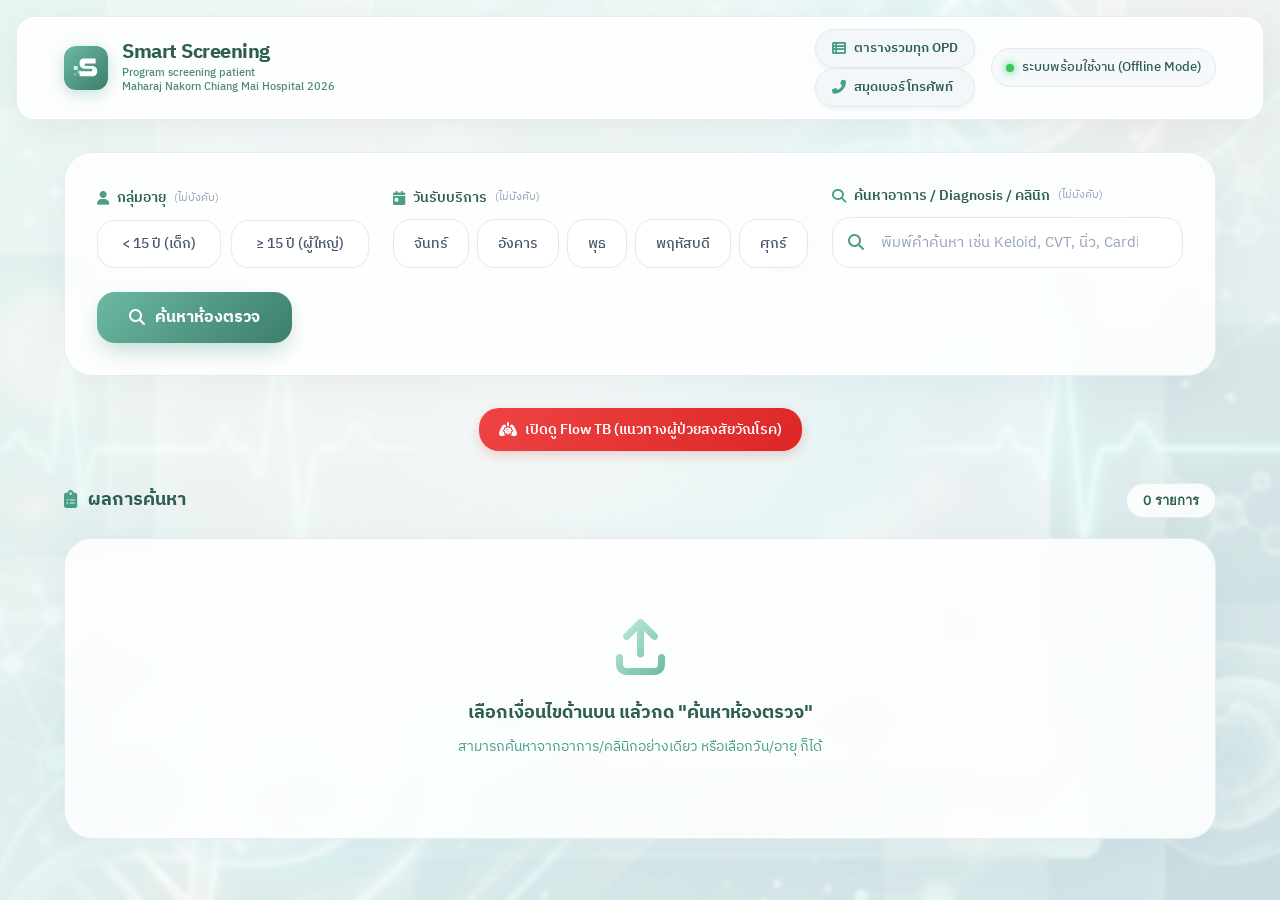
<file: index.html>
<!DOCTYPE html>
<html lang="th">

<head>
    <meta charset="UTF-8">
    <meta name="viewport" content="width=device-width, initial-scale=1.0">
    <title>Smart Screening Program</title>
    <meta name="description" content="ระบบคัดกรองและแนะนำห้องตรวจ OPD สำหรับเจ้าหน้าที่โรงพยาบาล">
    <link
        href="https://fonts.googleapis.com/css2?family=IBM+Plex+Sans+Thai:wght@400;500;600;700&family=Inter:wght@400;500;600&display=swap"
        rel="stylesheet">
    <link rel="stylesheet" href="https://cdnjs.cloudflare.com/ajax/libs/font-awesome/6.4.0/css/all.min.css">
    <link rel="icon" type="image/png" href="favicon.png">
    <script src="https://code.jquery.com/jquery-3.7.1.min.js"></script>
    <link rel="stylesheet" href="style.css?v=4">
</head>

<body class="glass-theme">
    <!-- Decorative background elements -->
    <div class="bg-blob blob-1"></div>
    <div class="bg-blob blob-2"></div>
    <div class="bg-blob blob-3"></div>

    <!-- Top Bar -->
    <header id="top-bar">
        <div class="top-bar-inner">
            <div class="brand">
                <div class="brand-icon">
                    <svg viewBox="0 0 100 100" fill="none" xmlns="http://www.w3.org/2000/svg">
                        <path
                            d="M30 32C30 25.4 35.4 20 42 20H80V36H46V44H70C78.3 44 85 50.7 85 59V61C85 69.3 78.3 76 70 76H30V60H69V52H45C36.7 52 30 45.3 30 37V32Z"
                            fill="white" />
                        <rect x="12" y="44" width="12" height="12" fill="white" opacity="0.8" />
                        <rect x="24" y="58" width="10" height="10" fill="white" opacity="0.5" />
                        <rect x="12" y="66" width="8" height="8" fill="white" opacity="0.3" />
                    </svg>
                </div>
                <div>
                    <h1>Smart Screening</h1>
                    <span class="brand-sub">Program screening patient<br>Maharaj Nakorn Chiang Mai Hospital 2026</span>
                </div>
            </div>
            <div class="top-bar-right">
                <div class="nav-links">
                    <a href="summary.html" class="nav-link">
                        <i class="fas fa-th-list"></i> ตารางรวมทุก OPD
                    </a>
                    <a href="directory.html" class="nav-link">
                        <i class="fas fa-phone-alt"></i> สมุดเบอร์โทรศัพท์
                    </a>
                </div>
                <div class="top-bar-status">
                    <span class="status-dot"></span>
                    <span class="status-text">ระบบพร้อมใช้งาน (Offline Mode)</span>
                </div>
            </div>
        </div>
    </header>

    <main id="app">
        <!-- Filter Bar -->
        <section id="filter-section">
            <div class="filter-bar">
                <!-- Age Group -->
                <div class="filter-group">
                    <label class="filter-label">
                        <i class="fa-solid fa-user"></i> กลุ่มอายุ
                        <span class="optional-tag">(ไม่บังคับ)</span>
                    </label>
                    <div class="age-options">
                        <label class="age-btn">
                            <input type="radio" name="age" value="<15">
                            <span>&lt; 15 ปี (เด็ก)</span>
                        </label>
                        <label class="age-btn">
                            <input type="radio" name="age" value=">=15">
                            <span>≥ 15 ปี (ผู้ใหญ่)</span>
                        </label>
                    </div>
                </div>

                <!-- Day -->
                <div class="filter-group">
                    <label class="filter-label">
                        <i class="fa-solid fa-calendar-day"></i> วันรับบริการ
                        <span class="optional-tag">(ไม่บังคับ)</span>
                    </label>
                    <div class="day-options" id="day-selector">
                        <button type="button" class="day-btn" data-day="Monday">จันทร์</button>
                        <button type="button" class="day-btn" data-day="Tuesday">อังคาร</button>
                        <button type="button" class="day-btn" data-day="Wednesday">พุธ</button>
                        <button type="button" class="day-btn" data-day="Thursday">พฤหัสบดี</button>
                        <button type="button" class="day-btn" data-day="Friday">ศุกร์</button>
                    </div>
                    <input type="hidden" id="selected-day" value="">
                </div>

                <!-- Keyword -->
                <div class="filter-group filter-group-search">
                    <label class="filter-label">
                        <i class="fa-solid fa-magnifying-glass"></i> ค้นหาอาการ / Diagnosis / คลินิก
                        <span class="optional-tag">(ไม่บังคับ)</span>
                    </label>
                    <div class="search-wrap">
                        <i class="fa-solid fa-magnifying-glass search-icon"></i>
                        <input type="text" id="keyword" placeholder="พิมพ์คำค้นหา เช่น Keloid, CVT, นิ่ว, Cardio..."
                            autocomplete="off">
                        <button type="button" id="clear-keyword" title="ล้างคำค้นหา" style="display:none;">
                            <i class="fa-solid fa-xmark"></i>
                        </button>
                        <div id="suggest-dropdown" class="suggest-dropdown"></div>
                    </div>
                </div>

                <button id="search-btn" type="button">
                    <i class="fa-solid fa-magnifying-glass"></i>
                    <span>ค้นหาห้องตรวจ</span>
                </button>
            </div>
            
            <div style="display: flex; justify-content: center; margin-top: 20px;">
                <button type="button" class="btn-flow-tb" onclick="openFlowTBModal(event)" style="box-shadow: 0 4px 12px rgba(220, 38, 38, 0.2); font-size: 14px; padding: 10px 20px;">
                    <i class="fa-solid fa-lungs-virus"></i> เปิดดู Flow TB (แนวทางผู้ป่วยสงสัยวัณโรค)
                </button>
            </div>
        </section>

        <!-- Results -->
        <section id="results-section">
            <div class="results-header">
                <h2><i class="fa-solid fa-clipboard-list"></i> ผลการค้นหา</h2>
                <span id="result-count" class="count-badge">0 รายการ</span>
            </div>
            <div id="results-container">
                <div class="empty-state">
                    <i class="fa-solid fa-arrow-up-from-bracket"></i>
                    <p class="empty-title">เลือกเงื่อนไขด้านบน แล้วกด "ค้นหาห้องตรวจ"</p>
                    <p class="empty-sub">สามารถค้นหาจากอาการ/คลินิกอย่างเดียว หรือเลือกวัน/อายุ ก็ได้</p>
                </div>
            </div>
        </section>

    <!-- Flow TB Modal -->
    <div class="flow-tb-modal" id="flowTBModal">
        <div class="flow-tb-content">
            <div class="flow-tb-header">
                <h2><i class="fa-solid fa-lungs-virus"></i> แนวทางปฏิบัติการดูแลผู้ป่วยสงสัยวัณโรค</h2>
                <button class="close-modal-btn" onclick="closeFlowTBModal()"><i class="fa-solid fa-xmark"></i></button>
            </div>
            <div class="flow-tb-body">
                <div class="fc-container">
                    <div class="fc-node primary">
                        ผู้ป่วยสงสัยวัณโรค
                    </div>
                    <div class="fc-connector"></div>
                    
                    <div class="fc-split">
                        <!-- OPD Staff Path -->
                        <div class="fc-branch">
                            <div class="fc-node action" style="border-color: #3b82f6; background: #eff6ff;">
                                <h4 style="color: #1d4ed8; text-align: center;">เจ้าหน้าที่ OPD</h4>
                            </div>
                            <div class="fc-connector"></div>
                            <div class="fc-node action">
                                <h4>แบบคัดกรองการติดเชื้อวัณโรค คะแนน ≥ 3</h4>
                                <ul>
                                    <li>ให้ผู้ป่วยสวม Surgical Mask (ห้ามใช้ Cloth Mask)</li>
                                    <li>บุคลากรสวม N95 Mask</li>
                                    <li>แนะนำวิธีการปฏิบัติตัวขณะรอตรวจ</li>
                                    <li><strong>เจ้าหน้าที่ OPD โทรประสาน EID (38589)</strong> เพื่อส่งต่อ</li>
                                </ul>
                            </div>
                            <div class="fc-connector"></div>
                            <div class="fc-node destination">
                                ส่งต่อ OPD EID (38589)
                            </div>
                            <div class="fc-connector"></div>
                            <div class="fc-node action">
                                <h4>กระบวนการที่ EID</h4>
                                <ul>
                                    <li><strong>1. ประเมินสัญญาณชีพแรกรับ</strong>
                                        <ul style="margin-top:4px; margin-bottom:4px;">
                                            <li>- <span style="color:#047857;">ปกติ/คงที่:</span> ส่งไป CXR ที่ EID-TB และกลับมารอผลที่ EID</li>
                                            <li>- <span style="color:#b91c1c;">ผิดปกติ/ไม่คงที่:</span> ประสาน ER ส่งไปห้อง Negative Pressure</li>
                                        </ul>
                                    </li>
                                    <li><strong>2. ประสานพยาบาล EID-TB</strong> แจ้งชื่อ นามสกุล HN</li>
                                </ul>
                            </div>
                        </div>

                        <!-- Other Clinics Path -->
                        <div class="fc-branch">
                            <div class="fc-node action" style="border-color: #8b5cf6; background: #f5f3ff;">
                                <h4 style="color: #6d28d9; text-align: center;">แพทย์ห้องตรวจอื่น</h4>
                            </div>
                            
                            <div class="cross-arrow-container">
                                <div class="fc-connector"></div>
                                <div class="cross-arrow"></div>
                            </div>
                            
                            <div class="fc-node action">
                                <h4>ผู้ป่วยสงสัยจากอาการ / ยังไม่ได้ CXR</h4>
                                <ul style="list-style: none; padding:0; text-align:center;">
                                    <li><i class="fa-solid fa-arrow-left"></i> เข้าสู่กระบวนการของ <strong>เจ้าหน้าที่ OPD</strong></li>
                                </ul>
                            </div>

                            <div class="mobile-text-path">
                                <div class="fc-connector"></div>
                                <div class="fc-node action">
                                    <h4>ส่งเสมหะแล้วพบเชื้อ / CXR ผิดปกติ</h4>
                                    <ul style="list-style: none; padding:0; text-align:center;">
                                        <li><i class="fa-solid fa-arrow-down"></i> ดูที่ <strong>แพทย์อายุรกรรม</strong></li>
                                    </ul>
                                </div>
                            </div>
                        </div>

                        <!-- Med Dept Path -->
                        <div class="fc-branch">
                            <div class="fc-node action" style="border-color: #10b981; background: #ecfdf5;">
                                <h4 style="color: #047857; text-align: center;">แพทย์ห้องอายุรกรรม</h4>
                            </div>
                            <div class="fc-connector"></div>
                            <div class="fc-node action">
                                <h4>ส่งเสมหะแล้วพบเชื้อ / CXR ผิดปกติ</h4>
                                <ul>
                                    <li>ให้ผู้ป่วยสวม Surgical Mask</li>
                                    <li>บุคลากรสวม N95 Mask</li>
                                    <li>แนะนำวิธีการปฏิบัติตัวขณะรอตรวจ</li>
                                    <li><strong>โทรประสาน EID-TB (38723)</strong> เพื่อส่งต่อ</li>
                                </ul>
                            </div>
                            <div class="fc-connector"></div>
                            <div class="fc-node destination">
                                ส่งต่อ EID-TB (38723)
                            </div>
                            <div class="fc-connector"></div>
                            <div class="fc-node action">
                                <h4>กระบวนการที่ EID - TB</h4>
                                <ul>
                                    <li>แจ้งแพทย์ขออ่านผล CXR</li>
                                    <li>พยาบาลแจ้งผล X-ray แก่ผู้ป่วย</li>
                                </ul>
                            </div>
                            <div class="fc-connector"></div>
                            <div class="fc-split" style="gap: 12px;">
                                <div class="fc-branch">
                                    <div class="fc-node terminal" style="padding: 12px 8px; font-size: 13px; border-color:#fca5a5; background:#fef2f2; color:#b91c1c;">
                                        <strong>ผล Positive</strong><br>ส่งพบแพทย์ที่<br>EID Complex<br><strong>TB Clinic</strong>
                                    </div>
                                </div>
                                <div class="fc-branch">
                                    <div class="fc-node terminal" style="padding: 12px 8px; font-size: 13px; border-color:#93c5fd; background:#eff6ff; color:#1d4ed8;">
                                        <strong>ผล Negative</strong><br>ส่งพบแพทย์ที่<br>EID Complex<br><strong>URI Clinic</strong>
                                    </div>
                                </div>
                            </div>
                        </div>
                    </div>
                </div>
            </div>
        </div>
    </div>
    </main>

    <script>
        $(function () {
            // Standalone Data
            const appData = {
    "conditions": [
        {
            "opd": "1",
            "day_week": "",
            "clinic": "Sx.Plastic",
            "diagnosis": "Keloid ทั่วร่างกาย"
        },
        {
            "opd": "1",
            "day_week": "",
            "clinic": "Sx.Plastic",
            "diagnosis": "จี้ไฝ\/หูด ที่อยู่บริเวณใบหน้าทั้งหมด"
        },
        {
            "opd": "1",
            "day_week": "",
            "clinic": "Sx.Plastic",
            "diagnosis": "ก้อนบริเวณใบหน้าทั้งหมด"
        },
        {
            "opd": "1",
            "day_week": "",
            "clinic": "Sx.Plastic",
            "diagnosis": "ปวดกราม\/ขากรรไกร"
        },
        {
            "opd": "1",
            "day_week": "",
            "clinic": "Sx.Plastic",
            "diagnosis": "Clef lip Clef palate"
        },
        {
            "opd": "1",
            "day_week": "Tuesday",
            "clinic": "",
            "diagnosis": "ไฝ\/ติ่งเนื้อ\/ปานดำ บริเวณใบหน้า"
        },
        {
            "opd": "1",
            "day_week": "Thursday",
            "clinic": "",
            "diagnosis": "ไฝ\/ติ่งเนื้อ\/ปานดำ บริเวณใบหน้า"
        },
        {
            "opd": "1",
            "day_week": "Tuesday",
            "clinic": "",
            "diagnosis": "หูดบริเวณมือ"
        },
        {
            "opd": "1",
            "day_week": "Thursday",
            "clinic": "",
            "diagnosis": "หูดบริเวณมือ"
        },
        {
            "opd": "1",
            "day_week": "",
            "clinic": "Sx.Plastic",
            "diagnosis": "ก้อนบริเวณใบหน้าทั้งหมดตัดที่แนวผม"
        },
        {
            "opd": "1",
            "day_week": "",
            "clinic": "Sx.Plastic",
            "diagnosis": "ก้อนบริเวณใบหู"
        },
        {
            "opd": "1",
            "day_week": "",
            "clinic": "Sx.Plastic",
            "diagnosis": "ก้อนบริเวณมือตัดที่ข้อมือ* สัปดาห์ที่สาย HAND เป็น Plastic *"
        },
        {
            "opd": "1",
            "day_week": "",
            "clinic": "Sx.Plastic",
            "diagnosis": "สาย HAND : มือและข้อมือ"
        },
        {
            "opd": "2",
            "day_week": "",
            "clinic": "Uro.Ped",
            "diagnosis": "Hypospadias"
        },
        {
            "opd": "2",
            "day_week": "",
            "clinic": "Uro.Ped",
            "diagnosis": "Epispadias"
        },
        {
            "opd": "2",
            "day_week": "",
            "clinic": "Uro.Ped",
            "diagnosis": "Phimosis"
        },
        {
            "opd": "2",
            "day_week": "",
            "clinic": "Uro.Ped",
            "diagnosis": "Undescended Testis"
        },
        {
            "opd": "2",
            "day_week": "",
            "clinic": "Uro.Ped",
            "diagnosis": "Circumcision"
        },
        {
            "opd": "2",
            "day_week": "",
            "clinic": "Neuro.Sx",
            "diagnosis": "embolization"
        },
        {
            "opd": "2",
            "day_week": "",
            "clinic": "Neuro.Sx",
            "diagnosis": "Brain tumor \/ ก้อนต่างๆในสมอง"
        },
        {
            "opd": "2",
            "day_week": "",
            "clinic": "Neuro.Sx",
            "diagnosis": "Trauma > 24 ชม. ที่มีประวัติศีรษะกระแทก"
        },
        {
            "opd": "2",
            "day_week": "",
            "clinic": "Neuro.Sx",
            "diagnosis": "Epilepsy refer for Sx."
        },
        {
            "opd": "2",
            "day_week": "",
            "clinic": "Uro.Sx.",
            "diagnosis": "เปลี่ยนสาย Foley's cath อย่างเดียว (เคสเดิม)"
        },
        {
            "opd": "2",
            "day_week": "",
            "clinic": "Uro.Sx.",
            "diagnosis": "เคสใหม่ : Retained foley's cath จากห้องไหนให้ส่งกลับห้องเดิมเพื่อพิจารณา"
        },
        {
            "opd": "2",
            "day_week": "",
            "clinic": "Uro.Sx.",
            "diagnosis": "นิ่วทางเดินปัสสาวะ : รับเฉพาะ มีประวัติการรักษา \/ บันทึกข้อความ \/ ผลยืนยันว่าเป็นนิวทางเดินปัสสาวะจริง"
        },
        {
            "opd": "2",
            "day_week": "",
            "clinic": "Uro.Sx.",
            "diagnosis": "ปัสสาวะแสบขัด"
        },
        {
            "opd": "2",
            "day_week": "",
            "clinic": "Uro.Sx.",
            "diagnosis": "ปัสสาวะปนเลือด"
        },
        {
            "opd": "2",
            "day_week": "",
            "clinic": "Uro.Sx.",
            "diagnosis": "BPH"
        },
        {
            "opd": "2",
            "day_week": "",
            "clinic": "Uro.Sx.",
            "diagnosis": "CA"
        },
        {
            "opd": "2",
            "day_week": "Wednesday",
            "clinic": "",
            "diagnosis": "หูดบริเวณอวัยวะเพศชาย"
        },
        {
            "opd": "2",
            "day_week": "Thursday",
            "clinic": "",
            "diagnosis": "หูดบริเวณอวัยวะเพศชาย"
        },
        {
            "opd": "2",
            "day_week": "Wednesday",
            "clinic": "",
            "diagnosis": "Gonorrhea : ชาย"
        },
        {
            "opd": "2",
            "day_week": "Thursday",
            "clinic": "",
            "diagnosis": "Gonorrhea : ชาย"
        },
        {
            "opd": "3",
            "day_week": "Monday",
            "clinic": "",
            "diagnosis": "หูดบริเวณอวัยวะเพศหญิง"
        },
        {
            "opd": "3",
            "day_week": "Wednesday",
            "clinic": "",
            "diagnosis": "หูดบริเวณอวัยวะเพศหญิง"
        },
        {
            "opd": "3",
            "day_week": "Friday",
            "clinic": "",
            "diagnosis": "หูดบริเวณอวัยวะเพศหญิง"
        },
        {
            "opd": "3",
            "day_week": "Monday",
            "clinic": "",
            "diagnosis": "Gonorrhea : หญิง"
        },
        {
            "opd": "3",
            "day_week": "Wednesday",
            "clinic": "",
            "diagnosis": "Gonorrhea : หญิง"
        },
        {
            "opd": "3",
            "day_week": "Friday",
            "clinic": "",
            "diagnosis": "Gonorrhea : หญิง"
        },
        {
            "opd": "3",
            "day_week": "",
            "clinic": "Gyne",
            "diagnosis": "ปวดหน่วงท้องน้อย (ไม่มี ปัสสาวะแสบขัดร่วม)"
        },
        {
            "opd": "3",
            "day_week": "",
            "clinic": "Gyne",
            "diagnosis": "เลือดออกวางช่องคลอด"
        },
        {
            "opd": "3",
            "day_week": "",
            "clinic": "Gyne",
            "diagnosis": "ตรวจภายในประจำปี"
        },
        {
            "opd": "3",
            "day_week": "",
            "clinic": "Gyne",
            "diagnosis": "UPT positive มีเลือดออกทางช่องคลอดแต่ยังไม่ได้ฝากครรภ์"
        },
        {
            "opd": "3",
            "day_week": "",
            "clinic": "Gyne",
            "diagnosis": "Herpes"
        },
        {
            "opd": "3",
            "day_week": "",
            "clinic": "Gyne",
            "diagnosis": "Cyst"
        },
        {
            "opd": "3",
            "day_week": "",
            "clinic": "Gyne",
            "diagnosis": "ประจำเดือน \/ ตกขาวผิดปกติ"
        },
        {
            "opd": "3",
            "day_week": "",
            "clinic": "Gyne",
            "diagnosis": "หูด"
        },
        {
            "opd": "3",
            "day_week": "",
            "clinic": "Gyne",
            "diagnosis": "คลำพบก้อนบริเวณอวัยวะเพศ"
        },
        {
            "opd": "3",
            "day_week": "",
            "clinic": "Gyne",
            "diagnosis": "คลำพบก้อนบริเวณขาหนีบในตำแหน่งใกล้อวัยวะเพศ"
        },
        {
            "opd": "3",
            "day_week": "",
            "clinic": "Onco Gyne",
            "diagnosis": "Refer for CMT"
        },
        {
            "opd": "3",
            "day_week": "",
            "clinic": "Onco Gyne",
            "diagnosis": "Refer for Sx."
        },
        {
            "opd": "4",
            "day_week": "",
            "clinic": "ANC",
            "diagnosis": "ฝากครรภ์"
        },
        {
            "opd": "4",
            "day_week": "",
            "clinic": "ANC",
            "diagnosis": "U\/S"
        },
        {
            "opd": "4",
            "day_week": "",
            "clinic": "ANC",
            "diagnosis": "Amniocentesis"
        },
        {
            "opd": "4",
            "day_week": "",
            "clinic": "ANC",
            "diagnosis": "Cordocentesis"
        },
        {
            "opd": "4",
            "day_week": "",
            "clinic": "ANC",
            "diagnosis": "ให้คำปรึกษากรณีตั้งครรภ์ไม่พร้อม"
        },
        {
            "opd": "5",
            "day_week": "",
            "clinic": "Uro Gyne",
            "diagnosis": "POP"
        },
        {
            "opd": "5",
            "day_week": "",
            "clinic": "Uro Gyne",
            "diagnosis": "Cystocele"
        },
        {
            "opd": "5",
            "day_week": "",
            "clinic": "Uro Gyne",
            "diagnosis": "Vaginal stenosis"
        },
        {
            "opd": "5",
            "day_week": "",
            "clinic": "Uro Gyne",
            "diagnosis": "Uterine prolapse"
        },
        {
            "opd": "5",
            "day_week": "",
            "clinic": "Uro Gyne",
            "diagnosis": "Refer for Hysteroscopy"
        },
        {
            "opd": "5",
            "day_week": "",
            "clinic": "Uro Gyne",
            "diagnosis": "Refer for Cystectomy"
        },
        {
            "opd": "5",
            "day_week": "",
            "clinic": "Uro Gyne",
            "diagnosis": "Refer for Pessary"
        },
        {
            "opd": "5",
            "day_week": "",
            "clinic": "วางแผนครอบครัว",
            "diagnosis": "เตรียมความพร้อมก่อนมีบุตร"
        },
        {
            "opd": "5",
            "day_week": "",
            "clinic": "วางแผนครอบครัว",
            "diagnosis": "คุมกำเนิดมาตลอดเตรียมวางแผนมีบุตร"
        },
        {
            "opd": "6",
            "day_week": "",
            "clinic": "ภูมิแพ้",
            "diagnosis": "ภูมิแพ้ในระบบทางเดินหายใจ"
        },
        {
            "opd": "6",
            "day_week": "",
            "clinic": "ภูมิแพ้",
            "diagnosis": "ปรึกษาเรื่องการผ่าตัด Thyroid"
        },
        {
            "opd": "6",
            "day_week": "",
            "clinic": "ภูมิแพ้",
            "diagnosis": "ปรึกษาเรื่องการผ่าตัด Tonsils"
        },
        {
            "opd": "6",
            "day_week": "",
            "clinic": "ภูมิแพ้",
            "diagnosis": "ต่อม Adenoid โต"
        },
        {
            "opd": "6",
            "day_week": "",
            "clinic": "ภูมิแพ้",
            "diagnosis": "ผู้ป่วยมีอาการในระบบทางเดินหายใจที่ไม่มีไข้ร่วม"
        },
        {
            "opd": "6",
            "day_week": "",
            "clinic": "ภูมิแพ้",
            "diagnosis": "Skin Test - มีเฉพาะ test พื้นฐาน 9 test"
        },
        {
            "opd": "6",
            "day_week": "",
            "clinic": "ENT Ped",
            "diagnosis": "ปรึกษาเรื่องการผ่าตัด Thyid"
        },
        {
            "opd": "6",
            "day_week": "",
            "clinic": "ENT Ped",
            "diagnosis": "ปรึกษาเรื่องการผ่าตัด Tonsils"
        },
        {
            "opd": "6",
            "day_week": "",
            "clinic": "ENT Ped",
            "diagnosis": "ต่อม Adenoid โต"
        },
        {
            "opd": "6",
            "day_week": "",
            "clinic": "ENT Ped",
            "diagnosis": "ผู้ป่วยมีอาการในระบบทางเดินหายใจที่ไม่มีไข้ร่วม"
        },
        {
            "opd": "6",
            "day_week": "",
            "clinic": "นอนกรน OSA",
            "diagnosis": "Sleep test"
        },
        {
            "opd": "6",
            "day_week": "",
            "clinic": "นอนกรน OSA",
            "diagnosis": "นอนกรน"
        },
        {
            "opd": "6",
            "day_week": "",
            "clinic": "นอนกรน OSA",
            "diagnosis": "หยุดหายใจขณะหลับ"
        },
        {
            "opd": "6",
            "day_week": "",
            "clinic": "นอนกรน OSA",
            "diagnosis": "CPAP"
        },
        {
            "opd": "6",
            "day_week": "",
            "clinic": "ENT Tumor",
            "diagnosis": "มะเร็ง หู คอ จมูก"
        },
        {
            "opd": "6",
            "day_week": "",
            "clinic": "ENT Tumor",
            "diagnosis": "ก้อนบริเวณคอด้านหน้า"
        },
        {
            "opd": "6",
            "day_week": "",
            "clinic": "Sinus",
            "diagnosis": "Sinusitis"
        },
        {
            "opd": "6",
            "day_week": "",
            "clinic": "Sinus",
            "diagnosis": "ปรึกษาเรื่องการผ่าตัด Sinus"
        },
        {
            "opd": "6",
            "day_week": "",
            "clinic": "Sinus",
            "diagnosis": "ปรึกษาเรื่องการผ่าตัด Thyroid"
        },
        {
            "opd": "6",
            "day_week": "",
            "clinic": "Sinus",
            "diagnosis": "ปรึกษาเรื่องการผ่าตัด Tonsils"
        },
        {
            "opd": "6",
            "day_week": "",
            "clinic": "Sinus",
            "diagnosis": "ต่อม Adenoid โต"
        },
        {
            "opd": "6",
            "day_week": "",
            "clinic": "Sinus",
            "diagnosis": "ผู้ป่วยมีอาการในระบบทางเดินหายใจที่ไม่มีไข้ร่วม"
        },
        {
            "opd": "6",
            "day_week": "",
            "clinic": "โสตประสาทหู",
            "diagnosis": "การได้ยินลดลง"
        },
        {
            "opd": "6",
            "day_week": "",
            "clinic": "โสตประสาทหู",
            "diagnosis": "มีเสียงดังในหู่"
        },
        {
            "opd": "6",
            "day_week": "",
            "clinic": "โสตประสาทหู",
            "diagnosis": "Otitis"
        },
        {
            "opd": "6",
            "day_week": "",
            "clinic": "โสตประสาทหู",
            "diagnosis": "Otorrhea"
        },
        {
            "opd": "6",
            "day_week": "",
            "clinic": "โสตประสาทหู",
            "diagnosis": "Peripheral Vertigo"
        },
        {
            "opd": "6",
            "day_week": "",
            "clinic": "เครื่องช่วยฟัง",
            "diagnosis": "รับทั้ง New case และเคสเดิมต้องพบแพทย์เพื่อประเมินการได้ยินก่อน"
        },
        {
            "opd": "7",
            "day_week": "Monday",
            "clinic": "",
            "diagnosis": "ไฝ\/ติ่งเนื้อ ใกล้ดวงตา"
        },
        {
            "opd": "7",
            "day_week": "Tuesday",
            "clinic": "",
            "diagnosis": "ไฝ\/ติ่งเนื้อ ใกล้ดวงตา"
        },
        {
            "opd": "7",
            "day_week": "Wednesday",
            "clinic": "",
            "diagnosis": "ไฝ\/ติ่งเนื้อ ใกล้ดวงตา"
        },
        {
            "opd": "7",
            "day_week": "Friday",
            "clinic": "",
            "diagnosis": "ไฝ\/ติ่งเนื้อ ใกล้ดวงตา"
        },
        {
            "opd": "Retina",
            "day_week": "",
            "clinic": "จอประสาทตา",
            "diagnosis": "IOL Subluxation"
        },
        {
            "opd": "Retina",
            "day_week": "",
            "clinic": "จอประสาทตา",
            "diagnosis": "IOFB"
        },
        {
            "opd": "Retina",
            "day_week": "",
            "clinic": "จอประสาทตา",
            "diagnosis": "Endophthalmitis"
        },
        {
            "opd": "Retina",
            "day_week": "",
            "clinic": "จอประสาทตา",
            "diagnosis": "DR:Diabetic Retinopathy"
        },
        {
            "opd": "Retina",
            "day_week": "",
            "clinic": "จอประสาทตา",
            "diagnosis": "DME : Diabetic Macular Edema"
        },
        {
            "opd": "Retina",
            "day_week": "",
            "clinic": "จอประสาทตา",
            "diagnosis": "PDR : Proliferative Diabetic Retinopathy"
        },
        {
            "opd": "Retina",
            "day_week": "",
            "clinic": "จอประสาทตา",
            "diagnosis": "MH : Macular Hole"
        },
        {
            "opd": "Retina",
            "day_week": "",
            "clinic": "จอประสาทตา",
            "diagnosis": "RD:Retinal Detachment"
        },
        {
            "opd": "Retina",
            "day_week": "",
            "clinic": "จอประสาทตา",
            "diagnosis": "RRD: : Rhegmatogenous Retinal Detachment"
        },
        {
            "opd": "Retina",
            "day_week": "",
            "clinic": "จอประสาทตา",
            "diagnosis": "ERM : Epiretinal Membrane"
        },
        {
            "opd": "9",
            "day_week": "Monday",
            "clinic": "",
            "diagnosis": "ไฝ\/ติ่งเนื้อ\/หูด ประสงค์รักษาด้วยยา"
        },
        {
            "opd": "9",
            "day_week": "Tuesday",
            "clinic": "",
            "diagnosis": "ไฝ\/ติ่งเนื้อ\/หูด ประสงค์รักษาด้วยยา"
        },
        {
            "opd": "9",
            "day_week": "Wednesday",
            "clinic": "",
            "diagnosis": "ไฝ\/ติ่งเนื้อ\/หูด ประสงค์รักษาด้วยยา"
        },
        {
            "opd": "9",
            "day_week": "Thursday",
            "clinic": "",
            "diagnosis": "ไฝ\/ติ่งเนื้อ\/หูด ประสงค์รักษาด้วยยา"
        },
        {
            "opd": "9",
            "day_week": "Friday",
            "clinic": "",
            "diagnosis": "ไฝ\/ติ่งเนื้อ\/หูด ประสงค์รักษาด้วยยา"
        },
        {
            "opd": "9",
            "day_week": "Tuesday",
            "clinic": "",
            "diagnosis": "Adrenal mass Adrenal Vein Sampling (AVS)"
        },
        {
            "opd": "9",
            "day_week": "Thursday",
            "clinic": "",
            "diagnosis": "Adrenal mass Adrenal Vein Sampling (AVS)"
        },
        {
            "opd": "9",
            "day_week": "Tuesday",
            "clinic": "",
            "diagnosis": "Adrenal mass Biopsy"
        },
        {
            "opd": "9",
            "day_week": "Thursday",
            "clinic": "",
            "diagnosis": "Adrenal mass Biopsy"
        },
        {
            "opd": "9",
            "day_week": "",
            "clinic": "Neuro.Med",
            "diagnosis": "Refer Neuro med มหาราชฯ ครั้งแรก"
        },
        {
            "opd": "9",
            "day_week": "",
            "clinic": "Neuro.Med",
            "diagnosis": "ผู้ป่วยประสงค์ย้ายมารับการรักษาต่อเนื่องเกี่ยวกับ"
        },
        {
            "opd": "9",
            "day_week": "",
            "clinic": "Neuro.Med",
            "diagnosis": "อายุรกรรมทางระบบประสาท เช่น Stroke Dementia"
        },
        {
            "opd": "9",
            "day_week": "",
            "clinic": "Neuro.Med",
            "diagnosis": "Parkinson Migraine เป็นต้น"
        },
        {
            "opd": "9",
            "day_week": "",
            "clinic": "Neuro.Med",
            "diagnosis": "ผู้ป่วยใหม่สงสัยโรคอายุรกรรมทางระบบประสาท"
        },
        {
            "opd": "9",
            "day_week": "",
            "clinic": "Neuro.Med",
            "diagnosis": "ผู้ป่วยเดิม OPD21(Neuro) ผิดนัดเกิน 1 ปี"
        },
        {
            "opd": "9",
            "day_week": "",
            "clinic": "Hemato",
            "diagnosis": "Refer Hemato มหาราชฯ"
        },
        {
            "opd": "9",
            "day_week": "",
            "clinic": "Hemato",
            "diagnosis": "Lab CBC ผิดปกติประสงค์พบแพทย์"
        },
        {
            "opd": "9",
            "day_week": "",
            "clinic": "Hemato",
            "diagnosis": "ผู้ป่วยประสงค์ย้ายมารับการรักษาต่อเนื่องเกี่ยวกับอายุรกรรมโรคเลือด"
        },
        {
            "opd": "9",
            "day_week": "",
            "clinic": "Hemato",
            "diagnosis": "ผู้ป่วยเดิม OPD23(Hemato) ผิดนัดมีอาการ \/ ยาหมด"
        },
        {
            "opd": "9",
            "day_week": "",
            "clinic": "Cardio",
            "diagnosis": "Refer Cardio มหาราชฯ"
        },
        {
            "opd": "9",
            "day_week": "",
            "clinic": "Cardio",
            "diagnosis": "ผล EKG Abnormal"
        },
        {
            "opd": "9",
            "day_week": "",
            "clinic": "Cardio",
            "diagnosis": "ผู้ป่วยประสงค์ย้ายมารับการรักษาต่อเนื่องเกี่ยวกับอายุรกรรมโรคหัวใจ แต่ไม่มีประวัติการักษา \/บันทึกข้อความ \/ หนังสือส่งตัว"
        },
        {
            "opd": "9",
            "day_week": "",
            "clinic": "Cardio",
            "diagnosis": "ผู้ป่วยเดิม OPD22(Cardio) ผิดนัดมีอาการ \/ ยาหมด"
        },
        {
            "opd": "9",
            "day_week": "",
            "clinic": "Endocine",
            "diagnosis": "ผู้ป่วยใหม่ประสงค์ย้ายมารักษาต่อมีเอกสาร refer บันทึกข้อความ \/ ประวัติการรักษาที่ ไม่ได้ระบุ I131"
        },
        {
            "opd": "9",
            "day_week": "",
            "clinic": "Endocine",
            "diagnosis": "โรคอ้วน"
        },
        {
            "opd": "9",
            "day_week": "",
            "clinic": "Endocine",
            "diagnosis": "ผู้ป่วยประสงค์ย้ายมารับการรักษาต่อเนื่องเกี่ยวกับ อายุรกรรมต่อมไร้ท่อหรือไทรอยด์ แต่ไม่มีประวัติการรักษา \/ บันทึกข้อความ \/ หนังสือส่งตัว"
        },
        {
            "opd": "9",
            "day_week": "",
            "clinic": "Onco",
            "diagnosis": "Refer Oncologist"
        },
        {
            "opd": "9",
            "day_week": "",
            "clinic": "Onco",
            "diagnosis": "Multiple metastasis"
        },
        {
            "opd": "9",
            "day_week": "",
            "clinic": "Onco",
            "diagnosis": "CMT"
        },
        {
            "opd": "9",
            "day_week": "",
            "clinic": "Onco",
            "diagnosis": "Systemic therapy"
        },
        {
            "opd": "9",
            "day_week": "",
            "clinic": "Onco",
            "diagnosis": "Target therapy"
        },
        {
            "opd": "9",
            "day_week": "",
            "clinic": "Onco",
            "diagnosis": "New Case CA refer consult for palliative"
        },
        {
            "opd": "9",
            "day_week": "",
            "clinic": "Onco",
            "diagnosis": "New Case CA refer consult for pain clinic"
        },
        {
            "opd": "9",
            "day_week": "",
            "clinic": "Nephro",
            "diagnosis": "Refer Nephro มหาราชฯ"
        },
        {
            "opd": "9",
            "day_week": "",
            "clinic": "Nephro",
            "diagnosis": "ค่าไตผิดปกติประสงค์พบแพทย์"
        },
        {
            "opd": "9",
            "day_week": "",
            "clinic": "Nephro",
            "diagnosis": "ปัสสาวะมีลักษณะผิดปกติ เช่น ปัสสาวะเป็นฟอง ปัสสาวะบ่อย ปัสสาวะสีเข้ม แต่ไม่มี อาการปวดหน่วงท้องน้อย \/ ปัสสาวะแสบขัดร่วม"
        },
        {
            "opd": "9",
            "day_week": "",
            "clinic": "Nephro",
            "diagnosis": "ผู้ป่วยประสงค์ย้ายมารับการรักษาต่อเนื่องเกี่ยวกับอายุรกรรมโรคไต"
        },
        {
            "opd": "9",
            "day_week": "",
            "clinic": "Nephro",
            "diagnosis": "ผู้ป่วยเดิม OPD26(Nephro) ผิดนัดนัดมีอาการ \/ ยาหมด"
        },
        {
            "opd": "9",
            "day_week": "",
            "clinic": "GI",
            "diagnosis": "Refer GI med มหาราชฯ"
        },
        {
            "opd": "9",
            "day_week": "",
            "clinic": "GI",
            "diagnosis": "Stool occult blood positive ประสงค์พบแพทย์"
        },
        {
            "opd": "9",
            "day_week": "",
            "clinic": "GI",
            "diagnosis": "ผู้ป่วยประสงค์ย้ายมารับการรักษาต่อเนื่องเกี่ยวกับอายุรกรรมโรคทางเดินอาหาร"
        },
        {
            "opd": "9",
            "day_week": "",
            "clinic": "GI",
            "diagnosis": "ผู้ป่วยเดิม OPD23(GI) ผิดนัดมีอาการ \/ ยาหมด"
        },
        {
            "opd": "9",
            "day_week": "",
            "clinic": "Rheumato",
            "diagnosis": "Refer Rheumatologist มหาราชฯ"
        },
        {
            "opd": "9",
            "day_week": "",
            "clinic": "Rheumato",
            "diagnosis": "มีอาการปวดข้อต่างๆตามร่างกายหลายข้อร่วมกัน"
        },
        {
            "opd": "9",
            "day_week": "",
            "clinic": "Rheumato",
            "diagnosis": "ผู้ป่วยประสงค์ย้ายมารับการรักษาต่อเนื่องเกี่ยวกับอายุรกรรมโรคข้อและรูมาติสซั่ม"
        },
        {
            "opd": "9",
            "day_week": "",
            "clinic": "Rheumato",
            "diagnosis": "ผู้ป่วยเดิม OPD22(Rheumato) ผิดนัดมีอาการ \/ ยาหมด"
        },
        {
            "opd": "9",
            "day_week": "",
            "clinic": "Chest",
            "diagnosis": "Refer Chest med มหาราชฯ"
        },
        {
            "opd": "9",
            "day_week": "",
            "clinic": "Chest",
            "diagnosis": "ผู้ป่วยประสงค์ย้ายมารับการรักษาต่อเนื่องเกี่ยวกับอายุรกรรมโรคปอด"
        },
        {
            "opd": "9",
            "day_week": "",
            "clinic": "Chest",
            "diagnosis": "ผู้ป่วยเดิม OPD22(Chest) ผิดนัดมีอาการ \/ ยาหมด"
        },
        {
            "opd": "10",
            "day_week": "",
            "clinic": "Spine",
            "diagnosis": "Refer Ortho Spine มหาราชฯ"
        },
        {
            "opd": "10",
            "day_week": "",
            "clinic": "Spine",
            "diagnosis": "กระดูกหลังคด"
        },
        {
            "opd": "10",
            "day_week": "",
            "clinic": "Spine",
            "diagnosis": "กระดูกทับเส้นประสาท"
        },
        {
            "opd": "10",
            "day_week": "",
            "clinic": "Spine",
            "diagnosis": "ผู้ป่วยประสงค์ย้ายมารับการรักษาต่อเนื่องเกี่ยวกับโรคกระดูก ข้อ เอ็น และกล้ามเนื้อ"
        },
        {
            "opd": "10",
            "day_week": "",
            "clinic": "Spine",
            "diagnosis": "ผู้ป่วยเดิม OPD10 ผิดนัดมีอาการ \/ ยาหมด"
        },
        {
            "opd": "10",
            "day_week": "",
            "clinic": "Hand",
            "diagnosis": "Refer Ortho HAND มหาราชฯ"
        },
        {
            "opd": "10",
            "day_week": "",
            "clinic": "Hand",
            "diagnosis": "Lesion บริเวณมือและข้อมือ เช่น ก้อน \/ แผล เป็นต้น"
        },
        {
            "opd": "10",
            "day_week": "",
            "clinic": "Hand",
            "diagnosis": "ผู้ป่วยประสงค์ย้ายมารับการรักษาต่อเนื่องเกี่ยวกับโรคกระดูก ข้อ เอ็น และกล้ามเนื้อ"
        },
        {
            "opd": "10",
            "day_week": "",
            "clinic": "Hand",
            "diagnosis": "ผู้ป่วยเดิม OPD10 ผิดนัดมีอาการ \/ ยาหมด"
        },
        {
            "opd": "10",
            "day_week": "",
            "clinic": "Adult",
            "diagnosis": "Refer Ortho มหาราชฯ"
        },
        {
            "opd": "10",
            "day_week": "",
            "clinic": "Adult",
            "diagnosis": "ปวดเข่า เข่าเสื่อม"
        },
        {
            "opd": "10",
            "day_week": "",
            "clinic": "Adult",
            "diagnosis": "กระดูกพรุน"
        },
        {
            "opd": "10",
            "day_week": "",
            "clinic": "Adult",
            "diagnosis": "ผู้ป่วยประสงค์ย้ายมารับการรักษาต่อเนื่องเกี่ยวกับโรคกระดูก ข้อ เอ็น และกล้ามเนื้อ"
        },
        {
            "opd": "10",
            "day_week": "",
            "clinic": "Adult",
            "diagnosis": "ผู้ป่วยเดิม OPD10 ผิดนัดมีอาการ \/ ยาหมด"
        },
        {
            "opd": "10",
            "day_week": "",
            "clinic": "Trauma",
            "diagnosis": "Refer Ortho Trauma มหาราชฯ"
        },
        {
            "opd": "10",
            "day_week": "",
            "clinic": "Trauma",
            "diagnosis": "กระดูกหักจากการประสบอุบัติเหตุ"
        },
        {
            "opd": "10",
            "day_week": "",
            "clinic": "Trauma",
            "diagnosis": "ACL injury"
        },
        {
            "opd": "10",
            "day_week": "",
            "clinic": "Trauma",
            "diagnosis": "ผู้ป่วยประสงค์ย้ายมารับการรักษาต่อเนื่องเกี่ยวกับโรคกระดูก ข้อ เอ็น และกล้ามเนื้อ"
        },
        {
            "opd": "10",
            "day_week": "",
            "clinic": "Trauma",
            "diagnosis": "ผู้ป่วยเดิม OPD10 ผิดนัดมีอาการ \/ ยาหมด"
        },
        {
            "opd": "10",
            "day_week": "",
            "clinic": "Ortho Tumor",
            "diagnosis": "Refer Ortho Tumor มหาราชฯ"
        },
        {
            "opd": "10",
            "day_week": "",
            "clinic": "Ortho Tumor",
            "diagnosis": "มะเร็งที่มีการแพร่กระจายไปยังกระดูก"
        },
        {
            "opd": "10",
            "day_week": "",
            "clinic": "Ortho Tumor",
            "diagnosis": "ก้อนบริเวณกระดูก"
        },
        {
            "opd": "10",
            "day_week": "",
            "clinic": "Ortho Tumor",
            "diagnosis": "ผู้ป่วยประสงค์ย้ายมารับการรักษาต่อเนื่องเกี่ยวกับโรคกระดูก ข้อ เอ็น และกล้ามเนื้อ"
        },
        {
            "opd": "10",
            "day_week": "",
            "clinic": "Ortho Tumor",
            "diagnosis": "ผู้ป่วยเดิม OPD10 ผิดนัดมีอาการ \/ ยาหมด"
        },
        {
            "opd": "10",
            "day_week": "",
            "clinic": "Foot",
            "diagnosis": "Refer Ortho มหาราชฯ"
        },
        {
            "opd": "10",
            "day_week": "",
            "clinic": "Foot",
            "diagnosis": "รองช้ำ"
        },
        {
            "opd": "10",
            "day_week": "",
            "clinic": "Foot",
            "diagnosis": "เท้าแบน"
        },
        {
            "opd": "10",
            "day_week": "",
            "clinic": "Foot",
            "diagnosis": "ผู้ป่วยประสงค์ย้ายมารับการรักษาต่อเนื่องเกี่ยวกับโรคกระดูก ข้อ เอ็น และกล้ามเนื้อ"
        },
        {
            "opd": "10",
            "day_week": "",
            "clinic": "Foot",
            "diagnosis": "ผู้ป่วยเดิม OPD10 ผิดนัดมีอาการ \/ ยาหมด"
        },
        {
            "opd": "10",
            "day_week": "",
            "clinic": "Ankle",
            "diagnosis": "Refer Ortho มหาราชฯ"
        },
        {
            "opd": "10",
            "day_week": "",
            "clinic": "Ankle",
            "diagnosis": "รองช้ำ"
        },
        {
            "opd": "10",
            "day_week": "",
            "clinic": "Ankle",
            "diagnosis": "เท้าแบน"
        },
        {
            "opd": "10",
            "day_week": "",
            "clinic": "Ankle",
            "diagnosis": "ผู้ป่วยประสงค์ย้ายมารับการรักษาต่อเนื่องเกี่ยวกับโรคกระดูก ข้อ เอ็น และกล้ามเนื้อ"
        },
        {
            "opd": "10",
            "day_week": "",
            "clinic": "Ankle",
            "diagnosis": "ผู้ป่วยเดิม OPD10 ผิดนัดมีอาการ \/ ยาหมด"
        },
        {
            "opd": "10",
            "day_week": "",
            "clinic": "Ankle",
            "diagnosis": "เท้าปุก"
        },
        {
            "opd": "10",
            "day_week": "",
            "clinic": "Ankle",
            "diagnosis": "เท้าแบน"
        },
        {
            "opd": "10",
            "day_week": "",
            "clinic": "Foot",
            "diagnosis": "เท้าปุก"
        },
        {
            "opd": "10",
            "day_week": "",
            "clinic": "Foot",
            "diagnosis": "เท้าแบน"
        },
        {
            "opd": "21",
            "day_week": "Monday",
            "clinic": "",
            "diagnosis": "Adrenal mass Adrenal Vein Sampling (AVS)"
        },
        {
            "opd": "21",
            "day_week": "Wednesday",
            "clinic": "",
            "diagnosis": "Adrenal mass Adrenal Vein Sampling (AVS)"
        },
        {
            "opd": "21",
            "day_week": "Friday",
            "clinic": "",
            "diagnosis": "Adrenal mass Adrenal Vein Sampling (AVS)"
        },
        {
            "opd": "21",
            "day_week": "Monday",
            "clinic": "",
            "diagnosis": "Adrenal mass Biopsy"
        },
        {
            "opd": "21",
            "day_week": "Wednesday",
            "clinic": "",
            "diagnosis": "Adrenal mass Biopsy"
        },
        {
            "opd": "21",
            "day_week": "Friday",
            "clinic": "",
            "diagnosis": "Adrenal mass Biopsy"
        },
        {
            "opd": "21",
            "day_week": "Tuesday",
            "clinic": "Skin.Med",
            "diagnosis": "ปานแดง ต้องการ Laser"
        },
        {
            "opd": "21",
            "day_week": "Thursday",
            "clinic": "Skin.Med",
            "diagnosis": "ปานแดง ต้องการ Laser"
        },
        {
            "opd": "25",
            "day_week": "",
            "clinic": "ทันตกรรม",
            "diagnosis": "ขูดหินปูน"
        },
        {
            "opd": "25",
            "day_week": "",
            "clinic": "ทันตกรรม",
            "diagnosis": "อุนฟัน"
        },
        {
            "opd": "25",
            "day_week": "",
            "clinic": "ทันตกรรม",
            "diagnosis": "ถอนฟัน"
        },
        {
            "opd": "26",
            "day_week": "Friday",
            "clinic": "Skin.Med",
            "diagnosis": "ปานแดง ต้องการ Laser"
        },
        {
            "opd": "26",
            "day_week": "",
            "clinic": "Skin",
            "diagnosis": "Refer Skin med มหาราชฯ ครั้งแรก"
        },
        {
            "opd": "26",
            "day_week": "",
            "clinic": "Skin",
            "diagnosis": "ผู้ป่วยประสงค์ย้ายมารับการรักษาต่อเนื่องเกี่ยวกับอายุรกรรมโรคผิวหนัง"
        },
        {
            "opd": "9",
            "day_week": "",
            "clinic": "Skin",
            "diagnosis": "ผู้ป่วยเดิม OPD26(Skin) ผิดนัดเกิน 1 ปี"
        },
        {
            "opd": "9",
            "day_week": "",
            "clinic": "Sx.HBP",
            "diagnosis": "TACE"
        },
        {
            "opd": "9",
            "day_week": "",
            "clinic": "Sx.HBP",
            "diagnosis": "PTBD"
        },
        {
            "opd": "101",
            "day_week": "",
            "clinic": "Sx.HBP",
            "diagnosis": "RFA"
        },
        {
            "opd": "101",
            "day_week": "",
            "clinic": "Sx.HBP",
            "diagnosis": "MWA"
        },
        {
            "opd": "101",
            "day_week": "",
            "clinic": "Sx.HBP",
            "diagnosis": "ICGR15"
        },
        {
            "opd": "101",
            "day_week": "",
            "clinic": "Sx.HBP",
            "diagnosis": "HIPEC"
        },
        {
            "opd": "101",
            "day_week": "",
            "clinic": "Sx.HBP",
            "diagnosis": "Symptomatic gall stone"
        },
        {
            "opd": "101",
            "day_week": "",
            "clinic": "Sx.HBP",
            "diagnosis": "Acute pancreatitis without retain ampullary \/ common bile duct stone"
        },
        {
            "opd": "101",
            "day_week": "",
            "clinic": "Sx.HBP",
            "diagnosis": "Intrahepatic duct stone"
        },
        {
            "opd": "101",
            "day_week": "",
            "clinic": "Sx.HBP",
            "diagnosis": "Acute cholecystitis without common bile duct stone"
        },
        {
            "opd": "101",
            "day_week": "",
            "clinic": "Sx.GI",
            "diagnosis": "Hemorrhoid"
        },
        {
            "opd": "101",
            "day_week": "",
            "clinic": "Sx.GI",
            "diagnosis": "Appendicitis"
        },
        {
            "opd": "101",
            "day_week": "",
            "clinic": "Sx.GI",
            "diagnosis": "Bowel obstruction"
        },
        {
            "opd": "101",
            "day_week": "",
            "clinic": "Sx.GI",
            "diagnosis": "Fistula in ano"
        },
        {
            "opd": "101",
            "day_week": "",
            "clinic": "Sx.GI",
            "diagnosis": "GIST"
        },
        {
            "opd": "101",
            "day_week": "",
            "clinic": "Sx.GI",
            "diagnosis": "มะเร็งทางเดินอาหาร refer for Sx."
        },
        {
            "opd": "101",
            "day_week": "",
            "clinic": "Sx.GI",
            "diagnosis": "Inguinal Hernia"
        },
        {
            "opd": "101",
            "day_week": "",
            "clinic": "Sx.GI",
            "diagnosis": "Diaphragmatic Hernia"
        },
        {
            "opd": "101",
            "day_week": "",
            "clinic": "Sx.HNB",
            "diagnosis": "ก้อนต่างๆตามร่างกาย"
        },
        {
            "opd": "101",
            "day_week": "",
            "clinic": "Sx.HNB",
            "diagnosis": "ก้อนที่เต้านม"
        },
        {
            "opd": "101",
            "day_week": "",
            "clinic": "Sx.HNB",
            "diagnosis": "CA Breast"
        },
        {
            "opd": "101",
            "day_week": "",
            "clinic": "Sx.HNB",
            "diagnosis": "ยังไม่ได้ผ่าตัด ส่ง OPD101 ได้กรณี refer for Sx."
        },
        {
            "opd": "101",
            "day_week": "",
            "clinic": "Sx.HNB",
            "diagnosis": "ยังไม่ได้ผ่าตัด ส่ง OPD101 ได้กรณี refer for CMT"
        },
        {
            "opd": "101",
            "day_week": "",
            "clinic": "Sx.VAS",
            "diagnosis": "Refer for AVF"
        },
        {
            "opd": "101",
            "day_week": "",
            "clinic": "Sx.VAS",
            "diagnosis": "เส้นเลือดขอด ( CVI )"
        },
        {
            "opd": "101",
            "day_week": "Tuesday",
            "clinic": "",
            "diagnosis": "Adrenal mass Rerfer for Adrenalectomy"
        },
        {
            "opd": "101",
            "day_week": "Monday",
            "clinic": "",
            "diagnosis": "ก้อนต่างๆตามลำตัว และ ศีรษะ"
        },
        {
            "opd": "101",
            "day_week": "Tuesday",
            "clinic": "",
            "diagnosis": "ก้อนต่างๆตามลำตัว และ ศีรษะ"
        },
        {
            "opd": "101",
            "day_week": "Wednesday",
            "clinic": "",
            "diagnosis": "ก้อนต่างๆตามลำตัว และ ศีรษะ"
        },
        {
            "opd": "101",
            "day_week": "Thursday",
            "clinic": "",
            "diagnosis": "ก้อนต่างๆตามลำตัว และ ศีรษะ"
        },
        {
            "opd": "101",
            "day_week": "Monday",
            "clinic": "",
            "diagnosis": "ก้อนบริเวณขาหนีบ R\/O Hernia"
        },
        {
            "opd": "101",
            "day_week": "Tuesday",
            "clinic": "",
            "diagnosis": "ก้อนบริเวณขาหนีบ R\/O Hernia"
        },
        {
            "opd": "101",
            "day_week": "Wednesday",
            "clinic": "",
            "diagnosis": "ก้อนบริเวณขาหนีบ R\/O Hernia"
        },
        {
            "opd": "101",
            "day_week": "Thursday",
            "clinic": "",
            "diagnosis": "ก้อนบริเวณขาหนีบ R\/O Hernia"
        },
        {
            "opd": "101",
            "day_week": "Monday",
            "clinic": "",
            "diagnosis": "ก้อนบริเวณทวารหนัก"
        },
        {
            "opd": "101",
            "day_week": "Wednesday",
            "clinic": "",
            "diagnosis": "ก้อนบริเวณอวัยวะเพศชายหรือใกล้เคียงอวัยวะเพศชาย"
        },
        {
            "opd": "101",
            "day_week": "Thursday",
            "clinic": "",
            "diagnosis": "ก้อนบริเวณอวัยวะเพศชายหรือใกล้เคียงอวัยวะเพศชาย"
        },
        {
            "opd": "101",
            "day_week": "Monday",
            "clinic": "",
            "diagnosis": "ก้อนบริเวณอวัยวะเพศหญิงหรือใกล้เคียงอวัยวะเพศหญิง"
        },
        {
            "opd": "101",
            "day_week": "Wednesday",
            "clinic": "",
            "diagnosis": "ก้อนบริเวณอวัยวะเพศหญิงหรือใกล้เคียงอวัยวะเพศหญิง"
        },
        {
            "opd": "101",
            "day_week": "Friday",
            "clinic": "",
            "diagnosis": "ก้อนบริเวณอวัยวะเพศหญิงหรือใกล้เคียงอวัยวะเพศหญิง"
        },
        {
            "opd": "101",
            "day_week": "Monday",
            "clinic": "",
            "diagnosis": "ไฝ\/ติ่งเนื้อ ตามลำตัวประสงค์ต้ดออก"
        },
        {
            "opd": "101",
            "day_week": "Tuesday",
            "clinic": "",
            "diagnosis": "ไฝ\/ติ่งเนื้อ ตามลำตัวประสงค์ต้ดออก"
        },
        {
            "opd": "101",
            "day_week": "Wednesday",
            "clinic": "",
            "diagnosis": "ไฝ\/ติ่งเนื้อ ตามลำตัวประสงค์ต้ดออก"
        },
        {
            "opd": "101",
            "day_week": "Thursday",
            "clinic": "",
            "diagnosis": "ไฝ\/ติ่งเนื้อ ตามลำตัวประสงค์ต้ดออก"
        },
        {
            "opd": "101",
            "day_week": "",
            "clinic": "Hand",
            "diagnosis": "ก้อนบริเวณข้อต่อตามร่างกาย"
        },
        {
            "opd": "101",
            "day_week": "",
            "clinic": "Hand",
            "diagnosis": "ก้อนบริเวณเมือตัดที่ข้อมือ * สัปดาห์ที่สาย HAND เป็น Ortho *"
        },
        {
            "opd": "10",
            "day_week": "",
            "clinic": "Ortho Tumor",
            "diagnosis": "ก้อนบริเวณข้อต่อตามร่างกาย"
        },
        {
            "opd": "10",
            "day_week": "",
            "clinic": "Ortho Tumor",
            "diagnosis": "ก้อนบริเวณเมือตัดที่ข้อมือ * สัปดาห์ที่สาย HAND เป็น Ortho *"
        },
        {
            "opd": "10",
            "day_week": "",
            "clinic": "",
            "diagnosis": ""
        },
        {
            "opd": "10",
            "day_week": "",
            "clinic": "",
            "diagnosis": ""
        },
        {
            "opd": "EID",
            "day_week": "",
            "clinic": "EID",
            "diagnosis": "ไข้ ร่วมกับไอ \/ เจ็บคอ \/ น้ำมูก \/ เสมหะ"
        },
        {
            "opd": "EID",
            "day_week": "",
            "clinic": "EID",
            "diagnosis": "ไข้ออกผื่น"
        },
        {
            "opd": "EID",
            "day_week": "",
            "clinic": "EID",
            "diagnosis": "อีสุกอีใส"
        },
        {
            "opd": "EID",
            "day_week": "",
            "clinic": "EID",
            "diagnosis": "งูสวัด ( ในระยะแพร่กระจายเชื้อ )"
        },
        {
            "opd": "EID",
            "day_week": "",
            "clinic": "EID",
            "diagnosis": "Covid-19"
        },
        {
            "opd": "EID",
            "day_week": "",
            "clinic": "EID",
            "diagnosis": "ไข้หวัดใหญ่"
        },
        {
            "opd": "EID",
            "day_week": "",
            "clinic": "EID",
            "diagnosis": "RSV"
        },
        {
            "opd": "EID",
            "day_week": "",
            "clinic": "EID",
            "diagnosis": "หิด"
        },
        {
            "opd": "EID",
            "day_week": "",
            "clinic": "EID - TB",
            "diagnosis": "ผู้ป่วยวัณโรคปอด"
        },
        {
            "opd": "EID",
            "day_week": "",
            "clinic": "EID - TB",
            "diagnosis": "ไอเรื้อรัง > 2 สัปดาห์"
        },
        {
            "opd": "EID",
            "day_week": "",
            "clinic": "EID - TB",
            "diagnosis": "เสมหะปนเลือด"
        },
        {
            "opd": "EID",
            "day_week": "",
            "clinic": "EID - TB",
            "diagnosis": "คัดกรองวัณโรคปอด"
        },
        {
            "opd": "EID",
            "day_week": "",
            "clinic": "EID - TB",
            "diagnosis": "FLOW R\/O TB"
        },
        {
            "opd": "108",
            "day_week": "",
            "clinic": "ตรวจอายุรกรรมทั่วไป (108)",
            "diagnosis": "สิทธิประกันสังคมมหาราชฯ"
        },
        {
            "opd": "108",
            "day_week": "",
            "clinic": "ตรวจอายุรกรรมทั่วไป (108)",
            "diagnosis": "เคสเดิม 108 คลินิก"
        },
        {
            "opd": "108",
            "day_week": "",
            "clinic": "ตรวจอายุรกรรมทั่วไป (108)",
            "diagnosis": "ตรวจสุขภาพเพื่อขอใบรับรองแพทย์ทั่วไป"
        },
        {
            "opd": "108",
            "day_week": "",
            "clinic": "ตรวจอายุรกรรมทั่วไป (108)",
            "diagnosis": "ต่อใบขับขี่"
        },
        {
            "opd": "108",
            "day_week": "",
            "clinic": "ตรวจอายุรกรรมทั่วไป (108)",
            "diagnosis": "สมัครเรียน \/ สมัครงาน (ภายในประเทศ)"
        },
        {
            "opd": "108",
            "day_week": "",
            "clinic": "ตรวจอายุรกรรมทั่วไป (108)",
            "diagnosis": "อุปสมบท"
        },
        {
            "opd": "108",
            "day_week": "",
            "clinic": "ตรวจอายุรกรรมทั่วไป (108)",
            "diagnosis": "ตรวจสุขภาพประจำปี"
        },
        {
            "opd": "108",
            "day_week": "",
            "clinic": "ตรวจอายุรกรรมทั่วไป (108)",
            "diagnosis": "ตรวจภูมิคุ้มกันวัคซีน"
        },
        {
            "opd": "108",
            "day_week": "",
            "clinic": "ตรวจอายุรกรรมทั่วไป (108)",
            "diagnosis": "คลินิกวัคซีนทางเลือกชนิดต่างๆ"
        },
        {
            "opd": "ศูนย์สุขภาพ มช.",
            "day_week": "",
            "clinic": "ตรวจอายุรกรรมทั่วไป (ศูนย์สุขภาพ มช.)",
            "diagnosis": "นักศึกษามช."
        },
        {
            "opd": "ศูนย์สุขภาพ มช.",
            "day_week": "",
            "clinic": "ตรวจอายุรกรรมทั่วไป (ศูนย์สุขภาพ มช.)",
            "diagnosis": "บุคลากรภายในมหาวิทยาลัยเชียงใหม่"
        },
        {
            "opd": "ศูนย์สุขภาพ มช.",
            "day_week": "",
            "clinic": "ตรวจอายุรกรรมทั่วไป (ศูนย์สุขภาพ มช.)",
            "diagnosis": "บริการทำแผล"
        },
        {
            "opd": "ศูนย์สุขภาพ มช.",
            "day_week": "",
            "clinic": "ตรวจอายุรกรรมทั่วไป (ศูนย์สุขภาพ มช.)",
            "diagnosis": "ตรวจภูมิคุ้มกันวัคซีน"
        },
        {
            "opd": "ศูนย์สุขภาพ มช.",
            "day_week": "",
            "clinic": "ตรวจอายุรกรรมทั่วไป (ศูนย์สุขภาพ มช.)",
            "diagnosis": "คลินิกวัคซีนทางเลือกชนิดต่างๆ"
        },
        {
            "opd": "ศูนย์สุขภาพ มช.",
            "day_week": "",
            "clinic": "ตรวจอายุรกรรมทั่วไป (ศูนย์สุขภาพ มช.)",
            "diagnosis": "ศูนย์สุขใจ (CMU Mental Health Center)"
        },
        {
            "opd": "Pain",
            "day_week": "",
            "clinic": "Pain clinic",
            "diagnosis": "Pain"
        },
        {
            "opd": "Pain",
            "day_week": "",
            "clinic": "Pain clinic",
            "diagnosis": "Chronic Pain"
        },
        {
            "opd": "Pain",
            "day_week": "",
            "clinic": "Pain clinic",
            "diagnosis": "ปวดเรื้อรัง"
        },
        {
            "opd": "Pain",
            "day_week": "",
            "clinic": "Pain clinic",
            "diagnosis": "คลินิกแก้ปวด"
        },
        {
            "opd": "Pain",
            "day_week": "",
            "clinic": "Pain clinic",
            "diagnosis": "Consult Pain"
        }
    ],
    "schedule": [
        {
            "opd": "1",
            "day_week": "Monday",
            "clinic": "ผ่าตัดกระเพาะ",
            "time_slot": "",
            "age_group": "≥15",
            "tel": "36335 , 35735",
            "remark": ""
        },
        {
            "opd": "1",
            "day_week": "Monday",
            "clinic": "CVT",
            "time_slot": "",
            "age_group": "≥15",
            "tel": "36335 , 35735",
            "remark": ""
        },
        {
            "opd": "1",
            "day_week": "Monday",
            "clinic": "Sx.Ped",
            "time_slot": "",
            "age_group": "<15",
            "tel": "36335 , 35735",
            "remark": ""
        },
        {
            "opd": "1",
            "day_week": "Tuesday",
            "clinic": "Sx.Plastic",
            "time_slot": "",
            "age_group": "≥15",
            "tel": "36335 , 35735",
            "remark": ""
        },
        {
            "opd": "1",
            "day_week": "Tuesday",
            "clinic": "Sx.Plastic",
            "time_slot": "",
            "age_group": "<15",
            "tel": "36335 , 35735",
            "remark": ""
        },
        {
            "opd": "1",
            "day_week": "Wednesday",
            "clinic": "Sx.Ped",
            "time_slot": "",
            "age_group": "<15",
            "tel": "36335 , 35735",
            "remark": ""
        },
        {
            "opd": "1",
            "day_week": "Wednesday",
            "clinic": "ผ่าตัดกระเพาะ",
            "time_slot": "",
            "age_group": "≥15",
            "tel": "36335 , 35735",
            "remark": ""
        },
        {
            "opd": "1",
            "day_week": "Thursday",
            "clinic": "Sx.plastic",
            "time_slot": "",
            "age_group": "≥15",
            "tel": "36335 , 35735",
            "remark": ""
        },
        {
            "opd": "1",
            "day_week": "Thursday",
            "clinic": "Sx.plastic",
            "time_slot": "",
            "age_group": "<15",
            "tel": "36335 , 35735",
            "remark": ""
        },
        {
            "opd": "1",
            "day_week": "Friday",
            "clinic": "CVT",
            "time_slot": "",
            "age_group": "≥15",
            "tel": "36335 , 35735",
            "remark": ""
        },
        {
            "opd": "2",
            "day_week": "Monday",
            "clinic": "Uro.Ped",
            "time_slot": "",
            "age_group": "<15",
            "tel": "35736 , 35739",
            "remark": ""
        },
        {
            "opd": "2",
            "day_week": "Monday",
            "clinic": "Neuro.Sx",
            "time_slot": "",
            "age_group": "≥15",
            "tel": "35736 , 35739",
            "remark": ""
        },
        {
            "opd": "2",
            "day_week": "Tuesday",
            "clinic": "Neuro.Sx",
            "time_slot": "",
            "age_group": "≥15",
            "tel": "35736 , 35739",
            "remark": ""
        },
        {
            "opd": "2",
            "day_week": "Wednesday",
            "clinic": "Uro.Sx.",
            "time_slot": "",
            "age_group": "≥15",
            "tel": "35736 , 35739",
            "remark": ""
        },
        {
            "opd": "2",
            "day_week": "Wednesday",
            "clinic": "Uro.Ped",
            "time_slot": "",
            "age_group": "<15",
            "tel": "35736 , 35739",
            "remark": ""
        },
        {
            "opd": "2",
            "day_week": "Thursday",
            "clinic": "Uro.Sx.",
            "time_slot": "",
            "age_group": "≥15",
            "tel": "35736 , 35739",
            "remark": ""
        },
        {
            "opd": "2",
            "day_week": "Friday",
            "clinic": "Neuro.Sx",
            "time_slot": "",
            "age_group": "≥15",
            "tel": "35736 , 35739",
            "remark": ""
        },
        {
            "opd": "3",
            "day_week": "Monday",
            "clinic": "Gyne",
            "time_slot": "",
            "age_group": "≥15",
            "tel": "35741 , 36341",
            "remark": ""
        },
        {
            "opd": "3",
            "day_week": "Tuesday",
            "clinic": "Onco Gyne",
            "time_slot": "",
            "age_group": "≥15",
            "tel": "35741 , 36341",
            "remark": ""
        },
        {
            "opd": "3",
            "day_week": "Wednesday",
            "clinic": "Gyne",
            "time_slot": "",
            "age_group": "≥15",
            "tel": "35741 , 36341",
            "remark": ""
        },
        {
            "opd": "3",
            "day_week": "Thursday",
            "clinic": "Onco Gyne",
            "time_slot": "",
            "age_group": "≥15",
            "tel": "35741 , 36341",
            "remark": ""
        },
        {
            "opd": "3",
            "day_week": "Friday",
            "clinic": "Gyne",
            "time_slot": "",
            "age_group": "≥15",
            "tel": "35741 , 36341",
            "remark": ""
        },
        {
            "opd": "4",
            "day_week": "Monday",
            "clinic": "ANC",
            "time_slot": "",
            "age_group": "≥15",
            "tel": "35742 , 35720",
            "remark": ""
        },
        {
            "opd": "4",
            "day_week": "Tuesday",
            "clinic": "ANC",
            "time_slot": "",
            "age_group": "≥15",
            "tel": "35742 , 35720",
            "remark": ""
        },
        {
            "opd": "4",
            "day_week": "Wednesday",
            "clinic": "ANC",
            "time_slot": "",
            "age_group": "≥15",
            "tel": "35742 , 35720",
            "remark": ""
        },
        {
            "opd": "4",
            "day_week": "Thursday",
            "clinic": "ANC",
            "time_slot": "",
            "age_group": "≥15",
            "tel": "35742 , 35720",
            "remark": ""
        },
        {
            "opd": "4",
            "day_week": "Friday",
            "clinic": "ANC",
            "time_slot": "",
            "age_group": "≥15",
            "tel": "35742 , 35720",
            "remark": ""
        },
        {
            "opd": "5",
            "day_week": "Monday",
            "clinic": "ตรวจหลังคลอด",
            "time_slot": "",
            "age_group": "≥15",
            "tel": "35743",
            "remark": ""
        },
        {
            "opd": "5",
            "day_week": "Monday",
            "clinic": "คุมกำเนิด",
            "time_slot": "",
            "age_group": "≥15",
            "tel": "35744",
            "remark": ""
        },
        {
            "opd": "5",
            "day_week": "Tuesday",
            "clinic": "Uro Gyne",
            "time_slot": "",
            "age_group": "≥15",
            "tel": "35745",
            "remark": ""
        },
        {
            "opd": "5",
            "day_week": "Tuesday",
            "clinic": "วางแผนครอบครัว",
            "time_slot": "",
            "age_group": "≥15",
            "tel": "35746",
            "remark": ""
        },
        {
            "opd": "5",
            "day_week": "Tuesday",
            "clinic": "คุมกำเนิด",
            "time_slot": "",
            "age_group": "≥15",
            "tel": "35747",
            "remark": ""
        },
        {
            "opd": "5",
            "day_week": "Wednesday",
            "clinic": "วัยทอง",
            "time_slot": "",
            "age_group": "≥15",
            "tel": "35747",
            "remark": ""
        },
        {
            "opd": "5",
            "day_week": "Wednesday",
            "clinic": "คุมกำเนิด",
            "time_slot": "",
            "age_group": "≥15",
            "tel": "35747",
            "remark": ""
        },
        {
            "opd": "5",
            "day_week": "Thursday",
            "clinic": "Uro Gyne",
            "time_slot": "",
            "age_group": "≥15",
            "tel": "35745",
            "remark": ""
        },
        {
            "opd": "5",
            "day_week": "Thursday",
            "clinic": "CMU Pride",
            "time_slot": "",
            "age_group": "≥15",
            "tel": "35745",
            "remark": ""
        },
        {
            "opd": "5",
            "day_week": "Thursday",
            "clinic": "วางแผนครอบครัว",
            "time_slot": "",
            "age_group": "≥15",
            "tel": "35746",
            "remark": ""
        },
        {
            "opd": "5",
            "day_week": "Thursday",
            "clinic": "คุมกำเนิด",
            "time_slot": "",
            "age_group": "≥15",
            "tel": "35747",
            "remark": ""
        },
        {
            "opd": "5",
            "day_week": "Friday",
            "clinic": "วัยทอง",
            "time_slot": "",
            "age_group": "≥15",
            "tel": "35747",
            "remark": ""
        },
        {
            "opd": "5",
            "day_week": "Friday",
            "clinic": "คุมกำเนิด",
            "time_slot": "",
            "age_group": "≥15",
            "tel": "35747",
            "remark": ""
        },
        {
            "opd": "6",
            "day_week": "Monday",
            "clinic": "ภูมิแพ้",
            "time_slot": "",
            "age_group": "≥15",
            "tel": "35745 , 36692",
            "remark": ""
        },
        {
            "opd": "6",
            "day_week": "Monday",
            "clinic": "ภูมิแพ้",
            "time_slot": "",
            "age_group": "<15",
            "tel": "35745 , 36692",
            "remark": ""
        },
        {
            "opd": "6",
            "day_week": "Monday",
            "clinic": "ENT Ped",
            "time_slot": "",
            "age_group": "<15",
            "tel": "35745 , 36692",
            "remark": ""
        },
        {
            "opd": "6",
            "day_week": "Monday",
            "clinic": "นอนกรน OSA",
            "time_slot": "",
            "age_group": "≥15",
            "tel": "35745 , 36692",
            "remark": ""
        },
        {
            "opd": "6",
            "day_week": "Monday",
            "clinic": "นอนกรน OSA",
            "time_slot": "",
            "age_group": "<15",
            "tel": "35745 , 36692",
            "remark": ""
        },
        {
            "opd": "6",
            "day_week": "Tuesday",
            "clinic": "ENT Tumor",
            "time_slot": "",
            "age_group": "≥15",
            "tel": "35745 , 36692",
            "remark": ""
        },
        {
            "opd": "6",
            "day_week": "Wednesday",
            "clinic": "Sinus",
            "time_slot": "",
            "age_group": "≥15",
            "tel": "35746 , 36692",
            "remark": ""
        },
        {
            "opd": "6",
            "day_week": "Wednesday",
            "clinic": "Sinus",
            "time_slot": "",
            "age_group": "<15",
            "tel": "35745 , 36692",
            "remark": ""
        },
        {
            "opd": "6",
            "day_week": "Thursday",
            "clinic": "โสตประสาทหู",
            "time_slot": "",
            "age_group": "<15",
            "tel": "35745 , 36692",
            "remark": ""
        },
        {
            "opd": "6",
            "day_week": "Thursday",
            "clinic": "เครื่องช่วยฟัง",
            "time_slot": "",
            "age_group": "<15",
            "tel": "35745 , 36692",
            "remark": ""
        },
        {
            "opd": "6",
            "day_week": "Thursday",
            "clinic": "ABR",
            "time_slot": "",
            "age_group": "<15",
            "tel": "35745 , 36692",
            "remark": ""
        },
        {
            "opd": "6",
            "day_week": "Thursday",
            "clinic": "โสตประสาทหู",
            "time_slot": "",
            "age_group": "≥15",
            "tel": "35745 , 36692",
            "remark": ""
        },
        {
            "opd": "6",
            "day_week": "Thursday",
            "clinic": "เครื่องช่วยฟัง",
            "time_slot": "",
            "age_group": "≥15",
            "tel": "35745 , 36692",
            "remark": ""
        },
        {
            "opd": "6",
            "day_week": "Thursday",
            "clinic": "ABR",
            "time_slot": "",
            "age_group": "≥15",
            "tel": "35745 , 36692",
            "remark": ""
        },
        {
            "opd": "6",
            "day_week": "Friday",
            "clinic": "นอนกรน OSA",
            "time_slot": "",
            "age_group": "≥15",
            "tel": "35745 , 36692",
            "remark": ""
        },
        {
            "opd": "6",
            "day_week": "Friday",
            "clinic": "นอนกรน OSA",
            "time_slot": "",
            "age_group": "<15",
            "tel": "35745 , 36692",
            "remark": ""
        },
        {
            "opd": "6",
            "day_week": "Friday",
            "clinic": "เครื่องช่วยฟัง",
            "time_slot": "",
            "age_group": "<15",
            "tel": "35745 , 36692",
            "remark": ""
        },
        {
            "opd": "6",
            "day_week": "Friday",
            "clinic": "ABR",
            "time_slot": "",
            "age_group": "<15",
            "tel": "35745 , 36692",
            "remark": ""
        },
        {
            "opd": "6",
            "day_week": "Friday",
            "clinic": "เครื่องช่วยฟัง",
            "time_slot": "",
            "age_group": "≥15",
            "tel": "35745 , 36692",
            "remark": ""
        },
        {
            "opd": "6",
            "day_week": "Friday",
            "clinic": "ABR",
            "time_slot": "",
            "age_group": "≥15",
            "tel": "35745 , 36692",
            "remark": ""
        },
        {
            "opd": "7",
            "day_week": "Monday",
            "clinic": "ตาเข",
            "time_slot": "",
            "age_group": "<15",
            "tel": "35748 , 36680",
            "remark": ""
        },
        {
            "opd": "7",
            "day_week": "Monday",
            "clinic": "ตาเด็ก",
            "time_slot": "",
            "age_group": "<15",
            "tel": "35748 , 36680",
            "remark": ""
        },
        {
            "opd": "7",
            "day_week": "Monday",
            "clinic": "ต้อหิน",
            "time_slot": "",
            "age_group": "≥15",
            "tel": "35748 , 36680",
            "remark": ""
        },
        {
            "opd": "7",
            "day_week": "Monday",
            "clinic": "ตาเข",
            "time_slot": "",
            "age_group": "≥15",
            "tel": "35748 , 36680",
            "remark": ""
        },
        {
            "opd": "7",
            "day_week": "Tuesday",
            "clinic": "ตาเข",
            "time_slot": "",
            "age_group": "≥15",
            "tel": "35748 , 36680",
            "remark": ""
        },
        {
            "opd": "7",
            "day_week": "Tuesday",
            "clinic": "ต้อหิน",
            "time_slot": "",
            "age_group": "≥15",
            "tel": "35748 , 36680",
            "remark": ""
        },
        {
            "opd": "7",
            "day_week": "Wednesday",
            "clinic": "จอรับภาพ",
            "time_slot": "",
            "age_group": "≥15",
            "tel": "35748 , 36680",
            "remark": ""
        },
        {
            "opd": "7",
            "day_week": "Wednesday",
            "clinic": "ต้อหิน",
            "time_slot": "",
            "age_group": "≥15",
            "tel": "35748 , 36680",
            "remark": ""
        },
        {
            "opd": "7",
            "day_week": "Wednesday",
            "clinic": "ตาเด็ก",
            "time_slot": "",
            "age_group": "<15",
            "tel": "35748 , 36680",
            "remark": ""
        },
        {
            "opd": "7",
            "day_week": "Thursday",
            "clinic": "Eye ID",
            "time_slot": "",
            "age_group": "≥15",
            "tel": "35748 , 36680",
            "remark": ""
        },
        {
            "opd": "7",
            "day_week": "Friday",
            "clinic": "ต้อหิน",
            "time_slot": "",
            "age_group": "≥15",
            "tel": "35748 , 36680",
            "remark": ""
        },
        {
            "opd": " Retina",
            "day_week": "Monday",
            "clinic": "จอประสาทตา",
            "time_slot": "",
            "age_group": "≥15",
            "tel": "35903 , 35910",
            "remark": ""
        },
        {
            "opd": " Retina",
            "day_week": "Tuesday",
            "clinic": "จอประสาทตา",
            "time_slot": "",
            "age_group": "≥15",
            "tel": "35903 , 35910",
            "remark": ""
        },
        {
            "opd": " Retina",
            "day_week": "Wednesday",
            "clinic": "จอประสาทตา",
            "time_slot": "",
            "age_group": "≥15",
            "tel": "35903 , 35910",
            "remark": ""
        },
        {
            "opd": " Retina",
            "day_week": "Thursday",
            "clinic": "จอประสาทตา",
            "time_slot": "",
            "age_group": "≥15",
            "tel": "35903 , 35910",
            "remark": ""
        },
        {
            "opd": " Retina",
            "day_week": "Friday",
            "clinic": "จอประสาทตา",
            "time_slot": "",
            "age_group": "≥15",
            "tel": "35903 , 35910",
            "remark": ""
        },
        {
            "opd": "9",
            "day_week": "Monday",
            "clinic": "Neuro.Med",
            "time_slot": "8.00-12.00",
            "age_group": "≥15",
            "tel": "35740 , 35751",
            "remark": ""
        },
        {
            "opd": "9",
            "day_week": "Monday",
            "clinic": "ID",
            "time_slot": "8.00-12.00",
            "age_group": "≥15",
            "tel": "35740 , 35751",
            "remark": ""
        },
        {
            "opd": "9",
            "day_week": "Monday",
            "clinic": "Skin",
            "time_slot": "8.00-12.00",
            "age_group": "≥15",
            "tel": "35740 , 35751",
            "remark": ""
        },
        {
            "opd": "9",
            "day_week": "Monday",
            "clinic": "Hemato",
            "time_slot": "8.00-12.00",
            "age_group": "≥15",
            "tel": "35740 , 35751",
            "remark": ""
        },
        {
            "opd": "9",
            "day_week": "Monday",
            "clinic": "Cardio",
            "time_slot": "13.00-16.00",
            "age_group": "≥15",
            "tel": "35740 , 35751",
            "remark": ""
        },
        {
            "opd": "9",
            "day_week": "Tuesday",
            "clinic": "Cardio",
            "time_slot": "8.00-16.00",
            "age_group": "≥15",
            "tel": "35740 , 35751",
            "remark": ""
        },
        {
            "opd": "9",
            "day_week": "Tuesday",
            "clinic": "Endocine",
            "time_slot": "8.00-12.00",
            "age_group": "≥15",
            "tel": "35740 , 35751",
            "remark": ""
        },
        {
            "opd": "9",
            "day_week": "Tuesday",
            "clinic": "Onco",
            "time_slot": "8.00-12.00",
            "age_group": "≥15",
            "tel": "35740 , 35751",
            "remark": ""
        },
        {
            "opd": "9",
            "day_week": "Tuesday",
            "clinic": "Nephro",
            "time_slot": "13.00-16.00",
            "age_group": "≥15",
            "tel": "35740 , 35751",
            "remark": ""
        },
        {
            "opd": "9",
            "day_week": "Wednesday",
            "clinic": "GI",
            "time_slot": "8.00-12.00",
            "age_group": "≥15",
            "tel": "35740 , 35751",
            "remark": ""
        },
        {
            "opd": "9",
            "day_week": "Wednesday",
            "clinic": "ID",
            "time_slot": "8.00-12.00",
            "age_group": "≥15",
            "tel": "35740 , 35751",
            "remark": ""
        },
        {
            "opd": "9",
            "day_week": "Wednesday",
            "clinic": "Skin",
            "time_slot": "8.00-12.00",
            "age_group": "≥15",
            "tel": "35740 , 35751",
            "remark": ""
        },
        {
            "opd": "9",
            "day_week": "Wednesday",
            "clinic": "Rheumato",
            "time_slot": "8.00-12.00",
            "age_group": "≥15",
            "tel": "35740 , 35751",
            "remark": ""
        },
        {
            "opd": "9",
            "day_week": "Wednesday",
            "clinic": "Chest",
            "time_slot": "13.00-16.00",
            "age_group": "≥15",
            "tel": "35740 , 35751",
            "remark": ""
        },
        {
            "opd": "9",
            "day_week": "Wednesday",
            "clinic": "Neuro.Med",
            "time_slot": "13.00-16.00",
            "age_group": "≥15",
            "tel": "35740 , 35751",
            "remark": ""
        },
        {
            "opd": "9",
            "day_week": "Thursday",
            "clinic": "GI",
            "time_slot": "8.00-12.00",
            "age_group": "≥15",
            "tel": "35740 , 35751",
            "remark": ""
        },
        {
            "opd": "9",
            "day_week": "Thursday",
            "clinic": "Endocine",
            "time_slot": "8.00-12.00",
            "age_group": "≥15",
            "tel": "35740 , 35751",
            "remark": ""
        },
        {
            "opd": "9",
            "day_week": "Thursday",
            "clinic": "Nephro",
            "time_slot": "13.00-16.00",
            "age_group": "≥15",
            "tel": "35740 , 35751",
            "remark": ""
        },
        {
            "opd": "9",
            "day_week": "Friday",
            "clinic": "Chest",
            "time_slot": "8.00-12.00",
            "age_group": "≥15",
            "tel": "35740 , 35751",
            "remark": ""
        },
        {
            "opd": "9",
            "day_week": "Friday",
            "clinic": "Hemato",
            "time_slot": "8.00-12.00",
            "age_group": "≥15",
            "tel": "35740 , 35751",
            "remark": ""
        },
        {
            "opd": "9",
            "day_week": "Friday",
            "clinic": "Rheumato",
            "time_slot": "8.00-12.00",
            "age_group": "≥15",
            "tel": "35740 , 35751",
            "remark": ""
        },
        {
            "opd": "9",
            "day_week": "Friday",
            "clinic": "Cardio",
            "time_slot": "13.00-16.00",
            "age_group": "≥15",
            "tel": "35740 , 35751",
            "remark": ""
        },
        {
            "opd": "9",
            "day_week": "Friday",
            "clinic": "Onco",
            "time_slot": "13.00-16.00",
            "age_group": "≥15",
            "tel": "35740 , 35751",
            "remark": ""
        },
        {
            "opd": "10",
            "day_week": "Monday",
            "clinic": "Ortho Ped",
            "time_slot": "",
            "age_group": "<15",
            "tel": "35750 , 35760",
            "remark": ""
        },
        {
            "opd": "10",
            "day_week": "Monday",
            "clinic": "Ortho General",
            "time_slot": "13.00-16.00",
            "age_group": "≥15",
            "tel": "35750 , 35760",
            "remark": ""
        },
        {
            "opd": "10",
            "day_week": "Tuesday",
            "clinic": "Spine",
            "time_slot": "",
            "age_group": "≥15",
            "tel": "35750 , 35760",
            "remark": ""
        },
        {
            "opd": "10",
            "day_week": "Tuesday",
            "clinic": "Hand",
            "time_slot": "",
            "age_group": "≥15",
            "tel": "35750 , 35760",
            "remark": ""
        },
        {
            "opd": "10",
            "day_week": "Tuesday",
            "clinic": "Adult",
            "time_slot": "",
            "age_group": "≥15",
            "tel": "35750 , 35760",
            "remark": ""
        },
        {
            "opd": "10",
            "day_week": "Wednesday",
            "clinic": "Trauma",
            "time_slot": "",
            "age_group": "≥15",
            "tel": "35750 , 35760",
            "remark": ""
        },
        {
            "opd": "10",
            "day_week": "Wednesday",
            "clinic": "Ortho Tumor",
            "time_slot": "",
            "age_group": "≥15",
            "tel": "35750 , 35760",
            "remark": ""
        },
        {
            "opd": "10",
            "day_week": "Wednesday",
            "clinic": "Adult",
            "time_slot": "",
            "age_group": "≥15",
            "tel": "35750 , 35760",
            "remark": ""
        },
        {
            "opd": "10",
            "day_week": "Thursday",
            "clinic": "Foot",
            "time_slot": "",
            "age_group": "≥15",
            "tel": "35750 , 35760",
            "remark": ""
        },
        {
            "opd": "10",
            "day_week": "Thursday",
            "clinic": "Ankle",
            "time_slot": "",
            "age_group": "≥15",
            "tel": "35750 , 35760",
            "remark": ""
        },
        {
            "opd": "10",
            "day_week": "Thursday",
            "clinic": "Trauma",
            "time_slot": "",
            "age_group": "≥15",
            "tel": "35750 , 35760",
            "remark": ""
        },
        {
            "opd": "10",
            "day_week": "Thursday",
            "clinic": "Foot",
            "time_slot": "",
            "age_group": "<15",
            "tel": "35750 , 35760",
            "remark": ""
        },
        {
            "opd": "10",
            "day_week": "Thursday",
            "clinic": "Ankle",
            "time_slot": "",
            "age_group": "<15",
            "tel": "35750 , 35760",
            "remark": ""
        },
        {
            "opd": "10",
            "day_week": "Friday",
            "clinic": "Spine",
            "time_slot": "",
            "age_group": "≥15",
            "tel": "35750 , 35760",
            "remark": ""
        },
        {
            "opd": "10",
            "day_week": "Friday",
            "clinic": "Adult",
            "time_slot": "",
            "age_group": "≥15",
            "tel": "35750 , 35760",
            "remark": ""
        },
        {
            "opd": "20",
            "day_week": "Monday",
            "clinic": "กายภาพฟื้นฟู",
            "time_slot": "",
            "age_group": "≥15",
            "tel": "34436 , 34415 , 36366",
            "remark": ""
        },
        {
            "opd": "20",
            "day_week": "Tuesday",
            "clinic": "กายภาพฟื้นฟู",
            "time_slot": "",
            "age_group": "≥15",
            "tel": "34436 , 34415 , 36366",
            "remark": ""
        },
        {
            "opd": "20",
            "day_week": "Wednesday",
            "clinic": "กายภาพฟื้นฟู",
            "time_slot": "",
            "age_group": "≥15",
            "tel": "34436 , 34415 , 36366",
            "remark": ""
        },
        {
            "opd": "20",
            "day_week": "Thursday",
            "clinic": "กายภาพฟื้นฟู",
            "time_slot": "",
            "age_group": "≥15",
            "tel": "34436 , 34415 , 36366",
            "remark": ""
        },
        {
            "opd": "20",
            "day_week": "Friday",
            "clinic": "กายภาพฟื้นฟู",
            "time_slot": "",
            "age_group": "≥15",
            "tel": "34436 , 34415 , 36366",
            "remark": ""
        },
        {
            "opd": "21",
            "day_week": "Monday",
            "clinic": "DM",
            "time_slot": "",
            "age_group": "≥15",
            "tel": "35752 , 36752",
            "remark": ""
        },
        {
            "opd": "21",
            "day_week": "Monday",
            "clinic": "Endocine.Med",
            "time_slot": "",
            "age_group": "≥15",
            "tel": "35752 , 36752",
            "remark": ""
        },
        {
            "opd": "21",
            "day_week": "Tuesday",
            "clinic": "Neuro.Med",
            "time_slot": "",
            "age_group": "≥15",
            "tel": "35752 , 36752",
            "remark": ""
        },
        {
            "opd": "21",
            "day_week": "Wednesday",
            "clinic": "Thyroid",
            "time_slot": "",
            "age_group": "≥15",
            "tel": "35752 , 36752",
            "remark": ""
        },
        {
            "opd": "21",
            "day_week": "Wednesday",
            "clinic": "Endocine.Med",
            "time_slot": "",
            "age_group": "≥15",
            "tel": "35752 , 36752",
            "remark": ""
        },
        {
            "opd": "21",
            "day_week": "Thursday",
            "clinic": "Neuro.Med",
            "time_slot": "",
            "age_group": "≥15",
            "tel": "35752 , 36752",
            "remark": ""
        },
        {
            "opd": "21",
            "day_week": "Friday",
            "clinic": "Thyroid",
            "time_slot": "",
            "age_group": "≥15",
            "tel": "35752 , 36752",
            "remark": ""
        },
        {
            "opd": "21",
            "day_week": "Friday",
            "clinic": "Endocine.Med",
            "time_slot": "",
            "age_group": "≥15",
            "tel": "35752 , 36752",
            "remark": ""
        },
        {
            "opd": "22",
            "day_week": "Monday",
            "clinic": "Chest.Med",
            "time_slot": "",
            "age_group": "≥15",
            "tel": "35753 , 36353",
            "remark": ""
        },
        {
            "opd": "22",
            "day_week": "Tuesday",
            "clinic": "Rheumato.Med",
            "time_slot": "",
            "age_group": "≥15",
            "tel": "35753 , 36353",
            "remark": ""
        },
        {
            "opd": "22",
            "day_week": "Wednesday",
            "clinic": "Cardio.Med",
            "time_slot": "",
            "age_group": "≥15",
            "tel": "35753 , 36353",
            "remark": ""
        },
        {
            "opd": "22",
            "day_week": "Thursday",
            "clinic": "ID.Med",
            "time_slot": "",
            "age_group": "≥15",
            "tel": "35753 , 36353",
            "remark": ""
        },
        {
            "opd": "22",
            "day_week": "Friday",
            "clinic": "ID.Med",
            "time_slot": "",
            "age_group": "≥15",
            "tel": "35753 , 36353",
            "remark": ""
        },
        {
            "opd": "23",
            "day_week": "Monday",
            "clinic": "GI.Med",
            "time_slot": "",
            "age_group": "≥15",
            "tel": "35754 , 36354",
            "remark": ""
        },
        {
            "opd": "23",
            "day_week": "Tuesday",
            "clinic": "Hemato.Med",
            "time_slot": "",
            "age_group": "≥15",
            "tel": "35754 , 36354",
            "remark": ""
        },
        {
            "opd": "23",
            "day_week": "Wednesday",
            "clinic": "ไม่มีคลินิก",
            "time_slot": "",
            "age_group": "≥15",
            "tel": "35754 , 36354",
            "remark": ""
        },
        {
            "opd": "23",
            "day_week": "Thursday",
            "clinic": "Hemato.Med",
            "time_slot": "",
            "age_group": "≥15",
            "tel": "35754 , 36354",
            "remark": ""
        },
        {
            "opd": "23",
            "day_week": "Friday",
            "clinic": "Botox",
            "time_slot": "",
            "age_group": "≥15",
            "tel": "35754 , 36354",
            "remark": ""
        },
        {
            "opd": "24",
            "day_week": "Monday",
            "clinic": "จิตเวช",
            "time_slot": "",
            "age_group": "≥15",
            "tel": "35755 , 36755",
            "remark": ""
        },
        {
            "opd": "24",
            "day_week": "Tuesday",
            "clinic": "จิตเวช",
            "time_slot": "",
            "age_group": "≥15",
            "tel": "35755 , 36755",
            "remark": ""
        },
        {
            "opd": "24",
            "day_week": "Wednesday",
            "clinic": "จิตเวช",
            "time_slot": "",
            "age_group": "≥15",
            "tel": "35755 , 36755",
            "remark": ""
        },
        {
            "opd": "24",
            "day_week": "Wednesday",
            "clinic": "เลิกบุหรี่สุรา",
            "time_slot": "",
            "age_group": "≥15",
            "tel": "35755 , 36755",
            "remark": ""
        },
        {
            "opd": "24",
            "day_week": "Thursday",
            "clinic": "จิตเวช",
            "time_slot": "",
            "age_group": "≥15",
            "tel": "35755 , 36755",
            "remark": ""
        },
        {
            "opd": "24",
            "day_week": "Friday",
            "clinic": "จิตเวช",
            "time_slot": "",
            "age_group": "≥15",
            "tel": "35755 , 36755",
            "remark": ""
        },
        {
            "opd": "24",
            "day_week": "Monday",
            "clinic": "จิตเวช",
            "time_slot": "",
            "age_group": "<15",
            "tel": "35755 , 36755",
            "remark": ""
        },
        {
            "opd": "24",
            "day_week": "Tuesday",
            "clinic": "จิตเวช",
            "time_slot": "",
            "age_group": "<15",
            "tel": "35755 , 36755",
            "remark": ""
        },
        {
            "opd": "24",
            "day_week": "Wednesday",
            "clinic": "จิตเวช",
            "time_slot": "",
            "age_group": "<15",
            "tel": "35755 , 36755",
            "remark": ""
        },
        {
            "opd": "24",
            "day_week": "Thursday",
            "clinic": "จิตเวช",
            "time_slot": "",
            "age_group": "<15",
            "tel": "35755 , 36755",
            "remark": ""
        },
        {
            "opd": "24",
            "day_week": "Friday",
            "clinic": "จิตเวช",
            "time_slot": "",
            "age_group": "<15",
            "tel": "35755 , 36755",
            "remark": ""
        },
        {
            "opd": "25",
            "day_week": "Monday",
            "clinic": "ทันตกรรม",
            "time_slot": "",
            "age_group": "≥15",
            "tel": "35699 , 36399",
            "remark": ""
        },
        {
            "opd": "25",
            "day_week": "Tuesday",
            "clinic": "ทันตกรรม",
            "time_slot": "",
            "age_group": "≥15",
            "tel": "35699 , 36399",
            "remark": ""
        },
        {
            "opd": "25",
            "day_week": "Wednesday",
            "clinic": "ทันตกรรม",
            "time_slot": "",
            "age_group": "≥15",
            "tel": "35699 , 36399",
            "remark": ""
        },
        {
            "opd": "25",
            "day_week": "Thursday",
            "clinic": "ทันตกรรม",
            "time_slot": "",
            "age_group": "≥15",
            "tel": "35699 , 36399",
            "remark": ""
        },
        {
            "opd": "25",
            "day_week": "Friday",
            "clinic": "ทันตกรรม",
            "time_slot": "",
            "age_group": "≥15",
            "tel": "35699 , 36399",
            "remark": ""
        },
        {
            "opd": "26",
            "day_week": "Monday",
            "clinic": "Onco",
            "time_slot": "",
            "age_group": "≥15",
            "tel": "35756 , 36766",
            "remark": ""
        },
        {
            "opd": "26",
            "day_week": "Monday",
            "clinic": "เปลี่ยนไต",
            "time_slot": "",
            "age_group": "≥15",
            "tel": "35756 , 36766",
            "remark": ""
        },
        {
            "opd": "26",
            "day_week": "Tuesday",
            "clinic": "Skin.Med",
            "time_slot": "",
            "age_group": "≥15",
            "tel": "35756 , 36766",
            "remark": ""
        },
        {
            "opd": "26",
            "day_week": "Wednesday",
            "clinic": "Nephro",
            "time_slot": "",
            "age_group": "≥15",
            "tel": "35756 , 36766",
            "remark": ""
        },
        {
            "opd": "26",
            "day_week": "Thursday",
            "clinic": "Skin.Med",
            "time_slot": "",
            "age_group": "≥15",
            "tel": "35756 , 36766",
            "remark": ""
        },
        {
            "opd": "26",
            "day_week": "Friday",
            "clinic": "Skin.Med",
            "time_slot": "",
            "age_group": "≥15",
            "tel": "35756 , 36766",
            "remark": ""
        },
        {
            "opd": "26",
            "day_week": "Friday",
            "clinic": "ไตวาย",
            "time_slot": "",
            "age_group": "≥15",
            "tel": "35756 , 36766",
            "remark": ""
        },
        {
            "opd": "27",
            "day_week": "Monday",
            "clinic": "ID",
            "time_slot": "",
            "age_group": "<15",
            "tel": "35757",
            "remark": ""
        },
        {
            "opd": "27",
            "day_week": "Monday",
            "clinic": "จิตเวช",
            "time_slot": "",
            "age_group": "<15",
            "tel": "35758",
            "remark": ""
        },
        {
            "opd": "27",
            "day_week": "Tuesday",
            "clinic": "GI",
            "time_slot": "",
            "age_group": "<15",
            "tel": "35759",
            "remark": ""
        },
        {
            "opd": "27",
            "day_week": "Tuesday",
            "clinic": "พัฒนาการ",
            "time_slot": "",
            "age_group": "<15",
            "tel": "35760",
            "remark": ""
        },
        {
            "opd": "27",
            "day_week": "Tuesday",
            "clinic": "Vaccine",
            "time_slot": "",
            "age_group": "<15",
            "tel": "35761",
            "remark": ""
        },
        {
            "opd": "27",
            "day_week": "Wednesday",
            "clinic": "Neuro",
            "time_slot": "",
            "age_group": "<15",
            "tel": "35762",
            "remark": ""
        },
        {
            "opd": "27",
            "day_week": "Thursday",
            "clinic": "Skin",
            "time_slot": "",
            "age_group": "<15",
            "tel": "35763",
            "remark": ""
        },
        {
            "opd": "27",
            "day_week": "Thursday",
            "clinic": "Chest",
            "time_slot": "",
            "age_group": "<15",
            "tel": "35764",
            "remark": ""
        },
        {
            "opd": "27",
            "day_week": "Thursday",
            "clinic": "Rheumato",
            "time_slot": "",
            "age_group": "<15",
            "tel": "35765",
            "remark": ""
        },
        {
            "opd": "27",
            "day_week": "Thursday",
            "clinic": "จิตเวช",
            "time_slot": "",
            "age_group": "<15",
            "tel": "35766",
            "remark": ""
        },
        {
            "opd": "27",
            "day_week": "Thursday",
            "clinic": "พัฒนาการ",
            "time_slot": "",
            "age_group": "<15",
            "tel": "35767",
            "remark": ""
        },
        {
            "opd": "27",
            "day_week": "Thursday",
            "clinic": "Vaccine",
            "time_slot": "",
            "age_group": "<15",
            "tel": "35768",
            "remark": ""
        },
        {
            "opd": "27",
            "day_week": "Friday",
            "clinic": "Cardio",
            "time_slot": "",
            "age_group": "<15",
            "tel": "35769",
            "remark": ""
        },
        {
            "opd": "28",
            "day_week": "Monday",
            "clinic": "เด็กป่วยทั่วไป",
            "time_slot": "",
            "age_group": "<15",
            "tel": "35758 , 36358",
            "remark": ""
        },
        {
            "opd": "28",
            "day_week": "Tuesday",
            "clinic": "เด็กป่วยทั่วไป",
            "time_slot": "",
            "age_group": "<15",
            "tel": "35758 , 36358",
            "remark": ""
        },
        {
            "opd": "28",
            "day_week": "Wednesday",
            "clinic": "เด็กป่วยทั่วไป",
            "time_slot": "",
            "age_group": "<15",
            "tel": "35758 , 36358",
            "remark": ""
        },
        {
            "opd": "28",
            "day_week": "Thursday",
            "clinic": "เด็กป่วยทั่วไป",
            "time_slot": "",
            "age_group": "<15",
            "tel": "35758 , 36358",
            "remark": ""
        },
        {
            "opd": "28",
            "day_week": "Friday",
            "clinic": "เด็กป่วยทั่วไป",
            "time_slot": "",
            "age_group": "<15",
            "tel": "35758 , 36358",
            "remark": ""
        },
        {
            "opd": "29",
            "day_week": "Monday",
            "clinic": "ภูมิแพ้",
            "time_slot": "",
            "age_group": "<15",
            "tel": "35759",
            "remark": ""
        },
        {
            "opd": "29",
            "day_week": "Monday",
            "clinic": "Endocine",
            "time_slot": "",
            "age_group": "<15",
            "tel": "35760",
            "remark": ""
        },
        {
            "opd": "29",
            "day_week": "Tuesday",
            "clinic": "Hemato",
            "time_slot": "",
            "age_group": "<15",
            "tel": "35761",
            "remark": ""
        },
        {
            "opd": "29",
            "day_week": "Wednesday",
            "clinic": "Endocine",
            "time_slot": "",
            "age_group": "<15",
            "tel": "35762",
            "remark": ""
        },
        {
            "opd": "29",
            "day_week": "Thursday",
            "clinic": "Nephro",
            "time_slot": "",
            "age_group": "<15",
            "tel": "35763",
            "remark": ""
        },
        {
            "opd": "29",
            "day_week": "Friday",
            "clinic": "Hemato",
            "time_slot": "",
            "age_group": "<15",
            "tel": "35764",
            "remark": ""
        },
        {
            "opd": "101",
            "day_week": "Monday",
            "clinic": "Sx.GI",
            "time_slot": "",
            "age_group": "≥15",
            "tel": "35728 , 35729",
            "remark": ""
        },
        {
            "opd": "101",
            "day_week": "Tuesday",
            "clinic": "Sx.HBP",
            "time_slot": "",
            "age_group": "≥15",
            "tel": "35728 , 35729",
            "remark": ""
        },
        {
            "opd": "101",
            "day_week": "Wednesday",
            "clinic": "Sx.HNB",
            "time_slot": "",
            "age_group": "≥15",
            "tel": "35728 , 35729",
            "remark": ""
        },
        {
            "opd": "101",
            "day_week": "Thursday",
            "clinic": "Sx.VAS",
            "time_slot": "",
            "age_group": "≥15",
            "tel": "35728 , 35729",
            "remark": ""
        },
        {
            "opd": "101",
            "day_week": "Friday",
            "clinic": "ไม่มีคลินิก",
            "time_slot": "",
            "age_group": "≥15",
            "tel": "35728 , 35729",
            "remark": ""
        },
        {
            "opd": "110",
            "day_week": "Monday",
            "clinic": "รังสีรักษา",
            "time_slot": "",
            "age_group": "≥15",
            "tel": "34605 , 35726",
            "remark": ""
        },
        {
            "opd": "110",
            "day_week": "Tuesday",
            "clinic": "รังสีรักษา",
            "time_slot": "",
            "age_group": "≥15",
            "tel": "34605 , 35726",
            "remark": ""
        },
        {
            "opd": "110",
            "day_week": "Tuesday",
            "clinic": "Intervention",
            "time_slot": "",
            "age_group": "≥15",
            "tel": "34605 , 35726",
            "remark": ""
        },
        {
            "opd": "110",
            "day_week": "Wednesday",
            "clinic": "Onco",
            "time_slot": "",
            "age_group": "≥15",
            "tel": "34605 , 35726",
            "remark": ""
        },
        {
            "opd": "110",
            "day_week": "Thursday",
            "clinic": "Onco",
            "time_slot": "",
            "age_group": "≥15",
            "tel": "34605 , 35726",
            "remark": ""
        },
        {
            "opd": "110",
            "day_week": "Friday",
            "clinic": "Cardio",
            "time_slot": "",
            "age_group": "≥15",
            "tel": "34605 , 35726",
            "remark": ""
        },
        {
            "opd": "Fammed",
            "day_week": "Monday",
            "clinic": "อายุรกรรมทั่วไป",
            "time_slot": "",
            "age_group": "≥15",
            "tel": "36363",
            "remark": ""
        },
        {
            "opd": "Fammed",
            "day_week": "Monday",
            "clinic": "ตรวจร่างกายไปต่างประเทศ",
            "time_slot": "",
            "age_group": "≥15",
            "tel": "36364",
            "remark": ""
        },
        {
            "opd": "Fammed",
            "day_week": "Tuesday",
            "clinic": "อายุรกรรมทั่วไป",
            "time_slot": "",
            "age_group": "≥15",
            "tel": "36365",
            "remark": ""
        },
        {
            "opd": "Fammed",
            "day_week": "Tuesday",
            "clinic": "ตรวจร่างกายไปต่างประเทศ",
            "time_slot": "",
            "age_group": "≥15",
            "tel": "36366",
            "remark": ""
        },
        {
            "opd": "Fammed",
            "day_week": "Tuesday",
            "clinic": "Palliative",
            "time_slot": "",
            "age_group": "≥15",
            "tel": "36367",
            "remark": ""
        },
        {
            "opd": "Fammed",
            "day_week": "Wednesday",
            "clinic": "ไม่มีคลินิก",
            "time_slot": "",
            "age_group": "≥15",
            "tel": "36368",
            "remark": ""
        },
        {
            "opd": "Fammed",
            "day_week": "Thursday",
            "clinic": "อายุรกรรมทั่วไป",
            "time_slot": "",
            "age_group": "≥15",
            "tel": "36369",
            "remark": ""
        },
        {
            "opd": "Fammed",
            "day_week": "Thursday",
            "clinic": "ตรวจร่างกายไปต่างประเทศ",
            "time_slot": "",
            "age_group": "≥15",
            "tel": "36370",
            "remark": ""
        },
        {
            "opd": "Fammed",
            "day_week": "Friday",
            "clinic": "อายุรกรรมทั่วไป",
            "time_slot": "",
            "age_group": "≥15",
            "tel": "36371",
            "remark": ""
        },
        {
            "opd": "108",
            "day_week": "Monday",
            "clinic": "OPD 108",
            "time_slot": "8.00 - 20.00",
            "age_group": "≥15",
            "tel": "35170, 36182",
            "remark": ""
        },
        {
            "opd": "108",
            "day_week": "Tuesday",
            "clinic": "OPD 108",
            "time_slot": "8.00 - 20.00",
            "age_group": "≥15",
            "tel": "35170, 36182",
            "remark": ""
        },
        {
            "opd": "108",
            "day_week": "Wednesday",
            "clinic": "OPD 108",
            "time_slot": "8.00 - 20.00",
            "age_group": "≥15",
            "tel": "35170, 36182",
            "remark": ""
        },
        {
            "opd": "108",
            "day_week": "Thursday",
            "clinic": "OPD 108",
            "time_slot": "8.00 - 20.00",
            "age_group": "≥15",
            "tel": "35170, 36182",
            "remark": ""
        },
        {
            "opd": "108",
            "day_week": "Friday",
            "clinic": "OPD 108",
            "time_slot": "8.00 - 20.00",
            "age_group": "≥15",
            "tel": "35170, 36182",
            "remark": ""
        },
        {
            "opd": "108",
            "day_week": "Saturday",
            "clinic": "OPD 108",
            "time_slot": "8.00 - 16.00",
            "age_group": "≥15",
            "tel": "35170, 36182",
            "remark": ""
        },
        {
            "opd": "108",
            "day_week": "Sunday",
            "clinic": "OPD 108",
            "time_slot": "8.00 - 16.00",
            "age_group": "≥15",
            "tel": "35170, 36182",
            "remark": ""
        },
        {
            "opd": "ศูนย์สุขภาพมช.",
            "day_week": "Monday",
            "clinic": "ศูนย์สุขภาพมช.",
            "time_slot": "8.00 - 20.00",
            "age_group": "≥15",
            "tel": "43181",
            "remark": ""
        },
        {
            "opd": "ศูนย์สุขภาพมช.",
            "day_week": "Tuesday",
            "clinic": "ศูนย์สุขภาพมช.",
            "time_slot": "8.00 - 20.00",
            "age_group": "≥15",
            "tel": "43181",
            "remark": ""
        },
        {
            "opd": "ศูนย์สุขภาพมช.",
            "day_week": "Wednesday",
            "clinic": "ศูนย์สุขภาพมช.",
            "time_slot": "8.00 - 20.00",
            "age_group": "≥15",
            "tel": "43181",
            "remark": ""
        },
        {
            "opd": "ศูนย์สุขภาพมช.",
            "day_week": "Thursday",
            "clinic": "ศูนย์สุขภาพมช.",
            "time_slot": "8.00 - 20.00",
            "age_group": "≥15",
            "tel": "43181",
            "remark": ""
        },
        {
            "opd": "ศูนย์สุขภาพมช.",
            "day_week": "Friday",
            "clinic": "ศูนย์สุขภาพมช.",
            "time_slot": "8.00 - 20.00",
            "age_group": "≥15",
            "tel": "43181",
            "remark": ""
        },
        {
            "opd": "ศูนย์สุขภาพมช.",
            "day_week": "Saturday",
            "clinic": "ศูนย์สุขภาพมช.",
            "time_slot": "8.00 - 16.00",
            "age_group": "≥15",
            "tel": "43181",
            "remark": ""
        },
        {
            "opd": "EID",
            "day_week": "Monday",
            "clinic": "EID",
            "time_slot": "8.00 - 16.00",
            "age_group": "",
            "tel": "38589, 38591",
            "remark": ""
        },
        {
            "opd": "EID",
            "day_week": "Monday",
            "clinic": "EID - TB",
            "time_slot": "8.00 - 16.00",
            "age_group": "",
            "tel": "38723",
            "remark": ""
        },
        {
            "opd": "EID",
            "day_week": "Tuesday",
            "clinic": "EID",
            "time_slot": "8.00 - 16.00",
            "age_group": "",
            "tel": "38589, 38591",
            "remark": ""
        },
        {
            "opd": "EID",
            "day_week": "Tuesday",
            "clinic": "EID - TB",
            "time_slot": "8.00 - 16.00",
            "age_group": "",
            "tel": "38723",
            "remark": ""
        },
        {
            "opd": "EID",
            "day_week": "Wednesday",
            "clinic": "EID",
            "time_slot": "8.00 - 16.00",
            "age_group": "",
            "tel": "38589, 38591",
            "remark": ""
        },
        {
            "opd": "EID",
            "day_week": "Wednesday",
            "clinic": "EID - TB",
            "time_slot": "8.00 - 16.00",
            "age_group": "",
            "tel": "38723",
            "remark": ""
        },
        {
            "opd": "EID",
            "day_week": "Thursday",
            "clinic": "EID",
            "time_slot": "8.00 - 16.00",
            "age_group": "",
            "tel": "38589, 38591",
            "remark": ""
        },
        {
            "opd": "EID",
            "day_week": "Thursday",
            "clinic": "EID - TB",
            "time_slot": "8.00 - 16.00",
            "age_group": "",
            "tel": "38723",
            "remark": ""
        },
        {
            "opd": "EID",
            "day_week": "Friday",
            "clinic": "EID",
            "time_slot": "8.00 - 16.00",
            "age_group": "",
            "tel": "38589, 38591",
            "remark": ""
        },
        {
            "opd": "EID",
            "day_week": "Friday",
            "clinic": "EID - TB",
            "time_slot": "8.00 - 16.00",
            "age_group": "",
            "tel": "38723",
            "remark": ""
        },
        {
            "opd": "EID",
            "day_week": "Saturday",
            "clinic": "EID",
            "time_slot": "8.00 - 16.00",
            "age_group": "",
            "tel": "38589, 38591",
            "remark": ""
        },
        {
            "opd": "EID",
            "day_week": "Saturday",
            "clinic": "EID - TB",
            "time_slot": "8.00 - 16.00",
            "age_group": "",
            "tel": "38723",
            "remark": ""
        }
    ],
    "warnings": {
        "ผ่าตัดกระเพาะ": [
            "หากผู้ป่วยแจ้งความประสงค์ปรึกษาเรื่อง\n\"ผ่าตัดกระเพาะ\"\nสามารถส่งพบแพทย์เพื่อประเมินได้\nไม่จำเป็นต้องผ่านห้องตรวจอายุรกรรมก่อน"
        ],
        "CVT": [
            "บางโรงพยาบาล Chest sx. จะอยู่รวมกับ\nCVT ดังนั้นกรณี refer มาใหม่\nต้องพิจารณา Diagnosis ผู้ป่วยร่วม\nCardio Med\nOPD 9 : จันทร์ \/ อังคาร \/ ศุกร์\nOPD 22 : พุธ\nOPD 110 : ศุกร์"
        ],
        "Sx.Ped": [
            "รับผู้ป่วยอายุ <15 ปี"
        ],
        "Sx.Plastic": [
            "สาย HAND ตัดที่ \"ข้อมือ\"\nสลับกับ ortho ทุกสัปดาห์ \nก้อน \/ ติ่งเนื้อ \/ หูด \/ ไฝ บริเวณใบหน้าทั้งหมดตัดกับ OPD101 ที่\n\"แนวผม\"\nปวดกราม \/ ขากรรไกร : สามารถ Advice พบคณะทันตแพทย์ได้"
        ],
        "Uro.Ped": [
            "บางกลุ่มอาการสามารถส่งพบ\nPed Sx. OPD 1 วันจันทร์\/พุธ ได้\nโทร Consult เป็นรายกรณี *\nOPD 1:35735\/36335"
        ],
        "Neuro.Sx": [
            "Embolization\nบางตำแหน่งต้องส่ง OPD101\nขึ้นอยู่กับ Diagnosis ของผู้ป่วย"
        ],
        "Uro.Sx.": [
            "ปัสสาวะมีสีผิดปกติ \/ ปัสสาวะเป็นฟอง \/โปรตีนรั่วในปัสสาวะ\nแต่ ไม่มี ปัสสาวะแสบขัดร่วม : ต้องส่ง OPD9 ก่อน"
        ],
        "Gyne": [
            "มะเร็งทางนรีเวช Refer for RT : สามารถส่งตรงห้องรังสีรักษาได้\nจันทร์\/อังคาร : OPD110 พุธ\/พฤหัสบดี\/ศุกร์ : RT Service\nกรณีผู้ป่วยประสงค์ ผ่าตัดส่องกล้อง : ส่ง OPD5\nไม่มีบริการตรวจยืนยันการตั้งครรภ์ด้วยการ U\/S : แนะนำติดต่อสถานพยาบาลเอกชน"
        ],
        "Onco Gyne": [
            "มะเร็งทางนรีเวช Refer for RT : สามารถส่งตรงห้องรังสีรักษาได้\nจันทร์\/อังคาร : OPD110 พุธ\/พฤหัสบดี\/ศุกร์ : RT Service\nกรณีผู้ป่วยประสงค์ ผ่าตัดส่องกล้อง : ส่ง OPD5\nไม่มีบริการตรวจยืนยันการตั้งครรภ์ด้วยการ U\/S : แนะนำติดต่อสถานพยาบาลเอกชน"
        ],
        "ANC": [
            "ฝากครรภ์ครั้งแรกและคัดกรอง Thalassemia : ต้องลงทะเบียนสามีด้วย\nFetal center และ CVS : ส่งห้องคลอด\nไม่รับยุติการตั้งครรภ์"
        ],
        "ตรวจหลังคลอด": [
            "กรณีมาไม่ตรงนัดหรือคลอดที่ร.พ.อื่นแต่ประสงค์มาตรวจหลังคลอดที่มหาราชฯ\nลงทะเบียนส่งผู้ป่วยติดต่อ OPD5\nเพื่อพิจารณาเป็นรายกรณี"
        ],
        "Uro Gyne": [
            "รับเฉพาะกรณีมีประวัติการรักษา\/บันทึกข้อความ ที่ระบุชัดเจนว่าเป็นอาการทาง Uro - Gyne คลำพบก้อนที่ช่องคลอดไม่มีเอกสารระบุชัดเจนว่ามดลูกหย่อน : ส่ง OPD3"
        ],
        "วางแผนครอบครัว": [
            "มีบุตรยาก \/ ปล่อยแต่ไม่ติด \/ แท้งซ้ำ : ติดต่อ ศูนย์ความเป็นเลิศฯโทร 34714, 34715"
        ],
        "วัยทอง": [
            "รับเฉพาะผู้ป่วยเดิมของคลินิกวัยทอง\nโรงพยาบาลมหาราชฯ\nประสงค์เข้าคลินิกวัยทอง 'ครั้งแรก'\nOPD5 วันศุกร์ เท่านั้น"
        ],
        "CMU Pride": [
            "ลงทะเบียนส่งผู้ป่วยติดต่อ OPD5\nเพื่อพิจารณานัดหมายรายกรณี"
        ],
        "Sx.HBP": [
            "Liver Biopsy\nยังไม่มีข้อสรุปแน่ชัดว่าเป็นของ Med \/ Sx.\n* โทร Consult เป็นรายกรณี *\nOPD 9: 35740 \/ 35751\nOPD 23: 35754 \/ 36354\nOPD 101: 35728 \/ 35729"
        ],
        "Endocine": [
            "OPD 21\nส่งตรงได้เฉพาะกรณี\nใบ refer ระบุ Endocrine ชัดเจน",
            "เปิดให้บริการ\n08.00 - 12.00 น.\nRefer for 1131\nสามารถส่ง OPD21 วันพุธ\/ศุกร์ ได้\nRefer\/บันทึกข้อความระบุพบ Endocrine\nสามารถส่ง OPD21 วันจันทร์\/พุธ\/ศุกร์ ได้"
        ],
        "คุมกำเนิด": [
            "ลงทะเบียนส่งผู้ป่วยติดต่อ OPD5\nเพื่อพิจารณานัดหมายรายกรณี"
        ],
        "ภูมิแพ้": [
            "ข้อควรระวัง\nSkin Test\nไม่มี test แพ้อาหาร\nต้องพบแพทย์เพื่อพิจารณานัดคิว\nกรณีไอเรื้อรัง > 2 สัปดาห์\/ ไอปนเลือด \/ เสมหะปนเลือด : Activate TB Flow\nURI (ไอ\/เจ็บคอ\/น้ำมูก\/เสมหะ) + ไข้ : ส่งต่อ OPD EID"
        ],
        "ENT Ped": [
            "ข้อควรระวัง\nกรณีไอเรื้อรัง > 2 สัปดาห์\n\/ ไอปนเลือด \/ เสมหะปนเลือด : Activate TB Flow\nURI (ไอ\/เจ็บคอ\/น้ำมูก\/เสมหะ) + ไข้ : ส่งต่อ OPD EID\nกลุ่ม Stenosis ทั้งหมด : ส่งประเมินหน้าห้องฉุกเฉินก่อน\nVertigo : รับเฉพาะ Peripheral Vertigo\nถ้าเป็น Central Vertigo : ส่ง OPD9"
        ],
        "ENT Tumor": [
            "กลุ่ม Stenosis ทั้งหมด : ส่งประเมินหน้าห้องฉุกเฉินก่อน"
        ],
        "Sinus": [
            "ข้อควรระวัง\nกรณีไอเรื้อรัง > 2 สัปดาห์\n\/ ไอปนเลือด \/ เสมหะปนเลือด : Activate TB Flow\nURI (ไอ\/เจ็บคอ\/น้ำมูก\/เสมหะ) + ไข้ : ส่งต่อ OPD EID\nกลุ่ม Stenosis ทั้งหมด : ส่งประเมินหน้าห้องฉุกเฉินก่อน\nVertigo : รับเฉพาะ Peripheral Vertigo\nถ้าเป็น Central Vertigo : ส่ง OPD9"
        ],
        "โสตประสาทหู": [
            "ข้อควรระวัง\nกรณีไอเรื้อรัง > 2 สัปดาห์\n\/ ไอปนเลือด \/ เสมหะปนเลือด : Activate TB Flow\nURI (ไอ\/เจ็บคอ\/น้ำมูก\/เสมหะ) + ไข้ : ส่งต่อ OPD EID\nกลุ่ม Stenosis ทั้งหมด : ส่งประเมินหน้าห้องฉุกเฉินก่อน\nVertigo : รับเฉพาะ Peripheral Vertigo\nถ้าเป็น Central Vertigo : ส่ง OPD10"
        ],
        "ต้อหิน": [
            "เนื่องจากผู้รับบริการจำนวนมาก\nกรุณาลงทะเบียน\nส่งผู้ป่วยติดต่อ OPD7\nเพื่อพิจารณาตรวจหรือ + \/ - ใบนัด"
        ],
        "Eye ID": [
            "รับเฉพาะ ผู้ป่วยโรคติดเชื้อ\nผู้ป่วยมา ตามนัด\nผู้ป่วยที่มี ภาวะฉุกเฉิน ทางตา\nผู้ป่วยที่ไม่ใช่ ID และถูก Refer มา\nสามารถส่งผู้ป่วยติดต่อ OPD7\nเพื่อพิจารณา\nความเร่งด่วนของอาการและ + \/ - ใบนัด\nผู้ป่วยเดิมที่ไม่ใช่ ID แต่มีอาการ\nส่งติดต่อ OPD 7 เพื่อพิจารณา\nความเร่งด่วนของอาการได้"
        ],
        "Neuro.Med": [
            "เปิดให้บริการ\n8.00 - 12.00 น."
        ],
        "ID": [
            "เปิดให้บริการ\n08.00 - 12.00 น.\nผู้ป่วย ID เดิมผิดนัด OPD 22\nกรณียาเดิมมีเพียงพอแนะนำพบ\nOPD 22 พฤหัสบดี\/ศุกร์ ไม่มีบริการยา PrEP       ",
            "*กรณี New Case\n*มีเอกสาร refer \/ บันทึกข้อความระบุโรค \/ หัตถการชัดเจน : ส่ง OPD 22 ตรงได้\n*มียาเดิม \/ ผล Lab ระบุชัดเจน : ส่ง OPD 22 ตรงได้\n*Unsafe Sex : ส่ง OPD 22 ตรงได้\n*ไม่มี เอกสาร refer \/ ผล Lab \/ ยาเดิม : ส่ง OPD 9 ก่อนเท่านั้น"
        ],
        "Skin.Med": [
            "เปิดให้บริการ\n08.00 - 12.00 น."
        ],
        "Hemato": [
            "เปิดให้บริการ\n08.00 - 12.00 น.\nRefer for BMT\nสามารถส่ง OPD23 วันอังคาร\/พฤหัสบดี ได้"
        ],
        "Cardio": [
            "เปิดให้บริการ\n8.00 - 16.00 น.\nRefer for Cardio\nสามารถส่ง OPD22 วันพุธ หรือ\nOPD110 วันศุกร์ ได้\nNew case\nRefer มาพบ CVT\nต้องส่งพบ Cardio med ก่อน",
            "เปิดให้บริการ\n13.00 - 16.00 น.\nRefer for Cardio\nสามารถส่ง OPD22 วันพุธ หรือ\nOPD110 วันศุกร์ ได้\nNew case\nRefer มาพบ CVT\nต้องส่งพบ Cardio med ก่อน"
        ],
        "Onco": [
            "Oncologist\nจันทร์ : OPD 26 มะเร็งทั่วไปวันจันทร์\nอังคาร:OPD9(08.00-12.00)\nพุธ - พฤหัสบดี : OPD 110\nศุกร์ : OPD 9 (13.00 - 16.00)"
        ],
        "Nephro": [
            "เปิดให้บริการ\n13.00 - 16.00 น.\nRefer for Kidney Bx.\nสามารถส่ง OPD26 วันพุธ ได้"
        ],
        "Chest": [
            "เปิดให้บริการ\n08.00 - 12.00 น.\nไอเรื้อรัง > 2 สัปดาห์ หรือ เสมหะปนเลือด\nต้องเข้าคัดกรองวัณโรคปอด\nFLOW R\/O TB\nRefer for EBUS\nสามารถส่ง OPD22 วันจันทร์ ได้"
        ],
        "Rheumato": [
            "เปิดให้บริการ\n08.00 - 12.00 น."
        ],
        "GI": [
            "เปิดให้บริการ\n08.00 - 12.00 น.\nRefer for ERCP \/ MRCP \/ EUS\nสามารถส่ง OPD23 วันจันทร์ได้\nบางหัตถการต้องส่ง\nOPD101 HBP วันอังคาร\nนิ่วในถุงน้ำดี \/ HCC \/\nLiver mass"
        ],
        "Spine": [
            "บางกรณี C-Spine\nทาง Neuro Sx. รับเคส"
        ],
        "กายภายฟื้นฟู": [
            "เปิดให้บริการ\n08.00 - 11.30 น.\nใบรับรองความพิการ\nด้านการได้ยิน : OPD 6\nด้านการมองเห็น : OPD 7"
        ],
        "DM": [
            "*รับเฉพาะเคสเดิม*\n*กรณี New Case\nมีเอกสาร refer \/ บันทึกข้อความระบุพบ Endocrine\nชัดเจนสามารถส่งตรงได้\nRefer for AVS (Adrenal Vein Sampling)\nRefer Endocrine med มหาราชฯ"
        ],
        "Chest.Med": [
            "*รับเฉพาะเคสเดิม\n*กรณี New Case\nมีเอกสาร refer \/ บันทึกข้อความระบุโรค \/ หัตถการ เช่น EBUS ชัดเจน : ส่ง OPD 22 ตรงได้"
        ],
        "Botox": [
            "รับเฉพาะ Case Consult\nจากห้องตรวจของมหาราชฯ\nตรงนัดเท่านั้น"
        ],
        "ทันตกรรม": [
            "เปิดให้บริการ\n8.00 - 10.00 น.\nทันตกรรมที่มีความซับซ้อน\nติดต่อคณะทันตแพทย์\nโทร 053- 944431"
        ],
        "เปลี่ยนไต": [
            "*กรณี New Case\nมีเอกสาร refer \/ บันทึกข้อความระบุเพื่อเข้า\nโครงการเปลี่ยนไต (KT) ชัดเจน : ส่ง OPD 26 ตรงได้\nไม่มี เอกสาร refer:\/ บันทึกข้อความ แต่ประสงค์เข้าโครงการเปลี่ยนไต : แนะนำให้กลับไปพบแพทย์ประจำตัวเรื่องโรคไตเพื่อ\nพิจารณาว่าสามารถเข้าโครงการได้หรือไม่ หากเข้าได้ทางแพทย์และโรงพยาบาลเดิมจะมีเอกสารนำส่งผู้ป่วยมาเพื่อเข้าโครงการ\n*กรณีผู้ป่วยมาติดต่อไม่ตรงวัน\nสามารถลงทะเบียนเข้า Location\n\" เปลี่ยนไตและไตเทียม \"\nและส่งผู้ป่วยติดต่อที่ชั้น 10 หน่วยเปลี่ยนไต\nเพื่อนำเอกสารเข้าระบบไว้ก่อน"
        ],
        "ไตวาย": [
            "รับเฉพาะเคส Consult มาตรงนัด\nกรณีผู้ป่วยเดิมมาติดต่อไม่ตรงวันนัด\n* โทร Consult เป็นรายกรณี\n35864 \/ 35756"
        ],
        "Sx.HNB": [
            "เคสผ่าตัดเต้านมแล้วไม่สามารถส่ง OPD 101 ได้ ต้องส่งต่อตาม Plan\n- Refer For CMT\n- Refer For RT"
        ],
        "Sx.VAS": [
            "กรณีมาไม่ตรงวันแต่มีอาการ\n* โทร Consult เป็นรายกรณี\n35728 \/ 35729\nDVT\nส่ง\nOPD9"
        ],
        "Intervention": [
            "รับเฉพาะ Case Consult\nจากห้องตรวจของมหาราชฯ เท่านั้น\nเปิดให้บริการ\n13.00 - 16.00 น."
        ],
        "Pain clinic": [
            "รับเฉพาะ Case Consult จากห้องตรวจของมหาราชฯ เท่านั้น"
        ]
    },
    "directory": {
        "opd": [
            [
                "OPD 1",
                "35735, 36335"
            ],
            [
                "OPD 2",
                "35736, 35739"
            ],
            [
                "OPD 3",
                "35741, 36341"
            ],
            [
                "OPD 4",
                "35742, 35720"
            ],
            [
                "OPD 5",
                "35743"
            ],
            [
                "OPD 6",
                "35745, 36692"
            ],
            [
                "OPD 7",
                "35748, 36680"
            ],
            [
                "OPD Retina",
                "35903, 35910"
            ],
            [
                "OPD 9",
                "35740, 35751"
            ],
            [
                "OPD 10",
                "35750, 35760"
            ],
            [
                "OPD 20",
                "34436, 36366"
            ],
            [
                "OPD 21",
                "35752, 36752"
            ],
            [
                "OPD 22",
                "35753, 36353"
            ],
            [
                "OPD 23",
                "35754, 36354"
            ],
            [
                "OPD 24",
                "35755, 36755"
            ],
            [
                "จิตเวชเด็ก",
                "35960"
            ],
            [
                "OPD 25",
                "35699, 36399"
            ],
            [
                "OPD 26",
                "35756, 36766"
            ],
            [
                "OPD 27",
                "35757"
            ],
            [
                "Ped Cardio",
                "35419"
            ],
            [
                "OPD 28",
                "35758, 36358"
            ],
            [
                "OPD 29",
                "35759"
            ],
            [
                "OPD 101",
                "35728, 35729"
            ],
            [
                "OPD 110",
                "34605, 35726"
            ],
            [
                "OPD 108",
                "35170, 36182"
            ],
            [
                "OPD RT",
                "34430, 35492"
            ],
            [
                "Med Non",
                "36711, 36713"
            ],
            [
                "Fam med",
                "36363"
            ],
            [
                "Pain Clinic",
                "36379"
            ],
            [
                "EID",
                "38589, 38591"
            ],
            [
                "EID - TB",
                "38723"
            ],
            [
                "ดื้อยา",
                "36338"
            ],
            [
                "ศูนย์สุขภาพมช.",
                "43181"
            ],
            [
                "OPD สงฆ์",
                "35966"
            ],
            [
                "Ostomy",
                "36527"
            ],
            [
                "ทำแผล",
                "34408"
            ],
            [
                "ฉีดยา",
                "35734"
            ],
            [
                "นิติเวชชั้น 3",
                "34433"
            ],
            [
                "Triage",
                "35677"
            ],
            [
                "ER",
                "36333"
            ],
            [
                "Observe",
                "36334, 35737"
            ],
            [
                "เวชระเบียน",
                "35636, 36647"
            ],
            [
                "DNA",
                "34560"
            ],
            [
                "ICWN",
                "35714, 35724"
            ],
            [
                "Telemed",
                "34160"
            ]
        ],
        "other": [
            [
                "ศูนย์รับเงิน 1",
                "35249, 35250"
            ],
            [
                "ศูนย์รับเงิน 2",
                "35247, 35248"
            ],
            [
                "ศูนย์รับเงิน 3",
                "36531"
            ],
            [
                "บัตรทอง OPD",
                "36535, 36577"
            ],
            [
                "บัตรทอง IPD",
                "35602"
            ],
            [
                "ประกันสังคม",
                "35181, 36181"
            ],
            [
                "สังคมสงเคราะห์",
                "35650"
            ],
            [
                "ศูนย์จองห้อง",
                "36385, 34489"
            ],
            [
                "ห้องยา 30",
                "35616, 36316"
            ],
            [
                "ห้องยา 16",
                "36530"
            ],
            [
                "ศูนย์ส่งยา ปณ.",
                "34005"
            ],
            [
                "อุปกรณ์ฝากขาย",
                "34428, 34429"
            ],
            [
                "Lab center",
                "35645"
            ],
            [
                "ศูนย์รับ Lab",
                "36240, 36244"
            ],
            [
                "X-ray 33",
                "35453, 35454"
            ],
            [
                "นัดคิว CT",
                "36198"
            ],
            [
                "นัดคิว MMG",
                "36554"
            ],
            [
                "นัดคิว U\/S",
                "36707"
            ],
            [
                "ศูนย์สร้างเสริม",
                "35710, 36561"
            ],
            [
                "สำนักงาน OPD",
                "35731"
            ],
            [
                "ฝ่ายการ",
                "35721"
            ],
            [
                "ขอประวัติ",
                "35601"
            ],
            [
                "สนง.ผอ.",
                "36155"
            ],
            [
                "สนง.คณบดี",
                "36144"
            ],
            [
                "IT",
                "35919"
            ],
            [
                "ช่างบันไดเลื่อน",
                "36218"
            ],
            [
                "รปภ.",
                "35500, 38700"
            ],
            [
                "เปล",
                "35692"
            ],
            [
                "บ้านพักญาติ",
                "34738"
            ]
        ],
        "affiliate": [
            [
                "ศรีพัฒน์",
                "36900, 36901"
            ],
            [
                "ศูนย์ความเป็นเลิศ",
                "34700, 34701"
            ],
            [
                "GMC",
                "20666"
            ],
            [
                "มีบุตรยาก",
                "34714, 34715"
            ]
        ]
    },
    "generated_at": "2026-04-29 06:19:01"
} ;

            const dayTH = { Monday: 'จันทร์', Tuesday: 'อังคาร', Wednesday: 'พุธ', Thursday: 'พฤหัสบดี', Friday: 'ศุกร์', Saturday: 'เสาร์', Sunday: 'อาทิตย์' };
            const dayOrder = { Monday: 1, Tuesday: 2, Wednesday: 3, Thursday: 4, Friday: 5, Saturday: 6, Sunday: 7 };

            // Day selector
            $('.day-btn').click(function () {
                if ($(this).hasClass('active')) {
                    $(this).removeClass('active');
                    $('#selected-day').val('');
                } else {
                    $('.day-btn').removeClass('active');
                    $(this).addClass('active');
                    $('#selected-day').val($(this).data('day'));
                }
            });

            // Age selector
            $('.age-btn span').click(function (e) {
                const radio = $(this).prev('input[type=radio]');
                if (radio.prop('checked')) {
                    e.preventDefault();
                    radio.prop('checked', false);
                }
            });

            // Autocomplete logic
            let suggestTimer = null;
            $('#keyword').on('input', function () {
                const val = $(this).val().trim().toLowerCase();
                $('#clear-keyword').toggle(val.length > 0);
                clearTimeout(suggestTimer);
                
                if (!appData) return;

                if (val.length >= 1) {
                    suggestTimer = setTimeout(() => {
                        const suggestions = [];
                        
                        // Search diagnosis
                        const uniqueDiag = new Set();
                        appData.conditions.forEach(c => {
                            if (c.diagnosis.toLowerCase().includes(val) && !uniqueDiag.has(c.diagnosis)) {
                                suggestions.push({ text: c.diagnosis, type: 'diagnosis' });
                                uniqueDiag.add(c.diagnosis);
                            }
                        });

                        // Search clinic
                        const uniqueClinic = new Set();
                        appData.schedule.forEach(s => {
                            if (s.clinic.toLowerCase().includes(val) && !uniqueClinic.has(s.clinic)) {
                                suggestions.push({ text: s.clinic, type: 'clinic' });
                                uniqueClinic.add(s.clinic);
                            }
                        });

                        const dd = $('#suggest-dropdown');
                        if (!suggestions.length) { dd.hide().empty(); return; }
                        
                        let html = '';
                        suggestions.slice(0, 20).forEach(item => {
                            const icon = item.type === 'clinic' ? 'fa-hospital' : 'fa-notes-medical';
                            const label = item.type === 'clinic' ? 'คลินิก' : 'อาการ';
                            html += `<div class="suggest-item" data-text="${item.text.replace(/"/g, '&quot;')}">
                                <i class="fa-solid ${icon} suggest-icon"></i>
                                <span class="suggest-text">${item.text}</span>
                                <span class="suggest-type">${label}</span>
                            </div>`;
                        });
                        dd.html(html).show();
                    }, 150);
                } else {
                    $('#suggest-dropdown').hide().empty();
                }
            });

            // Click suggestion
            $(document).on('click', '.suggest-item', function () {
                $('#keyword').val($(this).data('text'));
                $('#suggest-dropdown').hide().empty();
                $('#clear-keyword').show();
                performSearch();
            });

            $(document).click(function (e) {
                if (!$(e.target).closest('.search-wrap').length) {
                    $('#suggest-dropdown').hide();
                }
            });

            $('#clear-keyword').click(function () {
                $('#keyword').val('').focus();
                $(this).hide();
                $('#suggest-dropdown').hide().empty();
            });

            $('#keyword').keypress(function (e) {
                if (e.which === 13) {
                    $('#suggest-dropdown').hide();
                    performSearch();
                }
            });

            $('#search-btn').click(performSearch);

            function performSearch() {
                if (!appData) return;

                const ageRadio = $('input[name="age"]:checked');
                const age = ageRadio.length ? ageRadio.val() : '';
                const day = $('#selected-day').val();
                const keyword = $('#keyword').val().trim().toLowerCase();
                const container = $('#results-container');
                const countBadge = $('#result-count');

                if (!age && !day && !keyword) {
                    container.html(`
                    <div class="empty-state">
                        <i class="fa-solid fa-filter"></i>
                        <p class="empty-title">กรุณาเลือกเงื่อนไขอย่างน้อย 1 ข้อ</p>
                        <p class="empty-sub">เลือกอายุ หรือ วัน หรือ พิมพ์อาการ/คลินิก</p>
                    </div>`);
                    countBadge.text('0 รายการ');
                    return;
                }

                $('#search-btn').addClass('loading').prop('disabled', true);
                container.html('<div class="loading-state"><div class="spinner"></div><span>กำลังค้นหา...</span></div>');

                setTimeout(() => {
                    const resultsMap = new Map();

                    if (keyword !== '') {
                        // Keyword search mode
                        appData.conditions.forEach(cond => {
                            if (cond.diagnosis.toLowerCase().includes(keyword) || cond.clinic.toLowerCase().includes(keyword)) {
                                
                                if (day !== '' && cond.day_week !== '' && cond.day_week.toLowerCase() !== day.toLowerCase()) {
                                    return;
                                }

                                appData.schedule.forEach(sched => {
                                    // Match by OPD and optionally Clinic/Day
                                    let matchOpd = (cond.opd === '' || sched.opd === cond.opd);
                                    let matchClinic = (cond.clinic === '' || sched.clinic === cond.clinic);
                                    let matchDay = (day !== '' ? (sched.day_week === day) : (cond.day_week === '' || sched.day_week === cond.day_week));
                                    let matchAge = false;
                                    if (age === '') {
                                        matchAge = true;
                                    } else {
                                        // Standardize comparison to handle both >= and ≥
                                        const standardSchedAge = sched.age_group.replace('≥', '>=');
                                        const standardInputAge = age.replace('≥', '>=');
                                        matchAge = (standardSchedAge === standardInputAge || sched.age_group === '');
                                    }

                                    if (matchOpd && matchClinic && matchDay && matchAge) {
                                        const key = `${sched.opd}_${sched.clinic}_${sched.day_week}_${sched.time_slot}_${sched.age_group}`;
                                        if (!resultsMap.has(key)) {
                                            const item = { ...sched, diagnosis_matched: cond.diagnosis };
                                            resultsMap.set(key, item);
                                        }
                                    }
                                });
                            }
                        });

                        // Direct clinic match
                        appData.schedule.forEach(sched => {
                            if (sched.clinic.toLowerCase().includes(keyword) || (sched.remark && sched.remark.toLowerCase().includes(keyword))) {
                                let matchDay = (day === '' || sched.day_week === day);
                                
                                let matchAge = false;
                                if (age === '') {
                                    matchAge = true;
                                } else {
                                    const standardSchedAge = sched.age_group.replace('≥', '>=');
                                    const standardInputAge = age.replace('≥', '>=');
                                    matchAge = (standardSchedAge === standardInputAge || sched.age_group === '');
                                }

                                if (matchDay && matchAge) {
                                    const key = `${sched.opd}_${sched.clinic}_${sched.day_week}_${sched.time_slot}_${sched.age_group}`;
                                    if (!resultsMap.has(key)) {
                                        const item = { ...sched, diagnosis_matched: sched.clinic };
                                        resultsMap.set(key, item);
                                    }
                                }
                            }
                        });
                    } else {
                        // No keyword mode
                        appData.schedule.forEach(sched => {
                            let matchDay = (day === '' || sched.day_week === day);
                            
                            let matchAge = false;
                            if (age === '') {
                                matchAge = true;
                            } else {
                                const standardSchedAge = sched.age_group.replace('≥', '>=');
                                const standardInputAge = age.replace('≥', '>=');
                                matchAge = (standardSchedAge === standardInputAge || sched.age_group === '');
                            }

                            if (matchDay && matchAge) {
                                const key = `${sched.opd}_${sched.clinic}_${sched.day_week}_${sched.time_slot}_${sched.age_group}`;
                                if (!resultsMap.has(key)) {
                                    const item = { ...sched, diagnosis_matched: '-' };
                                    resultsMap.set(key, item);
                                }
                            }
                        });
                    }

                    let results = Array.from(resultsMap.values());
                    
                    // Add warnings
                    results = results.map(r => ({
                        ...r,
                        warnings: appData.warnings[r.clinic] || []
                    }));

                    // Sort
                    results.sort((a, b) => {
                        const da = dayOrder[a.day_week] || 9;
                        const db = dayOrder[b.day_week] || 9;
                        if (da !== db) return da - db;
                        return a.opd.localeCompare(b.opd, undefined, { numeric: true });
                    });

                    renderResults(results, day === '');
                    $('#search-btn').removeClass('loading').prop('disabled', false);
                }, 300);
            }

            function renderResults(data, showDay) {
                const container = $('#results-container');
                const countBadge = $('#result-count');
                countBadge.text(data.length + ' รายการ');

                if (!data.length) {
                    container.html(`
                    <div class="empty-state">
                        <i class="fa-regular fa-rectangle-list"></i>
                        <p class="empty-title">ไม่พบ OPD ที่ตรงกับเงื่อนไข</p>
                        <p class="empty-sub">ลองเปลี่ยนวัน กลุ่มอายุ หรือคำค้นหาใหม่</p>
                    </div>`);
                    return;
                }

                let html = '';
                data.forEach((item, i) => {
                    const clinic = item.clinic || 'ทั่วไป';
                    const time = item.time_slot || 'ตามเวลาทำการ';
                    const tel = item.tel || '-';
                    const diag = item.diagnosis_matched && item.diagnosis_matched !== '-' ? item.diagnosis_matched : '';
                    const ageDisplay = item.age_group || '';
                    const dayDisplay = dayTH[item.day_week] || item.day_week || '';

                    let showTBButton = false;
                    if (diag && (diag.includes('วัณโรค') || diag.includes('TB') || diag.includes('ไอเรื้อรัง') || diag.includes('เสมหะปนเลือด'))) {
                        showTBButton = true;
                    }

                    let warnHtml = '';
                    if (item.warnings && item.warnings.length) {
                        item.warnings.forEach(w => {
                            if (!w) return;
                            let t = w.replace(/(consult|Consult|CONSULT)/gi, '<strong class="consult-hl">$1</strong>');
                            if (t.includes('Activate TB Flow')) {
                                t = t.replace(/Activate TB Flow/gi, 'Activate TB Flow <br><button type="button" class="btn-flow-tb" onclick="openFlowTBModal(event)"><i class="fa-solid fa-lungs-virus"></i> เปิด Flow TB</button>');
                            }
                            warnHtml += `<div class="warning-box"><i class="fa-solid fa-triangle-exclamation"></i><div class="warning-text">${t}</div></div>`;
                        });
                    }

                    let remarkHtml = '';
                    if (item.remark) {
                        remarkHtml = `<div class="remark-box"><i class="fa-solid fa-circle-info"></i><span>${item.remark}</span></div>`;
                    }

                    let dayBadge = showDay && dayDisplay ? `<div class="day-badge ${item.day_week}">${dayDisplay}</div>` : '';
                    let ageBadge = ageDisplay ? `<div class="age-badge-tag">${(ageDisplay.includes('>=') || ageDisplay.includes('≥')) ? '≥15 ปี' : '<15 ปี'}</div>` : '';

                    html += `
                    <div class="result-card" style="animation-delay:${i * 0.04}s">
                        <div class="card-top">
                            <div class="opd-badge">OPD ${item.opd}</div>
                            <div class="clinic-name">${clinic}</div>
                            <div class="card-top-tags">
                                ${dayBadge}
                                ${ageBadge}
                                <div class="time-badge"><i class="fa-regular fa-clock"></i> ${time}</div>
                            </div>
                        </div>
                        <div class="card-body">
                            <div class="info-row">
                                <div class="info-item">
                                    <span class="info-label">เบอร์ติดต่อ</span>
                                    <span class="info-value tel">${tel}</span>
                                </div>
                                ${diag ? `<div class="info-item"><span class="info-label">เงื่อนไขที่พบ</span><span class="info-value">${diag}</span></div>` : ''}
                            </div>
                            ${remarkHtml}
                            ${warnHtml}
                            ${showTBButton ? `<div style="margin-top:10px;"><button type="button" class="btn-flow-tb" onclick="openFlowTBModal(event)"><i class="fa-solid fa-lungs-virus"></i> เปิด Flow TB</button></div>` : ''}
                        </div>
                    </div>`;
                });
                container.html(html);
            }
        });

        // Flow TB Modal Logic
        function openFlowTBModal(e) {
            if(e) e.stopPropagation();
            $('#flowTBModal').addClass('show');
            $('body').css('overflow', 'hidden');
        }

        function closeFlowTBModal() {
            $('#flowTBModal').removeClass('show');
            $('body').css('overflow', '');
        }

        $(document).ready(function() {
            $('#flowTBModal').click(function(e) {
                if (e.target === this) closeFlowTBModal();
            });
        });
    </script>
</body>

</html>
</file>
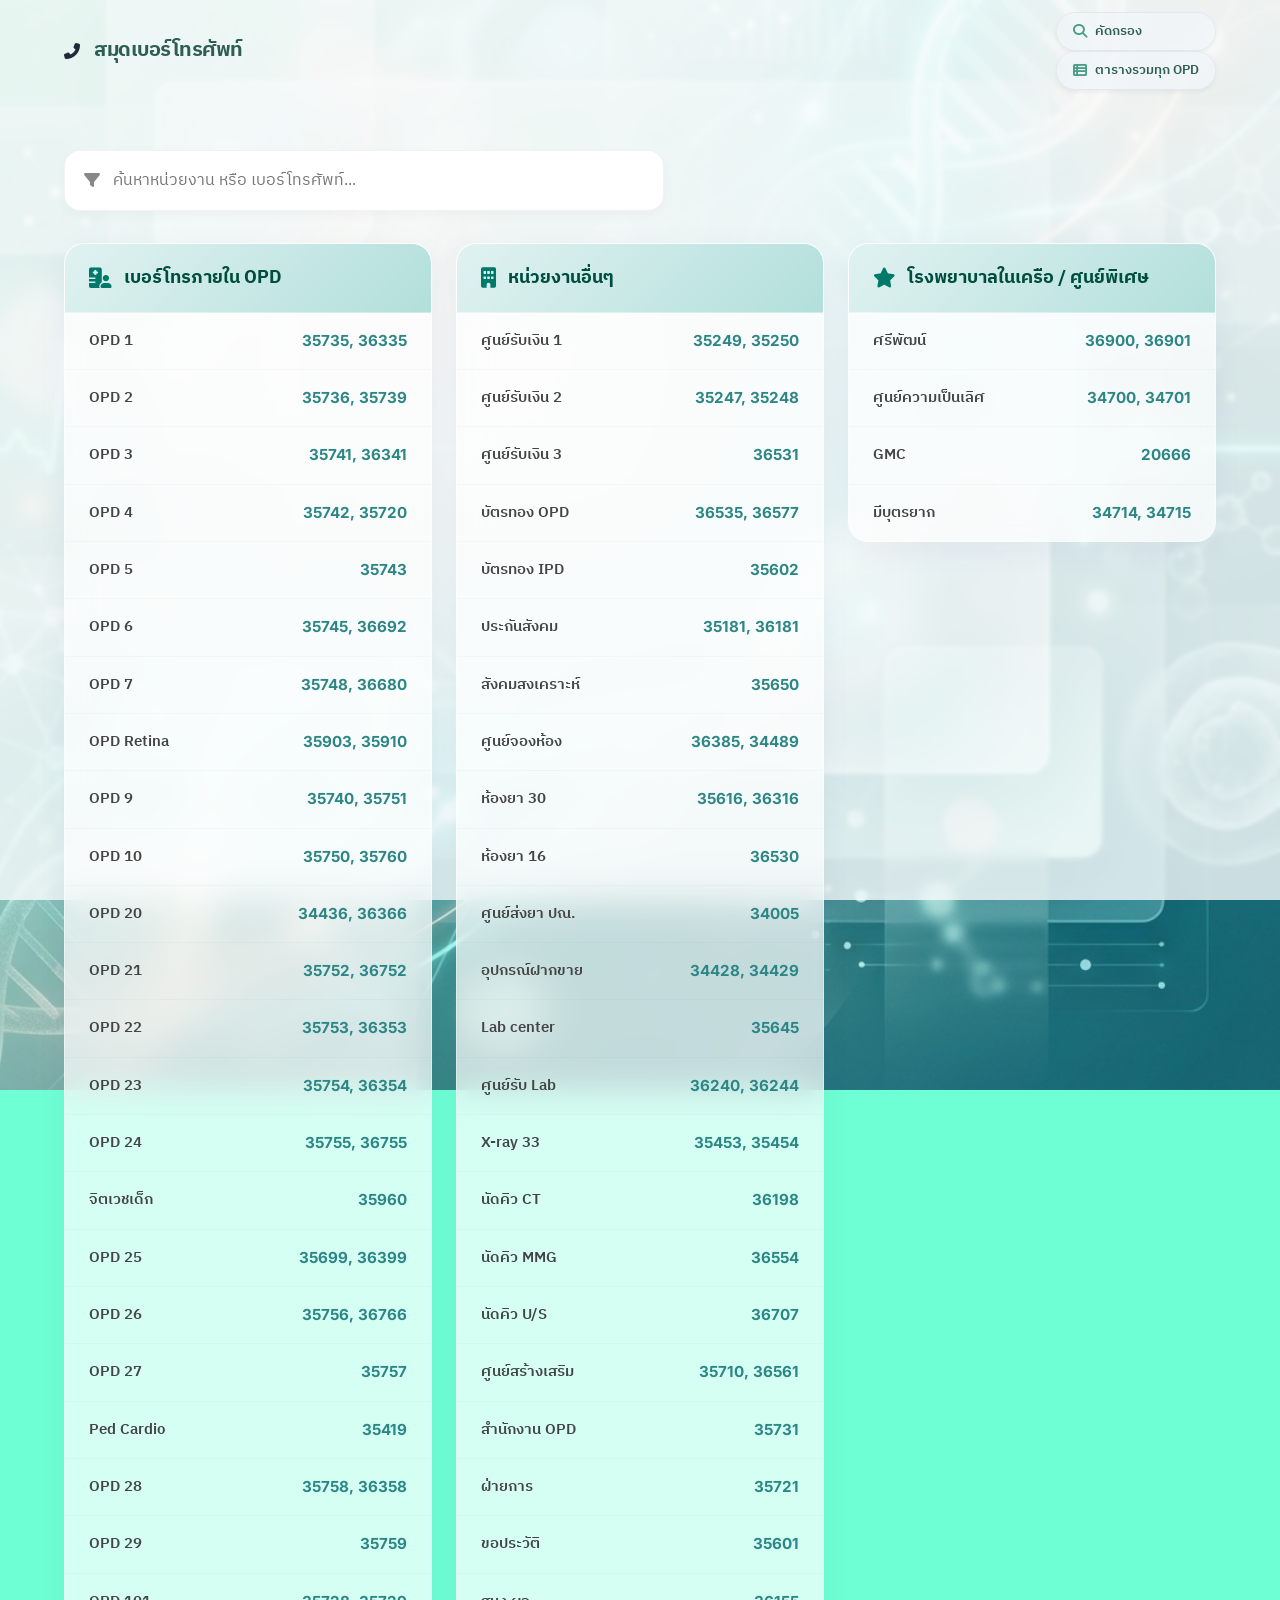
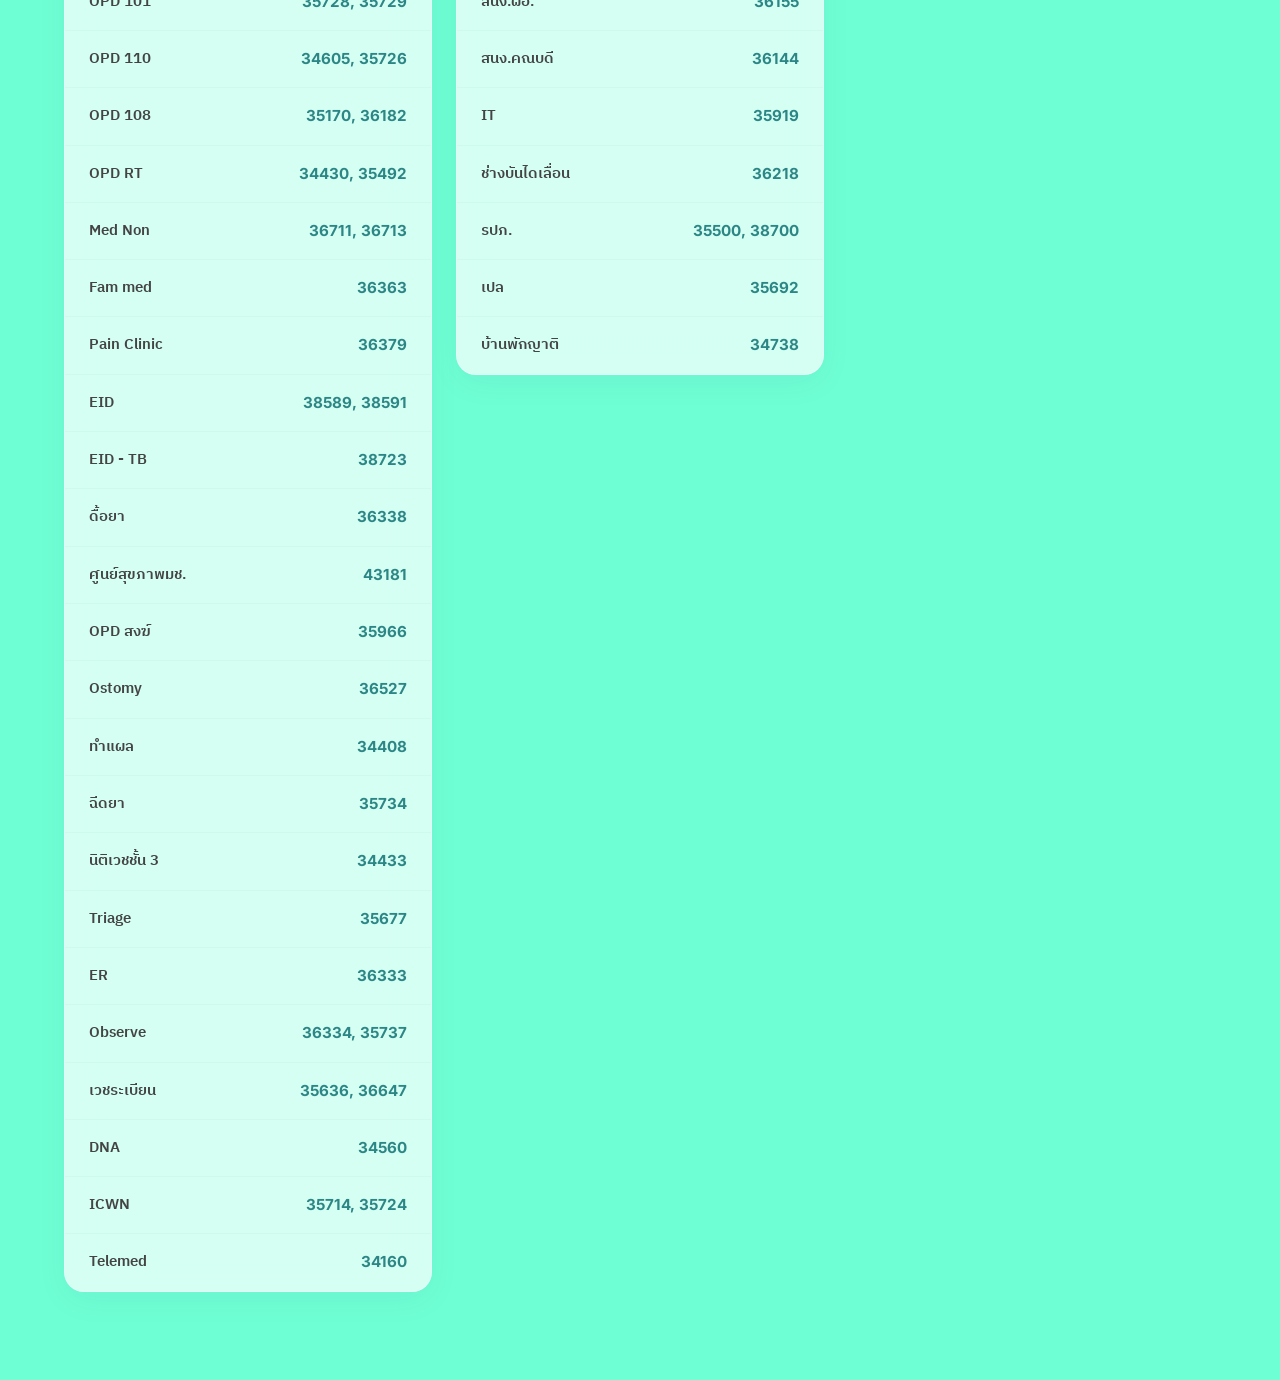
<file: directory.html>
<!DOCTYPE html>
<html lang="th">

<head>
    <meta charset="UTF-8">
    <meta name="viewport" content="width=device-width, initial-scale=1.0">
    <title>สมุดเบอร์โทรศัพท์ - Smart Screening</title>
    <link rel="stylesheet" href="style.css?v=3">
    <link rel="stylesheet" href="https://cdnjs.cloudflare.com/ajax/libs/font-awesome/6.4.0/css/all.min.css">
    <link rel="icon" type="image/png" href="favicon.png">
    <link href="https://fonts.googleapis.com/css2?family=IBM+Plex+Sans+Thai:wght@300;400;500;600;700&family=Inter:wght@300;400;500;600;700&display=swap" rel="stylesheet">
    <style>
        .directory-container {
            display: grid;
            grid-template-columns: repeat(3, 1fr);
            gap: 24px;
            margin-bottom: 40px;
            margin-top: 20px;
        }

        .directory-section {
            background: rgba(255, 255, 255, 0.7);
            backdrop-filter: blur(16px);
            -webkit-backdrop-filter: blur(16px);
            border: 1px solid rgba(255, 255, 255, 0.4);
            border-radius: 1.25rem;
            box-shadow: 0 8px 32px rgba(31, 38, 135, 0.05);
            overflow: hidden;
            height: fit-content;
            transition: all 0.3s cubic-bezier(0.34, 1.56, 0.64, 1);
        }

        .directory-section:hover {
            transform: translateY(-8px);
            border-color: #79d2bd;
            box-shadow: 0 20px 40px rgba(74, 157, 134, 0.12);
        }

        .directory-header {
            background: linear-gradient(135deg, #e0f2f1, #b2dfdb);
            padding: 1.25rem 1.5rem;
            border-bottom: 1px solid rgba(255, 255, 255, 0.3);
            display: flex;
            align-items: center;
            gap: 12px;
        }

        .directory-header i {
            color: #00796b;
            font-size: 1.25rem;
        }

        .directory-header h3 {
            font-family: 'IBM Plex Sans Thai', sans-serif;
            font-size: 1.1rem;
            font-weight: 700;
            color: #004d40;
            margin: 0;
        }

        .directory-table {
            width: 100%;
            border-collapse: collapse;
        }

        .directory-table tr {
            border-bottom: 1px solid rgba(74, 157, 134, 0.05);
            transition: background 0.2s;
        }

        .directory-table tr:hover {
            background: rgba(255, 255, 255, 0.5);
        }

        .directory-table tr:last-child {
            border-bottom: none;
        }

        .directory-table td {
            padding: 1rem 1.5rem;
            font-size: 0.95rem;
        }

        .dept-col {
            font-family: 'IBM Plex Sans Thai', sans-serif;
            color: #444;
            font-weight: 600;
            width: 55%;
        }

        .phone-col {
            text-align: right;
            font-family: 'Inter', sans-serif;
            color: #2d8686;
            font-weight: 700;
            white-space: nowrap;
        }

        .directory-search-container {
            margin-bottom: 2rem;
            max-width: 600px;
        }

        .directory-search-wrapper {
            position: relative;
        }

        .directory-search-wrapper i {
            position: absolute;
            left: 1.25rem;
            top: 50%;
            transform: translateY(-50%);
            color: #888;
        }

        .directory-search-input {
            width: 100%;
            padding: 1rem 1rem 1rem 3rem;
            border-radius: 1rem;
            border: 1px solid rgba(0, 0, 0, 0.05);
            background: white;
            font-size: 1rem;
            outline: none;
            transition: all 0.3s ease;
            box-shadow: 0 4px 12px rgba(0, 0, 0, 0.03);
        }

        .directory-search-input:focus {
            box-shadow: 0 8px 24px rgba(74, 157, 134, 0.15);
            border-color: #79d2bd;
        }

        @media (max-width: 1100px) {
            .directory-container {
                grid-template-columns: repeat(2, 1fr);
            }
        }

        @media (max-width: 768px) {
            .directory-container {
                grid-template-columns: 1fr;
            }
        }
    </style>
</head>

<body>
    <header class="top-bar">
        <div class="top-bar-inner">
            <div class="top-bar-left">
                <div class="brand">
                    <i class="fa-solid fa-phone-flip"></i>
                    <h1>สมุดเบอร์โทรศัพท์</h1>
                </div>
            </div>
            <div class="top-bar-right">
                <div class="nav-links">
                    <a href="index.html" class="nav-link">
                        <i class="fas fa-search"></i> คัดกรอง
                    </a>
                    <a href="summary.html" class="nav-link">
                        <i class="fas fa-th-list"></i> ตารางรวมทุก OPD
                    </a>
                </div>
            </div>
        </div>
    </header>

    <main id="app">
        <div class="directory-search-container">
            <div class="directory-search-wrapper">
                <i class="fas fa-filter"></i>
                <input type="text" id="directory-search" class="directory-search-input"
                    placeholder="ค้นหาหน่วยงาน หรือ เบอร์โทรศัพท์...">
            </div>
        </div>

        <div class="directory-container" id="directory-content">
            <!-- Sections will be injected here -->
        </div>
    </main>

    <script>
        document.addEventListener('DOMContentLoaded', function () {
            // Standalone Data
            const appData = {
    "conditions": [
        {
            "opd": "1",
            "day_week": "",
            "clinic": "Sx.Plastic",
            "diagnosis": "Keloid ทั่วร่างกาย"
        },
        {
            "opd": "1",
            "day_week": "",
            "clinic": "Sx.Plastic",
            "diagnosis": "จี้ไฝ\/หูด ที่อยู่บริเวณใบหน้าทั้งหมด"
        },
        {
            "opd": "1",
            "day_week": "",
            "clinic": "Sx.Plastic",
            "diagnosis": "ก้อนบริเวณใบหน้าทั้งหมด"
        },
        {
            "opd": "1",
            "day_week": "",
            "clinic": "Sx.Plastic",
            "diagnosis": "ปวดกราม\/ขากรรไกร"
        },
        {
            "opd": "1",
            "day_week": "",
            "clinic": "Sx.Plastic",
            "diagnosis": "Clef lip Clef palate"
        },
        {
            "opd": "1",
            "day_week": "Tuesday",
            "clinic": "",
            "diagnosis": "ไฝ\/ติ่งเนื้อ\/ปานดำ บริเวณใบหน้า"
        },
        {
            "opd": "1",
            "day_week": "Thursday",
            "clinic": "",
            "diagnosis": "ไฝ\/ติ่งเนื้อ\/ปานดำ บริเวณใบหน้า"
        },
        {
            "opd": "1",
            "day_week": "Tuesday",
            "clinic": "",
            "diagnosis": "หูดบริเวณมือ"
        },
        {
            "opd": "1",
            "day_week": "Thursday",
            "clinic": "",
            "diagnosis": "หูดบริเวณมือ"
        },
        {
            "opd": "1",
            "day_week": "",
            "clinic": "Sx.Plastic",
            "diagnosis": "ก้อนบริเวณใบหน้าทั้งหมดตัดที่แนวผม"
        },
        {
            "opd": "1",
            "day_week": "",
            "clinic": "Sx.Plastic",
            "diagnosis": "ก้อนบริเวณใบหู"
        },
        {
            "opd": "1",
            "day_week": "",
            "clinic": "Sx.Plastic",
            "diagnosis": "ก้อนบริเวณมือตัดที่ข้อมือ* สัปดาห์ที่สาย HAND เป็น Plastic *"
        },
        {
            "opd": "1",
            "day_week": "",
            "clinic": "Sx.Plastic",
            "diagnosis": "สาย HAND : มือและข้อมือ"
        },
        {
            "opd": "2",
            "day_week": "",
            "clinic": "Uro.Ped",
            "diagnosis": "Hypospadias"
        },
        {
            "opd": "2",
            "day_week": "",
            "clinic": "Uro.Ped",
            "diagnosis": "Epispadias"
        },
        {
            "opd": "2",
            "day_week": "",
            "clinic": "Uro.Ped",
            "diagnosis": "Phimosis"
        },
        {
            "opd": "2",
            "day_week": "",
            "clinic": "Uro.Ped",
            "diagnosis": "Undescended Testis"
        },
        {
            "opd": "2",
            "day_week": "",
            "clinic": "Uro.Ped",
            "diagnosis": "Circumcision"
        },
        {
            "opd": "2",
            "day_week": "",
            "clinic": "Neuro.Sx",
            "diagnosis": "embolization"
        },
        {
            "opd": "2",
            "day_week": "",
            "clinic": "Neuro.Sx",
            "diagnosis": "Brain tumor \/ ก้อนต่างๆในสมอง"
        },
        {
            "opd": "2",
            "day_week": "",
            "clinic": "Neuro.Sx",
            "diagnosis": "Trauma > 24 ชม. ที่มีประวัติศีรษะกระแทก"
        },
        {
            "opd": "2",
            "day_week": "",
            "clinic": "Neuro.Sx",
            "diagnosis": "Epilepsy refer for Sx."
        },
        {
            "opd": "2",
            "day_week": "",
            "clinic": "Uro.Sx.",
            "diagnosis": "เปลี่ยนสาย Foley's cath อย่างเดียว (เคสเดิม)"
        },
        {
            "opd": "2",
            "day_week": "",
            "clinic": "Uro.Sx.",
            "diagnosis": "เคสใหม่ : Retained foley's cath จากห้องไหนให้ส่งกลับห้องเดิมเพื่อพิจารณา"
        },
        {
            "opd": "2",
            "day_week": "",
            "clinic": "Uro.Sx.",
            "diagnosis": "นิ่วทางเดินปัสสาวะ : รับเฉพาะ มีประวัติการรักษา \/ บันทึกข้อความ \/ ผลยืนยันว่าเป็นนิวทางเดินปัสสาวะจริง"
        },
        {
            "opd": "2",
            "day_week": "",
            "clinic": "Uro.Sx.",
            "diagnosis": "ปัสสาวะแสบขัด"
        },
        {
            "opd": "2",
            "day_week": "",
            "clinic": "Uro.Sx.",
            "diagnosis": "ปัสสาวะปนเลือด"
        },
        {
            "opd": "2",
            "day_week": "",
            "clinic": "Uro.Sx.",
            "diagnosis": "BPH"
        },
        {
            "opd": "2",
            "day_week": "",
            "clinic": "Uro.Sx.",
            "diagnosis": "CA"
        },
        {
            "opd": "2",
            "day_week": "Wednesday",
            "clinic": "",
            "diagnosis": "หูดบริเวณอวัยวะเพศชาย"
        },
        {
            "opd": "2",
            "day_week": "Thursday",
            "clinic": "",
            "diagnosis": "หูดบริเวณอวัยวะเพศชาย"
        },
        {
            "opd": "2",
            "day_week": "Wednesday",
            "clinic": "",
            "diagnosis": "Gonorrhea : ชาย"
        },
        {
            "opd": "2",
            "day_week": "Thursday",
            "clinic": "",
            "diagnosis": "Gonorrhea : ชาย"
        },
        {
            "opd": "3",
            "day_week": "Monday",
            "clinic": "",
            "diagnosis": "หูดบริเวณอวัยวะเพศหญิง"
        },
        {
            "opd": "3",
            "day_week": "Wednesday",
            "clinic": "",
            "diagnosis": "หูดบริเวณอวัยวะเพศหญิง"
        },
        {
            "opd": "3",
            "day_week": "Friday",
            "clinic": "",
            "diagnosis": "หูดบริเวณอวัยวะเพศหญิง"
        },
        {
            "opd": "3",
            "day_week": "Monday",
            "clinic": "",
            "diagnosis": "Gonorrhea : หญิง"
        },
        {
            "opd": "3",
            "day_week": "Wednesday",
            "clinic": "",
            "diagnosis": "Gonorrhea : หญิง"
        },
        {
            "opd": "3",
            "day_week": "Friday",
            "clinic": "",
            "diagnosis": "Gonorrhea : หญิง"
        },
        {
            "opd": "3",
            "day_week": "",
            "clinic": "Gyne",
            "diagnosis": "ปวดหน่วงท้องน้อย (ไม่มี ปัสสาวะแสบขัดร่วม)"
        },
        {
            "opd": "3",
            "day_week": "",
            "clinic": "Gyne",
            "diagnosis": "เลือดออกวางช่องคลอด"
        },
        {
            "opd": "3",
            "day_week": "",
            "clinic": "Gyne",
            "diagnosis": "ตรวจภายในประจำปี"
        },
        {
            "opd": "3",
            "day_week": "",
            "clinic": "Gyne",
            "diagnosis": "UPT positive มีเลือดออกทางช่องคลอดแต่ยังไม่ได้ฝากครรภ์"
        },
        {
            "opd": "3",
            "day_week": "",
            "clinic": "Gyne",
            "diagnosis": "Herpes"
        },
        {
            "opd": "3",
            "day_week": "",
            "clinic": "Gyne",
            "diagnosis": "Cyst"
        },
        {
            "opd": "3",
            "day_week": "",
            "clinic": "Gyne",
            "diagnosis": "ประจำเดือน \/ ตกขาวผิดปกติ"
        },
        {
            "opd": "3",
            "day_week": "",
            "clinic": "Gyne",
            "diagnosis": "หูด"
        },
        {
            "opd": "3",
            "day_week": "",
            "clinic": "Gyne",
            "diagnosis": "คลำพบก้อนบริเวณอวัยวะเพศ"
        },
        {
            "opd": "3",
            "day_week": "",
            "clinic": "Gyne",
            "diagnosis": "คลำพบก้อนบริเวณขาหนีบในตำแหน่งใกล้อวัยวะเพศ"
        },
        {
            "opd": "3",
            "day_week": "",
            "clinic": "Onco Gyne",
            "diagnosis": "Refer for CMT"
        },
        {
            "opd": "3",
            "day_week": "",
            "clinic": "Onco Gyne",
            "diagnosis": "Refer for Sx."
        },
        {
            "opd": "4",
            "day_week": "",
            "clinic": "ANC",
            "diagnosis": "ฝากครรภ์"
        },
        {
            "opd": "4",
            "day_week": "",
            "clinic": "ANC",
            "diagnosis": "U\/S"
        },
        {
            "opd": "4",
            "day_week": "",
            "clinic": "ANC",
            "diagnosis": "Amniocentesis"
        },
        {
            "opd": "4",
            "day_week": "",
            "clinic": "ANC",
            "diagnosis": "Cordocentesis"
        },
        {
            "opd": "4",
            "day_week": "",
            "clinic": "ANC",
            "diagnosis": "ให้คำปรึกษากรณีตั้งครรภ์ไม่พร้อม"
        },
        {
            "opd": "5",
            "day_week": "",
            "clinic": "Uro Gyne",
            "diagnosis": "POP"
        },
        {
            "opd": "5",
            "day_week": "",
            "clinic": "Uro Gyne",
            "diagnosis": "Cystocele"
        },
        {
            "opd": "5",
            "day_week": "",
            "clinic": "Uro Gyne",
            "diagnosis": "Vaginal stenosis"
        },
        {
            "opd": "5",
            "day_week": "",
            "clinic": "Uro Gyne",
            "diagnosis": "Uterine prolapse"
        },
        {
            "opd": "5",
            "day_week": "",
            "clinic": "Uro Gyne",
            "diagnosis": "Refer for Hysteroscopy"
        },
        {
            "opd": "5",
            "day_week": "",
            "clinic": "Uro Gyne",
            "diagnosis": "Refer for Cystectomy"
        },
        {
            "opd": "5",
            "day_week": "",
            "clinic": "Uro Gyne",
            "diagnosis": "Refer for Pessary"
        },
        {
            "opd": "5",
            "day_week": "",
            "clinic": "วางแผนครอบครัว",
            "diagnosis": "เตรียมความพร้อมก่อนมีบุตร"
        },
        {
            "opd": "5",
            "day_week": "",
            "clinic": "วางแผนครอบครัว",
            "diagnosis": "คุมกำเนิดมาตลอดเตรียมวางแผนมีบุตร"
        },
        {
            "opd": "6",
            "day_week": "",
            "clinic": "ภูมิแพ้",
            "diagnosis": "ภูมิแพ้ในระบบทางเดินหายใจ"
        },
        {
            "opd": "6",
            "day_week": "",
            "clinic": "ภูมิแพ้",
            "diagnosis": "ปรึกษาเรื่องการผ่าตัด Thyroid"
        },
        {
            "opd": "6",
            "day_week": "",
            "clinic": "ภูมิแพ้",
            "diagnosis": "ปรึกษาเรื่องการผ่าตัด Tonsils"
        },
        {
            "opd": "6",
            "day_week": "",
            "clinic": "ภูมิแพ้",
            "diagnosis": "ต่อม Adenoid โต"
        },
        {
            "opd": "6",
            "day_week": "",
            "clinic": "ภูมิแพ้",
            "diagnosis": "ผู้ป่วยมีอาการในระบบทางเดินหายใจที่ไม่มีไข้ร่วม"
        },
        {
            "opd": "6",
            "day_week": "",
            "clinic": "ภูมิแพ้",
            "diagnosis": "Skin Test - มีเฉพาะ test พื้นฐาน 9 test"
        },
        {
            "opd": "6",
            "day_week": "",
            "clinic": "ENT Ped",
            "diagnosis": "ปรึกษาเรื่องการผ่าตัด Thyid"
        },
        {
            "opd": "6",
            "day_week": "",
            "clinic": "ENT Ped",
            "diagnosis": "ปรึกษาเรื่องการผ่าตัด Tonsils"
        },
        {
            "opd": "6",
            "day_week": "",
            "clinic": "ENT Ped",
            "diagnosis": "ต่อม Adenoid โต"
        },
        {
            "opd": "6",
            "day_week": "",
            "clinic": "ENT Ped",
            "diagnosis": "ผู้ป่วยมีอาการในระบบทางเดินหายใจที่ไม่มีไข้ร่วม"
        },
        {
            "opd": "6",
            "day_week": "",
            "clinic": "นอนกรน OSA",
            "diagnosis": "Sleep test"
        },
        {
            "opd": "6",
            "day_week": "",
            "clinic": "นอนกรน OSA",
            "diagnosis": "นอนกรน"
        },
        {
            "opd": "6",
            "day_week": "",
            "clinic": "นอนกรน OSA",
            "diagnosis": "หยุดหายใจขณะหลับ"
        },
        {
            "opd": "6",
            "day_week": "",
            "clinic": "นอนกรน OSA",
            "diagnosis": "CPAP"
        },
        {
            "opd": "6",
            "day_week": "",
            "clinic": "ENT Tumor",
            "diagnosis": "มะเร็ง หู คอ จมูก"
        },
        {
            "opd": "6",
            "day_week": "",
            "clinic": "ENT Tumor",
            "diagnosis": "ก้อนบริเวณคอด้านหน้า"
        },
        {
            "opd": "6",
            "day_week": "",
            "clinic": "Sinus",
            "diagnosis": "Sinusitis"
        },
        {
            "opd": "6",
            "day_week": "",
            "clinic": "Sinus",
            "diagnosis": "ปรึกษาเรื่องการผ่าตัด Sinus"
        },
        {
            "opd": "6",
            "day_week": "",
            "clinic": "Sinus",
            "diagnosis": "ปรึกษาเรื่องการผ่าตัด Thyroid"
        },
        {
            "opd": "6",
            "day_week": "",
            "clinic": "Sinus",
            "diagnosis": "ปรึกษาเรื่องการผ่าตัด Tonsils"
        },
        {
            "opd": "6",
            "day_week": "",
            "clinic": "Sinus",
            "diagnosis": "ต่อม Adenoid โต"
        },
        {
            "opd": "6",
            "day_week": "",
            "clinic": "Sinus",
            "diagnosis": "ผู้ป่วยมีอาการในระบบทางเดินหายใจที่ไม่มีไข้ร่วม"
        },
        {
            "opd": "6",
            "day_week": "",
            "clinic": "โสตประสาทหู",
            "diagnosis": "การได้ยินลดลง"
        },
        {
            "opd": "6",
            "day_week": "",
            "clinic": "โสตประสาทหู",
            "diagnosis": "มีเสียงดังในหู่"
        },
        {
            "opd": "6",
            "day_week": "",
            "clinic": "โสตประสาทหู",
            "diagnosis": "Otitis"
        },
        {
            "opd": "6",
            "day_week": "",
            "clinic": "โสตประสาทหู",
            "diagnosis": "Otorrhea"
        },
        {
            "opd": "6",
            "day_week": "",
            "clinic": "โสตประสาทหู",
            "diagnosis": "Peripheral Vertigo"
        },
        {
            "opd": "6",
            "day_week": "",
            "clinic": "เครื่องช่วยฟัง",
            "diagnosis": "รับทั้ง New case และเคสเดิมต้องพบแพทย์เพื่อประเมินการได้ยินก่อน"
        },
        {
            "opd": "7",
            "day_week": "Monday",
            "clinic": "",
            "diagnosis": "ไฝ\/ติ่งเนื้อ ใกล้ดวงตา"
        },
        {
            "opd": "7",
            "day_week": "Tuesday",
            "clinic": "",
            "diagnosis": "ไฝ\/ติ่งเนื้อ ใกล้ดวงตา"
        },
        {
            "opd": "7",
            "day_week": "Wednesday",
            "clinic": "",
            "diagnosis": "ไฝ\/ติ่งเนื้อ ใกล้ดวงตา"
        },
        {
            "opd": "7",
            "day_week": "Friday",
            "clinic": "",
            "diagnosis": "ไฝ\/ติ่งเนื้อ ใกล้ดวงตา"
        },
        {
            "opd": "Retina",
            "day_week": "",
            "clinic": "จอประสาทตา",
            "diagnosis": "IOL Subluxation"
        },
        {
            "opd": "Retina",
            "day_week": "",
            "clinic": "จอประสาทตา",
            "diagnosis": "IOFB"
        },
        {
            "opd": "Retina",
            "day_week": "",
            "clinic": "จอประสาทตา",
            "diagnosis": "Endophthalmitis"
        },
        {
            "opd": "Retina",
            "day_week": "",
            "clinic": "จอประสาทตา",
            "diagnosis": "DR:Diabetic Retinopathy"
        },
        {
            "opd": "Retina",
            "day_week": "",
            "clinic": "จอประสาทตา",
            "diagnosis": "DME : Diabetic Macular Edema"
        },
        {
            "opd": "Retina",
            "day_week": "",
            "clinic": "จอประสาทตา",
            "diagnosis": "PDR : Proliferative Diabetic Retinopathy"
        },
        {
            "opd": "Retina",
            "day_week": "",
            "clinic": "จอประสาทตา",
            "diagnosis": "MH : Macular Hole"
        },
        {
            "opd": "Retina",
            "day_week": "",
            "clinic": "จอประสาทตา",
            "diagnosis": "RD:Retinal Detachment"
        },
        {
            "opd": "Retina",
            "day_week": "",
            "clinic": "จอประสาทตา",
            "diagnosis": "RRD: : Rhegmatogenous Retinal Detachment"
        },
        {
            "opd": "Retina",
            "day_week": "",
            "clinic": "จอประสาทตา",
            "diagnosis": "ERM : Epiretinal Membrane"
        },
        {
            "opd": "9",
            "day_week": "Monday",
            "clinic": "",
            "diagnosis": "ไฝ\/ติ่งเนื้อ\/หูด ประสงค์รักษาด้วยยา"
        },
        {
            "opd": "9",
            "day_week": "Tuesday",
            "clinic": "",
            "diagnosis": "ไฝ\/ติ่งเนื้อ\/หูด ประสงค์รักษาด้วยยา"
        },
        {
            "opd": "9",
            "day_week": "Wednesday",
            "clinic": "",
            "diagnosis": "ไฝ\/ติ่งเนื้อ\/หูด ประสงค์รักษาด้วยยา"
        },
        {
            "opd": "9",
            "day_week": "Thursday",
            "clinic": "",
            "diagnosis": "ไฝ\/ติ่งเนื้อ\/หูด ประสงค์รักษาด้วยยา"
        },
        {
            "opd": "9",
            "day_week": "Friday",
            "clinic": "",
            "diagnosis": "ไฝ\/ติ่งเนื้อ\/หูด ประสงค์รักษาด้วยยา"
        },
        {
            "opd": "9",
            "day_week": "Tuesday",
            "clinic": "",
            "diagnosis": "Adrenal mass Adrenal Vein Sampling (AVS)"
        },
        {
            "opd": "9",
            "day_week": "Thursday",
            "clinic": "",
            "diagnosis": "Adrenal mass Adrenal Vein Sampling (AVS)"
        },
        {
            "opd": "9",
            "day_week": "Tuesday",
            "clinic": "",
            "diagnosis": "Adrenal mass Biopsy"
        },
        {
            "opd": "9",
            "day_week": "Thursday",
            "clinic": "",
            "diagnosis": "Adrenal mass Biopsy"
        },
        {
            "opd": "9",
            "day_week": "",
            "clinic": "Neuro.Med",
            "diagnosis": "Refer Neuro med มหาราชฯ ครั้งแรก"
        },
        {
            "opd": "9",
            "day_week": "",
            "clinic": "Neuro.Med",
            "diagnosis": "ผู้ป่วยประสงค์ย้ายมารับการรักษาต่อเนื่องเกี่ยวกับ"
        },
        {
            "opd": "9",
            "day_week": "",
            "clinic": "Neuro.Med",
            "diagnosis": "อายุรกรรมทางระบบประสาท เช่น Stroke Dementia"
        },
        {
            "opd": "9",
            "day_week": "",
            "clinic": "Neuro.Med",
            "diagnosis": "Parkinson Migraine เป็นต้น"
        },
        {
            "opd": "9",
            "day_week": "",
            "clinic": "Neuro.Med",
            "diagnosis": "ผู้ป่วยใหม่สงสัยโรคอายุรกรรมทางระบบประสาท"
        },
        {
            "opd": "9",
            "day_week": "",
            "clinic": "Neuro.Med",
            "diagnosis": "ผู้ป่วยเดิม OPD21(Neuro) ผิดนัดเกิน 1 ปี"
        },
        {
            "opd": "9",
            "day_week": "",
            "clinic": "Hemato",
            "diagnosis": "Refer Hemato มหาราชฯ"
        },
        {
            "opd": "9",
            "day_week": "",
            "clinic": "Hemato",
            "diagnosis": "Lab CBC ผิดปกติประสงค์พบแพทย์"
        },
        {
            "opd": "9",
            "day_week": "",
            "clinic": "Hemato",
            "diagnosis": "ผู้ป่วยประสงค์ย้ายมารับการรักษาต่อเนื่องเกี่ยวกับอายุรกรรมโรคเลือด"
        },
        {
            "opd": "9",
            "day_week": "",
            "clinic": "Hemato",
            "diagnosis": "ผู้ป่วยเดิม OPD23(Hemato) ผิดนัดมีอาการ \/ ยาหมด"
        },
        {
            "opd": "9",
            "day_week": "",
            "clinic": "Cardio",
            "diagnosis": "Refer Cardio มหาราชฯ"
        },
        {
            "opd": "9",
            "day_week": "",
            "clinic": "Cardio",
            "diagnosis": "ผล EKG Abnormal"
        },
        {
            "opd": "9",
            "day_week": "",
            "clinic": "Cardio",
            "diagnosis": "ผู้ป่วยประสงค์ย้ายมารับการรักษาต่อเนื่องเกี่ยวกับอายุรกรรมโรคหัวใจ แต่ไม่มีประวัติการักษา \/บันทึกข้อความ \/ หนังสือส่งตัว"
        },
        {
            "opd": "9",
            "day_week": "",
            "clinic": "Cardio",
            "diagnosis": "ผู้ป่วยเดิม OPD22(Cardio) ผิดนัดมีอาการ \/ ยาหมด"
        },
        {
            "opd": "9",
            "day_week": "",
            "clinic": "Endocine",
            "diagnosis": "ผู้ป่วยใหม่ประสงค์ย้ายมารักษาต่อมีเอกสาร refer บันทึกข้อความ \/ ประวัติการรักษาที่ ไม่ได้ระบุ I131"
        },
        {
            "opd": "9",
            "day_week": "",
            "clinic": "Endocine",
            "diagnosis": "โรคอ้วน"
        },
        {
            "opd": "9",
            "day_week": "",
            "clinic": "Endocine",
            "diagnosis": "ผู้ป่วยประสงค์ย้ายมารับการรักษาต่อเนื่องเกี่ยวกับ อายุรกรรมต่อมไร้ท่อหรือไทรอยด์ แต่ไม่มีประวัติการรักษา \/ บันทึกข้อความ \/ หนังสือส่งตัว"
        },
        {
            "opd": "9",
            "day_week": "",
            "clinic": "Onco",
            "diagnosis": "Refer Oncologist"
        },
        {
            "opd": "9",
            "day_week": "",
            "clinic": "Onco",
            "diagnosis": "Multiple metastasis"
        },
        {
            "opd": "9",
            "day_week": "",
            "clinic": "Onco",
            "diagnosis": "CMT"
        },
        {
            "opd": "9",
            "day_week": "",
            "clinic": "Onco",
            "diagnosis": "Systemic therapy"
        },
        {
            "opd": "9",
            "day_week": "",
            "clinic": "Onco",
            "diagnosis": "Target therapy"
        },
        {
            "opd": "9",
            "day_week": "",
            "clinic": "Onco",
            "diagnosis": "New Case CA refer consult for palliative"
        },
        {
            "opd": "9",
            "day_week": "",
            "clinic": "Onco",
            "diagnosis": "New Case CA refer consult for pain clinic"
        },
        {
            "opd": "9",
            "day_week": "",
            "clinic": "Nephro",
            "diagnosis": "Refer Nephro มหาราชฯ"
        },
        {
            "opd": "9",
            "day_week": "",
            "clinic": "Nephro",
            "diagnosis": "ค่าไตผิดปกติประสงค์พบแพทย์"
        },
        {
            "opd": "9",
            "day_week": "",
            "clinic": "Nephro",
            "diagnosis": "ปัสสาวะมีลักษณะผิดปกติ เช่น ปัสสาวะเป็นฟอง ปัสสาวะบ่อย ปัสสาวะสีเข้ม แต่ไม่มี อาการปวดหน่วงท้องน้อย \/ ปัสสาวะแสบขัดร่วม"
        },
        {
            "opd": "9",
            "day_week": "",
            "clinic": "Nephro",
            "diagnosis": "ผู้ป่วยประสงค์ย้ายมารับการรักษาต่อเนื่องเกี่ยวกับอายุรกรรมโรคไต"
        },
        {
            "opd": "9",
            "day_week": "",
            "clinic": "Nephro",
            "diagnosis": "ผู้ป่วยเดิม OPD26(Nephro) ผิดนัดนัดมีอาการ \/ ยาหมด"
        },
        {
            "opd": "9",
            "day_week": "",
            "clinic": "GI",
            "diagnosis": "Refer GI med มหาราชฯ"
        },
        {
            "opd": "9",
            "day_week": "",
            "clinic": "GI",
            "diagnosis": "Stool occult blood positive ประสงค์พบแพทย์"
        },
        {
            "opd": "9",
            "day_week": "",
            "clinic": "GI",
            "diagnosis": "ผู้ป่วยประสงค์ย้ายมารับการรักษาต่อเนื่องเกี่ยวกับอายุรกรรมโรคทางเดินอาหาร"
        },
        {
            "opd": "9",
            "day_week": "",
            "clinic": "GI",
            "diagnosis": "ผู้ป่วยเดิม OPD23(GI) ผิดนัดมีอาการ \/ ยาหมด"
        },
        {
            "opd": "9",
            "day_week": "",
            "clinic": "Rheumato",
            "diagnosis": "Refer Rheumatologist มหาราชฯ"
        },
        {
            "opd": "9",
            "day_week": "",
            "clinic": "Rheumato",
            "diagnosis": "มีอาการปวดข้อต่างๆตามร่างกายหลายข้อร่วมกัน"
        },
        {
            "opd": "9",
            "day_week": "",
            "clinic": "Rheumato",
            "diagnosis": "ผู้ป่วยประสงค์ย้ายมารับการรักษาต่อเนื่องเกี่ยวกับอายุรกรรมโรคข้อและรูมาติสซั่ม"
        },
        {
            "opd": "9",
            "day_week": "",
            "clinic": "Rheumato",
            "diagnosis": "ผู้ป่วยเดิม OPD22(Rheumato) ผิดนัดมีอาการ \/ ยาหมด"
        },
        {
            "opd": "9",
            "day_week": "",
            "clinic": "Chest",
            "diagnosis": "Refer Chest med มหาราชฯ"
        },
        {
            "opd": "9",
            "day_week": "",
            "clinic": "Chest",
            "diagnosis": "ผู้ป่วยประสงค์ย้ายมารับการรักษาต่อเนื่องเกี่ยวกับอายุรกรรมโรคปอด"
        },
        {
            "opd": "9",
            "day_week": "",
            "clinic": "Chest",
            "diagnosis": "ผู้ป่วยเดิม OPD22(Chest) ผิดนัดมีอาการ \/ ยาหมด"
        },
        {
            "opd": "10",
            "day_week": "",
            "clinic": "Spine",
            "diagnosis": "Refer Ortho Spine มหาราชฯ"
        },
        {
            "opd": "10",
            "day_week": "",
            "clinic": "Spine",
            "diagnosis": "กระดูกหลังคด"
        },
        {
            "opd": "10",
            "day_week": "",
            "clinic": "Spine",
            "diagnosis": "กระดูกทับเส้นประสาท"
        },
        {
            "opd": "10",
            "day_week": "",
            "clinic": "Spine",
            "diagnosis": "ผู้ป่วยประสงค์ย้ายมารับการรักษาต่อเนื่องเกี่ยวกับโรคกระดูก ข้อ เอ็น และกล้ามเนื้อ"
        },
        {
            "opd": "10",
            "day_week": "",
            "clinic": "Spine",
            "diagnosis": "ผู้ป่วยเดิม OPD10 ผิดนัดมีอาการ \/ ยาหมด"
        },
        {
            "opd": "10",
            "day_week": "",
            "clinic": "Hand",
            "diagnosis": "Refer Ortho HAND มหาราชฯ"
        },
        {
            "opd": "10",
            "day_week": "",
            "clinic": "Hand",
            "diagnosis": "Lesion บริเวณมือและข้อมือ เช่น ก้อน \/ แผล เป็นต้น"
        },
        {
            "opd": "10",
            "day_week": "",
            "clinic": "Hand",
            "diagnosis": "ผู้ป่วยประสงค์ย้ายมารับการรักษาต่อเนื่องเกี่ยวกับโรคกระดูก ข้อ เอ็น และกล้ามเนื้อ"
        },
        {
            "opd": "10",
            "day_week": "",
            "clinic": "Hand",
            "diagnosis": "ผู้ป่วยเดิม OPD10 ผิดนัดมีอาการ \/ ยาหมด"
        },
        {
            "opd": "10",
            "day_week": "",
            "clinic": "Adult",
            "diagnosis": "Refer Ortho มหาราชฯ"
        },
        {
            "opd": "10",
            "day_week": "",
            "clinic": "Adult",
            "diagnosis": "ปวดเข่า เข่าเสื่อม"
        },
        {
            "opd": "10",
            "day_week": "",
            "clinic": "Adult",
            "diagnosis": "กระดูกพรุน"
        },
        {
            "opd": "10",
            "day_week": "",
            "clinic": "Adult",
            "diagnosis": "ผู้ป่วยประสงค์ย้ายมารับการรักษาต่อเนื่องเกี่ยวกับโรคกระดูก ข้อ เอ็น และกล้ามเนื้อ"
        },
        {
            "opd": "10",
            "day_week": "",
            "clinic": "Adult",
            "diagnosis": "ผู้ป่วยเดิม OPD10 ผิดนัดมีอาการ \/ ยาหมด"
        },
        {
            "opd": "10",
            "day_week": "",
            "clinic": "Trauma",
            "diagnosis": "Refer Ortho Trauma มหาราชฯ"
        },
        {
            "opd": "10",
            "day_week": "",
            "clinic": "Trauma",
            "diagnosis": "กระดูกหักจากการประสบอุบัติเหตุ"
        },
        {
            "opd": "10",
            "day_week": "",
            "clinic": "Trauma",
            "diagnosis": "ACL injury"
        },
        {
            "opd": "10",
            "day_week": "",
            "clinic": "Trauma",
            "diagnosis": "ผู้ป่วยประสงค์ย้ายมารับการรักษาต่อเนื่องเกี่ยวกับโรคกระดูก ข้อ เอ็น และกล้ามเนื้อ"
        },
        {
            "opd": "10",
            "day_week": "",
            "clinic": "Trauma",
            "diagnosis": "ผู้ป่วยเดิม OPD10 ผิดนัดมีอาการ \/ ยาหมด"
        },
        {
            "opd": "10",
            "day_week": "",
            "clinic": "Ortho Tumor",
            "diagnosis": "Refer Ortho Tumor มหาราชฯ"
        },
        {
            "opd": "10",
            "day_week": "",
            "clinic": "Ortho Tumor",
            "diagnosis": "มะเร็งที่มีการแพร่กระจายไปยังกระดูก"
        },
        {
            "opd": "10",
            "day_week": "",
            "clinic": "Ortho Tumor",
            "diagnosis": "ก้อนบริเวณกระดูก"
        },
        {
            "opd": "10",
            "day_week": "",
            "clinic": "Ortho Tumor",
            "diagnosis": "ผู้ป่วยประสงค์ย้ายมารับการรักษาต่อเนื่องเกี่ยวกับโรคกระดูก ข้อ เอ็น และกล้ามเนื้อ"
        },
        {
            "opd": "10",
            "day_week": "",
            "clinic": "Ortho Tumor",
            "diagnosis": "ผู้ป่วยเดิม OPD10 ผิดนัดมีอาการ \/ ยาหมด"
        },
        {
            "opd": "10",
            "day_week": "",
            "clinic": "Foot",
            "diagnosis": "Refer Ortho มหาราชฯ"
        },
        {
            "opd": "10",
            "day_week": "",
            "clinic": "Foot",
            "diagnosis": "รองช้ำ"
        },
        {
            "opd": "10",
            "day_week": "",
            "clinic": "Foot",
            "diagnosis": "เท้าแบน"
        },
        {
            "opd": "10",
            "day_week": "",
            "clinic": "Foot",
            "diagnosis": "ผู้ป่วยประสงค์ย้ายมารับการรักษาต่อเนื่องเกี่ยวกับโรคกระดูก ข้อ เอ็น และกล้ามเนื้อ"
        },
        {
            "opd": "10",
            "day_week": "",
            "clinic": "Foot",
            "diagnosis": "ผู้ป่วยเดิม OPD10 ผิดนัดมีอาการ \/ ยาหมด"
        },
        {
            "opd": "10",
            "day_week": "",
            "clinic": "Ankle",
            "diagnosis": "Refer Ortho มหาราชฯ"
        },
        {
            "opd": "10",
            "day_week": "",
            "clinic": "Ankle",
            "diagnosis": "รองช้ำ"
        },
        {
            "opd": "10",
            "day_week": "",
            "clinic": "Ankle",
            "diagnosis": "เท้าแบน"
        },
        {
            "opd": "10",
            "day_week": "",
            "clinic": "Ankle",
            "diagnosis": "ผู้ป่วยประสงค์ย้ายมารับการรักษาต่อเนื่องเกี่ยวกับโรคกระดูก ข้อ เอ็น และกล้ามเนื้อ"
        },
        {
            "opd": "10",
            "day_week": "",
            "clinic": "Ankle",
            "diagnosis": "ผู้ป่วยเดิม OPD10 ผิดนัดมีอาการ \/ ยาหมด"
        },
        {
            "opd": "10",
            "day_week": "",
            "clinic": "Ankle",
            "diagnosis": "เท้าปุก"
        },
        {
            "opd": "10",
            "day_week": "",
            "clinic": "Ankle",
            "diagnosis": "เท้าแบน"
        },
        {
            "opd": "10",
            "day_week": "",
            "clinic": "Foot",
            "diagnosis": "เท้าปุก"
        },
        {
            "opd": "10",
            "day_week": "",
            "clinic": "Foot",
            "diagnosis": "เท้าแบน"
        },
        {
            "opd": "21",
            "day_week": "Monday",
            "clinic": "",
            "diagnosis": "Adrenal mass Adrenal Vein Sampling (AVS)"
        },
        {
            "opd": "21",
            "day_week": "Wednesday",
            "clinic": "",
            "diagnosis": "Adrenal mass Adrenal Vein Sampling (AVS)"
        },
        {
            "opd": "21",
            "day_week": "Friday",
            "clinic": "",
            "diagnosis": "Adrenal mass Adrenal Vein Sampling (AVS)"
        },
        {
            "opd": "21",
            "day_week": "Monday",
            "clinic": "",
            "diagnosis": "Adrenal mass Biopsy"
        },
        {
            "opd": "21",
            "day_week": "Wednesday",
            "clinic": "",
            "diagnosis": "Adrenal mass Biopsy"
        },
        {
            "opd": "21",
            "day_week": "Friday",
            "clinic": "",
            "diagnosis": "Adrenal mass Biopsy"
        },
        {
            "opd": "21",
            "day_week": "Tuesday",
            "clinic": "Skin.Med",
            "diagnosis": "ปานแดง ต้องการ Laser"
        },
        {
            "opd": "21",
            "day_week": "Thursday",
            "clinic": "Skin.Med",
            "diagnosis": "ปานแดง ต้องการ Laser"
        },
        {
            "opd": "25",
            "day_week": "",
            "clinic": "ทันตกรรม",
            "diagnosis": "ขูดหินปูน"
        },
        {
            "opd": "25",
            "day_week": "",
            "clinic": "ทันตกรรม",
            "diagnosis": "อุนฟัน"
        },
        {
            "opd": "25",
            "day_week": "",
            "clinic": "ทันตกรรม",
            "diagnosis": "ถอนฟัน"
        },
        {
            "opd": "26",
            "day_week": "Friday",
            "clinic": "Skin.Med",
            "diagnosis": "ปานแดง ต้องการ Laser"
        },
        {
            "opd": "26",
            "day_week": "",
            "clinic": "Skin",
            "diagnosis": "Refer Skin med มหาราชฯ ครั้งแรก"
        },
        {
            "opd": "26",
            "day_week": "",
            "clinic": "Skin",
            "diagnosis": "ผู้ป่วยประสงค์ย้ายมารับการรักษาต่อเนื่องเกี่ยวกับอายุรกรรมโรคผิวหนัง"
        },
        {
            "opd": "9",
            "day_week": "",
            "clinic": "Skin",
            "diagnosis": "ผู้ป่วยเดิม OPD26(Skin) ผิดนัดเกิน 1 ปี"
        },
        {
            "opd": "9",
            "day_week": "",
            "clinic": "Sx.HBP",
            "diagnosis": "TACE"
        },
        {
            "opd": "9",
            "day_week": "",
            "clinic": "Sx.HBP",
            "diagnosis": "PTBD"
        },
        {
            "opd": "101",
            "day_week": "",
            "clinic": "Sx.HBP",
            "diagnosis": "RFA"
        },
        {
            "opd": "101",
            "day_week": "",
            "clinic": "Sx.HBP",
            "diagnosis": "MWA"
        },
        {
            "opd": "101",
            "day_week": "",
            "clinic": "Sx.HBP",
            "diagnosis": "ICGR15"
        },
        {
            "opd": "101",
            "day_week": "",
            "clinic": "Sx.HBP",
            "diagnosis": "HIPEC"
        },
        {
            "opd": "101",
            "day_week": "",
            "clinic": "Sx.HBP",
            "diagnosis": "Symptomatic gall stone"
        },
        {
            "opd": "101",
            "day_week": "",
            "clinic": "Sx.HBP",
            "diagnosis": "Acute pancreatitis without retain ampullary \/ common bile duct stone"
        },
        {
            "opd": "101",
            "day_week": "",
            "clinic": "Sx.HBP",
            "diagnosis": "Intrahepatic duct stone"
        },
        {
            "opd": "101",
            "day_week": "",
            "clinic": "Sx.HBP",
            "diagnosis": "Acute cholecystitis without common bile duct stone"
        },
        {
            "opd": "101",
            "day_week": "",
            "clinic": "Sx.GI",
            "diagnosis": "Hemorrhoid"
        },
        {
            "opd": "101",
            "day_week": "",
            "clinic": "Sx.GI",
            "diagnosis": "Appendicitis"
        },
        {
            "opd": "101",
            "day_week": "",
            "clinic": "Sx.GI",
            "diagnosis": "Bowel obstruction"
        },
        {
            "opd": "101",
            "day_week": "",
            "clinic": "Sx.GI",
            "diagnosis": "Fistula in ano"
        },
        {
            "opd": "101",
            "day_week": "",
            "clinic": "Sx.GI",
            "diagnosis": "GIST"
        },
        {
            "opd": "101",
            "day_week": "",
            "clinic": "Sx.GI",
            "diagnosis": "มะเร็งทางเดินอาหาร refer for Sx."
        },
        {
            "opd": "101",
            "day_week": "",
            "clinic": "Sx.GI",
            "diagnosis": "Inguinal Hernia"
        },
        {
            "opd": "101",
            "day_week": "",
            "clinic": "Sx.GI",
            "diagnosis": "Diaphragmatic Hernia"
        },
        {
            "opd": "101",
            "day_week": "",
            "clinic": "Sx.HNB",
            "diagnosis": "ก้อนต่างๆตามร่างกาย"
        },
        {
            "opd": "101",
            "day_week": "",
            "clinic": "Sx.HNB",
            "diagnosis": "ก้อนที่เต้านม"
        },
        {
            "opd": "101",
            "day_week": "",
            "clinic": "Sx.HNB",
            "diagnosis": "CA Breast"
        },
        {
            "opd": "101",
            "day_week": "",
            "clinic": "Sx.HNB",
            "diagnosis": "ยังไม่ได้ผ่าตัด ส่ง OPD101 ได้กรณี refer for Sx."
        },
        {
            "opd": "101",
            "day_week": "",
            "clinic": "Sx.HNB",
            "diagnosis": "ยังไม่ได้ผ่าตัด ส่ง OPD101 ได้กรณี refer for CMT"
        },
        {
            "opd": "101",
            "day_week": "",
            "clinic": "Sx.VAS",
            "diagnosis": "Refer for AVF"
        },
        {
            "opd": "101",
            "day_week": "",
            "clinic": "Sx.VAS",
            "diagnosis": "เส้นเลือดขอด ( CVI )"
        },
        {
            "opd": "101",
            "day_week": "Tuesday",
            "clinic": "",
            "diagnosis": "Adrenal mass Rerfer for Adrenalectomy"
        },
        {
            "opd": "101",
            "day_week": "Monday",
            "clinic": "",
            "diagnosis": "ก้อนต่างๆตามลำตัว และ ศีรษะ"
        },
        {
            "opd": "101",
            "day_week": "Tuesday",
            "clinic": "",
            "diagnosis": "ก้อนต่างๆตามลำตัว และ ศีรษะ"
        },
        {
            "opd": "101",
            "day_week": "Wednesday",
            "clinic": "",
            "diagnosis": "ก้อนต่างๆตามลำตัว และ ศีรษะ"
        },
        {
            "opd": "101",
            "day_week": "Thursday",
            "clinic": "",
            "diagnosis": "ก้อนต่างๆตามลำตัว และ ศีรษะ"
        },
        {
            "opd": "101",
            "day_week": "Monday",
            "clinic": "",
            "diagnosis": "ก้อนบริเวณขาหนีบ R\/O Hernia"
        },
        {
            "opd": "101",
            "day_week": "Tuesday",
            "clinic": "",
            "diagnosis": "ก้อนบริเวณขาหนีบ R\/O Hernia"
        },
        {
            "opd": "101",
            "day_week": "Wednesday",
            "clinic": "",
            "diagnosis": "ก้อนบริเวณขาหนีบ R\/O Hernia"
        },
        {
            "opd": "101",
            "day_week": "Thursday",
            "clinic": "",
            "diagnosis": "ก้อนบริเวณขาหนีบ R\/O Hernia"
        },
        {
            "opd": "101",
            "day_week": "Monday",
            "clinic": "",
            "diagnosis": "ก้อนบริเวณทวารหนัก"
        },
        {
            "opd": "101",
            "day_week": "Wednesday",
            "clinic": "",
            "diagnosis": "ก้อนบริเวณอวัยวะเพศชายหรือใกล้เคียงอวัยวะเพศชาย"
        },
        {
            "opd": "101",
            "day_week": "Thursday",
            "clinic": "",
            "diagnosis": "ก้อนบริเวณอวัยวะเพศชายหรือใกล้เคียงอวัยวะเพศชาย"
        },
        {
            "opd": "101",
            "day_week": "Monday",
            "clinic": "",
            "diagnosis": "ก้อนบริเวณอวัยวะเพศหญิงหรือใกล้เคียงอวัยวะเพศหญิง"
        },
        {
            "opd": "101",
            "day_week": "Wednesday",
            "clinic": "",
            "diagnosis": "ก้อนบริเวณอวัยวะเพศหญิงหรือใกล้เคียงอวัยวะเพศหญิง"
        },
        {
            "opd": "101",
            "day_week": "Friday",
            "clinic": "",
            "diagnosis": "ก้อนบริเวณอวัยวะเพศหญิงหรือใกล้เคียงอวัยวะเพศหญิง"
        },
        {
            "opd": "101",
            "day_week": "Monday",
            "clinic": "",
            "diagnosis": "ไฝ\/ติ่งเนื้อ ตามลำตัวประสงค์ต้ดออก"
        },
        {
            "opd": "101",
            "day_week": "Tuesday",
            "clinic": "",
            "diagnosis": "ไฝ\/ติ่งเนื้อ ตามลำตัวประสงค์ต้ดออก"
        },
        {
            "opd": "101",
            "day_week": "Wednesday",
            "clinic": "",
            "diagnosis": "ไฝ\/ติ่งเนื้อ ตามลำตัวประสงค์ต้ดออก"
        },
        {
            "opd": "101",
            "day_week": "Thursday",
            "clinic": "",
            "diagnosis": "ไฝ\/ติ่งเนื้อ ตามลำตัวประสงค์ต้ดออก"
        },
        {
            "opd": "101",
            "day_week": "",
            "clinic": "Hand",
            "diagnosis": "ก้อนบริเวณข้อต่อตามร่างกาย"
        },
        {
            "opd": "101",
            "day_week": "",
            "clinic": "Hand",
            "diagnosis": "ก้อนบริเวณเมือตัดที่ข้อมือ * สัปดาห์ที่สาย HAND เป็น Ortho *"
        },
        {
            "opd": "10",
            "day_week": "",
            "clinic": "Ortho Tumor",
            "diagnosis": "ก้อนบริเวณข้อต่อตามร่างกาย"
        },
        {
            "opd": "10",
            "day_week": "",
            "clinic": "Ortho Tumor",
            "diagnosis": "ก้อนบริเวณเมือตัดที่ข้อมือ * สัปดาห์ที่สาย HAND เป็น Ortho *"
        },
        {
            "opd": "10",
            "day_week": "",
            "clinic": "",
            "diagnosis": ""
        },
        {
            "opd": "10",
            "day_week": "",
            "clinic": "",
            "diagnosis": ""
        },
        {
            "opd": "EID",
            "day_week": "",
            "clinic": "EID Clinic",
            "diagnosis": "ไข้ ร่วมกับไอ \/ เจ็บคอ \/ น้ำมูก \/ เสมหะ"
        },
        {
            "opd": "EID",
            "day_week": "",
            "clinic": "EID Clinic",
            "diagnosis": "ไข้ออกผื่น"
        },
        {
            "opd": "EID",
            "day_week": "",
            "clinic": "EID Clinic",
            "diagnosis": "อีสุกอีใส"
        },
        {
            "opd": "EID",
            "day_week": "",
            "clinic": "EID Clinic",
            "diagnosis": "งูสวัด ( ในระยะแพร่กระจายเชื้อ )"
        },
        {
            "opd": "EID",
            "day_week": "",
            "clinic": "EID Clinic",
            "diagnosis": "Covid-19"
        },
        {
            "opd": "EID",
            "day_week": "",
            "clinic": "EID Clinic",
            "diagnosis": "ไข้หวัดใหญ่"
        },
        {
            "opd": "EID",
            "day_week": "",
            "clinic": "EID Clinic",
            "diagnosis": "RSV"
        },
        {
            "opd": "EID",
            "day_week": "",
            "clinic": "EID Clinic",
            "diagnosis": "หิด"
        },
        {
            "opd": "EID",
            "day_week": "",
            "clinic": "EID - TB Clinic",
            "diagnosis": "ผู้ป่วยวัณโรคปอด"
        },
        {
            "opd": "EID",
            "day_week": "",
            "clinic": "EID - TB Clinic",
            "diagnosis": "ไอเรื้อรัง > 2 สัปดาห์"
        },
        {
            "opd": "EID",
            "day_week": "",
            "clinic": "EID - TB Clinic",
            "diagnosis": "เสมหะปนเลือด"
        },
        {
            "opd": "EID",
            "day_week": "",
            "clinic": "EID - TB Clinic",
            "diagnosis": "คัดกรองวัณโรคปอด"
        },
        {
            "opd": "EID",
            "day_week": "",
            "clinic": "EID - TB Clinic",
            "diagnosis": "FLOW R\/O TB"
        },
        {
            "opd": "108",
            "day_week": "",
            "clinic": "ตรวจอายุรกรรมทั่วไป (108)",
            "diagnosis": "สิทธิประกันสังคมมหาราชฯ"
        },
        {
            "opd": "108",
            "day_week": "",
            "clinic": "ตรวจอายุรกรรมทั่วไป (108)",
            "diagnosis": "เคสเดิม 108 คลินิก"
        },
        {
            "opd": "108",
            "day_week": "",
            "clinic": "ตรวจอายุรกรรมทั่วไป (108)",
            "diagnosis": "ตรวจสุขภาพเพื่อขอใบรับรองแพทย์ทั่วไป"
        },
        {
            "opd": "108",
            "day_week": "",
            "clinic": "ตรวจอายุรกรรมทั่วไป (108)",
            "diagnosis": "ต่อใบขับขี่"
        },
        {
            "opd": "108",
            "day_week": "",
            "clinic": "ตรวจอายุรกรรมทั่วไป (108)",
            "diagnosis": "สมัครเรียน \/ สมัครงาน (ภายในประเทศ)"
        },
        {
            "opd": "108",
            "day_week": "",
            "clinic": "ตรวจอายุรกรรมทั่วไป (108)",
            "diagnosis": "อุปสมบท"
        },
        {
            "opd": "108",
            "day_week": "",
            "clinic": "ตรวจอายุรกรรมทั่วไป (108)",
            "diagnosis": "ตรวจสุขภาพประจำปี"
        },
        {
            "opd": "108",
            "day_week": "",
            "clinic": "ตรวจอายุรกรรมทั่วไป (108)",
            "diagnosis": "ตรวจภูมิคุ้มกันวัคซีน"
        },
        {
            "opd": "108",
            "day_week": "",
            "clinic": "ตรวจอายุรกรรมทั่วไป (108)",
            "diagnosis": "คลินิกวัคซีนทางเลือกชนิดต่างๆ"
        },
        {
            "opd": "ศูนย์สุขภาพ มช.",
            "day_week": "",
            "clinic": "ตรวจอายุรกรรมทั่วไป (ศูนย์สุขภาพ มช.)",
            "diagnosis": "นักศึกษามช."
        },
        {
            "opd": "ศูนย์สุขภาพ มช.",
            "day_week": "",
            "clinic": "ตรวจอายุรกรรมทั่วไป (ศูนย์สุขภาพ มช.)",
            "diagnosis": "บุคลากรภายในมหาวิทยาลัยเชียงใหม่"
        },
        {
            "opd": "ศูนย์สุขภาพ มช.",
            "day_week": "",
            "clinic": "ตรวจอายุรกรรมทั่วไป (ศูนย์สุขภาพ มช.)",
            "diagnosis": "บริการทำแผล"
        },
        {
            "opd": "ศูนย์สุขภาพ มช.",
            "day_week": "",
            "clinic": "ตรวจอายุรกรรมทั่วไป (ศูนย์สุขภาพ มช.)",
            "diagnosis": "ตรวจภูมิคุ้มกันวัคซีน"
        },
        {
            "opd": "ศูนย์สุขภาพ มช.",
            "day_week": "",
            "clinic": "ตรวจอายุรกรรมทั่วไป (ศูนย์สุขภาพ มช.)",
            "diagnosis": "คลินิกวัคซีนทางเลือกชนิดต่างๆ"
        },
        {
            "opd": "ศูนย์สุขภาพ มช.",
            "day_week": "",
            "clinic": "ตรวจอายุรกรรมทั่วไป (ศูนย์สุขภาพ มช.)",
            "diagnosis": "ศูนย์สุขใจ (CMU Mental Health Center)"
        },
        {
            "opd": "Pain",
            "day_week": "",
            "clinic": "Pain clinic",
            "diagnosis": "Pain"
        },
        {
            "opd": "Pain",
            "day_week": "",
            "clinic": "Pain clinic",
            "diagnosis": "Chronic Pain"
        },
        {
            "opd": "Pain",
            "day_week": "",
            "clinic": "Pain clinic",
            "diagnosis": "ปวดเรื้อรัง"
        },
        {
            "opd": "Pain",
            "day_week": "",
            "clinic": "Pain clinic",
            "diagnosis": "คลินิกแก้ปวด"
        },
        {
            "opd": "Pain",
            "day_week": "",
            "clinic": "Pain clinic",
            "diagnosis": "Consult Pain"
        }
    ],
    "schedule": [
        {
            "opd": "1",
            "day_week": "Monday",
            "clinic": "ผ่าตัดกระเพาะ",
            "time_slot": "",
            "age_group": "≥15",
            "tel": "36335 , 35735",
            "remark": ""
        },
        {
            "opd": "1",
            "day_week": "Monday",
            "clinic": "CVT",
            "time_slot": "",
            "age_group": "≥15",
            "tel": "36335 , 35735",
            "remark": ""
        },
        {
            "opd": "1",
            "day_week": "Monday",
            "clinic": "Sx.Ped",
            "time_slot": "",
            "age_group": "<15",
            "tel": "36335 , 35735",
            "remark": ""
        },
        {
            "opd": "1",
            "day_week": "Tuesday",
            "clinic": "Sx.Plastic",
            "time_slot": "",
            "age_group": "≥15",
            "tel": "36335 , 35735",
            "remark": ""
        },
        {
            "opd": "1",
            "day_week": "Tuesday",
            "clinic": "Sx.Plastic",
            "time_slot": "",
            "age_group": "<15",
            "tel": "36335 , 35735",
            "remark": ""
        },
        {
            "opd": "1",
            "day_week": "Wednesday",
            "clinic": "Sx.Ped",
            "time_slot": "",
            "age_group": "<15",
            "tel": "36335 , 35735",
            "remark": ""
        },
        {
            "opd": "1",
            "day_week": "Wednesday",
            "clinic": "ผ่าตัดกระเพาะ",
            "time_slot": "",
            "age_group": "≥15",
            "tel": "36335 , 35735",
            "remark": ""
        },
        {
            "opd": "1",
            "day_week": "Thursday",
            "clinic": "Sx.plastic",
            "time_slot": "",
            "age_group": "≥15",
            "tel": "36335 , 35735",
            "remark": ""
        },
        {
            "opd": "1",
            "day_week": "Thursday",
            "clinic": "Sx.plastic",
            "time_slot": "",
            "age_group": "<15",
            "tel": "36335 , 35735",
            "remark": ""
        },
        {
            "opd": "1",
            "day_week": "Friday",
            "clinic": "CVT",
            "time_slot": "",
            "age_group": "≥15",
            "tel": "36335 , 35735",
            "remark": ""
        },
        {
            "opd": "2",
            "day_week": "Monday",
            "clinic": "Uro.Ped",
            "time_slot": "",
            "age_group": "<15",
            "tel": "35736 , 35739",
            "remark": ""
        },
        {
            "opd": "2",
            "day_week": "Monday",
            "clinic": "Neuro.Sx",
            "time_slot": "",
            "age_group": "≥15",
            "tel": "35736 , 35739",
            "remark": ""
        },
        {
            "opd": "2",
            "day_week": "Tuesday",
            "clinic": "Neuro.Sx",
            "time_slot": "",
            "age_group": "≥15",
            "tel": "35736 , 35739",
            "remark": ""
        },
        {
            "opd": "2",
            "day_week": "Wednesday",
            "clinic": "Uro.Sx.",
            "time_slot": "",
            "age_group": "≥15",
            "tel": "35736 , 35739",
            "remark": ""
        },
        {
            "opd": "2",
            "day_week": "Wednesday",
            "clinic": "Uro.Ped",
            "time_slot": "",
            "age_group": "<15",
            "tel": "35736 , 35739",
            "remark": ""
        },
        {
            "opd": "2",
            "day_week": "Thursday",
            "clinic": "Uro.Sx.",
            "time_slot": "",
            "age_group": "≥15",
            "tel": "35736 , 35739",
            "remark": ""
        },
        {
            "opd": "2",
            "day_week": "Friday",
            "clinic": "Neuro.Sx",
            "time_slot": "",
            "age_group": "≥15",
            "tel": "35736 , 35739",
            "remark": ""
        },
        {
            "opd": "3",
            "day_week": "Monday",
            "clinic": "Gyne",
            "time_slot": "",
            "age_group": "≥15",
            "tel": "35741 , 36341",
            "remark": ""
        },
        {
            "opd": "3",
            "day_week": "Tuesday",
            "clinic": "Onco Gyne",
            "time_slot": "",
            "age_group": "≥15",
            "tel": "35741 , 36341",
            "remark": ""
        },
        {
            "opd": "3",
            "day_week": "Wednesday",
            "clinic": "Gyne",
            "time_slot": "",
            "age_group": "≥15",
            "tel": "35741 , 36341",
            "remark": ""
        },
        {
            "opd": "3",
            "day_week": "Thursday",
            "clinic": "Onco Gyne",
            "time_slot": "",
            "age_group": "≥15",
            "tel": "35741 , 36341",
            "remark": ""
        },
        {
            "opd": "3",
            "day_week": "Friday",
            "clinic": "Gyne",
            "time_slot": "",
            "age_group": "≥15",
            "tel": "35741 , 36341",
            "remark": ""
        },
        {
            "opd": "4",
            "day_week": "Monday",
            "clinic": "ANC",
            "time_slot": "",
            "age_group": "≥15",
            "tel": "35742 , 35720",
            "remark": ""
        },
        {
            "opd": "4",
            "day_week": "Tuesday",
            "clinic": "ANC",
            "time_slot": "",
            "age_group": "≥15",
            "tel": "35742 , 35720",
            "remark": ""
        },
        {
            "opd": "4",
            "day_week": "Wednesday",
            "clinic": "ANC",
            "time_slot": "",
            "age_group": "≥15",
            "tel": "35742 , 35720",
            "remark": ""
        },
        {
            "opd": "4",
            "day_week": "Thursday",
            "clinic": "ANC",
            "time_slot": "",
            "age_group": "≥15",
            "tel": "35742 , 35720",
            "remark": ""
        },
        {
            "opd": "4",
            "day_week": "Friday",
            "clinic": "ANC",
            "time_slot": "",
            "age_group": "≥15",
            "tel": "35742 , 35720",
            "remark": ""
        },
        {
            "opd": "5",
            "day_week": "Monday",
            "clinic": "ตรวจหลังคลอด",
            "time_slot": "",
            "age_group": "≥15",
            "tel": "35743",
            "remark": ""
        },
        {
            "opd": "5",
            "day_week": "Monday",
            "clinic": "คุมกำเนิด",
            "time_slot": "",
            "age_group": "≥15",
            "tel": "35744",
            "remark": ""
        },
        {
            "opd": "5",
            "day_week": "Tuesday",
            "clinic": "Uro Gyne",
            "time_slot": "",
            "age_group": "≥15",
            "tel": "35745",
            "remark": ""
        },
        {
            "opd": "5",
            "day_week": "Tuesday",
            "clinic": "วางแผนครอบครัว",
            "time_slot": "",
            "age_group": "≥15",
            "tel": "35746",
            "remark": ""
        },
        {
            "opd": "5",
            "day_week": "Tuesday",
            "clinic": "คุมกำเนิด",
            "time_slot": "",
            "age_group": "≥15",
            "tel": "35747",
            "remark": ""
        },
        {
            "opd": "5",
            "day_week": "Wednesday",
            "clinic": "วัยทอง",
            "time_slot": "",
            "age_group": "≥15",
            "tel": "35747",
            "remark": ""
        },
        {
            "opd": "5",
            "day_week": "Wednesday",
            "clinic": "คุมกำเนิด",
            "time_slot": "",
            "age_group": "≥15",
            "tel": "35747",
            "remark": ""
        },
        {
            "opd": "5",
            "day_week": "Thursday",
            "clinic": "Uro Gyne",
            "time_slot": "",
            "age_group": "≥15",
            "tel": "35745",
            "remark": ""
        },
        {
            "opd": "5",
            "day_week": "Thursday",
            "clinic": "CMU Pride",
            "time_slot": "",
            "age_group": "≥15",
            "tel": "35745",
            "remark": ""
        },
        {
            "opd": "5",
            "day_week": "Thursday",
            "clinic": "วางแผนครอบครัว",
            "time_slot": "",
            "age_group": "≥15",
            "tel": "35746",
            "remark": ""
        },
        {
            "opd": "5",
            "day_week": "Thursday",
            "clinic": "คุมกำเนิด",
            "time_slot": "",
            "age_group": "≥15",
            "tel": "35747",
            "remark": ""
        },
        {
            "opd": "5",
            "day_week": "Friday",
            "clinic": "วัยทอง",
            "time_slot": "",
            "age_group": "≥15",
            "tel": "35747",
            "remark": ""
        },
        {
            "opd": "5",
            "day_week": "Friday",
            "clinic": "คุมกำเนิด",
            "time_slot": "",
            "age_group": "≥15",
            "tel": "35747",
            "remark": ""
        },
        {
            "opd": "6",
            "day_week": "Monday",
            "clinic": "ภูมิแพ้",
            "time_slot": "",
            "age_group": "≥15",
            "tel": "35745 , 36692",
            "remark": ""
        },
        {
            "opd": "6",
            "day_week": "Monday",
            "clinic": "ภูมิแพ้",
            "time_slot": "",
            "age_group": "<15",
            "tel": "35745 , 36692",
            "remark": ""
        },
        {
            "opd": "6",
            "day_week": "Monday",
            "clinic": "ENT Ped",
            "time_slot": "",
            "age_group": "<15",
            "tel": "35745 , 36692",
            "remark": ""
        },
        {
            "opd": "6",
            "day_week": "Monday",
            "clinic": "นอนกรน OSA",
            "time_slot": "",
            "age_group": "≥15",
            "tel": "35745 , 36692",
            "remark": ""
        },
        {
            "opd": "6",
            "day_week": "Monday",
            "clinic": "นอนกรน OSA",
            "time_slot": "",
            "age_group": "<15",
            "tel": "35745 , 36692",
            "remark": ""
        },
        {
            "opd": "6",
            "day_week": "Tuesday",
            "clinic": "ENT Tumor",
            "time_slot": "",
            "age_group": "≥15",
            "tel": "35745 , 36692",
            "remark": ""
        },
        {
            "opd": "6",
            "day_week": "Wednesday",
            "clinic": "Sinus",
            "time_slot": "",
            "age_group": "≥15",
            "tel": "35746 , 36692",
            "remark": ""
        },
        {
            "opd": "6",
            "day_week": "Wednesday",
            "clinic": "Sinus",
            "time_slot": "",
            "age_group": "<15",
            "tel": "35745 , 36692",
            "remark": ""
        },
        {
            "opd": "6",
            "day_week": "Thursday",
            "clinic": "โสตประสาทหู",
            "time_slot": "",
            "age_group": "<15",
            "tel": "35745 , 36692",
            "remark": ""
        },
        {
            "opd": "6",
            "day_week": "Thursday",
            "clinic": "เครื่องช่วยฟัง",
            "time_slot": "",
            "age_group": "<15",
            "tel": "35745 , 36692",
            "remark": ""
        },
        {
            "opd": "6",
            "day_week": "Thursday",
            "clinic": "ABR",
            "time_slot": "",
            "age_group": "<15",
            "tel": "35745 , 36692",
            "remark": ""
        },
        {
            "opd": "6",
            "day_week": "Thursday",
            "clinic": "โสตประสาทหู",
            "time_slot": "",
            "age_group": "≥15",
            "tel": "35745 , 36692",
            "remark": ""
        },
        {
            "opd": "6",
            "day_week": "Thursday",
            "clinic": "เครื่องช่วยฟัง",
            "time_slot": "",
            "age_group": "≥15",
            "tel": "35745 , 36692",
            "remark": ""
        },
        {
            "opd": "6",
            "day_week": "Thursday",
            "clinic": "ABR",
            "time_slot": "",
            "age_group": "≥15",
            "tel": "35745 , 36692",
            "remark": ""
        },
        {
            "opd": "6",
            "day_week": "Friday",
            "clinic": "นอนกรน OSA",
            "time_slot": "",
            "age_group": "≥15",
            "tel": "35745 , 36692",
            "remark": ""
        },
        {
            "opd": "6",
            "day_week": "Friday",
            "clinic": "นอนกรน OSA",
            "time_slot": "",
            "age_group": "<15",
            "tel": "35745 , 36692",
            "remark": ""
        },
        {
            "opd": "6",
            "day_week": "Friday",
            "clinic": "เครื่องช่วยฟัง",
            "time_slot": "",
            "age_group": "<15",
            "tel": "35745 , 36692",
            "remark": ""
        },
        {
            "opd": "6",
            "day_week": "Friday",
            "clinic": "ABR",
            "time_slot": "",
            "age_group": "<15",
            "tel": "35745 , 36692",
            "remark": ""
        },
        {
            "opd": "6",
            "day_week": "Friday",
            "clinic": "เครื่องช่วยฟัง",
            "time_slot": "",
            "age_group": "≥15",
            "tel": "35745 , 36692",
            "remark": ""
        },
        {
            "opd": "6",
            "day_week": "Friday",
            "clinic": "ABR",
            "time_slot": "",
            "age_group": "≥15",
            "tel": "35745 , 36692",
            "remark": ""
        },
        {
            "opd": "7",
            "day_week": "Monday",
            "clinic": "ตาเข",
            "time_slot": "",
            "age_group": "<15",
            "tel": "35748 , 36680",
            "remark": ""
        },
        {
            "opd": "7",
            "day_week": "Monday",
            "clinic": "ตาเด็ก",
            "time_slot": "",
            "age_group": "<15",
            "tel": "35748 , 36680",
            "remark": ""
        },
        {
            "opd": "7",
            "day_week": "Monday",
            "clinic": "ต้อหิน",
            "time_slot": "",
            "age_group": "≥15",
            "tel": "35748 , 36680",
            "remark": ""
        },
        {
            "opd": "7",
            "day_week": "Monday",
            "clinic": "ตาเข",
            "time_slot": "",
            "age_group": "≥15",
            "tel": "35748 , 36680",
            "remark": ""
        },
        {
            "opd": "7",
            "day_week": "Tuesday",
            "clinic": "ตาเข",
            "time_slot": "",
            "age_group": "≥15",
            "tel": "35748 , 36680",
            "remark": ""
        },
        {
            "opd": "7",
            "day_week": "Tuesday",
            "clinic": "ต้อหิน",
            "time_slot": "",
            "age_group": "≥15",
            "tel": "35748 , 36680",
            "remark": ""
        },
        {
            "opd": "7",
            "day_week": "Wednesday",
            "clinic": "จอรับภาพ",
            "time_slot": "",
            "age_group": "≥15",
            "tel": "35748 , 36680",
            "remark": ""
        },
        {
            "opd": "7",
            "day_week": "Wednesday",
            "clinic": "ต้อหิน",
            "time_slot": "",
            "age_group": "≥15",
            "tel": "35748 , 36680",
            "remark": ""
        },
        {
            "opd": "7",
            "day_week": "Wednesday",
            "clinic": "ตาเด็ก",
            "time_slot": "",
            "age_group": "<15",
            "tel": "35748 , 36680",
            "remark": ""
        },
        {
            "opd": "7",
            "day_week": "Thursday",
            "clinic": "Eye ID",
            "time_slot": "",
            "age_group": "≥15",
            "tel": "35748 , 36680",
            "remark": ""
        },
        {
            "opd": "7",
            "day_week": "Friday",
            "clinic": "ต้อหิน",
            "time_slot": "",
            "age_group": "≥15",
            "tel": "35748 , 36680",
            "remark": ""
        },
        {
            "opd": " Retina",
            "day_week": "Monday",
            "clinic": "จอประสาทตา",
            "time_slot": "",
            "age_group": "≥15",
            "tel": "35903 , 35910",
            "remark": ""
        },
        {
            "opd": " Retina",
            "day_week": "Tuesday",
            "clinic": "จอประสาทตา",
            "time_slot": "",
            "age_group": "≥15",
            "tel": "35903 , 35910",
            "remark": ""
        },
        {
            "opd": " Retina",
            "day_week": "Wednesday",
            "clinic": "จอประสาทตา",
            "time_slot": "",
            "age_group": "≥15",
            "tel": "35903 , 35910",
            "remark": ""
        },
        {
            "opd": " Retina",
            "day_week": "Thursday",
            "clinic": "จอประสาทตา",
            "time_slot": "",
            "age_group": "≥15",
            "tel": "35903 , 35910",
            "remark": ""
        },
        {
            "opd": " Retina",
            "day_week": "Friday",
            "clinic": "จอประสาทตา",
            "time_slot": "",
            "age_group": "≥15",
            "tel": "35903 , 35910",
            "remark": ""
        },
        {
            "opd": "9",
            "day_week": "Monday",
            "clinic": "Neuro.Med",
            "time_slot": "8.00-12.00",
            "age_group": "≥15",
            "tel": "35740 , 35751",
            "remark": ""
        },
        {
            "opd": "9",
            "day_week": "Monday",
            "clinic": "ID",
            "time_slot": "8.00-12.00",
            "age_group": "≥15",
            "tel": "35740 , 35751",
            "remark": ""
        },
        {
            "opd": "9",
            "day_week": "Monday",
            "clinic": "Skin",
            "time_slot": "8.00-12.00",
            "age_group": "≥15",
            "tel": "35740 , 35751",
            "remark": ""
        },
        {
            "opd": "9",
            "day_week": "Monday",
            "clinic": "Hemato",
            "time_slot": "8.00-12.00",
            "age_group": "≥15",
            "tel": "35740 , 35751",
            "remark": ""
        },
        {
            "opd": "9",
            "day_week": "Monday",
            "clinic": "Cardio",
            "time_slot": "13.00-16.00",
            "age_group": "≥15",
            "tel": "35740 , 35751",
            "remark": ""
        },
        {
            "opd": "9",
            "day_week": "Tuesday",
            "clinic": "Cardio",
            "time_slot": "8.00-16.00",
            "age_group": "≥15",
            "tel": "35740 , 35751",
            "remark": ""
        },
        {
            "opd": "9",
            "day_week": "Tuesday",
            "clinic": "Endocine",
            "time_slot": "8.00-12.00",
            "age_group": "≥15",
            "tel": "35740 , 35751",
            "remark": ""
        },
        {
            "opd": "9",
            "day_week": "Tuesday",
            "clinic": "Onco",
            "time_slot": "8.00-12.00",
            "age_group": "≥15",
            "tel": "35740 , 35751",
            "remark": ""
        },
        {
            "opd": "9",
            "day_week": "Tuesday",
            "clinic": "Nephro",
            "time_slot": "13.00-16.00",
            "age_group": "≥15",
            "tel": "35740 , 35751",
            "remark": ""
        },
        {
            "opd": "9",
            "day_week": "Wednesday",
            "clinic": "GI",
            "time_slot": "8.00-12.00",
            "age_group": "≥15",
            "tel": "35740 , 35751",
            "remark": ""
        },
        {
            "opd": "9",
            "day_week": "Wednesday",
            "clinic": "ID",
            "time_slot": "8.00-12.00",
            "age_group": "≥15",
            "tel": "35740 , 35751",
            "remark": ""
        },
        {
            "opd": "9",
            "day_week": "Wednesday",
            "clinic": "Skin",
            "time_slot": "8.00-12.00",
            "age_group": "≥15",
            "tel": "35740 , 35751",
            "remark": ""
        },
        {
            "opd": "9",
            "day_week": "Wednesday",
            "clinic": "Rheumato",
            "time_slot": "8.00-12.00",
            "age_group": "≥15",
            "tel": "35740 , 35751",
            "remark": ""
        },
        {
            "opd": "9",
            "day_week": "Wednesday",
            "clinic": "Chest",
            "time_slot": "13.00-16.00",
            "age_group": "≥15",
            "tel": "35740 , 35751",
            "remark": ""
        },
        {
            "opd": "9",
            "day_week": "Wednesday",
            "clinic": "Neuro.Med",
            "time_slot": "13.00-16.00",
            "age_group": "≥15",
            "tel": "35740 , 35751",
            "remark": ""
        },
        {
            "opd": "9",
            "day_week": "Thursday",
            "clinic": "GI",
            "time_slot": "8.00-12.00",
            "age_group": "≥15",
            "tel": "35740 , 35751",
            "remark": ""
        },
        {
            "opd": "9",
            "day_week": "Thursday",
            "clinic": "Endocine",
            "time_slot": "8.00-12.00",
            "age_group": "≥15",
            "tel": "35740 , 35751",
            "remark": ""
        },
        {
            "opd": "9",
            "day_week": "Thursday",
            "clinic": "Nephro",
            "time_slot": "13.00-16.00",
            "age_group": "≥15",
            "tel": "35740 , 35751",
            "remark": ""
        },
        {
            "opd": "9",
            "day_week": "Friday",
            "clinic": "Chest",
            "time_slot": "8.00-12.00",
            "age_group": "≥15",
            "tel": "35740 , 35751",
            "remark": ""
        },
        {
            "opd": "9",
            "day_week": "Friday",
            "clinic": "Hemato",
            "time_slot": "8.00-12.00",
            "age_group": "≥15",
            "tel": "35740 , 35751",
            "remark": ""
        },
        {
            "opd": "9",
            "day_week": "Friday",
            "clinic": "Rheumato",
            "time_slot": "8.00-12.00",
            "age_group": "≥15",
            "tel": "35740 , 35751",
            "remark": ""
        },
        {
            "opd": "9",
            "day_week": "Friday",
            "clinic": "Cardio",
            "time_slot": "13.00-16.00",
            "age_group": "≥15",
            "tel": "35740 , 35751",
            "remark": ""
        },
        {
            "opd": "9",
            "day_week": "Friday",
            "clinic": "Onco",
            "time_slot": "13.00-16.00",
            "age_group": "≥15",
            "tel": "35740 , 35751",
            "remark": ""
        },
        {
            "opd": "10",
            "day_week": "Monday",
            "clinic": "Ortho Ped",
            "time_slot": "",
            "age_group": "<15",
            "tel": "35750 , 35760",
            "remark": ""
        },
        {
            "opd": "10",
            "day_week": "Monday",
            "clinic": "Ortho General",
            "time_slot": "13.00-16.00",
            "age_group": "≥15",
            "tel": "35750 , 35760",
            "remark": ""
        },
        {
            "opd": "10",
            "day_week": "Tuesday",
            "clinic": "Spine",
            "time_slot": "",
            "age_group": "≥15",
            "tel": "35750 , 35760",
            "remark": ""
        },
        {
            "opd": "10",
            "day_week": "Tuesday",
            "clinic": "Hand",
            "time_slot": "",
            "age_group": "≥15",
            "tel": "35750 , 35760",
            "remark": ""
        },
        {
            "opd": "10",
            "day_week": "Tuesday",
            "clinic": "Adult",
            "time_slot": "",
            "age_group": "≥15",
            "tel": "35750 , 35760",
            "remark": ""
        },
        {
            "opd": "10",
            "day_week": "Wednesday",
            "clinic": "Trauma",
            "time_slot": "",
            "age_group": "≥15",
            "tel": "35750 , 35760",
            "remark": ""
        },
        {
            "opd": "10",
            "day_week": "Wednesday",
            "clinic": "Ortho Tumor",
            "time_slot": "",
            "age_group": "≥15",
            "tel": "35750 , 35760",
            "remark": ""
        },
        {
            "opd": "10",
            "day_week": "Wednesday",
            "clinic": "Adult",
            "time_slot": "",
            "age_group": "≥15",
            "tel": "35750 , 35760",
            "remark": ""
        },
        {
            "opd": "10",
            "day_week": "Thursday",
            "clinic": "Foot",
            "time_slot": "",
            "age_group": "≥15",
            "tel": "35750 , 35760",
            "remark": ""
        },
        {
            "opd": "10",
            "day_week": "Thursday",
            "clinic": "Ankle",
            "time_slot": "",
            "age_group": "≥15",
            "tel": "35750 , 35760",
            "remark": ""
        },
        {
            "opd": "10",
            "day_week": "Thursday",
            "clinic": "Trauma",
            "time_slot": "",
            "age_group": "≥15",
            "tel": "35750 , 35760",
            "remark": ""
        },
        {
            "opd": "10",
            "day_week": "Thursday",
            "clinic": "Foot",
            "time_slot": "",
            "age_group": "<15",
            "tel": "35750 , 35760",
            "remark": ""
        },
        {
            "opd": "10",
            "day_week": "Thursday",
            "clinic": "Ankle",
            "time_slot": "",
            "age_group": "<15",
            "tel": "35750 , 35760",
            "remark": ""
        },
        {
            "opd": "10",
            "day_week": "Friday",
            "clinic": "Spine",
            "time_slot": "",
            "age_group": "≥15",
            "tel": "35750 , 35760",
            "remark": ""
        },
        {
            "opd": "10",
            "day_week": "Friday",
            "clinic": "Adult",
            "time_slot": "",
            "age_group": "≥15",
            "tel": "35750 , 35760",
            "remark": ""
        },
        {
            "opd": "20",
            "day_week": "Monday",
            "clinic": "กายภาพฟื้นฟู",
            "time_slot": "",
            "age_group": "≥15",
            "tel": "34436 , 34415 , 36366",
            "remark": ""
        },
        {
            "opd": "20",
            "day_week": "Tuesday",
            "clinic": "กายภาพฟื้นฟู",
            "time_slot": "",
            "age_group": "≥15",
            "tel": "34436 , 34415 , 36366",
            "remark": ""
        },
        {
            "opd": "20",
            "day_week": "Wednesday",
            "clinic": "กายภาพฟื้นฟู",
            "time_slot": "",
            "age_group": "≥15",
            "tel": "34436 , 34415 , 36366",
            "remark": ""
        },
        {
            "opd": "20",
            "day_week": "Thursday",
            "clinic": "กายภาพฟื้นฟู",
            "time_slot": "",
            "age_group": "≥15",
            "tel": "34436 , 34415 , 36366",
            "remark": ""
        },
        {
            "opd": "20",
            "day_week": "Friday",
            "clinic": "กายภาพฟื้นฟู",
            "time_slot": "",
            "age_group": "≥15",
            "tel": "34436 , 34415 , 36366",
            "remark": ""
        },
        {
            "opd": "21",
            "day_week": "Monday",
            "clinic": "DM",
            "time_slot": "",
            "age_group": "≥15",
            "tel": "35752 , 36752",
            "remark": ""
        },
        {
            "opd": "21",
            "day_week": "Monday",
            "clinic": "Endocine.Med",
            "time_slot": "",
            "age_group": "≥15",
            "tel": "35752 , 36752",
            "remark": ""
        },
        {
            "opd": "21",
            "day_week": "Tuesday",
            "clinic": "Neuro.Med",
            "time_slot": "",
            "age_group": "≥15",
            "tel": "35752 , 36752",
            "remark": ""
        },
        {
            "opd": "21",
            "day_week": "Wednesday",
            "clinic": "Thyroid",
            "time_slot": "",
            "age_group": "≥15",
            "tel": "35752 , 36752",
            "remark": ""
        },
        {
            "opd": "21",
            "day_week": "Wednesday",
            "clinic": "Endocine.Med",
            "time_slot": "",
            "age_group": "≥15",
            "tel": "35752 , 36752",
            "remark": ""
        },
        {
            "opd": "21",
            "day_week": "Thursday",
            "clinic": "Neuro.Med",
            "time_slot": "",
            "age_group": "≥15",
            "tel": "35752 , 36752",
            "remark": ""
        },
        {
            "opd": "21",
            "day_week": "Friday",
            "clinic": "Thyroid",
            "time_slot": "",
            "age_group": "≥15",
            "tel": "35752 , 36752",
            "remark": ""
        },
        {
            "opd": "21",
            "day_week": "Friday",
            "clinic": "Endocine.Med",
            "time_slot": "",
            "age_group": "≥15",
            "tel": "35752 , 36752",
            "remark": ""
        },
        {
            "opd": "22",
            "day_week": "Monday",
            "clinic": "Chest.Med",
            "time_slot": "",
            "age_group": "≥15",
            "tel": "35753 , 36353",
            "remark": ""
        },
        {
            "opd": "22",
            "day_week": "Tuesday",
            "clinic": "Rheumato.Med",
            "time_slot": "",
            "age_group": "≥15",
            "tel": "35753 , 36353",
            "remark": ""
        },
        {
            "opd": "22",
            "day_week": "Wednesday",
            "clinic": "Cardio.Med",
            "time_slot": "",
            "age_group": "≥15",
            "tel": "35753 , 36353",
            "remark": ""
        },
        {
            "opd": "22",
            "day_week": "Thursday",
            "clinic": "ID.Med",
            "time_slot": "",
            "age_group": "≥15",
            "tel": "35753 , 36353",
            "remark": ""
        },
        {
            "opd": "22",
            "day_week": "Friday",
            "clinic": "ID.Med",
            "time_slot": "",
            "age_group": "≥15",
            "tel": "35753 , 36353",
            "remark": ""
        },
        {
            "opd": "23",
            "day_week": "Monday",
            "clinic": "GI.Med",
            "time_slot": "",
            "age_group": "≥15",
            "tel": "35754 , 36354",
            "remark": ""
        },
        {
            "opd": "23",
            "day_week": "Tuesday",
            "clinic": "Hemato.Med",
            "time_slot": "",
            "age_group": "≥15",
            "tel": "35754 , 36354",
            "remark": ""
        },
        {
            "opd": "23",
            "day_week": "Wednesday",
            "clinic": "ไม่มีคลินิก",
            "time_slot": "",
            "age_group": "≥15",
            "tel": "35754 , 36354",
            "remark": ""
        },
        {
            "opd": "23",
            "day_week": "Thursday",
            "clinic": "Hemato.Med",
            "time_slot": "",
            "age_group": "≥15",
            "tel": "35754 , 36354",
            "remark": ""
        },
        {
            "opd": "23",
            "day_week": "Friday",
            "clinic": "Botox",
            "time_slot": "",
            "age_group": "≥15",
            "tel": "35754 , 36354",
            "remark": ""
        },
        {
            "opd": "24",
            "day_week": "Monday",
            "clinic": "จิตเวช",
            "time_slot": "",
            "age_group": "≥15",
            "tel": "35755 , 36755",
            "remark": ""
        },
        {
            "opd": "24",
            "day_week": "Tuesday",
            "clinic": "จิตเวช",
            "time_slot": "",
            "age_group": "≥15",
            "tel": "35755 , 36755",
            "remark": ""
        },
        {
            "opd": "24",
            "day_week": "Wednesday",
            "clinic": "จิตเวช",
            "time_slot": "",
            "age_group": "≥15",
            "tel": "35755 , 36755",
            "remark": ""
        },
        {
            "opd": "24",
            "day_week": "Wednesday",
            "clinic": "เลิกบุหรี่สุรา",
            "time_slot": "",
            "age_group": "≥15",
            "tel": "35755 , 36755",
            "remark": ""
        },
        {
            "opd": "24",
            "day_week": "Thursday",
            "clinic": "จิตเวช",
            "time_slot": "",
            "age_group": "≥15",
            "tel": "35755 , 36755",
            "remark": ""
        },
        {
            "opd": "24",
            "day_week": "Friday",
            "clinic": "จิตเวช",
            "time_slot": "",
            "age_group": "≥15",
            "tel": "35755 , 36755",
            "remark": ""
        },
        {
            "opd": "24",
            "day_week": "Monday",
            "clinic": "จิตเวช",
            "time_slot": "",
            "age_group": "<15",
            "tel": "35755 , 36755",
            "remark": ""
        },
        {
            "opd": "24",
            "day_week": "Tuesday",
            "clinic": "จิตเวช",
            "time_slot": "",
            "age_group": "<15",
            "tel": "35755 , 36755",
            "remark": ""
        },
        {
            "opd": "24",
            "day_week": "Wednesday",
            "clinic": "จิตเวช",
            "time_slot": "",
            "age_group": "<15",
            "tel": "35755 , 36755",
            "remark": ""
        },
        {
            "opd": "24",
            "day_week": "Thursday",
            "clinic": "จิตเวช",
            "time_slot": "",
            "age_group": "<15",
            "tel": "35755 , 36755",
            "remark": ""
        },
        {
            "opd": "24",
            "day_week": "Friday",
            "clinic": "จิตเวช",
            "time_slot": "",
            "age_group": "<15",
            "tel": "35755 , 36755",
            "remark": ""
        },
        {
            "opd": "25",
            "day_week": "Monday",
            "clinic": "ทันตกรรม",
            "time_slot": "",
            "age_group": "≥15",
            "tel": "35699 , 36399",
            "remark": ""
        },
        {
            "opd": "25",
            "day_week": "Tuesday",
            "clinic": "ทันตกรรม",
            "time_slot": "",
            "age_group": "≥15",
            "tel": "35699 , 36399",
            "remark": ""
        },
        {
            "opd": "25",
            "day_week": "Wednesday",
            "clinic": "ทันตกรรม",
            "time_slot": "",
            "age_group": "≥15",
            "tel": "35699 , 36399",
            "remark": ""
        },
        {
            "opd": "25",
            "day_week": "Thursday",
            "clinic": "ทันตกรรม",
            "time_slot": "",
            "age_group": "≥15",
            "tel": "35699 , 36399",
            "remark": ""
        },
        {
            "opd": "25",
            "day_week": "Friday",
            "clinic": "ทันตกรรม",
            "time_slot": "",
            "age_group": "≥15",
            "tel": "35699 , 36399",
            "remark": ""
        },
        {
            "opd": "26",
            "day_week": "Monday",
            "clinic": "Onco",
            "time_slot": "",
            "age_group": "≥15",
            "tel": "35756 , 36766",
            "remark": ""
        },
        {
            "opd": "26",
            "day_week": "Monday",
            "clinic": "เปลี่ยนไต",
            "time_slot": "",
            "age_group": "≥15",
            "tel": "35756 , 36766",
            "remark": ""
        },
        {
            "opd": "26",
            "day_week": "Tuesday",
            "clinic": "Skin.Med",
            "time_slot": "",
            "age_group": "≥15",
            "tel": "35756 , 36766",
            "remark": ""
        },
        {
            "opd": "26",
            "day_week": "Wednesday",
            "clinic": "Nephro",
            "time_slot": "",
            "age_group": "≥15",
            "tel": "35756 , 36766",
            "remark": ""
        },
        {
            "opd": "26",
            "day_week": "Thursday",
            "clinic": "Skin.Med",
            "time_slot": "",
            "age_group": "≥15",
            "tel": "35756 , 36766",
            "remark": ""
        },
        {
            "opd": "26",
            "day_week": "Friday",
            "clinic": "Skin.Med",
            "time_slot": "",
            "age_group": "≥15",
            "tel": "35756 , 36766",
            "remark": ""
        },
        {
            "opd": "26",
            "day_week": "Friday",
            "clinic": "ไตวาย",
            "time_slot": "",
            "age_group": "≥15",
            "tel": "35756 , 36766",
            "remark": ""
        },
        {
            "opd": "27",
            "day_week": "Monday",
            "clinic": "ID",
            "time_slot": "",
            "age_group": "<15",
            "tel": "35757",
            "remark": ""
        },
        {
            "opd": "27",
            "day_week": "Monday",
            "clinic": "จิตเวช",
            "time_slot": "",
            "age_group": "<15",
            "tel": "35758",
            "remark": ""
        },
        {
            "opd": "27",
            "day_week": "Tuesday",
            "clinic": "GI",
            "time_slot": "",
            "age_group": "<15",
            "tel": "35759",
            "remark": ""
        },
        {
            "opd": "27",
            "day_week": "Tuesday",
            "clinic": "พัฒนาการ",
            "time_slot": "",
            "age_group": "<15",
            "tel": "35760",
            "remark": ""
        },
        {
            "opd": "27",
            "day_week": "Tuesday",
            "clinic": "Vaccine",
            "time_slot": "",
            "age_group": "<15",
            "tel": "35761",
            "remark": ""
        },
        {
            "opd": "27",
            "day_week": "Wednesday",
            "clinic": "Neuro",
            "time_slot": "",
            "age_group": "<15",
            "tel": "35762",
            "remark": ""
        },
        {
            "opd": "27",
            "day_week": "Thursday",
            "clinic": "Skin",
            "time_slot": "",
            "age_group": "<15",
            "tel": "35763",
            "remark": ""
        },
        {
            "opd": "27",
            "day_week": "Thursday",
            "clinic": "Chest",
            "time_slot": "",
            "age_group": "<15",
            "tel": "35764",
            "remark": ""
        },
        {
            "opd": "27",
            "day_week": "Thursday",
            "clinic": "Rheumato",
            "time_slot": "",
            "age_group": "<15",
            "tel": "35765",
            "remark": ""
        },
        {
            "opd": "27",
            "day_week": "Thursday",
            "clinic": "จิตเวช",
            "time_slot": "",
            "age_group": "<15",
            "tel": "35766",
            "remark": ""
        },
        {
            "opd": "27",
            "day_week": "Thursday",
            "clinic": "พัฒนาการ",
            "time_slot": "",
            "age_group": "<15",
            "tel": "35767",
            "remark": ""
        },
        {
            "opd": "27",
            "day_week": "Thursday",
            "clinic": "Vaccine",
            "time_slot": "",
            "age_group": "<15",
            "tel": "35768",
            "remark": ""
        },
        {
            "opd": "27",
            "day_week": "Friday",
            "clinic": "Cardio",
            "time_slot": "",
            "age_group": "<15",
            "tel": "35769",
            "remark": ""
        },
        {
            "opd": "28",
            "day_week": "Monday",
            "clinic": "เด็กป่วยทั่วไป",
            "time_slot": "",
            "age_group": "<15",
            "tel": "35758 , 36358",
            "remark": ""
        },
        {
            "opd": "28",
            "day_week": "Tuesday",
            "clinic": "เด็กป่วยทั่วไป",
            "time_slot": "",
            "age_group": "<15",
            "tel": "35758 , 36358",
            "remark": ""
        },
        {
            "opd": "28",
            "day_week": "Wednesday",
            "clinic": "เด็กป่วยทั่วไป",
            "time_slot": "",
            "age_group": "<15",
            "tel": "35758 , 36358",
            "remark": ""
        },
        {
            "opd": "28",
            "day_week": "Thursday",
            "clinic": "เด็กป่วยทั่วไป",
            "time_slot": "",
            "age_group": "<15",
            "tel": "35758 , 36358",
            "remark": ""
        },
        {
            "opd": "28",
            "day_week": "Friday",
            "clinic": "เด็กป่วยทั่วไป",
            "time_slot": "",
            "age_group": "<15",
            "tel": "35758 , 36358",
            "remark": ""
        },
        {
            "opd": "29",
            "day_week": "Monday",
            "clinic": "ภูมิแพ้",
            "time_slot": "",
            "age_group": "<15",
            "tel": "35759",
            "remark": ""
        },
        {
            "opd": "29",
            "day_week": "Monday",
            "clinic": "Endocine",
            "time_slot": "",
            "age_group": "<15",
            "tel": "35760",
            "remark": ""
        },
        {
            "opd": "29",
            "day_week": "Tuesday",
            "clinic": "Hemato",
            "time_slot": "",
            "age_group": "<15",
            "tel": "35761",
            "remark": ""
        },
        {
            "opd": "29",
            "day_week": "Wednesday",
            "clinic": "Endocine",
            "time_slot": "",
            "age_group": "<15",
            "tel": "35762",
            "remark": ""
        },
        {
            "opd": "29",
            "day_week": "Thursday",
            "clinic": "Nephro",
            "time_slot": "",
            "age_group": "<15",
            "tel": "35763",
            "remark": ""
        },
        {
            "opd": "29",
            "day_week": "Friday",
            "clinic": "Hemato",
            "time_slot": "",
            "age_group": "<15",
            "tel": "35764",
            "remark": ""
        },
        {
            "opd": "101",
            "day_week": "Monday",
            "clinic": "Sx.GI",
            "time_slot": "",
            "age_group": "≥15",
            "tel": "35728 , 35729",
            "remark": ""
        },
        {
            "opd": "101",
            "day_week": "Tuesday",
            "clinic": "Sx.HBP",
            "time_slot": "",
            "age_group": "≥15",
            "tel": "35728 , 35729",
            "remark": ""
        },
        {
            "opd": "101",
            "day_week": "Wednesday",
            "clinic": "Sx.HNB",
            "time_slot": "",
            "age_group": "≥15",
            "tel": "35728 , 35729",
            "remark": ""
        },
        {
            "opd": "101",
            "day_week": "Thursday",
            "clinic": "Sx.VAS",
            "time_slot": "",
            "age_group": "≥15",
            "tel": "35728 , 35729",
            "remark": ""
        },
        {
            "opd": "101",
            "day_week": "Friday",
            "clinic": "ไม่มีคลินิก",
            "time_slot": "",
            "age_group": "≥15",
            "tel": "35728 , 35729",
            "remark": ""
        },
        {
            "opd": "110",
            "day_week": "Monday",
            "clinic": "รังสีรักษา",
            "time_slot": "",
            "age_group": "≥15",
            "tel": "34605 , 35726",
            "remark": ""
        },
        {
            "opd": "110",
            "day_week": "Tuesday",
            "clinic": "รังสีรักษา",
            "time_slot": "",
            "age_group": "≥15",
            "tel": "34605 , 35726",
            "remark": ""
        },
        {
            "opd": "110",
            "day_week": "Tuesday",
            "clinic": "Intervention",
            "time_slot": "",
            "age_group": "≥15",
            "tel": "34605 , 35726",
            "remark": ""
        },
        {
            "opd": "110",
            "day_week": "Wednesday",
            "clinic": "Onco",
            "time_slot": "",
            "age_group": "≥15",
            "tel": "34605 , 35726",
            "remark": ""
        },
        {
            "opd": "110",
            "day_week": "Thursday",
            "clinic": "Onco",
            "time_slot": "",
            "age_group": "≥15",
            "tel": "34605 , 35726",
            "remark": ""
        },
        {
            "opd": "110",
            "day_week": "Friday",
            "clinic": "Cardio",
            "time_slot": "",
            "age_group": "≥15",
            "tel": "34605 , 35726",
            "remark": ""
        },
        {
            "opd": "Fammed",
            "day_week": "Monday",
            "clinic": "อายุรกรรมทั่วไป",
            "time_slot": "",
            "age_group": "≥15",
            "tel": "36363",
            "remark": ""
        },
        {
            "opd": "Fammed",
            "day_week": "Monday",
            "clinic": "ตรวจร่างกายไปต่างประเทศ",
            "time_slot": "",
            "age_group": "≥15",
            "tel": "36364",
            "remark": ""
        },
        {
            "opd": "Fammed",
            "day_week": "Tuesday",
            "clinic": "อายุรกรรมทั่วไป",
            "time_slot": "",
            "age_group": "≥15",
            "tel": "36365",
            "remark": ""
        },
        {
            "opd": "Fammed",
            "day_week": "Tuesday",
            "clinic": "ตรวจร่างกายไปต่างประเทศ",
            "time_slot": "",
            "age_group": "≥15",
            "tel": "36366",
            "remark": ""
        },
        {
            "opd": "Fammed",
            "day_week": "Tuesday",
            "clinic": "Palliative",
            "time_slot": "",
            "age_group": "≥15",
            "tel": "36367",
            "remark": ""
        },
        {
            "opd": "Fammed",
            "day_week": "Wednesday",
            "clinic": "ไม่มีคลินิก",
            "time_slot": "",
            "age_group": "≥15",
            "tel": "36368",
            "remark": ""
        },
        {
            "opd": "Fammed",
            "day_week": "Thursday",
            "clinic": "อายุรกรรมทั่วไป",
            "time_slot": "",
            "age_group": "≥15",
            "tel": "36369",
            "remark": ""
        },
        {
            "opd": "Fammed",
            "day_week": "Thursday",
            "clinic": "ตรวจร่างกายไปต่างประเทศ",
            "time_slot": "",
            "age_group": "≥15",
            "tel": "36370",
            "remark": ""
        },
        {
            "opd": "Fammed",
            "day_week": "Friday",
            "clinic": "อายุรกรรมทั่วไป",
            "time_slot": "",
            "age_group": "≥15",
            "tel": "36371",
            "remark": ""
        },
        {
            "opd": "108",
            "day_week": "Monday",
            "clinic": "OPD 108",
            "time_slot": "8.00 - 20.00",
            "age_group": "≥15",
            "tel": "35170, 36182",
            "remark": ""
        },
        {
            "opd": "108",
            "day_week": "Tuesday",
            "clinic": "OPD 108",
            "time_slot": "8.00 - 20.00",
            "age_group": "≥15",
            "tel": "35170, 36182",
            "remark": ""
        },
        {
            "opd": "108",
            "day_week": "Wednesday",
            "clinic": "OPD 108",
            "time_slot": "8.00 - 20.00",
            "age_group": "≥15",
            "tel": "35170, 36182",
            "remark": ""
        },
        {
            "opd": "108",
            "day_week": "Thursday",
            "clinic": "OPD 108",
            "time_slot": "8.00 - 20.00",
            "age_group": "≥15",
            "tel": "35170, 36182",
            "remark": ""
        },
        {
            "opd": "108",
            "day_week": "Friday",
            "clinic": "OPD 108",
            "time_slot": "8.00 - 20.00",
            "age_group": "≥15",
            "tel": "35170, 36182",
            "remark": ""
        },
        {
            "opd": "108",
            "day_week": "Saturday",
            "clinic": "OPD 108",
            "time_slot": "8.00 - 16.00",
            "age_group": "≥15",
            "tel": "35170, 36182",
            "remark": ""
        },
        {
            "opd": "108",
            "day_week": "Sunday",
            "clinic": "OPD 108",
            "time_slot": "8.00 - 16.00",
            "age_group": "≥15",
            "tel": "35170, 36182",
            "remark": ""
        },
        {
            "opd": "ศูนย์สุขภาพมช.",
            "day_week": "Monday",
            "clinic": "ศูนย์สุขภาพมช.",
            "time_slot": "8.00 - 20.00",
            "age_group": "≥15",
            "tel": "43181",
            "remark": ""
        },
        {
            "opd": "ศูนย์สุขภาพมช.",
            "day_week": "Tuesday",
            "clinic": "ศูนย์สุขภาพมช.",
            "time_slot": "8.00 - 20.00",
            "age_group": "≥15",
            "tel": "43181",
            "remark": ""
        },
        {
            "opd": "ศูนย์สุขภาพมช.",
            "day_week": "Wednesday",
            "clinic": "ศูนย์สุขภาพมช.",
            "time_slot": "8.00 - 20.00",
            "age_group": "≥15",
            "tel": "43181",
            "remark": ""
        },
        {
            "opd": "ศูนย์สุขภาพมช.",
            "day_week": "Thursday",
            "clinic": "ศูนย์สุขภาพมช.",
            "time_slot": "8.00 - 20.00",
            "age_group": "≥15",
            "tel": "43181",
            "remark": ""
        },
        {
            "opd": "ศูนย์สุขภาพมช.",
            "day_week": "Friday",
            "clinic": "ศูนย์สุขภาพมช.",
            "time_slot": "8.00 - 20.00",
            "age_group": "≥15",
            "tel": "43181",
            "remark": ""
        },
        {
            "opd": "ศูนย์สุขภาพมช.",
            "day_week": "Saturday",
            "clinic": "ศูนย์สุขภาพมช.",
            "time_slot": "8.00 - 16.00",
            "age_group": "≥15",
            "tel": "43181",
            "remark": ""
        },
        {
            "opd": "EID",
            "day_week": "Monday",
            "clinic": "EID",
            "time_slot": "8.00 - 16.00",
            "age_group": "",
            "tel": "38589, 38591",
            "remark": ""
        },
        {
            "opd": "EID",
            "day_week": "Monday",
            "clinic": "EID - TB",
            "time_slot": "8.00 - 16.00",
            "age_group": "",
            "tel": "38723",
            "remark": ""
        },
        {
            "opd": "EID",
            "day_week": "Tuesday",
            "clinic": "EID",
            "time_slot": "8.00 - 16.00",
            "age_group": "",
            "tel": "38589, 38591",
            "remark": ""
        },
        {
            "opd": "EID",
            "day_week": "Tuesday",
            "clinic": "EID - TB",
            "time_slot": "8.00 - 16.00",
            "age_group": "",
            "tel": "38723",
            "remark": ""
        },
        {
            "opd": "EID",
            "day_week": "Wednesday",
            "clinic": "EID",
            "time_slot": "8.00 - 16.00",
            "age_group": "",
            "tel": "38589, 38591",
            "remark": ""
        },
        {
            "opd": "EID",
            "day_week": "Wednesday",
            "clinic": "EID - TB",
            "time_slot": "8.00 - 16.00",
            "age_group": "",
            "tel": "38723",
            "remark": ""
        },
        {
            "opd": "EID",
            "day_week": "Thursday",
            "clinic": "EID",
            "time_slot": "8.00 - 16.00",
            "age_group": "",
            "tel": "38589, 38591",
            "remark": ""
        },
        {
            "opd": "EID",
            "day_week": "Thursday",
            "clinic": "EID - TB",
            "time_slot": "8.00 - 16.00",
            "age_group": "",
            "tel": "38723",
            "remark": ""
        },
        {
            "opd": "EID",
            "day_week": "Friday",
            "clinic": "EID",
            "time_slot": "8.00 - 16.00",
            "age_group": "",
            "tel": "38589, 38591",
            "remark": ""
        },
        {
            "opd": "EID",
            "day_week": "Friday",
            "clinic": "EID - TB",
            "time_slot": "8.00 - 16.00",
            "age_group": "",
            "tel": "38723",
            "remark": ""
        },
        {
            "opd": "EID",
            "day_week": "Saturday",
            "clinic": "EID",
            "time_slot": "8.00 - 16.00",
            "age_group": "",
            "tel": "38589, 38591",
            "remark": ""
        },
        {
            "opd": "EID",
            "day_week": "Saturday",
            "clinic": "EID - TB",
            "time_slot": "8.00 - 16.00",
            "age_group": "",
            "tel": "38723",
            "remark": ""
        }
    ],
    "warnings": {
        "ผ่าตัดกระเพาะ": [
            "หากผู้ป่วยแจ้งความประสงค์ปรึกษาเรื่อง\n\"ผ่าตัดกระเพาะ\"\nสามารถส่งพบแพทย์เพื่อประเมินได้\nไม่จำเป็นต้องผ่านห้องตรวจอายุรกรรมก่อน"
        ],
        "CVT": [
            "บางโรงพยาบาล Chest sx. จะอยู่รวมกับ\nCVT ดังนั้นกรณี refer มาใหม่\nต้องพิจารณา Diagnosis ผู้ป่วยร่วม\nCardio Med\nOPD 9 : จันทร์ \/ อังคาร \/ ศุกร์\nOPD 22 : พุธ\nOPD 110 : ศุกร์"
        ],
        "Sx.Ped": [
            "รับผู้ป่วยอายุ <15 ปี"
        ],
        "Sx.Plastic": [
            "สาย HAND ตัดที่ \"ข้อมือ\"\nสลับกับ ortho ทุกสัปดาห์ \nก้อน \/ ติ่งเนื้อ \/ หูด \/ ไฝ บริเวณใบหน้าทั้งหมดตัดกับ OPD101 ที่\n\"แนวผม\"\nปวดกราม \/ ขากรรไกร : สามารถ Advice พบคณะทันตแพทย์ได้"
        ],
        "Uro.Ped": [
            "บางกลุ่มอาการสามารถส่งพบ\nPed Sx. OPD 1 วันจันทร์\/พุธ ได้\nโทร Consult เป็นรายกรณี *\nOPD 1:35735\/36335"
        ],
        "Neuro.Sx": [
            "Embolization\nบางตำแหน่งต้องส่ง OPD101\nขึ้นอยู่กับ Diagnosis ของผู้ป่วย"
        ],
        "Uro.Sx.": [
            "ปัสสาวะมีสีผิดปกติ \/ ปัสสาวะเป็นฟอง \/โปรตีนรั่วในปัสสาวะ\nแต่ ไม่มี ปัสสาวะแสบขัดร่วม : ต้องส่ง OPD9 ก่อน"
        ],
        "Gyne": [
            "มะเร็งทางนรีเวช Refer for RT : สามารถส่งตรงห้องรังสีรักษาได้\nจันทร์\/อังคาร : OPD110 พุธ\/พฤหัสบดี\/ศุกร์ : RT Service\nกรณีผู้ป่วยประสงค์ ผ่าตัดส่องกล้อง : ส่ง OPD5\nไม่มีบริการตรวจยืนยันการตั้งครรภ์ด้วยการ U\/S : แนะนำติดต่อสถานพยาบาลเอกชน"
        ],
        "Onco Gyne": [
            "มะเร็งทางนรีเวช Refer for RT : สามารถส่งตรงห้องรังสีรักษาได้\nจันทร์\/อังคาร : OPD110 พุธ\/พฤหัสบดี\/ศุกร์ : RT Service\nกรณีผู้ป่วยประสงค์ ผ่าตัดส่องกล้อง : ส่ง OPD5\nไม่มีบริการตรวจยืนยันการตั้งครรภ์ด้วยการ U\/S : แนะนำติดต่อสถานพยาบาลเอกชน"
        ],
        "ANC": [
            "ฝากครรภ์ครั้งแรกและคัดกรอง Thalassemia : ต้องลงทะเบียนสามีด้วย\nFetal center และ CVS : ส่งห้องคลอด\nไม่รับยุติการตั้งครรภ์"
        ],
        "ตรวจหลังคลอด": [
            "กรณีมาไม่ตรงนัดหรือคลอดที่ร.พ.อื่นแต่ประสงค์มาตรวจหลังคลอดที่มหาราชฯ\nลงทะเบียนส่งผู้ป่วยติดต่อ OPD5\nเพื่อพิจารณาเป็นรายกรณี"
        ],
        "Uro Gyne": [
            "รับเฉพาะกรณีมีประวัติการรักษา\/บันทึกข้อความ ที่ระบุชัดเจนว่าเป็นอาการทาง Uro - Gyne คลำพบก้อนที่ช่องคลอดไม่มีเอกสารระบุชัดเจนว่ามดลูกหย่อน : ส่ง OPD3"
        ],
        "วางแผนครอบครัว": [
            "มีบุตรยาก \/ ปล่อยแต่ไม่ติด \/ แท้งซ้ำ : ติดต่อ ศูนย์ความเป็นเลิศฯโทร 34714, 34715"
        ],
        "วัยทอง": [
            "รับเฉพาะผู้ป่วยเดิมของคลินิกวัยทอง\nโรงพยาบาลมหาราชฯ\nประสงค์เข้าคลินิกวัยทอง 'ครั้งแรก'\nOPD5 วันศุกร์ เท่านั้น"
        ],
        "CMU Pride": [
            "ลงทะเบียนส่งผู้ป่วยติดต่อ OPD5\nเพื่อพิจารณานัดหมายรายกรณี"
        ],
        "Sx.HBP": [
            "Liver Biopsy\nยังไม่มีข้อสรุปแน่ชัดว่าเป็นของ Med \/ Sx.\n* โทร Consult เป็นรายกรณี *\nOPD 9: 35740 \/ 35751\nOPD 23: 35754 \/ 36354\nOPD 101: 35728 \/ 35729"
        ],
        "Endocine": [
            "OPD 21\nส่งตรงได้เฉพาะกรณี\nใบ refer ระบุ Endocrine ชัดเจน",
            "เปิดให้บริการ\n08.00 - 12.00 น.\nRefer for 1131\nสามารถส่ง OPD21 วันพุธ\/ศุกร์ ได้\nRefer\/บันทึกข้อความระบุพบ Endocrine\nสามารถส่ง OPD21 วันจันทร์\/พุธ\/ศุกร์ ได้"
        ],
        "คุมกำเนิด": [
            "ลงทะเบียนส่งผู้ป่วยติดต่อ OPD5\nเพื่อพิจารณานัดหมายรายกรณี"
        ],
        "ภูมิแพ้": [
            "ข้อควรระวัง\nSkin Test\nไม่มี test แพ้อาหาร\nต้องพบแพทย์เพื่อพิจารณานัดคิว\nกรณีไอเรื้อรัง > 2 สัปดาห์\/ ไอปนเลือด \/ เสมหะปนเลือด : Activate TB Flow\nURI (ไอ\/เจ็บคอ\/น้ำมูก\/เสมหะ) + ไข้ : ส่งต่อ OPD EID"
        ],
        "ENT Ped": [
            "ข้อควรระวัง\nกรณีไอเรื้อรัง > 2 สัปดาห์\n\/ ไอปนเลือด \/ เสมหะปนเลือด : Activate TB Flow\nURI (ไอ\/เจ็บคอ\/น้ำมูก\/เสมหะ) + ไข้ : ส่งต่อ OPD EID\nกลุ่ม Stenosis ทั้งหมด : ส่งประเมินหน้าห้องฉุกเฉินก่อน\nVertigo : รับเฉพาะ Peripheral Vertigo\nถ้าเป็น Central Vertigo : ส่ง OPD9"
        ],
        "ENT Tumor": [
            "กลุ่ม Stenosis ทั้งหมด : ส่งประเมินหน้าห้องฉุกเฉินก่อน"
        ],
        "Sinus": [
            "ข้อควรระวัง\nกรณีไอเรื้อรัง > 2 สัปดาห์\n\/ ไอปนเลือด \/ เสมหะปนเลือด : Activate TB Flow\nURI (ไอ\/เจ็บคอ\/น้ำมูก\/เสมหะ) + ไข้ : ส่งต่อ OPD EID\nกลุ่ม Stenosis ทั้งหมด : ส่งประเมินหน้าห้องฉุกเฉินก่อน\nVertigo : รับเฉพาะ Peripheral Vertigo\nถ้าเป็น Central Vertigo : ส่ง OPD9"
        ],
        "โสตประสาทหู": [
            "ข้อควรระวัง\nกรณีไอเรื้อรัง > 2 สัปดาห์\n\/ ไอปนเลือด \/ เสมหะปนเลือด : Activate TB Flow\nURI (ไอ\/เจ็บคอ\/น้ำมูก\/เสมหะ) + ไข้ : ส่งต่อ OPD EID\nกลุ่ม Stenosis ทั้งหมด : ส่งประเมินหน้าห้องฉุกเฉินก่อน\nVertigo : รับเฉพาะ Peripheral Vertigo\nถ้าเป็น Central Vertigo : ส่ง OPD10"
        ],
        "ต้อหิน": [
            "เนื่องจากผู้รับบริการจำนวนมาก\nกรุณาลงทะเบียน\nส่งผู้ป่วยติดต่อ OPD7\nเพื่อพิจารณาตรวจหรือ + \/ - ใบนัด"
        ],
        "Eye ID": [
            "รับเฉพาะ ผู้ป่วยโรคติดเชื้อ\nผู้ป่วยมา ตามนัด\nผู้ป่วยที่มี ภาวะฉุกเฉิน ทางตา\nผู้ป่วยที่ไม่ใช่ ID และถูก Refer มา\nสามารถส่งผู้ป่วยติดต่อ OPD7\nเพื่อพิจารณา\nความเร่งด่วนของอาการและ + \/ - ใบนัด\nผู้ป่วยเดิมที่ไม่ใช่ ID แต่มีอาการ\nส่งติดต่อ OPD 7 เพื่อพิจารณา\nความเร่งด่วนของอาการได้"
        ],
        "Neuro.Med": [
            "เปิดให้บริการ\n8.00 - 12.00 น."
        ],
        "ID": [
            "เปิดให้บริการ\n08.00 - 12.00 น.\nผู้ป่วย ID เดิมผิดนัด OPD 22\nกรณียาเดิมมีเพียงพอแนะนำพบ\nOPD 22 พฤหัสบดี\/ศุกร์ ไม่มีบริการยา PrEP       ",
            "*กรณี New Case\n*มีเอกสาร refer \/ บันทึกข้อความระบุโรค \/ หัตถการชัดเจน : ส่ง OPD 22 ตรงได้\n*มียาเดิม \/ ผล Lab ระบุชัดเจน : ส่ง OPD 22 ตรงได้\n*Unsafe Sex : ส่ง OPD 22 ตรงได้\n*ไม่มี เอกสาร refer \/ ผล Lab \/ ยาเดิม : ส่ง OPD 9 ก่อนเท่านั้น"
        ],
        "Skin.Med": [
            "เปิดให้บริการ\n08.00 - 12.00 น."
        ],
        "Hemato": [
            "เปิดให้บริการ\n08.00 - 12.00 น.\nRefer for BMT\nสามารถส่ง OPD23 วันอังคาร\/พฤหัสบดี ได้"
        ],
        "Cardio": [
            "เปิดให้บริการ\n8.00 - 16.00 น.\nRefer for Cardio\nสามารถส่ง OPD22 วันพุธ หรือ\nOPD110 วันศุกร์ ได้\nNew case\nRefer มาพบ CVT\nต้องส่งพบ Cardio med ก่อน",
            "เปิดให้บริการ\n13.00 - 16.00 น.\nRefer for Cardio\nสามารถส่ง OPD22 วันพุธ หรือ\nOPD110 วันศุกร์ ได้\nNew case\nRefer มาพบ CVT\nต้องส่งพบ Cardio med ก่อน"
        ],
        "Onco": [
            "Oncologist\nจันทร์ : OPD 26 มะเร็งทั่วไปวันจันทร์\nอังคาร:OPD9(08.00-12.00)\nพุธ - พฤหัสบดี : OPD 110\nศุกร์ : OPD 9 (13.00 - 16.00)"
        ],
        "Nephro": [
            "เปิดให้บริการ\n13.00 - 16.00 น.\nRefer for Kidney Bx.\nสามารถส่ง OPD26 วันพุธ ได้"
        ],
        "Chest": [
            "เปิดให้บริการ\n08.00 - 12.00 น.\nไอเรื้อรัง > 2 สัปดาห์ หรือ เสมหะปนเลือด\nต้องเข้าคัดกรองวัณโรคปอด\nFLOW R\/O TB\nRefer for EBUS\nสามารถส่ง OPD22 วันจันทร์ ได้"
        ],
        "Rheumato": [
            "เปิดให้บริการ\n08.00 - 12.00 น."
        ],
        "GI": [
            "เปิดให้บริการ\n08.00 - 12.00 น.\nRefer for ERCP \/ MRCP \/ EUS\nสามารถส่ง OPD23 วันจันทร์ได้\nบางหัตถการต้องส่ง\nOPD101 HBP วันอังคาร\nนิ่วในถุงน้ำดี \/ HCC \/\nLiver mass"
        ],
        "Spine": [
            "บางกรณี C-Spine\nทาง Neuro Sx. รับเคส"
        ],
        "กายภายฟื้นฟู": [
            "เปิดให้บริการ\n08.00 - 11.30 น.\nใบรับรองความพิการ\nด้านการได้ยิน : OPD 6\nด้านการมองเห็น : OPD 7"
        ],
        "DM": [
            "*รับเฉพาะเคสเดิม*\n*กรณี New Case\nมีเอกสาร refer \/ บันทึกข้อความระบุพบ Endocrine\nชัดเจนสามารถส่งตรงได้\nRefer for AVS (Adrenal Vein Sampling)\nRefer Endocrine med มหาราชฯ"
        ],
        "Chest.Med": [
            "*รับเฉพาะเคสเดิม\n*กรณี New Case\nมีเอกสาร refer \/ บันทึกข้อความระบุโรค \/ หัตถการ เช่น EBUS ชัดเจน : ส่ง OPD 22 ตรงได้"
        ],
        "Botox": [
            "รับเฉพาะ Case Consult\nจากห้องตรวจของมหาราชฯ\nตรงนัดเท่านั้น"
        ],
        "ทันตกรรม": [
            "เปิดให้บริการ\n8.00 - 10.00 น.\nทันตกรรมที่มีความซับซ้อน\nติดต่อคณะทันตแพทย์\nโทร 053- 944431"
        ],
        "เปลี่ยนไต": [
            "*กรณี New Case\nมีเอกสาร refer \/ บันทึกข้อความระบุเพื่อเข้า\nโครงการเปลี่ยนไต (KT) ชัดเจน : ส่ง OPD 26 ตรงได้\nไม่มี เอกสาร refer:\/ บันทึกข้อความ แต่ประสงค์เข้าโครงการเปลี่ยนไต : แนะนำให้กลับไปพบแพทย์ประจำตัวเรื่องโรคไตเพื่อ\nพิจารณาว่าสามารถเข้าโครงการได้หรือไม่ หากเข้าได้ทางแพทย์และโรงพยาบาลเดิมจะมีเอกสารนำส่งผู้ป่วยมาเพื่อเข้าโครงการ\n*กรณีผู้ป่วยมาติดต่อไม่ตรงวัน\nสามารถลงทะเบียนเข้า Location\n\" เปลี่ยนไตและไตเทียม \"\nและส่งผู้ป่วยติดต่อที่ชั้น 10 หน่วยเปลี่ยนไต\nเพื่อนำเอกสารเข้าระบบไว้ก่อน"
        ],
        "ไตวาย": [
            "รับเฉพาะเคส Consult มาตรงนัด\nกรณีผู้ป่วยเดิมมาติดต่อไม่ตรงวันนัด\n* โทร Consult เป็นรายกรณี\n35864 \/ 35756"
        ],
        "Sx.HNB": [
            "เคสผ่าตัดเต้านมแล้วไม่สามารถส่ง OPD 101 ได้ ต้องส่งต่อตาม Plan\n- Refer For CMT\n- Refer For RT"
        ],
        "Sx.VAS": [
            "กรณีมาไม่ตรงวันแต่มีอาการ\n* โทร Consult เป็นรายกรณี\n35728 \/ 35729\nDVT\nส่ง\nOPD9"
        ],
        "Intervention": [
            "รับเฉพาะ Case Consult\nจากห้องตรวจของมหาราชฯ เท่านั้น\nเปิดให้บริการ\n13.00 - 16.00 น."
        ],
        "Pain clinic": [
            "รับเฉพาะ Case Consult จากห้องตรวจของมหาราชฯ เท่านั้น"
        ]
    },
    "directory": {
        "opd": [
            [
                "OPD 1",
                "35735, 36335"
            ],
            [
                "OPD 2",
                "35736, 35739"
            ],
            [
                "OPD 3",
                "35741, 36341"
            ],
            [
                "OPD 4",
                "35742, 35720"
            ],
            [
                "OPD 5",
                "35743"
            ],
            [
                "OPD 6",
                "35745, 36692"
            ],
            [
                "OPD 7",
                "35748, 36680"
            ],
            [
                "OPD Retina",
                "35903, 35910"
            ],
            [
                "OPD 9",
                "35740, 35751"
            ],
            [
                "OPD 10",
                "35750, 35760"
            ],
            [
                "OPD 20",
                "34436, 36366"
            ],
            [
                "OPD 21",
                "35752, 36752"
            ],
            [
                "OPD 22",
                "35753, 36353"
            ],
            [
                "OPD 23",
                "35754, 36354"
            ],
            [
                "OPD 24",
                "35755, 36755"
            ],
            [
                "จิตเวชเด็ก",
                "35960"
            ],
            [
                "OPD 25",
                "35699, 36399"
            ],
            [
                "OPD 26",
                "35756, 36766"
            ],
            [
                "OPD 27",
                "35757"
            ],
            [
                "Ped Cardio",
                "35419"
            ],
            [
                "OPD 28",
                "35758, 36358"
            ],
            [
                "OPD 29",
                "35759"
            ],
            [
                "OPD 101",
                "35728, 35729"
            ],
            [
                "OPD 110",
                "34605, 35726"
            ],
            [
                "OPD 108",
                "35170, 36182"
            ],
            [
                "OPD RT",
                "34430, 35492"
            ],
            [
                "Med Non",
                "36711, 36713"
            ],
            [
                "Fam med",
                "36363"
            ],
            [
                "Pain Clinic",
                "36379"
            ],
            [
                "EID",
                "38589, 38591"
            ],
            [
                "EID - TB",
                "38723"
            ],
            [
                "ดื้อยา",
                "36338"
            ],
            [
                "ศูนย์สุขภาพมช.",
                "43181"
            ],
            [
                "OPD สงฆ์",
                "35966"
            ],
            [
                "Ostomy",
                "36527"
            ],
            [
                "ทำแผล",
                "34408"
            ],
            [
                "ฉีดยา",
                "35734"
            ],
            [
                "นิติเวชชั้น 3",
                "34433"
            ],
            [
                "Triage",
                "35677"
            ],
            [
                "ER",
                "36333"
            ],
            [
                "Observe",
                "36334, 35737"
            ],
            [
                "เวชระเบียน",
                "35636, 36647"
            ],
            [
                "DNA",
                "34560"
            ],
            [
                "ICWN",
                "35714, 35724"
            ],
            [
                "Telemed",
                "34160"
            ]
        ],
        "other": [
            [
                "ศูนย์รับเงิน 1",
                "35249, 35250"
            ],
            [
                "ศูนย์รับเงิน 2",
                "35247, 35248"
            ],
            [
                "ศูนย์รับเงิน 3",
                "36531"
            ],
            [
                "บัตรทอง OPD",
                "36535, 36577"
            ],
            [
                "บัตรทอง IPD",
                "35602"
            ],
            [
                "ประกันสังคม",
                "35181, 36181"
            ],
            [
                "สังคมสงเคราะห์",
                "35650"
            ],
            [
                "ศูนย์จองห้อง",
                "36385, 34489"
            ],
            [
                "ห้องยา 30",
                "35616, 36316"
            ],
            [
                "ห้องยา 16",
                "36530"
            ],
            [
                "ศูนย์ส่งยา ปณ.",
                "34005"
            ],
            [
                "อุปกรณ์ฝากขาย",
                "34428, 34429"
            ],
            [
                "Lab center",
                "35645"
            ],
            [
                "ศูนย์รับ Lab",
                "36240, 36244"
            ],
            [
                "X-ray 33",
                "35453, 35454"
            ],
            [
                "นัดคิว CT",
                "36198"
            ],
            [
                "นัดคิว MMG",
                "36554"
            ],
            [
                "นัดคิว U\/S",
                "36707"
            ],
            [
                "ศูนย์สร้างเสริม",
                "35710, 36561"
            ],
            [
                "สำนักงาน OPD",
                "35731"
            ],
            [
                "ฝ่ายการ",
                "35721"
            ],
            [
                "ขอประวัติ",
                "35601"
            ],
            [
                "สนง.ผอ.",
                "36155"
            ],
            [
                "สนง.คณบดี",
                "36144"
            ],
            [
                "IT",
                "35919"
            ],
            [
                "ช่างบันไดเลื่อน",
                "36218"
            ],
            [
                "รปภ.",
                "35500, 38700"
            ],
            [
                "เปล",
                "35692"
            ],
            [
                "บ้านพักญาติ",
                "34738"
            ]
        ],
        "affiliate": [
            [
                "ศรีพัฒน์",
                "36900, 36901"
            ],
            [
                "ศูนย์ความเป็นเลิศ",
                "34700, 34701"
            ],
            [
                "GMC",
                "20666"
            ],
            [
                "มีบุตรยาก",
                "34714, 34715"
            ]
        ]
    },
    "generated_at": "2026-04-29 06:19:01"
} ;
            renderDirectory(appData.directory);

            function renderDirectory(dir) {
                const container = document.getElementById('directory-content');
                
                const sections = [
                    { id: 'opd', title: 'เบอร์โทรภายใน OPD', icon: 'fas fa-hospital-user', items: dir.opd },
                    { id: 'other', title: 'หน่วยงานอื่นๆ', icon: 'fas fa-building', items: dir.other },
                    { id: 'affiliate', title: 'โรงพยาบาลในเครือ / ศูนย์พิเศษ', icon: 'fas fa-star', items: dir.affiliate }
                ];

                let html = '';
                sections.forEach(sec => {
                    html += `
                    <section class="directory-section" data-section="${sec.id}">
                        <div class="directory-header">
                            <i class="${sec.icon}"></i>
                            <h3>${sec.title}</h3>
                        </div>
                        <div class="directory-table-wrapper">
                            <table class="directory-table">
                                <tbody>`;
                    sec.items.forEach(item => {
                        html += `
                                    <tr>
                                        <td class="dept-col">${item[0]}</td>
                                        <td class="phone-col">${item[1]}</td>
                                    </tr>`;
                    });
                    html += `
                                </tbody>
                            </table>
                        </div>
                    </section>`;
                });
                container.innerHTML = html;

                // Attach search event
                document.getElementById('directory-search').addEventListener('input', function (e) {
                    const term = e.target.value.toLowerCase();
                    const rows = document.querySelectorAll('.directory-table tr');

                    rows.forEach(row => {
                        const text = row.textContent.toLowerCase();
                        row.style.display = text.includes(term) ? '' : 'none';
                    });

                    document.querySelectorAll('.directory-section').forEach(section => {
                        const visibleRows = section.querySelectorAll('tr:not([style*="display: none"])');
                        section.style.display = visibleRows.length === 0 ? 'none' : '';
                    });
                });
            }
        });
    </script>
</body>

</html>
</file>
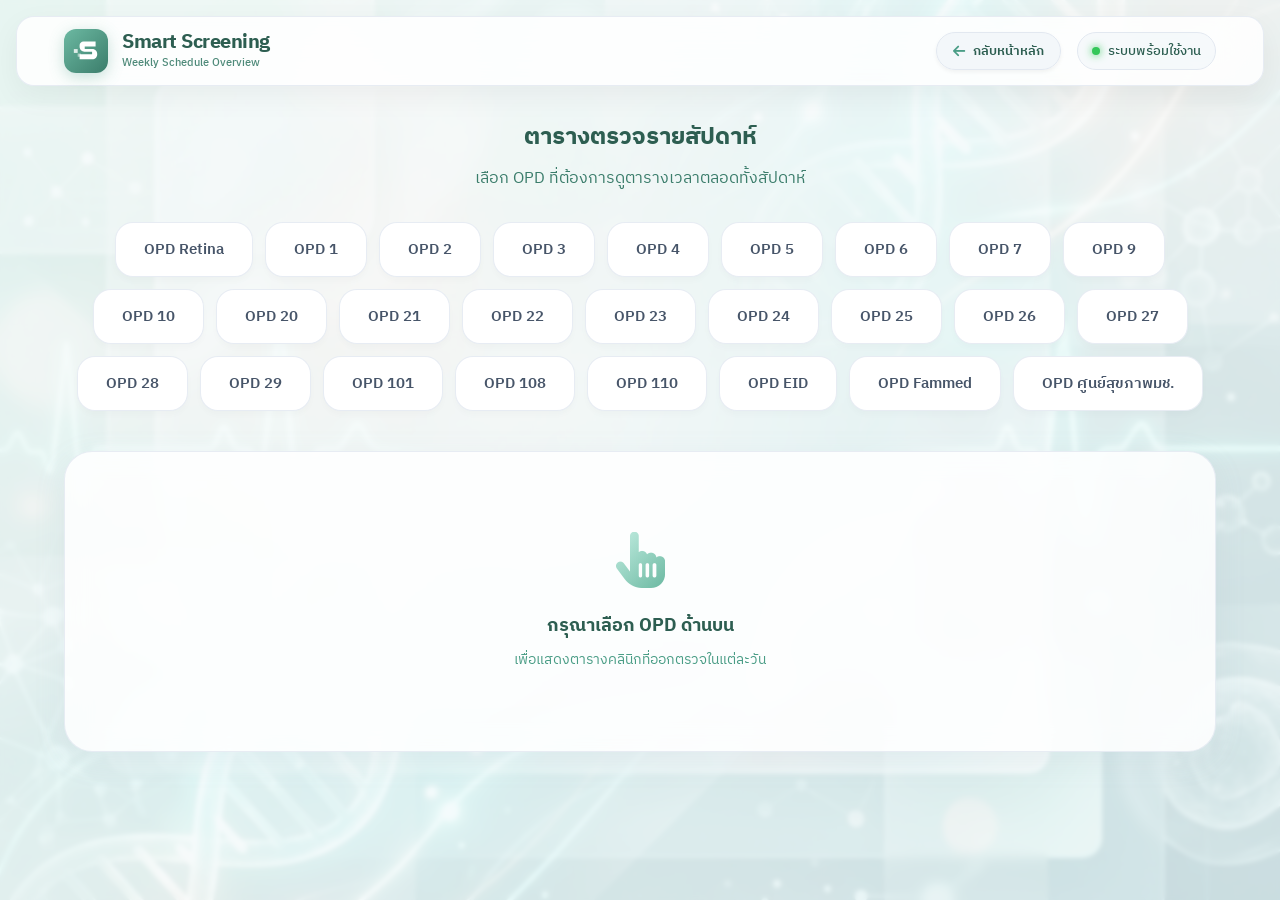
<file: summary.html>
<!DOCTYPE html>
<html lang="th">

<head>
    <meta charset="UTF-8">
    <meta name="viewport" content="width=device-width, initial-scale=1.0">
    <title>สรุปตารางรายสัปดาห์ - Smart Screening</title>
    <link
        href="https://fonts.googleapis.com/css2?family=IBM+Plex+Sans+Thai:wght@400;500;600;700&family=Inter:wght@400;500;600&display=swap"
        rel="stylesheet">
    <link rel="stylesheet" href="https://cdnjs.cloudflare.com/ajax/libs/font-awesome/6.4.0/css/all.min.css">
    <link rel="icon" type="image/png" href="favicon.png">
    <script src="https://code.jquery.com/jquery-3.7.1.min.js"></script>
    <link rel="stylesheet" href="style.css?v=3">
</head>

<body class="glass-theme">
    <header id="top-bar">
        <div class="top-bar-inner">
            <div class="brand">
                <div class="brand-icon">
                    <svg viewBox="0 0 100 100" fill="none" xmlns="http://www.w3.org/2000/svg">
                        <path
                            d="M30 32C30 25.4 35.4 20 42 20H80V36H46V44H70C78.3 44 85 50.7 85 59V61C85 69.3 78.3 76 70 76H30V60H69V52H45C36.7 52 30 45.3 30 37V32Z"
                            fill="white" />
                        <rect x="12" y="44" width="12" height="12" fill="white" opacity="0.8" />
                        <rect x="24" y="58" width="10" height="10" fill="white" opacity="0.5" />
                    </svg>
                </div>
                <div>
                    <h1>Smart Screening</h1>
                    <span class="brand-sub">Weekly Schedule Overview</span>
                </div>
            </div>
            <div class="top-bar-right">
                <a href="index.html" class="nav-link">
                    <i class="fa-solid fa-arrow-left"></i>
                    <span>กลับหน้าหลัก</span>
                </a>
                <div class="top-bar-status">
                    <span class="status-dot"></span>
                    <span class="status-text">ระบบพร้อมใช้งาน</span>
                </div>
            </div>
        </div>
    </header>

    <main id="app">
        <section class="results-header"
            style="justify-content: center; margin-bottom: 30px; flex-direction: column; text-align: center;">
            <h2 style="font-size: 24px; margin-bottom: 10px;">ตารางตรวจรายสัปดาห์</h2>
            <p style="color: var(--mint-600);">เลือก OPD ที่ต้องการดูตารางเวลาตลอดทั้งสัปดาห์</p>
        </section>

        <section id="opd-selection">
            <div class="opd-selector" id="opd-buttons">
                <!-- Buttons will be injected here -->
            </div>
        </section>

        <section id="weekly-schedule-view" class="weekly-schedule-container">
            <div id="schedule-content">
                <div class="empty-state">
                    <i class="fa-solid fa-hand-pointer"></i>
                    <p class="empty-title">กรุณาเลือก OPD ด้านบน</p>
                    <p class="empty-sub">เพื่อแสดงตารางคลินิกที่ออกตรวจในแต่ละวัน</p>
                </div>
            </div>
        </section>
    </main>

    <script>
        $(function () {
            // Standalone Data
            const appData = {
    "conditions": [
        {
            "opd": "1",
            "day_week": "",
            "clinic": "Sx.Plastic",
            "diagnosis": "Keloid ทั่วร่างกาย"
        },
        {
            "opd": "1",
            "day_week": "",
            "clinic": "Sx.Plastic",
            "diagnosis": "จี้ไฝ\/หูด ที่อยู่บริเวณใบหน้าทั้งหมด"
        },
        {
            "opd": "1",
            "day_week": "",
            "clinic": "Sx.Plastic",
            "diagnosis": "ก้อนบริเวณใบหน้าทั้งหมด"
        },
        {
            "opd": "1",
            "day_week": "",
            "clinic": "Sx.Plastic",
            "diagnosis": "ปวดกราม\/ขากรรไกร"
        },
        {
            "opd": "1",
            "day_week": "",
            "clinic": "Sx.Plastic",
            "diagnosis": "Clef lip Clef palate"
        },
        {
            "opd": "1",
            "day_week": "Tuesday",
            "clinic": "",
            "diagnosis": "ไฝ\/ติ่งเนื้อ\/ปานดำ บริเวณใบหน้า"
        },
        {
            "opd": "1",
            "day_week": "Thursday",
            "clinic": "",
            "diagnosis": "ไฝ\/ติ่งเนื้อ\/ปานดำ บริเวณใบหน้า"
        },
        {
            "opd": "1",
            "day_week": "Tuesday",
            "clinic": "",
            "diagnosis": "หูดบริเวณมือ"
        },
        {
            "opd": "1",
            "day_week": "Thursday",
            "clinic": "",
            "diagnosis": "หูดบริเวณมือ"
        },
        {
            "opd": "1",
            "day_week": "",
            "clinic": "Sx.Plastic",
            "diagnosis": "ก้อนบริเวณใบหน้าทั้งหมดตัดที่แนวผม"
        },
        {
            "opd": "1",
            "day_week": "",
            "clinic": "Sx.Plastic",
            "diagnosis": "ก้อนบริเวณใบหู"
        },
        {
            "opd": "1",
            "day_week": "",
            "clinic": "Sx.Plastic",
            "diagnosis": "ก้อนบริเวณมือตัดที่ข้อมือ* สัปดาห์ที่สาย HAND เป็น Plastic *"
        },
        {
            "opd": "1",
            "day_week": "",
            "clinic": "Sx.Plastic",
            "diagnosis": "สาย HAND : มือและข้อมือ"
        },
        {
            "opd": "2",
            "day_week": "",
            "clinic": "Uro.Ped",
            "diagnosis": "Hypospadias"
        },
        {
            "opd": "2",
            "day_week": "",
            "clinic": "Uro.Ped",
            "diagnosis": "Epispadias"
        },
        {
            "opd": "2",
            "day_week": "",
            "clinic": "Uro.Ped",
            "diagnosis": "Phimosis"
        },
        {
            "opd": "2",
            "day_week": "",
            "clinic": "Uro.Ped",
            "diagnosis": "Undescended Testis"
        },
        {
            "opd": "2",
            "day_week": "",
            "clinic": "Uro.Ped",
            "diagnosis": "Circumcision"
        },
        {
            "opd": "2",
            "day_week": "",
            "clinic": "Neuro.Sx",
            "diagnosis": "embolization"
        },
        {
            "opd": "2",
            "day_week": "",
            "clinic": "Neuro.Sx",
            "diagnosis": "Brain tumor \/ ก้อนต่างๆในสมอง"
        },
        {
            "opd": "2",
            "day_week": "",
            "clinic": "Neuro.Sx",
            "diagnosis": "Trauma > 24 ชม. ที่มีประวัติศีรษะกระแทก"
        },
        {
            "opd": "2",
            "day_week": "",
            "clinic": "Neuro.Sx",
            "diagnosis": "Epilepsy refer for Sx."
        },
        {
            "opd": "2",
            "day_week": "",
            "clinic": "Uro.Sx.",
            "diagnosis": "เปลี่ยนสาย Foley's cath อย่างเดียว (เคสเดิม)"
        },
        {
            "opd": "2",
            "day_week": "",
            "clinic": "Uro.Sx.",
            "diagnosis": "เคสใหม่ : Retained foley's cath จากห้องไหนให้ส่งกลับห้องเดิมเพื่อพิจารณา"
        },
        {
            "opd": "2",
            "day_week": "",
            "clinic": "Uro.Sx.",
            "diagnosis": "นิ่วทางเดินปัสสาวะ : รับเฉพาะ มีประวัติการรักษา \/ บันทึกข้อความ \/ ผลยืนยันว่าเป็นนิวทางเดินปัสสาวะจริง"
        },
        {
            "opd": "2",
            "day_week": "",
            "clinic": "Uro.Sx.",
            "diagnosis": "ปัสสาวะแสบขัด"
        },
        {
            "opd": "2",
            "day_week": "",
            "clinic": "Uro.Sx.",
            "diagnosis": "ปัสสาวะปนเลือด"
        },
        {
            "opd": "2",
            "day_week": "",
            "clinic": "Uro.Sx.",
            "diagnosis": "BPH"
        },
        {
            "opd": "2",
            "day_week": "",
            "clinic": "Uro.Sx.",
            "diagnosis": "CA"
        },
        {
            "opd": "2",
            "day_week": "Wednesday",
            "clinic": "",
            "diagnosis": "หูดบริเวณอวัยวะเพศชาย"
        },
        {
            "opd": "2",
            "day_week": "Thursday",
            "clinic": "",
            "diagnosis": "หูดบริเวณอวัยวะเพศชาย"
        },
        {
            "opd": "2",
            "day_week": "Wednesday",
            "clinic": "",
            "diagnosis": "Gonorrhea : ชาย"
        },
        {
            "opd": "2",
            "day_week": "Thursday",
            "clinic": "",
            "diagnosis": "Gonorrhea : ชาย"
        },
        {
            "opd": "3",
            "day_week": "Monday",
            "clinic": "",
            "diagnosis": "หูดบริเวณอวัยวะเพศหญิง"
        },
        {
            "opd": "3",
            "day_week": "Wednesday",
            "clinic": "",
            "diagnosis": "หูดบริเวณอวัยวะเพศหญิง"
        },
        {
            "opd": "3",
            "day_week": "Friday",
            "clinic": "",
            "diagnosis": "หูดบริเวณอวัยวะเพศหญิง"
        },
        {
            "opd": "3",
            "day_week": "Monday",
            "clinic": "",
            "diagnosis": "Gonorrhea : หญิง"
        },
        {
            "opd": "3",
            "day_week": "Wednesday",
            "clinic": "",
            "diagnosis": "Gonorrhea : หญิง"
        },
        {
            "opd": "3",
            "day_week": "Friday",
            "clinic": "",
            "diagnosis": "Gonorrhea : หญิง"
        },
        {
            "opd": "3",
            "day_week": "",
            "clinic": "Gyne",
            "diagnosis": "ปวดหน่วงท้องน้อย (ไม่มี ปัสสาวะแสบขัดร่วม)"
        },
        {
            "opd": "3",
            "day_week": "",
            "clinic": "Gyne",
            "diagnosis": "เลือดออกวางช่องคลอด"
        },
        {
            "opd": "3",
            "day_week": "",
            "clinic": "Gyne",
            "diagnosis": "ตรวจภายในประจำปี"
        },
        {
            "opd": "3",
            "day_week": "",
            "clinic": "Gyne",
            "diagnosis": "UPT positive มีเลือดออกทางช่องคลอดแต่ยังไม่ได้ฝากครรภ์"
        },
        {
            "opd": "3",
            "day_week": "",
            "clinic": "Gyne",
            "diagnosis": "Herpes"
        },
        {
            "opd": "3",
            "day_week": "",
            "clinic": "Gyne",
            "diagnosis": "Cyst"
        },
        {
            "opd": "3",
            "day_week": "",
            "clinic": "Gyne",
            "diagnosis": "ประจำเดือน \/ ตกขาวผิดปกติ"
        },
        {
            "opd": "3",
            "day_week": "",
            "clinic": "Gyne",
            "diagnosis": "หูด"
        },
        {
            "opd": "3",
            "day_week": "",
            "clinic": "Gyne",
            "diagnosis": "คลำพบก้อนบริเวณอวัยวะเพศ"
        },
        {
            "opd": "3",
            "day_week": "",
            "clinic": "Gyne",
            "diagnosis": "คลำพบก้อนบริเวณขาหนีบในตำแหน่งใกล้อวัยวะเพศ"
        },
        {
            "opd": "3",
            "day_week": "",
            "clinic": "Onco Gyne",
            "diagnosis": "Refer for CMT"
        },
        {
            "opd": "3",
            "day_week": "",
            "clinic": "Onco Gyne",
            "diagnosis": "Refer for Sx."
        },
        {
            "opd": "4",
            "day_week": "",
            "clinic": "ANC",
            "diagnosis": "ฝากครรภ์"
        },
        {
            "opd": "4",
            "day_week": "",
            "clinic": "ANC",
            "diagnosis": "U\/S"
        },
        {
            "opd": "4",
            "day_week": "",
            "clinic": "ANC",
            "diagnosis": "Amniocentesis"
        },
        {
            "opd": "4",
            "day_week": "",
            "clinic": "ANC",
            "diagnosis": "Cordocentesis"
        },
        {
            "opd": "4",
            "day_week": "",
            "clinic": "ANC",
            "diagnosis": "ให้คำปรึกษากรณีตั้งครรภ์ไม่พร้อม"
        },
        {
            "opd": "5",
            "day_week": "",
            "clinic": "Uro Gyne",
            "diagnosis": "POP"
        },
        {
            "opd": "5",
            "day_week": "",
            "clinic": "Uro Gyne",
            "diagnosis": "Cystocele"
        },
        {
            "opd": "5",
            "day_week": "",
            "clinic": "Uro Gyne",
            "diagnosis": "Vaginal stenosis"
        },
        {
            "opd": "5",
            "day_week": "",
            "clinic": "Uro Gyne",
            "diagnosis": "Uterine prolapse"
        },
        {
            "opd": "5",
            "day_week": "",
            "clinic": "Uro Gyne",
            "diagnosis": "Refer for Hysteroscopy"
        },
        {
            "opd": "5",
            "day_week": "",
            "clinic": "Uro Gyne",
            "diagnosis": "Refer for Cystectomy"
        },
        {
            "opd": "5",
            "day_week": "",
            "clinic": "Uro Gyne",
            "diagnosis": "Refer for Pessary"
        },
        {
            "opd": "5",
            "day_week": "",
            "clinic": "วางแผนครอบครัว",
            "diagnosis": "เตรียมความพร้อมก่อนมีบุตร"
        },
        {
            "opd": "5",
            "day_week": "",
            "clinic": "วางแผนครอบครัว",
            "diagnosis": "คุมกำเนิดมาตลอดเตรียมวางแผนมีบุตร"
        },
        {
            "opd": "6",
            "day_week": "",
            "clinic": "ภูมิแพ้",
            "diagnosis": "ภูมิแพ้ในระบบทางเดินหายใจ"
        },
        {
            "opd": "6",
            "day_week": "",
            "clinic": "ภูมิแพ้",
            "diagnosis": "ปรึกษาเรื่องการผ่าตัด Thyroid"
        },
        {
            "opd": "6",
            "day_week": "",
            "clinic": "ภูมิแพ้",
            "diagnosis": "ปรึกษาเรื่องการผ่าตัด Tonsils"
        },
        {
            "opd": "6",
            "day_week": "",
            "clinic": "ภูมิแพ้",
            "diagnosis": "ต่อม Adenoid โต"
        },
        {
            "opd": "6",
            "day_week": "",
            "clinic": "ภูมิแพ้",
            "diagnosis": "ผู้ป่วยมีอาการในระบบทางเดินหายใจที่ไม่มีไข้ร่วม"
        },
        {
            "opd": "6",
            "day_week": "",
            "clinic": "ภูมิแพ้",
            "diagnosis": "Skin Test - มีเฉพาะ test พื้นฐาน 9 test"
        },
        {
            "opd": "6",
            "day_week": "",
            "clinic": "ENT Ped",
            "diagnosis": "ปรึกษาเรื่องการผ่าตัด Thyid"
        },
        {
            "opd": "6",
            "day_week": "",
            "clinic": "ENT Ped",
            "diagnosis": "ปรึกษาเรื่องการผ่าตัด Tonsils"
        },
        {
            "opd": "6",
            "day_week": "",
            "clinic": "ENT Ped",
            "diagnosis": "ต่อม Adenoid โต"
        },
        {
            "opd": "6",
            "day_week": "",
            "clinic": "ENT Ped",
            "diagnosis": "ผู้ป่วยมีอาการในระบบทางเดินหายใจที่ไม่มีไข้ร่วม"
        },
        {
            "opd": "6",
            "day_week": "",
            "clinic": "นอนกรน OSA",
            "diagnosis": "Sleep test"
        },
        {
            "opd": "6",
            "day_week": "",
            "clinic": "นอนกรน OSA",
            "diagnosis": "นอนกรน"
        },
        {
            "opd": "6",
            "day_week": "",
            "clinic": "นอนกรน OSA",
            "diagnosis": "หยุดหายใจขณะหลับ"
        },
        {
            "opd": "6",
            "day_week": "",
            "clinic": "นอนกรน OSA",
            "diagnosis": "CPAP"
        },
        {
            "opd": "6",
            "day_week": "",
            "clinic": "ENT Tumor",
            "diagnosis": "มะเร็ง หู คอ จมูก"
        },
        {
            "opd": "6",
            "day_week": "",
            "clinic": "ENT Tumor",
            "diagnosis": "ก้อนบริเวณคอด้านหน้า"
        },
        {
            "opd": "6",
            "day_week": "",
            "clinic": "Sinus",
            "diagnosis": "Sinusitis"
        },
        {
            "opd": "6",
            "day_week": "",
            "clinic": "Sinus",
            "diagnosis": "ปรึกษาเรื่องการผ่าตัด Sinus"
        },
        {
            "opd": "6",
            "day_week": "",
            "clinic": "Sinus",
            "diagnosis": "ปรึกษาเรื่องการผ่าตัด Thyroid"
        },
        {
            "opd": "6",
            "day_week": "",
            "clinic": "Sinus",
            "diagnosis": "ปรึกษาเรื่องการผ่าตัด Tonsils"
        },
        {
            "opd": "6",
            "day_week": "",
            "clinic": "Sinus",
            "diagnosis": "ต่อม Adenoid โต"
        },
        {
            "opd": "6",
            "day_week": "",
            "clinic": "Sinus",
            "diagnosis": "ผู้ป่วยมีอาการในระบบทางเดินหายใจที่ไม่มีไข้ร่วม"
        },
        {
            "opd": "6",
            "day_week": "",
            "clinic": "โสตประสาทหู",
            "diagnosis": "การได้ยินลดลง"
        },
        {
            "opd": "6",
            "day_week": "",
            "clinic": "โสตประสาทหู",
            "diagnosis": "มีเสียงดังในหู่"
        },
        {
            "opd": "6",
            "day_week": "",
            "clinic": "โสตประสาทหู",
            "diagnosis": "Otitis"
        },
        {
            "opd": "6",
            "day_week": "",
            "clinic": "โสตประสาทหู",
            "diagnosis": "Otorrhea"
        },
        {
            "opd": "6",
            "day_week": "",
            "clinic": "โสตประสาทหู",
            "diagnosis": "Peripheral Vertigo"
        },
        {
            "opd": "6",
            "day_week": "",
            "clinic": "เครื่องช่วยฟัง",
            "diagnosis": "รับทั้ง New case และเคสเดิมต้องพบแพทย์เพื่อประเมินการได้ยินก่อน"
        },
        {
            "opd": "7",
            "day_week": "Monday",
            "clinic": "",
            "diagnosis": "ไฝ\/ติ่งเนื้อ ใกล้ดวงตา"
        },
        {
            "opd": "7",
            "day_week": "Tuesday",
            "clinic": "",
            "diagnosis": "ไฝ\/ติ่งเนื้อ ใกล้ดวงตา"
        },
        {
            "opd": "7",
            "day_week": "Wednesday",
            "clinic": "",
            "diagnosis": "ไฝ\/ติ่งเนื้อ ใกล้ดวงตา"
        },
        {
            "opd": "7",
            "day_week": "Friday",
            "clinic": "",
            "diagnosis": "ไฝ\/ติ่งเนื้อ ใกล้ดวงตา"
        },
        {
            "opd": "Retina",
            "day_week": "",
            "clinic": "จอประสาทตา",
            "diagnosis": "IOL Subluxation"
        },
        {
            "opd": "Retina",
            "day_week": "",
            "clinic": "จอประสาทตา",
            "diagnosis": "IOFB"
        },
        {
            "opd": "Retina",
            "day_week": "",
            "clinic": "จอประสาทตา",
            "diagnosis": "Endophthalmitis"
        },
        {
            "opd": "Retina",
            "day_week": "",
            "clinic": "จอประสาทตา",
            "diagnosis": "DR:Diabetic Retinopathy"
        },
        {
            "opd": "Retina",
            "day_week": "",
            "clinic": "จอประสาทตา",
            "diagnosis": "DME : Diabetic Macular Edema"
        },
        {
            "opd": "Retina",
            "day_week": "",
            "clinic": "จอประสาทตา",
            "diagnosis": "PDR : Proliferative Diabetic Retinopathy"
        },
        {
            "opd": "Retina",
            "day_week": "",
            "clinic": "จอประสาทตา",
            "diagnosis": "MH : Macular Hole"
        },
        {
            "opd": "Retina",
            "day_week": "",
            "clinic": "จอประสาทตา",
            "diagnosis": "RD:Retinal Detachment"
        },
        {
            "opd": "Retina",
            "day_week": "",
            "clinic": "จอประสาทตา",
            "diagnosis": "RRD: : Rhegmatogenous Retinal Detachment"
        },
        {
            "opd": "Retina",
            "day_week": "",
            "clinic": "จอประสาทตา",
            "diagnosis": "ERM : Epiretinal Membrane"
        },
        {
            "opd": "9",
            "day_week": "Monday",
            "clinic": "",
            "diagnosis": "ไฝ\/ติ่งเนื้อ\/หูด ประสงค์รักษาด้วยยา"
        },
        {
            "opd": "9",
            "day_week": "Tuesday",
            "clinic": "",
            "diagnosis": "ไฝ\/ติ่งเนื้อ\/หูด ประสงค์รักษาด้วยยา"
        },
        {
            "opd": "9",
            "day_week": "Wednesday",
            "clinic": "",
            "diagnosis": "ไฝ\/ติ่งเนื้อ\/หูด ประสงค์รักษาด้วยยา"
        },
        {
            "opd": "9",
            "day_week": "Thursday",
            "clinic": "",
            "diagnosis": "ไฝ\/ติ่งเนื้อ\/หูด ประสงค์รักษาด้วยยา"
        },
        {
            "opd": "9",
            "day_week": "Friday",
            "clinic": "",
            "diagnosis": "ไฝ\/ติ่งเนื้อ\/หูด ประสงค์รักษาด้วยยา"
        },
        {
            "opd": "9",
            "day_week": "Tuesday",
            "clinic": "",
            "diagnosis": "Adrenal mass Adrenal Vein Sampling (AVS)"
        },
        {
            "opd": "9",
            "day_week": "Thursday",
            "clinic": "",
            "diagnosis": "Adrenal mass Adrenal Vein Sampling (AVS)"
        },
        {
            "opd": "9",
            "day_week": "Tuesday",
            "clinic": "",
            "diagnosis": "Adrenal mass Biopsy"
        },
        {
            "opd": "9",
            "day_week": "Thursday",
            "clinic": "",
            "diagnosis": "Adrenal mass Biopsy"
        },
        {
            "opd": "9",
            "day_week": "",
            "clinic": "Neuro.Med",
            "diagnosis": "Refer Neuro med มหาราชฯ ครั้งแรก"
        },
        {
            "opd": "9",
            "day_week": "",
            "clinic": "Neuro.Med",
            "diagnosis": "ผู้ป่วยประสงค์ย้ายมารับการรักษาต่อเนื่องเกี่ยวกับ"
        },
        {
            "opd": "9",
            "day_week": "",
            "clinic": "Neuro.Med",
            "diagnosis": "อายุรกรรมทางระบบประสาท เช่น Stroke Dementia"
        },
        {
            "opd": "9",
            "day_week": "",
            "clinic": "Neuro.Med",
            "diagnosis": "Parkinson Migraine เป็นต้น"
        },
        {
            "opd": "9",
            "day_week": "",
            "clinic": "Neuro.Med",
            "diagnosis": "ผู้ป่วยใหม่สงสัยโรคอายุรกรรมทางระบบประสาท"
        },
        {
            "opd": "9",
            "day_week": "",
            "clinic": "Neuro.Med",
            "diagnosis": "ผู้ป่วยเดิม OPD21(Neuro) ผิดนัดเกิน 1 ปี"
        },
        {
            "opd": "9",
            "day_week": "",
            "clinic": "Hemato",
            "diagnosis": "Refer Hemato มหาราชฯ"
        },
        {
            "opd": "9",
            "day_week": "",
            "clinic": "Hemato",
            "diagnosis": "Lab CBC ผิดปกติประสงค์พบแพทย์"
        },
        {
            "opd": "9",
            "day_week": "",
            "clinic": "Hemato",
            "diagnosis": "ผู้ป่วยประสงค์ย้ายมารับการรักษาต่อเนื่องเกี่ยวกับอายุรกรรมโรคเลือด"
        },
        {
            "opd": "9",
            "day_week": "",
            "clinic": "Hemato",
            "diagnosis": "ผู้ป่วยเดิม OPD23(Hemato) ผิดนัดมีอาการ \/ ยาหมด"
        },
        {
            "opd": "9",
            "day_week": "",
            "clinic": "Cardio",
            "diagnosis": "Refer Cardio มหาราชฯ"
        },
        {
            "opd": "9",
            "day_week": "",
            "clinic": "Cardio",
            "diagnosis": "ผล EKG Abnormal"
        },
        {
            "opd": "9",
            "day_week": "",
            "clinic": "Cardio",
            "diagnosis": "ผู้ป่วยประสงค์ย้ายมารับการรักษาต่อเนื่องเกี่ยวกับอายุรกรรมโรคหัวใจ แต่ไม่มีประวัติการักษา \/บันทึกข้อความ \/ หนังสือส่งตัว"
        },
        {
            "opd": "9",
            "day_week": "",
            "clinic": "Cardio",
            "diagnosis": "ผู้ป่วยเดิม OPD22(Cardio) ผิดนัดมีอาการ \/ ยาหมด"
        },
        {
            "opd": "9",
            "day_week": "",
            "clinic": "Endocine",
            "diagnosis": "ผู้ป่วยใหม่ประสงค์ย้ายมารักษาต่อมีเอกสาร refer บันทึกข้อความ \/ ประวัติการรักษาที่ ไม่ได้ระบุ I131"
        },
        {
            "opd": "9",
            "day_week": "",
            "clinic": "Endocine",
            "diagnosis": "โรคอ้วน"
        },
        {
            "opd": "9",
            "day_week": "",
            "clinic": "Endocine",
            "diagnosis": "ผู้ป่วยประสงค์ย้ายมารับการรักษาต่อเนื่องเกี่ยวกับ อายุรกรรมต่อมไร้ท่อหรือไทรอยด์ แต่ไม่มีประวัติการรักษา \/ บันทึกข้อความ \/ หนังสือส่งตัว"
        },
        {
            "opd": "9",
            "day_week": "",
            "clinic": "Onco",
            "diagnosis": "Refer Oncologist"
        },
        {
            "opd": "9",
            "day_week": "",
            "clinic": "Onco",
            "diagnosis": "Multiple metastasis"
        },
        {
            "opd": "9",
            "day_week": "",
            "clinic": "Onco",
            "diagnosis": "CMT"
        },
        {
            "opd": "9",
            "day_week": "",
            "clinic": "Onco",
            "diagnosis": "Systemic therapy"
        },
        {
            "opd": "9",
            "day_week": "",
            "clinic": "Onco",
            "diagnosis": "Target therapy"
        },
        {
            "opd": "9",
            "day_week": "",
            "clinic": "Onco",
            "diagnosis": "New Case CA refer consult for palliative"
        },
        {
            "opd": "9",
            "day_week": "",
            "clinic": "Onco",
            "diagnosis": "New Case CA refer consult for pain clinic"
        },
        {
            "opd": "9",
            "day_week": "",
            "clinic": "Nephro",
            "diagnosis": "Refer Nephro มหาราชฯ"
        },
        {
            "opd": "9",
            "day_week": "",
            "clinic": "Nephro",
            "diagnosis": "ค่าไตผิดปกติประสงค์พบแพทย์"
        },
        {
            "opd": "9",
            "day_week": "",
            "clinic": "Nephro",
            "diagnosis": "ปัสสาวะมีลักษณะผิดปกติ เช่น ปัสสาวะเป็นฟอง ปัสสาวะบ่อย ปัสสาวะสีเข้ม แต่ไม่มี อาการปวดหน่วงท้องน้อย \/ ปัสสาวะแสบขัดร่วม"
        },
        {
            "opd": "9",
            "day_week": "",
            "clinic": "Nephro",
            "diagnosis": "ผู้ป่วยประสงค์ย้ายมารับการรักษาต่อเนื่องเกี่ยวกับอายุรกรรมโรคไต"
        },
        {
            "opd": "9",
            "day_week": "",
            "clinic": "Nephro",
            "diagnosis": "ผู้ป่วยเดิม OPD26(Nephro) ผิดนัดนัดมีอาการ \/ ยาหมด"
        },
        {
            "opd": "9",
            "day_week": "",
            "clinic": "GI",
            "diagnosis": "Refer GI med มหาราชฯ"
        },
        {
            "opd": "9",
            "day_week": "",
            "clinic": "GI",
            "diagnosis": "Stool occult blood positive ประสงค์พบแพทย์"
        },
        {
            "opd": "9",
            "day_week": "",
            "clinic": "GI",
            "diagnosis": "ผู้ป่วยประสงค์ย้ายมารับการรักษาต่อเนื่องเกี่ยวกับอายุรกรรมโรคทางเดินอาหาร"
        },
        {
            "opd": "9",
            "day_week": "",
            "clinic": "GI",
            "diagnosis": "ผู้ป่วยเดิม OPD23(GI) ผิดนัดมีอาการ \/ ยาหมด"
        },
        {
            "opd": "9",
            "day_week": "",
            "clinic": "Rheumato",
            "diagnosis": "Refer Rheumatologist มหาราชฯ"
        },
        {
            "opd": "9",
            "day_week": "",
            "clinic": "Rheumato",
            "diagnosis": "มีอาการปวดข้อต่างๆตามร่างกายหลายข้อร่วมกัน"
        },
        {
            "opd": "9",
            "day_week": "",
            "clinic": "Rheumato",
            "diagnosis": "ผู้ป่วยประสงค์ย้ายมารับการรักษาต่อเนื่องเกี่ยวกับอายุรกรรมโรคข้อและรูมาติสซั่ม"
        },
        {
            "opd": "9",
            "day_week": "",
            "clinic": "Rheumato",
            "diagnosis": "ผู้ป่วยเดิม OPD22(Rheumato) ผิดนัดมีอาการ \/ ยาหมด"
        },
        {
            "opd": "9",
            "day_week": "",
            "clinic": "Chest",
            "diagnosis": "Refer Chest med มหาราชฯ"
        },
        {
            "opd": "9",
            "day_week": "",
            "clinic": "Chest",
            "diagnosis": "ผู้ป่วยประสงค์ย้ายมารับการรักษาต่อเนื่องเกี่ยวกับอายุรกรรมโรคปอด"
        },
        {
            "opd": "9",
            "day_week": "",
            "clinic": "Chest",
            "diagnosis": "ผู้ป่วยเดิม OPD22(Chest) ผิดนัดมีอาการ \/ ยาหมด"
        },
        {
            "opd": "10",
            "day_week": "",
            "clinic": "Spine",
            "diagnosis": "Refer Ortho Spine มหาราชฯ"
        },
        {
            "opd": "10",
            "day_week": "",
            "clinic": "Spine",
            "diagnosis": "กระดูกหลังคด"
        },
        {
            "opd": "10",
            "day_week": "",
            "clinic": "Spine",
            "diagnosis": "กระดูกทับเส้นประสาท"
        },
        {
            "opd": "10",
            "day_week": "",
            "clinic": "Spine",
            "diagnosis": "ผู้ป่วยประสงค์ย้ายมารับการรักษาต่อเนื่องเกี่ยวกับโรคกระดูก ข้อ เอ็น และกล้ามเนื้อ"
        },
        {
            "opd": "10",
            "day_week": "",
            "clinic": "Spine",
            "diagnosis": "ผู้ป่วยเดิม OPD10 ผิดนัดมีอาการ \/ ยาหมด"
        },
        {
            "opd": "10",
            "day_week": "",
            "clinic": "Hand",
            "diagnosis": "Refer Ortho HAND มหาราชฯ"
        },
        {
            "opd": "10",
            "day_week": "",
            "clinic": "Hand",
            "diagnosis": "Lesion บริเวณมือและข้อมือ เช่น ก้อน \/ แผล เป็นต้น"
        },
        {
            "opd": "10",
            "day_week": "",
            "clinic": "Hand",
            "diagnosis": "ผู้ป่วยประสงค์ย้ายมารับการรักษาต่อเนื่องเกี่ยวกับโรคกระดูก ข้อ เอ็น และกล้ามเนื้อ"
        },
        {
            "opd": "10",
            "day_week": "",
            "clinic": "Hand",
            "diagnosis": "ผู้ป่วยเดิม OPD10 ผิดนัดมีอาการ \/ ยาหมด"
        },
        {
            "opd": "10",
            "day_week": "",
            "clinic": "Adult",
            "diagnosis": "Refer Ortho มหาราชฯ"
        },
        {
            "opd": "10",
            "day_week": "",
            "clinic": "Adult",
            "diagnosis": "ปวดเข่า เข่าเสื่อม"
        },
        {
            "opd": "10",
            "day_week": "",
            "clinic": "Adult",
            "diagnosis": "กระดูกพรุน"
        },
        {
            "opd": "10",
            "day_week": "",
            "clinic": "Adult",
            "diagnosis": "ผู้ป่วยประสงค์ย้ายมารับการรักษาต่อเนื่องเกี่ยวกับโรคกระดูก ข้อ เอ็น และกล้ามเนื้อ"
        },
        {
            "opd": "10",
            "day_week": "",
            "clinic": "Adult",
            "diagnosis": "ผู้ป่วยเดิม OPD10 ผิดนัดมีอาการ \/ ยาหมด"
        },
        {
            "opd": "10",
            "day_week": "",
            "clinic": "Trauma",
            "diagnosis": "Refer Ortho Trauma มหาราชฯ"
        },
        {
            "opd": "10",
            "day_week": "",
            "clinic": "Trauma",
            "diagnosis": "กระดูกหักจากการประสบอุบัติเหตุ"
        },
        {
            "opd": "10",
            "day_week": "",
            "clinic": "Trauma",
            "diagnosis": "ACL injury"
        },
        {
            "opd": "10",
            "day_week": "",
            "clinic": "Trauma",
            "diagnosis": "ผู้ป่วยประสงค์ย้ายมารับการรักษาต่อเนื่องเกี่ยวกับโรคกระดูก ข้อ เอ็น และกล้ามเนื้อ"
        },
        {
            "opd": "10",
            "day_week": "",
            "clinic": "Trauma",
            "diagnosis": "ผู้ป่วยเดิม OPD10 ผิดนัดมีอาการ \/ ยาหมด"
        },
        {
            "opd": "10",
            "day_week": "",
            "clinic": "Ortho Tumor",
            "diagnosis": "Refer Ortho Tumor มหาราชฯ"
        },
        {
            "opd": "10",
            "day_week": "",
            "clinic": "Ortho Tumor",
            "diagnosis": "มะเร็งที่มีการแพร่กระจายไปยังกระดูก"
        },
        {
            "opd": "10",
            "day_week": "",
            "clinic": "Ortho Tumor",
            "diagnosis": "ก้อนบริเวณกระดูก"
        },
        {
            "opd": "10",
            "day_week": "",
            "clinic": "Ortho Tumor",
            "diagnosis": "ผู้ป่วยประสงค์ย้ายมารับการรักษาต่อเนื่องเกี่ยวกับโรคกระดูก ข้อ เอ็น และกล้ามเนื้อ"
        },
        {
            "opd": "10",
            "day_week": "",
            "clinic": "Ortho Tumor",
            "diagnosis": "ผู้ป่วยเดิม OPD10 ผิดนัดมีอาการ \/ ยาหมด"
        },
        {
            "opd": "10",
            "day_week": "",
            "clinic": "Foot",
            "diagnosis": "Refer Ortho มหาราชฯ"
        },
        {
            "opd": "10",
            "day_week": "",
            "clinic": "Foot",
            "diagnosis": "รองช้ำ"
        },
        {
            "opd": "10",
            "day_week": "",
            "clinic": "Foot",
            "diagnosis": "เท้าแบน"
        },
        {
            "opd": "10",
            "day_week": "",
            "clinic": "Foot",
            "diagnosis": "ผู้ป่วยประสงค์ย้ายมารับการรักษาต่อเนื่องเกี่ยวกับโรคกระดูก ข้อ เอ็น และกล้ามเนื้อ"
        },
        {
            "opd": "10",
            "day_week": "",
            "clinic": "Foot",
            "diagnosis": "ผู้ป่วยเดิม OPD10 ผิดนัดมีอาการ \/ ยาหมด"
        },
        {
            "opd": "10",
            "day_week": "",
            "clinic": "Ankle",
            "diagnosis": "Refer Ortho มหาราชฯ"
        },
        {
            "opd": "10",
            "day_week": "",
            "clinic": "Ankle",
            "diagnosis": "รองช้ำ"
        },
        {
            "opd": "10",
            "day_week": "",
            "clinic": "Ankle",
            "diagnosis": "เท้าแบน"
        },
        {
            "opd": "10",
            "day_week": "",
            "clinic": "Ankle",
            "diagnosis": "ผู้ป่วยประสงค์ย้ายมารับการรักษาต่อเนื่องเกี่ยวกับโรคกระดูก ข้อ เอ็น และกล้ามเนื้อ"
        },
        {
            "opd": "10",
            "day_week": "",
            "clinic": "Ankle",
            "diagnosis": "ผู้ป่วยเดิม OPD10 ผิดนัดมีอาการ \/ ยาหมด"
        },
        {
            "opd": "10",
            "day_week": "",
            "clinic": "Ankle",
            "diagnosis": "เท้าปุก"
        },
        {
            "opd": "10",
            "day_week": "",
            "clinic": "Ankle",
            "diagnosis": "เท้าแบน"
        },
        {
            "opd": "10",
            "day_week": "",
            "clinic": "Foot",
            "diagnosis": "เท้าปุก"
        },
        {
            "opd": "10",
            "day_week": "",
            "clinic": "Foot",
            "diagnosis": "เท้าแบน"
        },
        {
            "opd": "21",
            "day_week": "Monday",
            "clinic": "",
            "diagnosis": "Adrenal mass Adrenal Vein Sampling (AVS)"
        },
        {
            "opd": "21",
            "day_week": "Wednesday",
            "clinic": "",
            "diagnosis": "Adrenal mass Adrenal Vein Sampling (AVS)"
        },
        {
            "opd": "21",
            "day_week": "Friday",
            "clinic": "",
            "diagnosis": "Adrenal mass Adrenal Vein Sampling (AVS)"
        },
        {
            "opd": "21",
            "day_week": "Monday",
            "clinic": "",
            "diagnosis": "Adrenal mass Biopsy"
        },
        {
            "opd": "21",
            "day_week": "Wednesday",
            "clinic": "",
            "diagnosis": "Adrenal mass Biopsy"
        },
        {
            "opd": "21",
            "day_week": "Friday",
            "clinic": "",
            "diagnosis": "Adrenal mass Biopsy"
        },
        {
            "opd": "21",
            "day_week": "Tuesday",
            "clinic": "Skin.Med",
            "diagnosis": "ปานแดง ต้องการ Laser"
        },
        {
            "opd": "21",
            "day_week": "Thursday",
            "clinic": "Skin.Med",
            "diagnosis": "ปานแดง ต้องการ Laser"
        },
        {
            "opd": "25",
            "day_week": "",
            "clinic": "ทันตกรรม",
            "diagnosis": "ขูดหินปูน"
        },
        {
            "opd": "25",
            "day_week": "",
            "clinic": "ทันตกรรม",
            "diagnosis": "อุนฟัน"
        },
        {
            "opd": "25",
            "day_week": "",
            "clinic": "ทันตกรรม",
            "diagnosis": "ถอนฟัน"
        },
        {
            "opd": "26",
            "day_week": "Friday",
            "clinic": "Skin.Med",
            "diagnosis": "ปานแดง ต้องการ Laser"
        },
        {
            "opd": "26",
            "day_week": "",
            "clinic": "Skin",
            "diagnosis": "Refer Skin med มหาราชฯ ครั้งแรก"
        },
        {
            "opd": "26",
            "day_week": "",
            "clinic": "Skin",
            "diagnosis": "ผู้ป่วยประสงค์ย้ายมารับการรักษาต่อเนื่องเกี่ยวกับอายุรกรรมโรคผิวหนัง"
        },
        {
            "opd": "9",
            "day_week": "",
            "clinic": "Skin",
            "diagnosis": "ผู้ป่วยเดิม OPD26(Skin) ผิดนัดเกิน 1 ปี"
        },
        {
            "opd": "9",
            "day_week": "",
            "clinic": "Sx.HBP",
            "diagnosis": "TACE"
        },
        {
            "opd": "9",
            "day_week": "",
            "clinic": "Sx.HBP",
            "diagnosis": "PTBD"
        },
        {
            "opd": "101",
            "day_week": "",
            "clinic": "Sx.HBP",
            "diagnosis": "RFA"
        },
        {
            "opd": "101",
            "day_week": "",
            "clinic": "Sx.HBP",
            "diagnosis": "MWA"
        },
        {
            "opd": "101",
            "day_week": "",
            "clinic": "Sx.HBP",
            "diagnosis": "ICGR15"
        },
        {
            "opd": "101",
            "day_week": "",
            "clinic": "Sx.HBP",
            "diagnosis": "HIPEC"
        },
        {
            "opd": "101",
            "day_week": "",
            "clinic": "Sx.HBP",
            "diagnosis": "Symptomatic gall stone"
        },
        {
            "opd": "101",
            "day_week": "",
            "clinic": "Sx.HBP",
            "diagnosis": "Acute pancreatitis without retain ampullary \/ common bile duct stone"
        },
        {
            "opd": "101",
            "day_week": "",
            "clinic": "Sx.HBP",
            "diagnosis": "Intrahepatic duct stone"
        },
        {
            "opd": "101",
            "day_week": "",
            "clinic": "Sx.HBP",
            "diagnosis": "Acute cholecystitis without common bile duct stone"
        },
        {
            "opd": "101",
            "day_week": "",
            "clinic": "Sx.GI",
            "diagnosis": "Hemorrhoid"
        },
        {
            "opd": "101",
            "day_week": "",
            "clinic": "Sx.GI",
            "diagnosis": "Appendicitis"
        },
        {
            "opd": "101",
            "day_week": "",
            "clinic": "Sx.GI",
            "diagnosis": "Bowel obstruction"
        },
        {
            "opd": "101",
            "day_week": "",
            "clinic": "Sx.GI",
            "diagnosis": "Fistula in ano"
        },
        {
            "opd": "101",
            "day_week": "",
            "clinic": "Sx.GI",
            "diagnosis": "GIST"
        },
        {
            "opd": "101",
            "day_week": "",
            "clinic": "Sx.GI",
            "diagnosis": "มะเร็งทางเดินอาหาร refer for Sx."
        },
        {
            "opd": "101",
            "day_week": "",
            "clinic": "Sx.GI",
            "diagnosis": "Inguinal Hernia"
        },
        {
            "opd": "101",
            "day_week": "",
            "clinic": "Sx.GI",
            "diagnosis": "Diaphragmatic Hernia"
        },
        {
            "opd": "101",
            "day_week": "",
            "clinic": "Sx.HNB",
            "diagnosis": "ก้อนต่างๆตามร่างกาย"
        },
        {
            "opd": "101",
            "day_week": "",
            "clinic": "Sx.HNB",
            "diagnosis": "ก้อนที่เต้านม"
        },
        {
            "opd": "101",
            "day_week": "",
            "clinic": "Sx.HNB",
            "diagnosis": "CA Breast"
        },
        {
            "opd": "101",
            "day_week": "",
            "clinic": "Sx.HNB",
            "diagnosis": "ยังไม่ได้ผ่าตัด ส่ง OPD101 ได้กรณี refer for Sx."
        },
        {
            "opd": "101",
            "day_week": "",
            "clinic": "Sx.HNB",
            "diagnosis": "ยังไม่ได้ผ่าตัด ส่ง OPD101 ได้กรณี refer for CMT"
        },
        {
            "opd": "101",
            "day_week": "",
            "clinic": "Sx.VAS",
            "diagnosis": "Refer for AVF"
        },
        {
            "opd": "101",
            "day_week": "",
            "clinic": "Sx.VAS",
            "diagnosis": "เส้นเลือดขอด ( CVI )"
        },
        {
            "opd": "101",
            "day_week": "Tuesday",
            "clinic": "",
            "diagnosis": "Adrenal mass Rerfer for Adrenalectomy"
        },
        {
            "opd": "101",
            "day_week": "Monday",
            "clinic": "",
            "diagnosis": "ก้อนต่างๆตามลำตัว และ ศีรษะ"
        },
        {
            "opd": "101",
            "day_week": "Tuesday",
            "clinic": "",
            "diagnosis": "ก้อนต่างๆตามลำตัว และ ศีรษะ"
        },
        {
            "opd": "101",
            "day_week": "Wednesday",
            "clinic": "",
            "diagnosis": "ก้อนต่างๆตามลำตัว และ ศีรษะ"
        },
        {
            "opd": "101",
            "day_week": "Thursday",
            "clinic": "",
            "diagnosis": "ก้อนต่างๆตามลำตัว และ ศีรษะ"
        },
        {
            "opd": "101",
            "day_week": "Monday",
            "clinic": "",
            "diagnosis": "ก้อนบริเวณขาหนีบ R\/O Hernia"
        },
        {
            "opd": "101",
            "day_week": "Tuesday",
            "clinic": "",
            "diagnosis": "ก้อนบริเวณขาหนีบ R\/O Hernia"
        },
        {
            "opd": "101",
            "day_week": "Wednesday",
            "clinic": "",
            "diagnosis": "ก้อนบริเวณขาหนีบ R\/O Hernia"
        },
        {
            "opd": "101",
            "day_week": "Thursday",
            "clinic": "",
            "diagnosis": "ก้อนบริเวณขาหนีบ R\/O Hernia"
        },
        {
            "opd": "101",
            "day_week": "Monday",
            "clinic": "",
            "diagnosis": "ก้อนบริเวณทวารหนัก"
        },
        {
            "opd": "101",
            "day_week": "Wednesday",
            "clinic": "",
            "diagnosis": "ก้อนบริเวณอวัยวะเพศชายหรือใกล้เคียงอวัยวะเพศชาย"
        },
        {
            "opd": "101",
            "day_week": "Thursday",
            "clinic": "",
            "diagnosis": "ก้อนบริเวณอวัยวะเพศชายหรือใกล้เคียงอวัยวะเพศชาย"
        },
        {
            "opd": "101",
            "day_week": "Monday",
            "clinic": "",
            "diagnosis": "ก้อนบริเวณอวัยวะเพศหญิงหรือใกล้เคียงอวัยวะเพศหญิง"
        },
        {
            "opd": "101",
            "day_week": "Wednesday",
            "clinic": "",
            "diagnosis": "ก้อนบริเวณอวัยวะเพศหญิงหรือใกล้เคียงอวัยวะเพศหญิง"
        },
        {
            "opd": "101",
            "day_week": "Friday",
            "clinic": "",
            "diagnosis": "ก้อนบริเวณอวัยวะเพศหญิงหรือใกล้เคียงอวัยวะเพศหญิง"
        },
        {
            "opd": "101",
            "day_week": "Monday",
            "clinic": "",
            "diagnosis": "ไฝ\/ติ่งเนื้อ ตามลำตัวประสงค์ต้ดออก"
        },
        {
            "opd": "101",
            "day_week": "Tuesday",
            "clinic": "",
            "diagnosis": "ไฝ\/ติ่งเนื้อ ตามลำตัวประสงค์ต้ดออก"
        },
        {
            "opd": "101",
            "day_week": "Wednesday",
            "clinic": "",
            "diagnosis": "ไฝ\/ติ่งเนื้อ ตามลำตัวประสงค์ต้ดออก"
        },
        {
            "opd": "101",
            "day_week": "Thursday",
            "clinic": "",
            "diagnosis": "ไฝ\/ติ่งเนื้อ ตามลำตัวประสงค์ต้ดออก"
        },
        {
            "opd": "101",
            "day_week": "",
            "clinic": "Hand",
            "diagnosis": "ก้อนบริเวณข้อต่อตามร่างกาย"
        },
        {
            "opd": "101",
            "day_week": "",
            "clinic": "Hand",
            "diagnosis": "ก้อนบริเวณเมือตัดที่ข้อมือ * สัปดาห์ที่สาย HAND เป็น Ortho *"
        },
        {
            "opd": "10",
            "day_week": "",
            "clinic": "Ortho Tumor",
            "diagnosis": "ก้อนบริเวณข้อต่อตามร่างกาย"
        },
        {
            "opd": "10",
            "day_week": "",
            "clinic": "Ortho Tumor",
            "diagnosis": "ก้อนบริเวณเมือตัดที่ข้อมือ * สัปดาห์ที่สาย HAND เป็น Ortho *"
        },
        {
            "opd": "10",
            "day_week": "",
            "clinic": "",
            "diagnosis": ""
        },
        {
            "opd": "10",
            "day_week": "",
            "clinic": "",
            "diagnosis": ""
        },
        {
            "opd": "EID",
            "day_week": "",
            "clinic": "EID",
            "diagnosis": "ไข้ ร่วมกับไอ \/ เจ็บคอ \/ น้ำมูก \/ เสมหะ"
        },
        {
            "opd": "EID",
            "day_week": "",
            "clinic": "EID",
            "diagnosis": "ไข้ออกผื่น"
        },
        {
            "opd": "EID",
            "day_week": "",
            "clinic": "EID",
            "diagnosis": "อีสุกอีใส"
        },
        {
            "opd": "EID",
            "day_week": "",
            "clinic": "EID",
            "diagnosis": "งูสวัด ( ในระยะแพร่กระจายเชื้อ )"
        },
        {
            "opd": "EID",
            "day_week": "",
            "clinic": "EID",
            "diagnosis": "Covid-19"
        },
        {
            "opd": "EID",
            "day_week": "",
            "clinic": "EID",
            "diagnosis": "ไข้หวัดใหญ่"
        },
        {
            "opd": "EID",
            "day_week": "",
            "clinic": "EID",
            "diagnosis": "RSV"
        },
        {
            "opd": "EID",
            "day_week": "",
            "clinic": "EID",
            "diagnosis": "หิด"
        },
        {
            "opd": "EID",
            "day_week": "",
            "clinic": "EID - TB",
            "diagnosis": "ผู้ป่วยวัณโรคปอด"
        },
        {
            "opd": "EID",
            "day_week": "",
            "clinic": "EID - TB",
            "diagnosis": "ไอเรื้อรัง > 2 สัปดาห์"
        },
        {
            "opd": "EID",
            "day_week": "",
            "clinic": "EID - TB",
            "diagnosis": "เสมหะปนเลือด"
        },
        {
            "opd": "EID",
            "day_week": "",
            "clinic": "EID - TB",
            "diagnosis": "คัดกรองวัณโรคปอด"
        },
        {
            "opd": "EID",
            "day_week": "",
            "clinic": "EID - TB",
            "diagnosis": "FLOW R\/O TB"
        },
        {
            "opd": "108",
            "day_week": "",
            "clinic": "ตรวจอายุรกรรมทั่วไป (108)",
            "diagnosis": "สิทธิประกันสังคมมหาราชฯ"
        },
        {
            "opd": "108",
            "day_week": "",
            "clinic": "ตรวจอายุรกรรมทั่วไป (108)",
            "diagnosis": "เคสเดิม 108 คลินิก"
        },
        {
            "opd": "108",
            "day_week": "",
            "clinic": "ตรวจอายุรกรรมทั่วไป (108)",
            "diagnosis": "ตรวจสุขภาพเพื่อขอใบรับรองแพทย์ทั่วไป"
        },
        {
            "opd": "108",
            "day_week": "",
            "clinic": "ตรวจอายุรกรรมทั่วไป (108)",
            "diagnosis": "ต่อใบขับขี่"
        },
        {
            "opd": "108",
            "day_week": "",
            "clinic": "ตรวจอายุรกรรมทั่วไป (108)",
            "diagnosis": "สมัครเรียน \/ สมัครงาน (ภายในประเทศ)"
        },
        {
            "opd": "108",
            "day_week": "",
            "clinic": "ตรวจอายุรกรรมทั่วไป (108)",
            "diagnosis": "อุปสมบท"
        },
        {
            "opd": "108",
            "day_week": "",
            "clinic": "ตรวจอายุรกรรมทั่วไป (108)",
            "diagnosis": "ตรวจสุขภาพประจำปี"
        },
        {
            "opd": "108",
            "day_week": "",
            "clinic": "ตรวจอายุรกรรมทั่วไป (108)",
            "diagnosis": "ตรวจภูมิคุ้มกันวัคซีน"
        },
        {
            "opd": "108",
            "day_week": "",
            "clinic": "ตรวจอายุรกรรมทั่วไป (108)",
            "diagnosis": "คลินิกวัคซีนทางเลือกชนิดต่างๆ"
        },
        {
            "opd": "ศูนย์สุขภาพ มช.",
            "day_week": "",
            "clinic": "ตรวจอายุรกรรมทั่วไป (ศูนย์สุขภาพ มช.)",
            "diagnosis": "นักศึกษามช."
        },
        {
            "opd": "ศูนย์สุขภาพ มช.",
            "day_week": "",
            "clinic": "ตรวจอายุรกรรมทั่วไป (ศูนย์สุขภาพ มช.)",
            "diagnosis": "บุคลากรภายในมหาวิทยาลัยเชียงใหม่"
        },
        {
            "opd": "ศูนย์สุขภาพ มช.",
            "day_week": "",
            "clinic": "ตรวจอายุรกรรมทั่วไป (ศูนย์สุขภาพ มช.)",
            "diagnosis": "บริการทำแผล"
        },
        {
            "opd": "ศูนย์สุขภาพ มช.",
            "day_week": "",
            "clinic": "ตรวจอายุรกรรมทั่วไป (ศูนย์สุขภาพ มช.)",
            "diagnosis": "ตรวจภูมิคุ้มกันวัคซีน"
        },
        {
            "opd": "ศูนย์สุขภาพ มช.",
            "day_week": "",
            "clinic": "ตรวจอายุรกรรมทั่วไป (ศูนย์สุขภาพ มช.)",
            "diagnosis": "คลินิกวัคซีนทางเลือกชนิดต่างๆ"
        },
        {
            "opd": "ศูนย์สุขภาพ มช.",
            "day_week": "",
            "clinic": "ตรวจอายุรกรรมทั่วไป (ศูนย์สุขภาพ มช.)",
            "diagnosis": "ศูนย์สุขใจ (CMU Mental Health Center)"
        },
        {
            "opd": "Pain",
            "day_week": "",
            "clinic": "Pain clinic",
            "diagnosis": "Pain"
        },
        {
            "opd": "Pain",
            "day_week": "",
            "clinic": "Pain clinic",
            "diagnosis": "Chronic Pain"
        },
        {
            "opd": "Pain",
            "day_week": "",
            "clinic": "Pain clinic",
            "diagnosis": "ปวดเรื้อรัง"
        },
        {
            "opd": "Pain",
            "day_week": "",
            "clinic": "Pain clinic",
            "diagnosis": "คลินิกแก้ปวด"
        },
        {
            "opd": "Pain",
            "day_week": "",
            "clinic": "Pain clinic",
            "diagnosis": "Consult Pain"
        }
    ],
    "schedule": [
        {
            "opd": "1",
            "day_week": "Monday",
            "clinic": "ผ่าตัดกระเพาะ",
            "time_slot": "",
            "age_group": "≥15",
            "tel": "36335 , 35735",
            "remark": ""
        },
        {
            "opd": "1",
            "day_week": "Monday",
            "clinic": "CVT",
            "time_slot": "",
            "age_group": "≥15",
            "tel": "36335 , 35735",
            "remark": ""
        },
        {
            "opd": "1",
            "day_week": "Monday",
            "clinic": "Sx.Ped",
            "time_slot": "",
            "age_group": "<15",
            "tel": "36335 , 35735",
            "remark": ""
        },
        {
            "opd": "1",
            "day_week": "Tuesday",
            "clinic": "Sx.Plastic",
            "time_slot": "",
            "age_group": "≥15",
            "tel": "36335 , 35735",
            "remark": ""
        },
        {
            "opd": "1",
            "day_week": "Tuesday",
            "clinic": "Sx.Plastic",
            "time_slot": "",
            "age_group": "<15",
            "tel": "36335 , 35735",
            "remark": ""
        },
        {
            "opd": "1",
            "day_week": "Wednesday",
            "clinic": "Sx.Ped",
            "time_slot": "",
            "age_group": "<15",
            "tel": "36335 , 35735",
            "remark": ""
        },
        {
            "opd": "1",
            "day_week": "Wednesday",
            "clinic": "ผ่าตัดกระเพาะ",
            "time_slot": "",
            "age_group": "≥15",
            "tel": "36335 , 35735",
            "remark": ""
        },
        {
            "opd": "1",
            "day_week": "Thursday",
            "clinic": "Sx.plastic",
            "time_slot": "",
            "age_group": "≥15",
            "tel": "36335 , 35735",
            "remark": ""
        },
        {
            "opd": "1",
            "day_week": "Thursday",
            "clinic": "Sx.plastic",
            "time_slot": "",
            "age_group": "<15",
            "tel": "36335 , 35735",
            "remark": ""
        },
        {
            "opd": "1",
            "day_week": "Friday",
            "clinic": "CVT",
            "time_slot": "",
            "age_group": "≥15",
            "tel": "36335 , 35735",
            "remark": ""
        },
        {
            "opd": "2",
            "day_week": "Monday",
            "clinic": "Uro.Ped",
            "time_slot": "",
            "age_group": "<15",
            "tel": "35736 , 35739",
            "remark": ""
        },
        {
            "opd": "2",
            "day_week": "Monday",
            "clinic": "Neuro.Sx",
            "time_slot": "",
            "age_group": "≥15",
            "tel": "35736 , 35739",
            "remark": ""
        },
        {
            "opd": "2",
            "day_week": "Tuesday",
            "clinic": "Neuro.Sx",
            "time_slot": "",
            "age_group": "≥15",
            "tel": "35736 , 35739",
            "remark": ""
        },
        {
            "opd": "2",
            "day_week": "Wednesday",
            "clinic": "Uro.Sx.",
            "time_slot": "",
            "age_group": "≥15",
            "tel": "35736 , 35739",
            "remark": ""
        },
        {
            "opd": "2",
            "day_week": "Wednesday",
            "clinic": "Uro.Ped",
            "time_slot": "",
            "age_group": "<15",
            "tel": "35736 , 35739",
            "remark": ""
        },
        {
            "opd": "2",
            "day_week": "Thursday",
            "clinic": "Uro.Sx.",
            "time_slot": "",
            "age_group": "≥15",
            "tel": "35736 , 35739",
            "remark": ""
        },
        {
            "opd": "2",
            "day_week": "Friday",
            "clinic": "Neuro.Sx",
            "time_slot": "",
            "age_group": "≥15",
            "tel": "35736 , 35739",
            "remark": ""
        },
        {
            "opd": "3",
            "day_week": "Monday",
            "clinic": "Gyne",
            "time_slot": "",
            "age_group": "≥15",
            "tel": "35741 , 36341",
            "remark": ""
        },
        {
            "opd": "3",
            "day_week": "Tuesday",
            "clinic": "Onco Gyne",
            "time_slot": "",
            "age_group": "≥15",
            "tel": "35741 , 36341",
            "remark": ""
        },
        {
            "opd": "3",
            "day_week": "Wednesday",
            "clinic": "Gyne",
            "time_slot": "",
            "age_group": "≥15",
            "tel": "35741 , 36341",
            "remark": ""
        },
        {
            "opd": "3",
            "day_week": "Thursday",
            "clinic": "Onco Gyne",
            "time_slot": "",
            "age_group": "≥15",
            "tel": "35741 , 36341",
            "remark": ""
        },
        {
            "opd": "3",
            "day_week": "Friday",
            "clinic": "Gyne",
            "time_slot": "",
            "age_group": "≥15",
            "tel": "35741 , 36341",
            "remark": ""
        },
        {
            "opd": "4",
            "day_week": "Monday",
            "clinic": "ANC",
            "time_slot": "",
            "age_group": "≥15",
            "tel": "35742 , 35720",
            "remark": ""
        },
        {
            "opd": "4",
            "day_week": "Tuesday",
            "clinic": "ANC",
            "time_slot": "",
            "age_group": "≥15",
            "tel": "35742 , 35720",
            "remark": ""
        },
        {
            "opd": "4",
            "day_week": "Wednesday",
            "clinic": "ANC",
            "time_slot": "",
            "age_group": "≥15",
            "tel": "35742 , 35720",
            "remark": ""
        },
        {
            "opd": "4",
            "day_week": "Thursday",
            "clinic": "ANC",
            "time_slot": "",
            "age_group": "≥15",
            "tel": "35742 , 35720",
            "remark": ""
        },
        {
            "opd": "4",
            "day_week": "Friday",
            "clinic": "ANC",
            "time_slot": "",
            "age_group": "≥15",
            "tel": "35742 , 35720",
            "remark": ""
        },
        {
            "opd": "5",
            "day_week": "Monday",
            "clinic": "ตรวจหลังคลอด",
            "time_slot": "",
            "age_group": "≥15",
            "tel": "35743",
            "remark": ""
        },
        {
            "opd": "5",
            "day_week": "Monday",
            "clinic": "คุมกำเนิด",
            "time_slot": "",
            "age_group": "≥15",
            "tel": "35744",
            "remark": ""
        },
        {
            "opd": "5",
            "day_week": "Tuesday",
            "clinic": "Uro Gyne",
            "time_slot": "",
            "age_group": "≥15",
            "tel": "35745",
            "remark": ""
        },
        {
            "opd": "5",
            "day_week": "Tuesday",
            "clinic": "วางแผนครอบครัว",
            "time_slot": "",
            "age_group": "≥15",
            "tel": "35746",
            "remark": ""
        },
        {
            "opd": "5",
            "day_week": "Tuesday",
            "clinic": "คุมกำเนิด",
            "time_slot": "",
            "age_group": "≥15",
            "tel": "35747",
            "remark": ""
        },
        {
            "opd": "5",
            "day_week": "Wednesday",
            "clinic": "วัยทอง",
            "time_slot": "",
            "age_group": "≥15",
            "tel": "35747",
            "remark": ""
        },
        {
            "opd": "5",
            "day_week": "Wednesday",
            "clinic": "คุมกำเนิด",
            "time_slot": "",
            "age_group": "≥15",
            "tel": "35747",
            "remark": ""
        },
        {
            "opd": "5",
            "day_week": "Thursday",
            "clinic": "Uro Gyne",
            "time_slot": "",
            "age_group": "≥15",
            "tel": "35745",
            "remark": ""
        },
        {
            "opd": "5",
            "day_week": "Thursday",
            "clinic": "CMU Pride",
            "time_slot": "",
            "age_group": "≥15",
            "tel": "35745",
            "remark": ""
        },
        {
            "opd": "5",
            "day_week": "Thursday",
            "clinic": "วางแผนครอบครัว",
            "time_slot": "",
            "age_group": "≥15",
            "tel": "35746",
            "remark": ""
        },
        {
            "opd": "5",
            "day_week": "Thursday",
            "clinic": "คุมกำเนิด",
            "time_slot": "",
            "age_group": "≥15",
            "tel": "35747",
            "remark": ""
        },
        {
            "opd": "5",
            "day_week": "Friday",
            "clinic": "วัยทอง",
            "time_slot": "",
            "age_group": "≥15",
            "tel": "35747",
            "remark": ""
        },
        {
            "opd": "5",
            "day_week": "Friday",
            "clinic": "คุมกำเนิด",
            "time_slot": "",
            "age_group": "≥15",
            "tel": "35747",
            "remark": ""
        },
        {
            "opd": "6",
            "day_week": "Monday",
            "clinic": "ภูมิแพ้",
            "time_slot": "",
            "age_group": "≥15",
            "tel": "35745 , 36692",
            "remark": ""
        },
        {
            "opd": "6",
            "day_week": "Monday",
            "clinic": "ภูมิแพ้",
            "time_slot": "",
            "age_group": "<15",
            "tel": "35745 , 36692",
            "remark": ""
        },
        {
            "opd": "6",
            "day_week": "Monday",
            "clinic": "ENT Ped",
            "time_slot": "",
            "age_group": "<15",
            "tel": "35745 , 36692",
            "remark": ""
        },
        {
            "opd": "6",
            "day_week": "Monday",
            "clinic": "นอนกรน OSA",
            "time_slot": "",
            "age_group": "≥15",
            "tel": "35745 , 36692",
            "remark": ""
        },
        {
            "opd": "6",
            "day_week": "Monday",
            "clinic": "นอนกรน OSA",
            "time_slot": "",
            "age_group": "<15",
            "tel": "35745 , 36692",
            "remark": ""
        },
        {
            "opd": "6",
            "day_week": "Tuesday",
            "clinic": "ENT Tumor",
            "time_slot": "",
            "age_group": "≥15",
            "tel": "35745 , 36692",
            "remark": ""
        },
        {
            "opd": "6",
            "day_week": "Wednesday",
            "clinic": "Sinus",
            "time_slot": "",
            "age_group": "≥15",
            "tel": "35746 , 36692",
            "remark": ""
        },
        {
            "opd": "6",
            "day_week": "Wednesday",
            "clinic": "Sinus",
            "time_slot": "",
            "age_group": "<15",
            "tel": "35745 , 36692",
            "remark": ""
        },
        {
            "opd": "6",
            "day_week": "Thursday",
            "clinic": "โสตประสาทหู",
            "time_slot": "",
            "age_group": "<15",
            "tel": "35745 , 36692",
            "remark": ""
        },
        {
            "opd": "6",
            "day_week": "Thursday",
            "clinic": "เครื่องช่วยฟัง",
            "time_slot": "",
            "age_group": "<15",
            "tel": "35745 , 36692",
            "remark": ""
        },
        {
            "opd": "6",
            "day_week": "Thursday",
            "clinic": "ABR",
            "time_slot": "",
            "age_group": "<15",
            "tel": "35745 , 36692",
            "remark": ""
        },
        {
            "opd": "6",
            "day_week": "Thursday",
            "clinic": "โสตประสาทหู",
            "time_slot": "",
            "age_group": "≥15",
            "tel": "35745 , 36692",
            "remark": ""
        },
        {
            "opd": "6",
            "day_week": "Thursday",
            "clinic": "เครื่องช่วยฟัง",
            "time_slot": "",
            "age_group": "≥15",
            "tel": "35745 , 36692",
            "remark": ""
        },
        {
            "opd": "6",
            "day_week": "Thursday",
            "clinic": "ABR",
            "time_slot": "",
            "age_group": "≥15",
            "tel": "35745 , 36692",
            "remark": ""
        },
        {
            "opd": "6",
            "day_week": "Friday",
            "clinic": "นอนกรน OSA",
            "time_slot": "",
            "age_group": "≥15",
            "tel": "35745 , 36692",
            "remark": ""
        },
        {
            "opd": "6",
            "day_week": "Friday",
            "clinic": "นอนกรน OSA",
            "time_slot": "",
            "age_group": "<15",
            "tel": "35745 , 36692",
            "remark": ""
        },
        {
            "opd": "6",
            "day_week": "Friday",
            "clinic": "เครื่องช่วยฟัง",
            "time_slot": "",
            "age_group": "<15",
            "tel": "35745 , 36692",
            "remark": ""
        },
        {
            "opd": "6",
            "day_week": "Friday",
            "clinic": "ABR",
            "time_slot": "",
            "age_group": "<15",
            "tel": "35745 , 36692",
            "remark": ""
        },
        {
            "opd": "6",
            "day_week": "Friday",
            "clinic": "เครื่องช่วยฟัง",
            "time_slot": "",
            "age_group": "≥15",
            "tel": "35745 , 36692",
            "remark": ""
        },
        {
            "opd": "6",
            "day_week": "Friday",
            "clinic": "ABR",
            "time_slot": "",
            "age_group": "≥15",
            "tel": "35745 , 36692",
            "remark": ""
        },
        {
            "opd": "7",
            "day_week": "Monday",
            "clinic": "ตาเข",
            "time_slot": "",
            "age_group": "<15",
            "tel": "35748 , 36680",
            "remark": ""
        },
        {
            "opd": "7",
            "day_week": "Monday",
            "clinic": "ตาเด็ก",
            "time_slot": "",
            "age_group": "<15",
            "tel": "35748 , 36680",
            "remark": ""
        },
        {
            "opd": "7",
            "day_week": "Monday",
            "clinic": "ต้อหิน",
            "time_slot": "",
            "age_group": "≥15",
            "tel": "35748 , 36680",
            "remark": ""
        },
        {
            "opd": "7",
            "day_week": "Monday",
            "clinic": "ตาเข",
            "time_slot": "",
            "age_group": "≥15",
            "tel": "35748 , 36680",
            "remark": ""
        },
        {
            "opd": "7",
            "day_week": "Tuesday",
            "clinic": "ตาเข",
            "time_slot": "",
            "age_group": "≥15",
            "tel": "35748 , 36680",
            "remark": ""
        },
        {
            "opd": "7",
            "day_week": "Tuesday",
            "clinic": "ต้อหิน",
            "time_slot": "",
            "age_group": "≥15",
            "tel": "35748 , 36680",
            "remark": ""
        },
        {
            "opd": "7",
            "day_week": "Wednesday",
            "clinic": "จอรับภาพ",
            "time_slot": "",
            "age_group": "≥15",
            "tel": "35748 , 36680",
            "remark": ""
        },
        {
            "opd": "7",
            "day_week": "Wednesday",
            "clinic": "ต้อหิน",
            "time_slot": "",
            "age_group": "≥15",
            "tel": "35748 , 36680",
            "remark": ""
        },
        {
            "opd": "7",
            "day_week": "Wednesday",
            "clinic": "ตาเด็ก",
            "time_slot": "",
            "age_group": "<15",
            "tel": "35748 , 36680",
            "remark": ""
        },
        {
            "opd": "7",
            "day_week": "Thursday",
            "clinic": "Eye ID",
            "time_slot": "",
            "age_group": "≥15",
            "tel": "35748 , 36680",
            "remark": ""
        },
        {
            "opd": "7",
            "day_week": "Friday",
            "clinic": "ต้อหิน",
            "time_slot": "",
            "age_group": "≥15",
            "tel": "35748 , 36680",
            "remark": ""
        },
        {
            "opd": " Retina",
            "day_week": "Monday",
            "clinic": "จอประสาทตา",
            "time_slot": "",
            "age_group": "≥15",
            "tel": "35903 , 35910",
            "remark": ""
        },
        {
            "opd": " Retina",
            "day_week": "Tuesday",
            "clinic": "จอประสาทตา",
            "time_slot": "",
            "age_group": "≥15",
            "tel": "35903 , 35910",
            "remark": ""
        },
        {
            "opd": " Retina",
            "day_week": "Wednesday",
            "clinic": "จอประสาทตา",
            "time_slot": "",
            "age_group": "≥15",
            "tel": "35903 , 35910",
            "remark": ""
        },
        {
            "opd": " Retina",
            "day_week": "Thursday",
            "clinic": "จอประสาทตา",
            "time_slot": "",
            "age_group": "≥15",
            "tel": "35903 , 35910",
            "remark": ""
        },
        {
            "opd": " Retina",
            "day_week": "Friday",
            "clinic": "จอประสาทตา",
            "time_slot": "",
            "age_group": "≥15",
            "tel": "35903 , 35910",
            "remark": ""
        },
        {
            "opd": "9",
            "day_week": "Monday",
            "clinic": "Neuro.Med",
            "time_slot": "8.00-12.00",
            "age_group": "≥15",
            "tel": "35740 , 35751",
            "remark": ""
        },
        {
            "opd": "9",
            "day_week": "Monday",
            "clinic": "ID",
            "time_slot": "8.00-12.00",
            "age_group": "≥15",
            "tel": "35740 , 35751",
            "remark": ""
        },
        {
            "opd": "9",
            "day_week": "Monday",
            "clinic": "Skin",
            "time_slot": "8.00-12.00",
            "age_group": "≥15",
            "tel": "35740 , 35751",
            "remark": ""
        },
        {
            "opd": "9",
            "day_week": "Monday",
            "clinic": "Hemato",
            "time_slot": "8.00-12.00",
            "age_group": "≥15",
            "tel": "35740 , 35751",
            "remark": ""
        },
        {
            "opd": "9",
            "day_week": "Monday",
            "clinic": "Cardio",
            "time_slot": "13.00-16.00",
            "age_group": "≥15",
            "tel": "35740 , 35751",
            "remark": ""
        },
        {
            "opd": "9",
            "day_week": "Tuesday",
            "clinic": "Cardio",
            "time_slot": "8.00-16.00",
            "age_group": "≥15",
            "tel": "35740 , 35751",
            "remark": ""
        },
        {
            "opd": "9",
            "day_week": "Tuesday",
            "clinic": "Endocine",
            "time_slot": "8.00-12.00",
            "age_group": "≥15",
            "tel": "35740 , 35751",
            "remark": ""
        },
        {
            "opd": "9",
            "day_week": "Tuesday",
            "clinic": "Onco",
            "time_slot": "8.00-12.00",
            "age_group": "≥15",
            "tel": "35740 , 35751",
            "remark": ""
        },
        {
            "opd": "9",
            "day_week": "Tuesday",
            "clinic": "Nephro",
            "time_slot": "13.00-16.00",
            "age_group": "≥15",
            "tel": "35740 , 35751",
            "remark": ""
        },
        {
            "opd": "9",
            "day_week": "Wednesday",
            "clinic": "GI",
            "time_slot": "8.00-12.00",
            "age_group": "≥15",
            "tel": "35740 , 35751",
            "remark": ""
        },
        {
            "opd": "9",
            "day_week": "Wednesday",
            "clinic": "ID",
            "time_slot": "8.00-12.00",
            "age_group": "≥15",
            "tel": "35740 , 35751",
            "remark": ""
        },
        {
            "opd": "9",
            "day_week": "Wednesday",
            "clinic": "Skin",
            "time_slot": "8.00-12.00",
            "age_group": "≥15",
            "tel": "35740 , 35751",
            "remark": ""
        },
        {
            "opd": "9",
            "day_week": "Wednesday",
            "clinic": "Rheumato",
            "time_slot": "8.00-12.00",
            "age_group": "≥15",
            "tel": "35740 , 35751",
            "remark": ""
        },
        {
            "opd": "9",
            "day_week": "Wednesday",
            "clinic": "Chest",
            "time_slot": "13.00-16.00",
            "age_group": "≥15",
            "tel": "35740 , 35751",
            "remark": ""
        },
        {
            "opd": "9",
            "day_week": "Wednesday",
            "clinic": "Neuro.Med",
            "time_slot": "13.00-16.00",
            "age_group": "≥15",
            "tel": "35740 , 35751",
            "remark": ""
        },
        {
            "opd": "9",
            "day_week": "Thursday",
            "clinic": "GI",
            "time_slot": "8.00-12.00",
            "age_group": "≥15",
            "tel": "35740 , 35751",
            "remark": ""
        },
        {
            "opd": "9",
            "day_week": "Thursday",
            "clinic": "Endocine",
            "time_slot": "8.00-12.00",
            "age_group": "≥15",
            "tel": "35740 , 35751",
            "remark": ""
        },
        {
            "opd": "9",
            "day_week": "Thursday",
            "clinic": "Nephro",
            "time_slot": "13.00-16.00",
            "age_group": "≥15",
            "tel": "35740 , 35751",
            "remark": ""
        },
        {
            "opd": "9",
            "day_week": "Friday",
            "clinic": "Chest",
            "time_slot": "8.00-12.00",
            "age_group": "≥15",
            "tel": "35740 , 35751",
            "remark": ""
        },
        {
            "opd": "9",
            "day_week": "Friday",
            "clinic": "Hemato",
            "time_slot": "8.00-12.00",
            "age_group": "≥15",
            "tel": "35740 , 35751",
            "remark": ""
        },
        {
            "opd": "9",
            "day_week": "Friday",
            "clinic": "Rheumato",
            "time_slot": "8.00-12.00",
            "age_group": "≥15",
            "tel": "35740 , 35751",
            "remark": ""
        },
        {
            "opd": "9",
            "day_week": "Friday",
            "clinic": "Cardio",
            "time_slot": "13.00-16.00",
            "age_group": "≥15",
            "tel": "35740 , 35751",
            "remark": ""
        },
        {
            "opd": "9",
            "day_week": "Friday",
            "clinic": "Onco",
            "time_slot": "13.00-16.00",
            "age_group": "≥15",
            "tel": "35740 , 35751",
            "remark": ""
        },
        {
            "opd": "10",
            "day_week": "Monday",
            "clinic": "Ortho Ped",
            "time_slot": "",
            "age_group": "<15",
            "tel": "35750 , 35760",
            "remark": ""
        },
        {
            "opd": "10",
            "day_week": "Monday",
            "clinic": "Ortho General",
            "time_slot": "13.00-16.00",
            "age_group": "≥15",
            "tel": "35750 , 35760",
            "remark": ""
        },
        {
            "opd": "10",
            "day_week": "Tuesday",
            "clinic": "Spine",
            "time_slot": "",
            "age_group": "≥15",
            "tel": "35750 , 35760",
            "remark": ""
        },
        {
            "opd": "10",
            "day_week": "Tuesday",
            "clinic": "Hand",
            "time_slot": "",
            "age_group": "≥15",
            "tel": "35750 , 35760",
            "remark": ""
        },
        {
            "opd": "10",
            "day_week": "Tuesday",
            "clinic": "Adult",
            "time_slot": "",
            "age_group": "≥15",
            "tel": "35750 , 35760",
            "remark": ""
        },
        {
            "opd": "10",
            "day_week": "Wednesday",
            "clinic": "Trauma",
            "time_slot": "",
            "age_group": "≥15",
            "tel": "35750 , 35760",
            "remark": ""
        },
        {
            "opd": "10",
            "day_week": "Wednesday",
            "clinic": "Ortho Tumor",
            "time_slot": "",
            "age_group": "≥15",
            "tel": "35750 , 35760",
            "remark": ""
        },
        {
            "opd": "10",
            "day_week": "Wednesday",
            "clinic": "Adult",
            "time_slot": "",
            "age_group": "≥15",
            "tel": "35750 , 35760",
            "remark": ""
        },
        {
            "opd": "10",
            "day_week": "Thursday",
            "clinic": "Foot",
            "time_slot": "",
            "age_group": "≥15",
            "tel": "35750 , 35760",
            "remark": ""
        },
        {
            "opd": "10",
            "day_week": "Thursday",
            "clinic": "Ankle",
            "time_slot": "",
            "age_group": "≥15",
            "tel": "35750 , 35760",
            "remark": ""
        },
        {
            "opd": "10",
            "day_week": "Thursday",
            "clinic": "Trauma",
            "time_slot": "",
            "age_group": "≥15",
            "tel": "35750 , 35760",
            "remark": ""
        },
        {
            "opd": "10",
            "day_week": "Thursday",
            "clinic": "Foot",
            "time_slot": "",
            "age_group": "<15",
            "tel": "35750 , 35760",
            "remark": ""
        },
        {
            "opd": "10",
            "day_week": "Thursday",
            "clinic": "Ankle",
            "time_slot": "",
            "age_group": "<15",
            "tel": "35750 , 35760",
            "remark": ""
        },
        {
            "opd": "10",
            "day_week": "Friday",
            "clinic": "Spine",
            "time_slot": "",
            "age_group": "≥15",
            "tel": "35750 , 35760",
            "remark": ""
        },
        {
            "opd": "10",
            "day_week": "Friday",
            "clinic": "Adult",
            "time_slot": "",
            "age_group": "≥15",
            "tel": "35750 , 35760",
            "remark": ""
        },
        {
            "opd": "20",
            "day_week": "Monday",
            "clinic": "กายภาพฟื้นฟู",
            "time_slot": "",
            "age_group": "≥15",
            "tel": "34436 , 34415 , 36366",
            "remark": ""
        },
        {
            "opd": "20",
            "day_week": "Tuesday",
            "clinic": "กายภาพฟื้นฟู",
            "time_slot": "",
            "age_group": "≥15",
            "tel": "34436 , 34415 , 36366",
            "remark": ""
        },
        {
            "opd": "20",
            "day_week": "Wednesday",
            "clinic": "กายภาพฟื้นฟู",
            "time_slot": "",
            "age_group": "≥15",
            "tel": "34436 , 34415 , 36366",
            "remark": ""
        },
        {
            "opd": "20",
            "day_week": "Thursday",
            "clinic": "กายภาพฟื้นฟู",
            "time_slot": "",
            "age_group": "≥15",
            "tel": "34436 , 34415 , 36366",
            "remark": ""
        },
        {
            "opd": "20",
            "day_week": "Friday",
            "clinic": "กายภาพฟื้นฟู",
            "time_slot": "",
            "age_group": "≥15",
            "tel": "34436 , 34415 , 36366",
            "remark": ""
        },
        {
            "opd": "21",
            "day_week": "Monday",
            "clinic": "DM",
            "time_slot": "",
            "age_group": "≥15",
            "tel": "35752 , 36752",
            "remark": ""
        },
        {
            "opd": "21",
            "day_week": "Monday",
            "clinic": "Endocine.Med",
            "time_slot": "",
            "age_group": "≥15",
            "tel": "35752 , 36752",
            "remark": ""
        },
        {
            "opd": "21",
            "day_week": "Tuesday",
            "clinic": "Neuro.Med",
            "time_slot": "",
            "age_group": "≥15",
            "tel": "35752 , 36752",
            "remark": ""
        },
        {
            "opd": "21",
            "day_week": "Wednesday",
            "clinic": "Thyroid",
            "time_slot": "",
            "age_group": "≥15",
            "tel": "35752 , 36752",
            "remark": ""
        },
        {
            "opd": "21",
            "day_week": "Wednesday",
            "clinic": "Endocine.Med",
            "time_slot": "",
            "age_group": "≥15",
            "tel": "35752 , 36752",
            "remark": ""
        },
        {
            "opd": "21",
            "day_week": "Thursday",
            "clinic": "Neuro.Med",
            "time_slot": "",
            "age_group": "≥15",
            "tel": "35752 , 36752",
            "remark": ""
        },
        {
            "opd": "21",
            "day_week": "Friday",
            "clinic": "Thyroid",
            "time_slot": "",
            "age_group": "≥15",
            "tel": "35752 , 36752",
            "remark": ""
        },
        {
            "opd": "21",
            "day_week": "Friday",
            "clinic": "Endocine.Med",
            "time_slot": "",
            "age_group": "≥15",
            "tel": "35752 , 36752",
            "remark": ""
        },
        {
            "opd": "22",
            "day_week": "Monday",
            "clinic": "Chest.Med",
            "time_slot": "",
            "age_group": "≥15",
            "tel": "35753 , 36353",
            "remark": ""
        },
        {
            "opd": "22",
            "day_week": "Tuesday",
            "clinic": "Rheumato.Med",
            "time_slot": "",
            "age_group": "≥15",
            "tel": "35753 , 36353",
            "remark": ""
        },
        {
            "opd": "22",
            "day_week": "Wednesday",
            "clinic": "Cardio.Med",
            "time_slot": "",
            "age_group": "≥15",
            "tel": "35753 , 36353",
            "remark": ""
        },
        {
            "opd": "22",
            "day_week": "Thursday",
            "clinic": "ID.Med",
            "time_slot": "",
            "age_group": "≥15",
            "tel": "35753 , 36353",
            "remark": ""
        },
        {
            "opd": "22",
            "day_week": "Friday",
            "clinic": "ID.Med",
            "time_slot": "",
            "age_group": "≥15",
            "tel": "35753 , 36353",
            "remark": ""
        },
        {
            "opd": "23",
            "day_week": "Monday",
            "clinic": "GI.Med",
            "time_slot": "",
            "age_group": "≥15",
            "tel": "35754 , 36354",
            "remark": ""
        },
        {
            "opd": "23",
            "day_week": "Tuesday",
            "clinic": "Hemato.Med",
            "time_slot": "",
            "age_group": "≥15",
            "tel": "35754 , 36354",
            "remark": ""
        },
        {
            "opd": "23",
            "day_week": "Wednesday",
            "clinic": "ไม่มีคลินิก",
            "time_slot": "",
            "age_group": "≥15",
            "tel": "35754 , 36354",
            "remark": ""
        },
        {
            "opd": "23",
            "day_week": "Thursday",
            "clinic": "Hemato.Med",
            "time_slot": "",
            "age_group": "≥15",
            "tel": "35754 , 36354",
            "remark": ""
        },
        {
            "opd": "23",
            "day_week": "Friday",
            "clinic": "Botox",
            "time_slot": "",
            "age_group": "≥15",
            "tel": "35754 , 36354",
            "remark": ""
        },
        {
            "opd": "24",
            "day_week": "Monday",
            "clinic": "จิตเวช",
            "time_slot": "",
            "age_group": "≥15",
            "tel": "35755 , 36755",
            "remark": ""
        },
        {
            "opd": "24",
            "day_week": "Tuesday",
            "clinic": "จิตเวช",
            "time_slot": "",
            "age_group": "≥15",
            "tel": "35755 , 36755",
            "remark": ""
        },
        {
            "opd": "24",
            "day_week": "Wednesday",
            "clinic": "จิตเวช",
            "time_slot": "",
            "age_group": "≥15",
            "tel": "35755 , 36755",
            "remark": ""
        },
        {
            "opd": "24",
            "day_week": "Wednesday",
            "clinic": "เลิกบุหรี่สุรา",
            "time_slot": "",
            "age_group": "≥15",
            "tel": "35755 , 36755",
            "remark": ""
        },
        {
            "opd": "24",
            "day_week": "Thursday",
            "clinic": "จิตเวช",
            "time_slot": "",
            "age_group": "≥15",
            "tel": "35755 , 36755",
            "remark": ""
        },
        {
            "opd": "24",
            "day_week": "Friday",
            "clinic": "จิตเวช",
            "time_slot": "",
            "age_group": "≥15",
            "tel": "35755 , 36755",
            "remark": ""
        },
        {
            "opd": "24",
            "day_week": "Monday",
            "clinic": "จิตเวช",
            "time_slot": "",
            "age_group": "<15",
            "tel": "35755 , 36755",
            "remark": ""
        },
        {
            "opd": "24",
            "day_week": "Tuesday",
            "clinic": "จิตเวช",
            "time_slot": "",
            "age_group": "<15",
            "tel": "35755 , 36755",
            "remark": ""
        },
        {
            "opd": "24",
            "day_week": "Wednesday",
            "clinic": "จิตเวช",
            "time_slot": "",
            "age_group": "<15",
            "tel": "35755 , 36755",
            "remark": ""
        },
        {
            "opd": "24",
            "day_week": "Thursday",
            "clinic": "จิตเวช",
            "time_slot": "",
            "age_group": "<15",
            "tel": "35755 , 36755",
            "remark": ""
        },
        {
            "opd": "24",
            "day_week": "Friday",
            "clinic": "จิตเวช",
            "time_slot": "",
            "age_group": "<15",
            "tel": "35755 , 36755",
            "remark": ""
        },
        {
            "opd": "25",
            "day_week": "Monday",
            "clinic": "ทันตกรรม",
            "time_slot": "",
            "age_group": "≥15",
            "tel": "35699 , 36399",
            "remark": ""
        },
        {
            "opd": "25",
            "day_week": "Tuesday",
            "clinic": "ทันตกรรม",
            "time_slot": "",
            "age_group": "≥15",
            "tel": "35699 , 36399",
            "remark": ""
        },
        {
            "opd": "25",
            "day_week": "Wednesday",
            "clinic": "ทันตกรรม",
            "time_slot": "",
            "age_group": "≥15",
            "tel": "35699 , 36399",
            "remark": ""
        },
        {
            "opd": "25",
            "day_week": "Thursday",
            "clinic": "ทันตกรรม",
            "time_slot": "",
            "age_group": "≥15",
            "tel": "35699 , 36399",
            "remark": ""
        },
        {
            "opd": "25",
            "day_week": "Friday",
            "clinic": "ทันตกรรม",
            "time_slot": "",
            "age_group": "≥15",
            "tel": "35699 , 36399",
            "remark": ""
        },
        {
            "opd": "26",
            "day_week": "Monday",
            "clinic": "Onco",
            "time_slot": "",
            "age_group": "≥15",
            "tel": "35756 , 36766",
            "remark": ""
        },
        {
            "opd": "26",
            "day_week": "Monday",
            "clinic": "เปลี่ยนไต",
            "time_slot": "",
            "age_group": "≥15",
            "tel": "35756 , 36766",
            "remark": ""
        },
        {
            "opd": "26",
            "day_week": "Tuesday",
            "clinic": "Skin.Med",
            "time_slot": "",
            "age_group": "≥15",
            "tel": "35756 , 36766",
            "remark": ""
        },
        {
            "opd": "26",
            "day_week": "Wednesday",
            "clinic": "Nephro",
            "time_slot": "",
            "age_group": "≥15",
            "tel": "35756 , 36766",
            "remark": ""
        },
        {
            "opd": "26",
            "day_week": "Thursday",
            "clinic": "Skin.Med",
            "time_slot": "",
            "age_group": "≥15",
            "tel": "35756 , 36766",
            "remark": ""
        },
        {
            "opd": "26",
            "day_week": "Friday",
            "clinic": "Skin.Med",
            "time_slot": "",
            "age_group": "≥15",
            "tel": "35756 , 36766",
            "remark": ""
        },
        {
            "opd": "26",
            "day_week": "Friday",
            "clinic": "ไตวาย",
            "time_slot": "",
            "age_group": "≥15",
            "tel": "35756 , 36766",
            "remark": ""
        },
        {
            "opd": "27",
            "day_week": "Monday",
            "clinic": "ID",
            "time_slot": "",
            "age_group": "<15",
            "tel": "35757",
            "remark": ""
        },
        {
            "opd": "27",
            "day_week": "Monday",
            "clinic": "จิตเวช",
            "time_slot": "",
            "age_group": "<15",
            "tel": "35758",
            "remark": ""
        },
        {
            "opd": "27",
            "day_week": "Tuesday",
            "clinic": "GI",
            "time_slot": "",
            "age_group": "<15",
            "tel": "35759",
            "remark": ""
        },
        {
            "opd": "27",
            "day_week": "Tuesday",
            "clinic": "พัฒนาการ",
            "time_slot": "",
            "age_group": "<15",
            "tel": "35760",
            "remark": ""
        },
        {
            "opd": "27",
            "day_week": "Tuesday",
            "clinic": "Vaccine",
            "time_slot": "",
            "age_group": "<15",
            "tel": "35761",
            "remark": ""
        },
        {
            "opd": "27",
            "day_week": "Wednesday",
            "clinic": "Neuro",
            "time_slot": "",
            "age_group": "<15",
            "tel": "35762",
            "remark": ""
        },
        {
            "opd": "27",
            "day_week": "Thursday",
            "clinic": "Skin",
            "time_slot": "",
            "age_group": "<15",
            "tel": "35763",
            "remark": ""
        },
        {
            "opd": "27",
            "day_week": "Thursday",
            "clinic": "Chest",
            "time_slot": "",
            "age_group": "<15",
            "tel": "35764",
            "remark": ""
        },
        {
            "opd": "27",
            "day_week": "Thursday",
            "clinic": "Rheumato",
            "time_slot": "",
            "age_group": "<15",
            "tel": "35765",
            "remark": ""
        },
        {
            "opd": "27",
            "day_week": "Thursday",
            "clinic": "จิตเวช",
            "time_slot": "",
            "age_group": "<15",
            "tel": "35766",
            "remark": ""
        },
        {
            "opd": "27",
            "day_week": "Thursday",
            "clinic": "พัฒนาการ",
            "time_slot": "",
            "age_group": "<15",
            "tel": "35767",
            "remark": ""
        },
        {
            "opd": "27",
            "day_week": "Thursday",
            "clinic": "Vaccine",
            "time_slot": "",
            "age_group": "<15",
            "tel": "35768",
            "remark": ""
        },
        {
            "opd": "27",
            "day_week": "Friday",
            "clinic": "Cardio",
            "time_slot": "",
            "age_group": "<15",
            "tel": "35769",
            "remark": ""
        },
        {
            "opd": "28",
            "day_week": "Monday",
            "clinic": "เด็กป่วยทั่วไป",
            "time_slot": "",
            "age_group": "<15",
            "tel": "35758 , 36358",
            "remark": ""
        },
        {
            "opd": "28",
            "day_week": "Tuesday",
            "clinic": "เด็กป่วยทั่วไป",
            "time_slot": "",
            "age_group": "<15",
            "tel": "35758 , 36358",
            "remark": ""
        },
        {
            "opd": "28",
            "day_week": "Wednesday",
            "clinic": "เด็กป่วยทั่วไป",
            "time_slot": "",
            "age_group": "<15",
            "tel": "35758 , 36358",
            "remark": ""
        },
        {
            "opd": "28",
            "day_week": "Thursday",
            "clinic": "เด็กป่วยทั่วไป",
            "time_slot": "",
            "age_group": "<15",
            "tel": "35758 , 36358",
            "remark": ""
        },
        {
            "opd": "28",
            "day_week": "Friday",
            "clinic": "เด็กป่วยทั่วไป",
            "time_slot": "",
            "age_group": "<15",
            "tel": "35758 , 36358",
            "remark": ""
        },
        {
            "opd": "29",
            "day_week": "Monday",
            "clinic": "ภูมิแพ้",
            "time_slot": "",
            "age_group": "<15",
            "tel": "35759",
            "remark": ""
        },
        {
            "opd": "29",
            "day_week": "Monday",
            "clinic": "Endocine",
            "time_slot": "",
            "age_group": "<15",
            "tel": "35760",
            "remark": ""
        },
        {
            "opd": "29",
            "day_week": "Tuesday",
            "clinic": "Hemato",
            "time_slot": "",
            "age_group": "<15",
            "tel": "35761",
            "remark": ""
        },
        {
            "opd": "29",
            "day_week": "Wednesday",
            "clinic": "Endocine",
            "time_slot": "",
            "age_group": "<15",
            "tel": "35762",
            "remark": ""
        },
        {
            "opd": "29",
            "day_week": "Thursday",
            "clinic": "Nephro",
            "time_slot": "",
            "age_group": "<15",
            "tel": "35763",
            "remark": ""
        },
        {
            "opd": "29",
            "day_week": "Friday",
            "clinic": "Hemato",
            "time_slot": "",
            "age_group": "<15",
            "tel": "35764",
            "remark": ""
        },
        {
            "opd": "101",
            "day_week": "Monday",
            "clinic": "Sx.GI",
            "time_slot": "",
            "age_group": "≥15",
            "tel": "35728 , 35729",
            "remark": ""
        },
        {
            "opd": "101",
            "day_week": "Tuesday",
            "clinic": "Sx.HBP",
            "time_slot": "",
            "age_group": "≥15",
            "tel": "35728 , 35729",
            "remark": ""
        },
        {
            "opd": "101",
            "day_week": "Wednesday",
            "clinic": "Sx.HNB",
            "time_slot": "",
            "age_group": "≥15",
            "tel": "35728 , 35729",
            "remark": ""
        },
        {
            "opd": "101",
            "day_week": "Thursday",
            "clinic": "Sx.VAS",
            "time_slot": "",
            "age_group": "≥15",
            "tel": "35728 , 35729",
            "remark": ""
        },
        {
            "opd": "101",
            "day_week": "Friday",
            "clinic": "ไม่มีคลินิก",
            "time_slot": "",
            "age_group": "≥15",
            "tel": "35728 , 35729",
            "remark": ""
        },
        {
            "opd": "110",
            "day_week": "Monday",
            "clinic": "รังสีรักษา",
            "time_slot": "",
            "age_group": "≥15",
            "tel": "34605 , 35726",
            "remark": ""
        },
        {
            "opd": "110",
            "day_week": "Tuesday",
            "clinic": "รังสีรักษา",
            "time_slot": "",
            "age_group": "≥15",
            "tel": "34605 , 35726",
            "remark": ""
        },
        {
            "opd": "110",
            "day_week": "Tuesday",
            "clinic": "Intervention",
            "time_slot": "",
            "age_group": "≥15",
            "tel": "34605 , 35726",
            "remark": ""
        },
        {
            "opd": "110",
            "day_week": "Wednesday",
            "clinic": "Onco",
            "time_slot": "",
            "age_group": "≥15",
            "tel": "34605 , 35726",
            "remark": ""
        },
        {
            "opd": "110",
            "day_week": "Thursday",
            "clinic": "Onco",
            "time_slot": "",
            "age_group": "≥15",
            "tel": "34605 , 35726",
            "remark": ""
        },
        {
            "opd": "110",
            "day_week": "Friday",
            "clinic": "Cardio",
            "time_slot": "",
            "age_group": "≥15",
            "tel": "34605 , 35726",
            "remark": ""
        },
        {
            "opd": "Fammed",
            "day_week": "Monday",
            "clinic": "อายุรกรรมทั่วไป",
            "time_slot": "",
            "age_group": "≥15",
            "tel": "36363",
            "remark": ""
        },
        {
            "opd": "Fammed",
            "day_week": "Monday",
            "clinic": "ตรวจร่างกายไปต่างประเทศ",
            "time_slot": "",
            "age_group": "≥15",
            "tel": "36364",
            "remark": ""
        },
        {
            "opd": "Fammed",
            "day_week": "Tuesday",
            "clinic": "อายุรกรรมทั่วไป",
            "time_slot": "",
            "age_group": "≥15",
            "tel": "36365",
            "remark": ""
        },
        {
            "opd": "Fammed",
            "day_week": "Tuesday",
            "clinic": "ตรวจร่างกายไปต่างประเทศ",
            "time_slot": "",
            "age_group": "≥15",
            "tel": "36366",
            "remark": ""
        },
        {
            "opd": "Fammed",
            "day_week": "Tuesday",
            "clinic": "Palliative",
            "time_slot": "",
            "age_group": "≥15",
            "tel": "36367",
            "remark": ""
        },
        {
            "opd": "Fammed",
            "day_week": "Wednesday",
            "clinic": "ไม่มีคลินิก",
            "time_slot": "",
            "age_group": "≥15",
            "tel": "36368",
            "remark": ""
        },
        {
            "opd": "Fammed",
            "day_week": "Thursday",
            "clinic": "อายุรกรรมทั่วไป",
            "time_slot": "",
            "age_group": "≥15",
            "tel": "36369",
            "remark": ""
        },
        {
            "opd": "Fammed",
            "day_week": "Thursday",
            "clinic": "ตรวจร่างกายไปต่างประเทศ",
            "time_slot": "",
            "age_group": "≥15",
            "tel": "36370",
            "remark": ""
        },
        {
            "opd": "Fammed",
            "day_week": "Friday",
            "clinic": "อายุรกรรมทั่วไป",
            "time_slot": "",
            "age_group": "≥15",
            "tel": "36371",
            "remark": ""
        },
        {
            "opd": "108",
            "day_week": "Monday",
            "clinic": "OPD 108",
            "time_slot": "8.00 - 20.00",
            "age_group": "≥15",
            "tel": "35170, 36182",
            "remark": ""
        },
        {
            "opd": "108",
            "day_week": "Tuesday",
            "clinic": "OPD 108",
            "time_slot": "8.00 - 20.00",
            "age_group": "≥15",
            "tel": "35170, 36182",
            "remark": ""
        },
        {
            "opd": "108",
            "day_week": "Wednesday",
            "clinic": "OPD 108",
            "time_slot": "8.00 - 20.00",
            "age_group": "≥15",
            "tel": "35170, 36182",
            "remark": ""
        },
        {
            "opd": "108",
            "day_week": "Thursday",
            "clinic": "OPD 108",
            "time_slot": "8.00 - 20.00",
            "age_group": "≥15",
            "tel": "35170, 36182",
            "remark": ""
        },
        {
            "opd": "108",
            "day_week": "Friday",
            "clinic": "OPD 108",
            "time_slot": "8.00 - 20.00",
            "age_group": "≥15",
            "tel": "35170, 36182",
            "remark": ""
        },
        {
            "opd": "108",
            "day_week": "Saturday",
            "clinic": "OPD 108",
            "time_slot": "8.00 - 16.00",
            "age_group": "≥15",
            "tel": "35170, 36182",
            "remark": ""
        },
        {
            "opd": "108",
            "day_week": "Sunday",
            "clinic": "OPD 108",
            "time_slot": "8.00 - 16.00",
            "age_group": "≥15",
            "tel": "35170, 36182",
            "remark": ""
        },
        {
            "opd": "ศูนย์สุขภาพมช.",
            "day_week": "Monday",
            "clinic": "ศูนย์สุขภาพมช.",
            "time_slot": "8.00 - 20.00",
            "age_group": "≥15",
            "tel": "43181",
            "remark": ""
        },
        {
            "opd": "ศูนย์สุขภาพมช.",
            "day_week": "Tuesday",
            "clinic": "ศูนย์สุขภาพมช.",
            "time_slot": "8.00 - 20.00",
            "age_group": "≥15",
            "tel": "43181",
            "remark": ""
        },
        {
            "opd": "ศูนย์สุขภาพมช.",
            "day_week": "Wednesday",
            "clinic": "ศูนย์สุขภาพมช.",
            "time_slot": "8.00 - 20.00",
            "age_group": "≥15",
            "tel": "43181",
            "remark": ""
        },
        {
            "opd": "ศูนย์สุขภาพมช.",
            "day_week": "Thursday",
            "clinic": "ศูนย์สุขภาพมช.",
            "time_slot": "8.00 - 20.00",
            "age_group": "≥15",
            "tel": "43181",
            "remark": ""
        },
        {
            "opd": "ศูนย์สุขภาพมช.",
            "day_week": "Friday",
            "clinic": "ศูนย์สุขภาพมช.",
            "time_slot": "8.00 - 20.00",
            "age_group": "≥15",
            "tel": "43181",
            "remark": ""
        },
        {
            "opd": "ศูนย์สุขภาพมช.",
            "day_week": "Saturday",
            "clinic": "ศูนย์สุขภาพมช.",
            "time_slot": "8.00 - 16.00",
            "age_group": "≥15",
            "tel": "43181",
            "remark": ""
        },
        {
            "opd": "EID",
            "day_week": "Monday",
            "clinic": "EID",
            "time_slot": "8.00 - 16.00",
            "age_group": "",
            "tel": "38589, 38591",
            "remark": ""
        },
        {
            "opd": "EID",
            "day_week": "Monday",
            "clinic": "EID - TB",
            "time_slot": "8.00 - 16.00",
            "age_group": "",
            "tel": "38723",
            "remark": ""
        },
        {
            "opd": "EID",
            "day_week": "Tuesday",
            "clinic": "EID",
            "time_slot": "8.00 - 16.00",
            "age_group": "",
            "tel": "38589, 38591",
            "remark": ""
        },
        {
            "opd": "EID",
            "day_week": "Tuesday",
            "clinic": "EID - TB",
            "time_slot": "8.00 - 16.00",
            "age_group": "",
            "tel": "38723",
            "remark": ""
        },
        {
            "opd": "EID",
            "day_week": "Wednesday",
            "clinic": "EID",
            "time_slot": "8.00 - 16.00",
            "age_group": "",
            "tel": "38589, 38591",
            "remark": ""
        },
        {
            "opd": "EID",
            "day_week": "Wednesday",
            "clinic": "EID - TB",
            "time_slot": "8.00 - 16.00",
            "age_group": "",
            "tel": "38723",
            "remark": ""
        },
        {
            "opd": "EID",
            "day_week": "Thursday",
            "clinic": "EID",
            "time_slot": "8.00 - 16.00",
            "age_group": "",
            "tel": "38589, 38591",
            "remark": ""
        },
        {
            "opd": "EID",
            "day_week": "Thursday",
            "clinic": "EID - TB",
            "time_slot": "8.00 - 16.00",
            "age_group": "",
            "tel": "38723",
            "remark": ""
        },
        {
            "opd": "EID",
            "day_week": "Friday",
            "clinic": "EID",
            "time_slot": "8.00 - 16.00",
            "age_group": "",
            "tel": "38589, 38591",
            "remark": ""
        },
        {
            "opd": "EID",
            "day_week": "Friday",
            "clinic": "EID - TB",
            "time_slot": "8.00 - 16.00",
            "age_group": "",
            "tel": "38723",
            "remark": ""
        },
        {
            "opd": "EID",
            "day_week": "Saturday",
            "clinic": "EID",
            "time_slot": "8.00 - 16.00",
            "age_group": "",
            "tel": "38589, 38591",
            "remark": ""
        },
        {
            "opd": "EID",
            "day_week": "Saturday",
            "clinic": "EID - TB",
            "time_slot": "8.00 - 16.00",
            "age_group": "",
            "tel": "38723",
            "remark": ""
        }
    ],
    "warnings": {
        "ผ่าตัดกระเพาะ": [
            "หากผู้ป่วยแจ้งความประสงค์ปรึกษาเรื่อง\n\"ผ่าตัดกระเพาะ\"\nสามารถส่งพบแพทย์เพื่อประเมินได้\nไม่จำเป็นต้องผ่านห้องตรวจอายุรกรรมก่อน"
        ],
        "CVT": [
            "บางโรงพยาบาล Chest sx. จะอยู่รวมกับ\nCVT ดังนั้นกรณี refer มาใหม่\nต้องพิจารณา Diagnosis ผู้ป่วยร่วม\nCardio Med\nOPD 9 : จันทร์ \/ อังคาร \/ ศุกร์\nOPD 22 : พุธ\nOPD 110 : ศุกร์"
        ],
        "Sx.Ped": [
            "รับผู้ป่วยอายุ <15 ปี"
        ],
        "Sx.Plastic": [
            "สาย HAND ตัดที่ \"ข้อมือ\"\nสลับกับ ortho ทุกสัปดาห์ \nก้อน \/ ติ่งเนื้อ \/ หูด \/ ไฝ บริเวณใบหน้าทั้งหมดตัดกับ OPD101 ที่\n\"แนวผม\"\nปวดกราม \/ ขากรรไกร : สามารถ Advice พบคณะทันตแพทย์ได้"
        ],
        "Uro.Ped": [
            "บางกลุ่มอาการสามารถส่งพบ\nPed Sx. OPD 1 วันจันทร์\/พุธ ได้\nโทร Consult เป็นรายกรณี *\nOPD 1:35735\/36335"
        ],
        "Neuro.Sx": [
            "Embolization\nบางตำแหน่งต้องส่ง OPD101\nขึ้นอยู่กับ Diagnosis ของผู้ป่วย"
        ],
        "Uro.Sx.": [
            "ปัสสาวะมีสีผิดปกติ \/ ปัสสาวะเป็นฟอง \/โปรตีนรั่วในปัสสาวะ\nแต่ ไม่มี ปัสสาวะแสบขัดร่วม : ต้องส่ง OPD9 ก่อน"
        ],
        "Gyne": [
            "มะเร็งทางนรีเวช Refer for RT : สามารถส่งตรงห้องรังสีรักษาได้\nจันทร์\/อังคาร : OPD110 พุธ\/พฤหัสบดี\/ศุกร์ : RT Service\nกรณีผู้ป่วยประสงค์ ผ่าตัดส่องกล้อง : ส่ง OPD5\nไม่มีบริการตรวจยืนยันการตั้งครรภ์ด้วยการ U\/S : แนะนำติดต่อสถานพยาบาลเอกชน"
        ],
        "Onco Gyne": [
            "มะเร็งทางนรีเวช Refer for RT : สามารถส่งตรงห้องรังสีรักษาได้\nจันทร์\/อังคาร : OPD110 พุธ\/พฤหัสบดี\/ศุกร์ : RT Service\nกรณีผู้ป่วยประสงค์ ผ่าตัดส่องกล้อง : ส่ง OPD5\nไม่มีบริการตรวจยืนยันการตั้งครรภ์ด้วยการ U\/S : แนะนำติดต่อสถานพยาบาลเอกชน"
        ],
        "ANC": [
            "ฝากครรภ์ครั้งแรกและคัดกรอง Thalassemia : ต้องลงทะเบียนสามีด้วย\nFetal center และ CVS : ส่งห้องคลอด\nไม่รับยุติการตั้งครรภ์"
        ],
        "ตรวจหลังคลอด": [
            "กรณีมาไม่ตรงนัดหรือคลอดที่ร.พ.อื่นแต่ประสงค์มาตรวจหลังคลอดที่มหาราชฯ\nลงทะเบียนส่งผู้ป่วยติดต่อ OPD5\nเพื่อพิจารณาเป็นรายกรณี"
        ],
        "Uro Gyne": [
            "รับเฉพาะกรณีมีประวัติการรักษา\/บันทึกข้อความ ที่ระบุชัดเจนว่าเป็นอาการทาง Uro - Gyne คลำพบก้อนที่ช่องคลอดไม่มีเอกสารระบุชัดเจนว่ามดลูกหย่อน : ส่ง OPD3"
        ],
        "วางแผนครอบครัว": [
            "มีบุตรยาก \/ ปล่อยแต่ไม่ติด \/ แท้งซ้ำ : ติดต่อ ศูนย์ความเป็นเลิศฯโทร 34714, 34715"
        ],
        "วัยทอง": [
            "รับเฉพาะผู้ป่วยเดิมของคลินิกวัยทอง\nโรงพยาบาลมหาราชฯ\nประสงค์เข้าคลินิกวัยทอง 'ครั้งแรก'\nOPD5 วันศุกร์ เท่านั้น"
        ],
        "CMU Pride": [
            "ลงทะเบียนส่งผู้ป่วยติดต่อ OPD5\nเพื่อพิจารณานัดหมายรายกรณี"
        ],
        "Sx.HBP": [
            "Liver Biopsy\nยังไม่มีข้อสรุปแน่ชัดว่าเป็นของ Med \/ Sx.\n* โทร Consult เป็นรายกรณี *\nOPD 9: 35740 \/ 35751\nOPD 23: 35754 \/ 36354\nOPD 101: 35728 \/ 35729"
        ],
        "Endocine": [
            "OPD 21\nส่งตรงได้เฉพาะกรณี\nใบ refer ระบุ Endocrine ชัดเจน",
            "เปิดให้บริการ\n08.00 - 12.00 น.\nRefer for 1131\nสามารถส่ง OPD21 วันพุธ\/ศุกร์ ได้\nRefer\/บันทึกข้อความระบุพบ Endocrine\nสามารถส่ง OPD21 วันจันทร์\/พุธ\/ศุกร์ ได้"
        ],
        "คุมกำเนิด": [
            "ลงทะเบียนส่งผู้ป่วยติดต่อ OPD5\nเพื่อพิจารณานัดหมายรายกรณี"
        ],
        "ภูมิแพ้": [
            "ข้อควรระวัง\nSkin Test\nไม่มี test แพ้อาหาร\nต้องพบแพทย์เพื่อพิจารณานัดคิว\nกรณีไอเรื้อรัง > 2 สัปดาห์\/ ไอปนเลือด \/ เสมหะปนเลือด : Activate TB Flow\nURI (ไอ\/เจ็บคอ\/น้ำมูก\/เสมหะ) + ไข้ : ส่งต่อ OPD EID"
        ],
        "ENT Ped": [
            "ข้อควรระวัง\nกรณีไอเรื้อรัง > 2 สัปดาห์\n\/ ไอปนเลือด \/ เสมหะปนเลือด : Activate TB Flow\nURI (ไอ\/เจ็บคอ\/น้ำมูก\/เสมหะ) + ไข้ : ส่งต่อ OPD EID\nกลุ่ม Stenosis ทั้งหมด : ส่งประเมินหน้าห้องฉุกเฉินก่อน\nVertigo : รับเฉพาะ Peripheral Vertigo\nถ้าเป็น Central Vertigo : ส่ง OPD9"
        ],
        "ENT Tumor": [
            "กลุ่ม Stenosis ทั้งหมด : ส่งประเมินหน้าห้องฉุกเฉินก่อน"
        ],
        "Sinus": [
            "ข้อควรระวัง\nกรณีไอเรื้อรัง > 2 สัปดาห์\n\/ ไอปนเลือด \/ เสมหะปนเลือด : Activate TB Flow\nURI (ไอ\/เจ็บคอ\/น้ำมูก\/เสมหะ) + ไข้ : ส่งต่อ OPD EID\nกลุ่ม Stenosis ทั้งหมด : ส่งประเมินหน้าห้องฉุกเฉินก่อน\nVertigo : รับเฉพาะ Peripheral Vertigo\nถ้าเป็น Central Vertigo : ส่ง OPD9"
        ],
        "โสตประสาทหู": [
            "ข้อควรระวัง\nกรณีไอเรื้อรัง > 2 สัปดาห์\n\/ ไอปนเลือด \/ เสมหะปนเลือด : Activate TB Flow\nURI (ไอ\/เจ็บคอ\/น้ำมูก\/เสมหะ) + ไข้ : ส่งต่อ OPD EID\nกลุ่ม Stenosis ทั้งหมด : ส่งประเมินหน้าห้องฉุกเฉินก่อน\nVertigo : รับเฉพาะ Peripheral Vertigo\nถ้าเป็น Central Vertigo : ส่ง OPD10"
        ],
        "ต้อหิน": [
            "เนื่องจากผู้รับบริการจำนวนมาก\nกรุณาลงทะเบียน\nส่งผู้ป่วยติดต่อ OPD7\nเพื่อพิจารณาตรวจหรือ + \/ - ใบนัด"
        ],
        "Eye ID": [
            "รับเฉพาะ ผู้ป่วยโรคติดเชื้อ\nผู้ป่วยมา ตามนัด\nผู้ป่วยที่มี ภาวะฉุกเฉิน ทางตา\nผู้ป่วยที่ไม่ใช่ ID และถูก Refer มา\nสามารถส่งผู้ป่วยติดต่อ OPD7\nเพื่อพิจารณา\nความเร่งด่วนของอาการและ + \/ - ใบนัด\nผู้ป่วยเดิมที่ไม่ใช่ ID แต่มีอาการ\nส่งติดต่อ OPD 7 เพื่อพิจารณา\nความเร่งด่วนของอาการได้"
        ],
        "Neuro.Med": [
            "เปิดให้บริการ\n8.00 - 12.00 น."
        ],
        "ID": [
            "เปิดให้บริการ\n08.00 - 12.00 น.\nผู้ป่วย ID เดิมผิดนัด OPD 22\nกรณียาเดิมมีเพียงพอแนะนำพบ\nOPD 22 พฤหัสบดี\/ศุกร์ ไม่มีบริการยา PrEP       ",
            "*กรณี New Case\n*มีเอกสาร refer \/ บันทึกข้อความระบุโรค \/ หัตถการชัดเจน : ส่ง OPD 22 ตรงได้\n*มียาเดิม \/ ผล Lab ระบุชัดเจน : ส่ง OPD 22 ตรงได้\n*Unsafe Sex : ส่ง OPD 22 ตรงได้\n*ไม่มี เอกสาร refer \/ ผล Lab \/ ยาเดิม : ส่ง OPD 9 ก่อนเท่านั้น"
        ],
        "Skin.Med": [
            "เปิดให้บริการ\n08.00 - 12.00 น."
        ],
        "Hemato": [
            "เปิดให้บริการ\n08.00 - 12.00 น.\nRefer for BMT\nสามารถส่ง OPD23 วันอังคาร\/พฤหัสบดี ได้"
        ],
        "Cardio": [
            "เปิดให้บริการ\n8.00 - 16.00 น.\nRefer for Cardio\nสามารถส่ง OPD22 วันพุธ หรือ\nOPD110 วันศุกร์ ได้\nNew case\nRefer มาพบ CVT\nต้องส่งพบ Cardio med ก่อน",
            "เปิดให้บริการ\n13.00 - 16.00 น.\nRefer for Cardio\nสามารถส่ง OPD22 วันพุธ หรือ\nOPD110 วันศุกร์ ได้\nNew case\nRefer มาพบ CVT\nต้องส่งพบ Cardio med ก่อน"
        ],
        "Onco": [
            "Oncologist\nจันทร์ : OPD 26 มะเร็งทั่วไปวันจันทร์\nอังคาร:OPD9(08.00-12.00)\nพุธ - พฤหัสบดี : OPD 110\nศุกร์ : OPD 9 (13.00 - 16.00)"
        ],
        "Nephro": [
            "เปิดให้บริการ\n13.00 - 16.00 น.\nRefer for Kidney Bx.\nสามารถส่ง OPD26 วันพุธ ได้"
        ],
        "Chest": [
            "เปิดให้บริการ\n08.00 - 12.00 น.\nไอเรื้อรัง > 2 สัปดาห์ หรือ เสมหะปนเลือด\nต้องเข้าคัดกรองวัณโรคปอด\nFLOW R\/O TB\nRefer for EBUS\nสามารถส่ง OPD22 วันจันทร์ ได้"
        ],
        "Rheumato": [
            "เปิดให้บริการ\n08.00 - 12.00 น."
        ],
        "GI": [
            "เปิดให้บริการ\n08.00 - 12.00 น.\nRefer for ERCP \/ MRCP \/ EUS\nสามารถส่ง OPD23 วันจันทร์ได้\nบางหัตถการต้องส่ง\nOPD101 HBP วันอังคาร\nนิ่วในถุงน้ำดี \/ HCC \/\nLiver mass"
        ],
        "Spine": [
            "บางกรณี C-Spine\nทาง Neuro Sx. รับเคส"
        ],
        "กายภายฟื้นฟู": [
            "เปิดให้บริการ\n08.00 - 11.30 น.\nใบรับรองความพิการ\nด้านการได้ยิน : OPD 6\nด้านการมองเห็น : OPD 7"
        ],
        "DM": [
            "*รับเฉพาะเคสเดิม*\n*กรณี New Case\nมีเอกสาร refer \/ บันทึกข้อความระบุพบ Endocrine\nชัดเจนสามารถส่งตรงได้\nRefer for AVS (Adrenal Vein Sampling)\nRefer Endocrine med มหาราชฯ"
        ],
        "Chest.Med": [
            "*รับเฉพาะเคสเดิม\n*กรณี New Case\nมีเอกสาร refer \/ บันทึกข้อความระบุโรค \/ หัตถการ เช่น EBUS ชัดเจน : ส่ง OPD 22 ตรงได้"
        ],
        "Botox": [
            "รับเฉพาะ Case Consult\nจากห้องตรวจของมหาราชฯ\nตรงนัดเท่านั้น"
        ],
        "ทันตกรรม": [
            "เปิดให้บริการ\n8.00 - 10.00 น.\nทันตกรรมที่มีความซับซ้อน\nติดต่อคณะทันตแพทย์\nโทร 053- 944431"
        ],
        "เปลี่ยนไต": [
            "*กรณี New Case\nมีเอกสาร refer \/ บันทึกข้อความระบุเพื่อเข้า\nโครงการเปลี่ยนไต (KT) ชัดเจน : ส่ง OPD 26 ตรงได้\nไม่มี เอกสาร refer:\/ บันทึกข้อความ แต่ประสงค์เข้าโครงการเปลี่ยนไต : แนะนำให้กลับไปพบแพทย์ประจำตัวเรื่องโรคไตเพื่อ\nพิจารณาว่าสามารถเข้าโครงการได้หรือไม่ หากเข้าได้ทางแพทย์และโรงพยาบาลเดิมจะมีเอกสารนำส่งผู้ป่วยมาเพื่อเข้าโครงการ\n*กรณีผู้ป่วยมาติดต่อไม่ตรงวัน\nสามารถลงทะเบียนเข้า Location\n\" เปลี่ยนไตและไตเทียม \"\nและส่งผู้ป่วยติดต่อที่ชั้น 10 หน่วยเปลี่ยนไต\nเพื่อนำเอกสารเข้าระบบไว้ก่อน"
        ],
        "ไตวาย": [
            "รับเฉพาะเคส Consult มาตรงนัด\nกรณีผู้ป่วยเดิมมาติดต่อไม่ตรงวันนัด\n* โทร Consult เป็นรายกรณี\n35864 \/ 35756"
        ],
        "Sx.HNB": [
            "เคสผ่าตัดเต้านมแล้วไม่สามารถส่ง OPD 101 ได้ ต้องส่งต่อตาม Plan\n- Refer For CMT\n- Refer For RT"
        ],
        "Sx.VAS": [
            "กรณีมาไม่ตรงวันแต่มีอาการ\n* โทร Consult เป็นรายกรณี\n35728 \/ 35729\nDVT\nส่ง\nOPD9"
        ],
        "Intervention": [
            "รับเฉพาะ Case Consult\nจากห้องตรวจของมหาราชฯ เท่านั้น\nเปิดให้บริการ\n13.00 - 16.00 น."
        ],
        "Pain clinic": [
            "รับเฉพาะ Case Consult จากห้องตรวจของมหาราชฯ เท่านั้น"
        ]
    },
    "directory": {
        "opd": [
            [
                "OPD 1",
                "35735, 36335"
            ],
            [
                "OPD 2",
                "35736, 35739"
            ],
            [
                "OPD 3",
                "35741, 36341"
            ],
            [
                "OPD 4",
                "35742, 35720"
            ],
            [
                "OPD 5",
                "35743"
            ],
            [
                "OPD 6",
                "35745, 36692"
            ],
            [
                "OPD 7",
                "35748, 36680"
            ],
            [
                "OPD Retina",
                "35903, 35910"
            ],
            [
                "OPD 9",
                "35740, 35751"
            ],
            [
                "OPD 10",
                "35750, 35760"
            ],
            [
                "OPD 20",
                "34436, 36366"
            ],
            [
                "OPD 21",
                "35752, 36752"
            ],
            [
                "OPD 22",
                "35753, 36353"
            ],
            [
                "OPD 23",
                "35754, 36354"
            ],
            [
                "OPD 24",
                "35755, 36755"
            ],
            [
                "จิตเวชเด็ก",
                "35960"
            ],
            [
                "OPD 25",
                "35699, 36399"
            ],
            [
                "OPD 26",
                "35756, 36766"
            ],
            [
                "OPD 27",
                "35757"
            ],
            [
                "Ped Cardio",
                "35419"
            ],
            [
                "OPD 28",
                "35758, 36358"
            ],
            [
                "OPD 29",
                "35759"
            ],
            [
                "OPD 101",
                "35728, 35729"
            ],
            [
                "OPD 110",
                "34605, 35726"
            ],
            [
                "OPD 108",
                "35170, 36182"
            ],
            [
                "OPD RT",
                "34430, 35492"
            ],
            [
                "Med Non",
                "36711, 36713"
            ],
            [
                "Fam med",
                "36363"
            ],
            [
                "Pain Clinic",
                "36379"
            ],
            [
                "EID",
                "38589, 38591"
            ],
            [
                "EID - TB",
                "38723"
            ],
            [
                "ดื้อยา",
                "36338"
            ],
            [
                "ศูนย์สุขภาพมช.",
                "43181"
            ],
            [
                "OPD สงฆ์",
                "35966"
            ],
            [
                "Ostomy",
                "36527"
            ],
            [
                "ทำแผล",
                "34408"
            ],
            [
                "ฉีดยา",
                "35734"
            ],
            [
                "นิติเวชชั้น 3",
                "34433"
            ],
            [
                "Triage",
                "35677"
            ],
            [
                "ER",
                "36333"
            ],
            [
                "Observe",
                "36334, 35737"
            ],
            [
                "เวชระเบียน",
                "35636, 36647"
            ],
            [
                "DNA",
                "34560"
            ],
            [
                "ICWN",
                "35714, 35724"
            ],
            [
                "Telemed",
                "34160"
            ]
        ],
        "other": [
            [
                "ศูนย์รับเงิน 1",
                "35249, 35250"
            ],
            [
                "ศูนย์รับเงิน 2",
                "35247, 35248"
            ],
            [
                "ศูนย์รับเงิน 3",
                "36531"
            ],
            [
                "บัตรทอง OPD",
                "36535, 36577"
            ],
            [
                "บัตรทอง IPD",
                "35602"
            ],
            [
                "ประกันสังคม",
                "35181, 36181"
            ],
            [
                "สังคมสงเคราะห์",
                "35650"
            ],
            [
                "ศูนย์จองห้อง",
                "36385, 34489"
            ],
            [
                "ห้องยา 30",
                "35616, 36316"
            ],
            [
                "ห้องยา 16",
                "36530"
            ],
            [
                "ศูนย์ส่งยา ปณ.",
                "34005"
            ],
            [
                "อุปกรณ์ฝากขาย",
                "34428, 34429"
            ],
            [
                "Lab center",
                "35645"
            ],
            [
                "ศูนย์รับ Lab",
                "36240, 36244"
            ],
            [
                "X-ray 33",
                "35453, 35454"
            ],
            [
                "นัดคิว CT",
                "36198"
            ],
            [
                "นัดคิว MMG",
                "36554"
            ],
            [
                "นัดคิว U\/S",
                "36707"
            ],
            [
                "ศูนย์สร้างเสริม",
                "35710, 36561"
            ],
            [
                "สำนักงาน OPD",
                "35731"
            ],
            [
                "ฝ่ายการ",
                "35721"
            ],
            [
                "ขอประวัติ",
                "35601"
            ],
            [
                "สนง.ผอ.",
                "36155"
            ],
            [
                "สนง.คณบดี",
                "36144"
            ],
            [
                "IT",
                "35919"
            ],
            [
                "ช่างบันไดเลื่อน",
                "36218"
            ],
            [
                "รปภ.",
                "35500, 38700"
            ],
            [
                "เปล",
                "35692"
            ],
            [
                "บ้านพักญาติ",
                "34738"
            ]
        ],
        "affiliate": [
            [
                "ศรีพัฒน์",
                "36900, 36901"
            ],
            [
                "ศูนย์ความเป็นเลิศ",
                "34700, 34701"
            ],
            [
                "GMC",
                "20666"
            ],
            [
                "มีบุตรยาก",
                "34714, 34715"
            ]
        ]
    },
    "generated_at": "2026-04-29 06:19:01"
} ;
            renderOpdButtons();

            function renderOpdButtons() {
                const opds = [...new Set(appData.schedule.map(s => s.opd))].sort((a, b) => a.localeCompare(b, undefined, { numeric: true }));
                let html = '';
                opds.forEach(opd => {
                    html += `<button type="button" class="opd-select-btn" data-opd="${opd}">OPD ${opd}</button>`;
                });
                $('#opd-buttons').html(html);

                $('.opd-select-btn').click(function () {
                    const opd = $(this).data('opd');
                    $('.opd-select-btn').removeClass('active');
                    $(this).addClass('active');
                    loadSchedule(opd);
                });
            }

            function loadSchedule(opd) {
                const container = $('#schedule-content');
                const filtered = appData.schedule.filter(s => s.opd === String(opd));
                
                const schedule = {
                    'Monday': [], 'Tuesday': [], 'Wednesday': [], 'Thursday': [], 'Friday': [], 'Saturday': [], 'Sunday': []
                };

                filtered.forEach(row => {
                    if (schedule[row.day_week]) {
                        schedule[row.day_week].push(row);
                    }
                });

                renderSchedule(schedule);
            }

            function renderSchedule(data) {
                const days = ['Monday', 'Tuesday', 'Wednesday', 'Thursday', 'Friday', 'Saturday', 'Sunday'];
                const dayNames = {
                    'Monday': 'วันจันทร์', 'Tuesday': 'วันอังคาร', 'Wednesday': 'วันพุธ', 'Thursday': 'วันพฤหัสบดี',
                    'Friday': 'วันศุกร์', 'Saturday': 'วันเสาร์', 'Sunday': 'วันอาทิตย์'
                };

                let html = '';
                days.forEach(day => {
                    const clinics = data[day] || [];
                    html += `
                    <div class="day-row">
                        <div class="day-label ${day}">${dayNames[day]}</div>
                        <div class="day-content">`;

                    if (clinics.length === 0) {
                        html += '<div class="empty-day">ไม่มีคลินิกออกตรวจ</div>';
                    } else {
                        clinics.forEach(c => {
                            let ageClass, ageText;
                            if (!c.age_group || c.age_group.trim() === '') {
                                ageClass = 'age-all';
                                ageText = 'ทุกช่วงอายุ';
                            } else if (c.age_group.includes('>=') || c.age_group.includes('≥')) {
                                ageClass = 'age-adult';
                                ageText = '≥15 ปี';
                            } else {
                                ageClass = 'age-ped';
                                ageText = '<15 ปี';
                            }

                            let flowBtn = '';
                            if (c.clinic === 'EID - TB') {
                                flowBtn = `<button type="button" class="btn-flow-tb" onclick="openFlowTBModal(event)" style="margin-top:8px; width:100%; justify-content:center; padding:6px; font-size:11px;"><i class="fa-solid fa-lungs-virus"></i> เปิด Flow TB</button>`;
                            }

                            html += `
                            <div class="clinic-mini-card">
                                <div class="clinic-mini-name">${c.clinic}</div>
                                <div class="clinic-mini-meta">
                                    <div class="clinic-mini-time">
                                        <i class="fa-regular fa-clock"></i> ${c.time_slot || '8.00 - 16.00'}
                                    </div>
                                    <div class="clinic-mini-age ${ageClass}">${ageText}</div>
                                </div>
                                ${flowBtn}
                            </div>`;
                        });
                    }
                    html += '</div></div>';
                });

                $('#schedule-content').hide().html(html).fadeIn(400);
            }
        });

        // Flow TB Modal Logic
        function openFlowTBModal(e) {
            if(e) e.stopPropagation();
            $('#flowTBModal').addClass('show');
            $('body').css('overflow', 'hidden');
        }

        function closeFlowTBModal() {
            $('#flowTBModal').removeClass('show');
            $('body').css('overflow', '');
        }

        $(document).ready(function() {
            $('#flowTBModal').click(function(e) {
                if (e.target === this) closeFlowTBModal();
            });
        });
    </script>

    <!-- Flow TB Modal -->
    <div class="flow-tb-modal" id="flowTBModal">
        <div class="flow-tb-content">
            <div class="flow-tb-header">
                <h2><i class="fa-solid fa-lungs-virus"></i> แนวทางปฏิบัติการดูแลผู้ป่วยสงสัยวัณโรค</h2>
                <button class="close-modal-btn" onclick="closeFlowTBModal()"><i class="fa-solid fa-xmark"></i></button>
            </div>
            <div class="flow-tb-body">
                <div class="fc-container">
                    <div class="fc-node primary">
                        ผู้ป่วยสงสัยวัณโรค
                    </div>
                    <div class="fc-connector"></div>
                    
                    <div class="fc-split">
                        <!-- OPD Staff Path -->
                        <div class="fc-branch">
                            <div class="fc-node action" style="border-color: #3b82f6; background: #eff6ff;">
                                <h4 style="color: #1d4ed8; text-align: center;">เจ้าหน้าที่ OPD</h4>
                            </div>
                            <div class="fc-connector"></div>
                            <div class="fc-node action">
                                <h4>แบบคัดกรองการติดเชื้อวัณโรค คะแนน ≥ 3</h4>
                                <ul>
                                    <li>ให้ผู้ป่วยสวม Surgical Mask (ห้ามใช้ Cloth Mask)</li>
                                    <li>บุคลากรสวม N95 Mask</li>
                                    <li>แนะนำวิธีการปฏิบัติตัวขณะรอตรวจ</li>
                                    <li><strong>เจ้าหน้าที่ OPD โทรประสาน EID (38589)</strong> เพื่อส่งต่อ</li>
                                </ul>
                            </div>
                            <div class="fc-connector"></div>
                            <div class="fc-node destination">
                                ส่งต่อ OPD EID (38589)
                            </div>
                            <div class="fc-connector"></div>
                            <div class="fc-node action">
                                <h4>กระบวนการที่ EID</h4>
                                <ul>
                                    <li><strong>1. ประเมินสัญญาณชีพแรกรับ</strong>
                                        <ul style="margin-top:4px; margin-bottom:4px;">
                                            <li>- <span style="color:#047857;">ปกติ/คงที่:</span> ส่งไป CXR ที่ EID-TB และกลับมารอผลที่ EID</li>
                                            <li>- <span style="color:#b91c1c;">ผิดปกติ/ไม่คงที่:</span> ประสาน ER ส่งไปห้อง Negative Pressure</li>
                                        </ul>
                                    </li>
                                    <li><strong>2. ประสานพยาบาล EID-TB</strong> แจ้งชื่อ นามสกุล HN</li>
                                </ul>
                            </div>
                        </div>

                        <!-- Other Clinics Path -->
                        <div class="fc-branch">
                            <div class="fc-node action" style="border-color: #8b5cf6; background: #f5f3ff;">
                                <h4 style="color: #6d28d9; text-align: center;">แพทย์ห้องตรวจอื่น</h4>
                            </div>
                            
                            <div class="cross-arrow-container">
                                <div class="fc-connector"></div>
                                <div class="cross-arrow"></div>
                            </div>
                            
                            <div class="fc-node action">
                                <h4>ผู้ป่วยสงสัยจากอาการ / ยังไม่ได้ CXR</h4>
                                <ul style="list-style: none; padding:0; text-align:center;">
                                    <li><i class="fa-solid fa-arrow-left"></i> เข้าสู่กระบวนการของ <strong>เจ้าหน้าที่ OPD</strong></li>
                                </ul>
                            </div>

                            <div class="mobile-text-path">
                                <div class="fc-connector"></div>
                                <div class="fc-node action">
                                    <h4>ส่งเสมหะแล้วพบเชื้อ / CXR ผิดปกติ</h4>
                                    <ul style="list-style: none; padding:0; text-align:center;">
                                        <li><i class="fa-solid fa-arrow-down"></i> ดูที่ <strong>แพทย์อายุรกรรม</strong></li>
                                    </ul>
                                </div>
                            </div>
                        </div>

                        <!-- Med Dept Path -->
                        <div class="fc-branch">
                            <div class="fc-node action" style="border-color: #10b981; background: #ecfdf5;">
                                <h4 style="color: #047857; text-align: center;">แพทย์ห้องอายุรกรรม</h4>
                            </div>
                            <div class="fc-connector"></div>
                            <div class="fc-node action">
                                <h4>ส่งเสมหะแล้วพบเชื้อ / CXR ผิดปกติ</h4>
                                <ul>
                                    <li>ให้ผู้ป่วยสวม Surgical Mask</li>
                                    <li>บุคลากรสวม N95 Mask</li>
                                    <li>แนะนำวิธีการปฏิบัติตัวขณะรอตรวจ</li>
                                    <li><strong>โทรประสาน EID-TB (38723)</strong> เพื่อส่งต่อ</li>
                                </ul>
                            </div>
                            <div class="fc-connector"></div>
                            <div class="fc-node destination">
                                ส่งต่อ EID-TB (38723)
                            </div>
                            <div class="fc-connector"></div>
                            <div class="fc-node action">
                                <h4>กระบวนการที่ EID - TB</h4>
                                <ul>
                                    <li>แจ้งแพทย์ขออ่านผล CXR</li>
                                    <li>พยาบาลแจ้งผล X-ray แก่ผู้ป่วย</li>
                                </ul>
                            </div>
                            <div class="fc-connector"></div>
                            <div class="fc-split" style="gap: 12px;">
                                <div class="fc-branch">
                                    <div class="fc-node terminal" style="padding: 12px 8px; font-size: 13px; border-color:#fca5a5; background:#fef2f2; color:#b91c1c;">
                                        <strong>ผล Positive</strong><br>ส่งพบแพทย์ที่<br>EID Complex<br><strong>TB Clinic</strong>
                                    </div>
                                </div>
                                <div class="fc-branch">
                                    <div class="fc-node terminal" style="padding: 12px 8px; font-size: 13px; border-color:#93c5fd; background:#eff6ff; color:#1d4ed8;">
                                        <strong>ผล Negative</strong><br>ส่งพบแพทย์ที่<br>EID Complex<br><strong>URI Clinic</strong>
                                    </div>
                                </div>
                            </div>
                        </div>
                    </div>
                </div>
            </div>
        </div>
    </div>
</body>

</html>
</file>
<file: style.css>
/* ============================================
   Smart Screening Program
   Mint Pastel Glassmorphism UI
   Premium Hospital Internal System
   ============================================ */

/* --- Reset & Base --- */
*,
*::before,
*::after {
    box-sizing: border-box;
    margin: 0;
    padding: 0;
}

button, input, select, textarea {
    font-family: inherit;
}

:root {
    --mint-50: #cbf7ea;
    --mint-100: #e6f7f2;
    --mint-200: #c2ede1;
    --mint-300: #88d8c0;
    --mint-400: #6cb9a2;
    --mint-500: #4a9d86;
    --mint-600: #3b7d6b;
    --mint-700: #2d5e51;

    --teal-500: #20b2aa;
    --teal-600: #1a8f89;

    --gray-50: #bff7eb;
    --gray-100: #f1f5f9;
    --gray-200: #e2e8f0;
    --gray-300: #cbd5e1;
    --gray-400: #94a3b8;
    --gray-500: #64748b;
    --gray-600: #475569;
    --gray-700: #334155;
    --gray-800: #1e293b;
    --gray-900: #0f172a;

    --white: #ffffff;
    --glass-bg: rgba(255, 255, 255, 0.85);
    --glass-border: rgba(226, 232, 240, 0.8);
    --glass-shadow: 0 8px 32px 0 rgba(148, 163, 184, 0.1);

    --red-500: var(--mint-500);
    /* Back to Mint */
    --red-600: var(--mint-600);
    --amber-50: #fffbeb;
    --amber-500: #f59e0b;
    --amber-600: #d97706;

    --radius-sm: 10px;
    --radius-md: 18px;
    --radius-lg: 28px;
    --transition: 0.4s cubic-bezier(0.4, 0, 0.2, 1);

    /* Day Colors (Pastel) */
    --day-mon-bg: #fffde7;
    --day-mon-text: #856404;
    --day-mon-border: #ffe58f;
    --day-tue-bg: #fdf2f8;
    --day-tue-text: #9d174d;
    --day-tue-border: #fbcfe8;
    --day-wed-bg: #f0fdf4;
    --day-wed-text: #166534;
    --day-wed-border: #bbf7d0;
    --day-thu-bg: #fff7ed;
    --day-thu-text: #9a3412;
    --day-thu-border: #fed7aa;
    --day-fri-bg: #eff6ff;
    --day-fri-text: #1e40af;
    --day-fri-border: #bfdbfe;
    --day-sat-bg: #f3e8ff;
    --day-sat-text: #7e22ce;
    --day-sat-border: #e9d5ff;
    --day-sun-bg: #fee2e2;
    --day-sun-text: #b91c1c;
    --day-sun-border: #fecaca;
}

html {
    font-size: 16px;
    -webkit-font-smoothing: antialiased;
}

body {
    font-family: 'IBM Plex Sans Thai', sans-serif;
    background: #6fffd4 url('medical_bg_modern_1777365147534.png') no-repeat center center fixed;
    background-size: cover;
    color: var(--gray-800);
    line-height: 1.6;
    min-height: 100vh;
    overflow-x: hidden;
    position: relative;
}

body::before {
    content: '';
    position: fixed;
    top: 0;
    left: 0;
    right: 0;
    bottom: 0;
    background: rgba(248, 250, 252, 0.8);
    /* Soft overlay for readability */
    backdrop-filter: blur(2px);
    z-index: -1;
}

/* Background Blobs (Optional/Subtle) */
.bg-blob {
    display: none;
    /* Hidden as we use the image background now */
}

h1,
h2,
h3,
.brand h1 {
    font-family: 'IBM Plex Sans Thai', sans-serif;
    font-weight: 700;
}

/* --- Top Bar --- */
#top-bar {
    background: var(--glass-bg);
    backdrop-filter: blur(20px);
    -webkit-backdrop-filter: blur(20px);
    border: 1px solid var(--glass-border);
    position: sticky;
    top: 16px;
    /* Floating look */
    margin: 0 16px;
    border-radius: var(--radius-md);
    z-index: 100;
    box-shadow: 0 10px 30px rgba(0, 0, 0, 0.05);
}

.top-bar-inner {
    max-width: 1200px;
    margin: 0 auto;
    padding: 12px 24px;
    display: flex;
    align-items: center;
    justify-content: space-between;
}

.brand {
    display: flex;
    align-items: center;
    gap: 14px;
}

.brand-icon {
    width: 44px;
    height: 44px;
    background: linear-gradient(135deg, var(--mint-400), var(--mint-600));
    color: var(--white);
    border-radius: 12px;
    display: flex;
    align-items: center;
    justify-content: center;
    padding: 6px;
    box-shadow: 0 4px 15px rgba(74, 157, 134, 0.3);
}

.brand-icon svg {
    width: 100%;
    height: 100%;
}

.brand h1 {
    font-size: 20px;
    font-weight: 700;
    color: var(--mint-700);
    line-height: 1.1;
    letter-spacing: -0.5px;
}

.brand-sub {
    font-size: 11px;
    color: var(--mint-600);
    font-weight: 500;
    opacity: 0.9;
    display: block;
    line-height: 1.3;
    margin-top: 2px;
}

.top-bar-right {
    display: flex;
    align-items: center;
    gap: 16px;
}

.nav-link {
    display: flex;
    align-items: center;
    gap: 8px;
    background: rgba(241, 245, 249, 0.8);
    padding: 8px 16px;
    border-radius: 20px;
    border: 1px solid var(--gray-200);
    font-size: 13px;
    color: var(--mint-700);
    font-weight: 600;
    text-decoration: none;
    transition: all var(--transition);
    box-shadow: 0 2px 4px rgba(0, 0, 0, 0.05);
}

.nav-link:hover {
    background: var(--white);
    transform: translateY(-2px);
    box-shadow: 0 6px 12px rgba(74, 157, 134, 0.15);
    color: var(--mint-600);
}

.nav-link i {
    font-size: 14px;
    color: var(--mint-500);
}

.top-bar-status {
    background: rgba(241, 245, 249, 0.6);
    padding: 8px 14px;
    border-radius: 20px;
    border: 1px solid var(--gray-200);
    display: flex;
    align-items: center;
    gap: 8px;
    font-size: 13px;
    color: var(--mint-700);
    font-weight: 500;
}

.status-dot {
    width: 8px;
    height: 8px;
    background: #34c759;
    border-radius: 50%;
    box-shadow: 0 0 8px #34c759;
}

/* --- Summary Page Specific --- */
.opd-selector {
    display: flex;
    flex-wrap: wrap;
    gap: 12px;
    margin-bottom: 40px;
    justify-content: center;
}

.opd-select-btn {
    padding: 14px 28px;
    border: 1px solid var(--glass-border);
    border-radius: var(--radius-md);
    font-size: 15px;
    font-weight: 600;
    color: var(--gray-600);
    background: var(--white);
    cursor: pointer;
    transition: all var(--transition);
    box-shadow: 0 4px 6px rgba(0, 0, 0, 0.02);
    font-family: inherit;
}

.opd-select-btn:hover {
    background: var(--gray-50);
    transform: translateY(-2px);
    box-shadow: 0 8px 15px rgba(0, 0, 0, 0.05);
    border-color: var(--mint-300);
}

.opd-select-btn.active {
    background: linear-gradient(135deg, var(--mint-400), var(--mint-600));
    color: var(--white);
    border-color: var(--mint-400);
    box-shadow: 0 10px 20px rgba(74, 157, 134, 0.3);
}

.weekly-schedule-container {
    margin-top: 20px;
}

.day-row {
    display: flex;
    align-items: stretch;
    background: var(--glass-bg);
    backdrop-filter: blur(10px);
    border: 1px solid var(--glass-border);
    border-radius: var(--radius-lg);
    margin-bottom: 20px;
    overflow: hidden;
    box-shadow: var(--glass-shadow);
    animation: slideUp 0.4s ease-out forwards;
}

.day-label {
    width: 140px;
    min-width: 140px;
    display: flex;
    align-items: center;
    justify-content: center;
    font-size: 18px;
    font-weight: 700;
    padding: 20px;
    text-align: center;
    border-right: 1px solid var(--glass-border);
}

.day-label.Monday {
    background: var(--day-mon-bg);
    color: var(--day-mon-text);
}

.day-label.Tuesday {
    background: var(--day-tue-bg);
    color: var(--day-tue-text);
}

.day-label.Wednesday {
    background: var(--day-wed-bg);
    color: var(--day-wed-text);
}

.day-label.Thursday {
    background: var(--day-thu-bg);
    color: var(--day-thu-text);
}

.day-label.Friday {
    background: var(--day-fri-bg);
    color: var(--day-fri-text);
}

.day-label.Saturday {
    background: var(--day-sat-bg);
    color: var(--day-sat-text);
}

.day-label.Sunday {
    background: var(--day-sun-bg);
    color: var(--day-sun-text);
}

.day-content {
    flex: 1;
    padding: 20px;
    display: flex;
    flex-wrap: wrap;
    gap: 12px;
    align-items: center;
}

.clinic-mini-card {
    background: var(--white);
    border: 1px solid var(--gray-200);
    border-radius: 16px;
    padding: 14px 20px;
    transition: all var(--transition);
    box-shadow: 0 4px 6px rgba(0, 0, 0, 0.02);
    min-width: 200px;
    max-width: 300px;
}

.clinic-mini-card:hover {
    transform: translateY(-3px);
    border-color: var(--mint-300);
    box-shadow: 0 8px 16px rgba(0, 0, 0, 0.05);
}

.clinic-mini-name {
    font-size: 15px;
    font-weight: 700;
    color: var(--mint-800);
    margin-bottom: 6px;
    line-height: 1.3;
}

.clinic-mini-meta {
    display: flex;
    align-items: center;
    gap: 10px;
}

.clinic-mini-time {
    font-size: 12px;
    color: var(--gray-500);
    display: flex;
    align-items: center;
    gap: 4px;
}

.clinic-mini-age {
    font-size: 10px;
    font-weight: 700;
    padding: 2px 8px;
    border-radius: 6px;
}

.age-adult {
    background: #e0f2fe;
    color: #0369a1;
}

.age-ped {
    background: #ffedd5;
    color: #9a3412;
}

.age-all {
    background: #dcfce7;
    color: #166534;
}

.empty-day {
    color: var(--gray-400);
    font-style: italic;
    font-size: 14px;
}

@media (max-width: 768px) {
    .day-row {
        flex-direction: column;
    }

    .day-label {
        width: 100%;
        border-right: none;
        border-bottom: 1px solid var(--glass-border);
        padding: 12px;
    }
}

/* --- Main Container --- */
#app {
    max-width: 1200px;
    margin: 0 auto;
    padding: 48px 24px;
    /* More breathable */
}

/* --- Filter Section --- */
#filter-section {
    margin-bottom: 32px;
}

.filter-bar {
    background: var(--glass-bg);
    backdrop-filter: blur(16px);
    -webkit-backdrop-filter: blur(16px);
    border: 1px solid var(--glass-border);
    border-radius: var(--radius-lg);
    padding: 32px;
    display: flex;
    flex-wrap: wrap;
    gap: 24px;
    align-items: flex-end;
    box-shadow: var(--glass-shadow);
}

.filter-group {
    display: flex;
    flex-direction: column;
    gap: 10px;
}

.filter-group-search {
    flex: 1;
    min-width: 280px;
}

.filter-label {
    font-family: 'IBM Plex Sans Thai', sans-serif;
    font-size: 14px;
    font-weight: 600;
    color: var(--mint-700);
    display: flex;
    align-items: center;
    gap: 8px;
}

.filter-label i {
    color: var(--mint-500);
    font-size: 14px;
}

.optional-tag {
    font-size: 11px;
    font-weight: 400;
    color: var(--gray-400);
}

/* Age Buttons */
.age-options {
    display: flex;
    gap: 10px;
}

.age-btn {
    cursor: pointer;
    display: block;
}

.age-btn input {
    display: none;
}

.age-btn span {
    display: block;
    padding: 12px 24px;
    border: 1px solid var(--glass-border);
    border-radius: var(--radius-md);
    font-size: 14px;
    font-weight: 500;
    color: var(--gray-600);
    background: #ffffff;
    transition: all var(--transition);
    white-space: nowrap;
    user-select: none;
    box-shadow: 0 2px 4px rgba(0, 0, 0, 0.02);
}

.age-btn:hover span {
    background: var(--gray-50);
    transform: translateY(-1px);
    box-shadow: 0 4px 8px rgba(0, 0, 0, 0.05);
}

.age-btn input:checked+span {
    background: linear-gradient(135deg, var(--mint-300), var(--mint-400));
    border-color: var(--mint-300);
    color: var(--white);
    box-shadow: 0 8px 16px rgba(136, 216, 192, 0.3);
}

/* Day Buttons */
.day-options {
    display: flex;
    gap: 8px;
    flex-wrap: wrap;
}

.day-btn {
    padding: 12px 20px;
    border: 1px solid var(--gray-200);
    border-radius: var(--radius-md);
    font-size: 14px;
    font-weight: 500;
    color: var(--gray-600);
    background: #ffffff;
    cursor: pointer;
    transition: all var(--transition);
    font-family: inherit;
    white-space: nowrap;
    box-shadow: 0 2px 4px rgba(0, 0, 0, 0.02);
}

.day-btn:hover {
    background: var(--gray-50);
    transform: translateY(-1px);
}

/* Day Button Specific Colors */
.day-btn[data-day="Monday"].active {
    background: var(--day-mon-bg);
    color: var(--day-mon-text);
    border-color: var(--day-mon-border);
    box-shadow: 0 4px 12px rgba(255, 243, 205, 0.5);
}

.day-btn[data-day="Tuesday"].active {
    background: var(--day-tue-bg);
    color: var(--day-tue-text);
    border-color: var(--day-tue-border);
    box-shadow: 0 4px 12px rgba(252, 231, 243, 0.5);
}

.day-btn[data-day="Wednesday"].active {
    background: var(--day-wed-bg);
    color: var(--day-wed-text);
    border-color: var(--day-wed-border);
    box-shadow: 0 4px 12px rgba(220, 252, 231, 0.5);
}

.day-btn[data-day="Thursday"].active {
    background: var(--day-thu-bg);
    color: var(--day-thu-text);
    border-color: var(--day-thu-border);
    box-shadow: 0 4px 12px rgba(255, 237, 213, 0.5);
}

.day-btn[data-day="Friday"].active {
    background: var(--day-fri-bg);
    color: var(--day-fri-text);
    border-color: var(--day-fri-border);
    box-shadow: 0 4px 12px rgba(219, 234, 254, 0.5);
}

.day-btn[data-day="Saturday"].active {
    background: var(--day-sat-bg);
    color: var(--day-sat-text);
    border-color: var(--day-sat-border);
    box-shadow: 0 4px 12px rgba(233, 213, 255, 0.5);
}

.day-btn[data-day="Sunday"].active {
    background: var(--day-sun-bg);
    color: var(--day-sun-text);
    border-color: var(--day-sun-border);
    box-shadow: 0 4px 12px rgba(254, 202, 202, 0.5);
}

.day-btn.active {
    font-weight: 700;
}

/* Search Input */
.search-wrap {
    position: relative;
    display: flex;
    align-items: center;
}

.search-icon {
    position: absolute;
    left: 16px;
    color: var(--mint-500);
    font-size: 16px;
    pointer-events: none;
}

.search-wrap input {
    width: 100%;
    padding: 12px 44px 12px 48px;
    border: 1px solid var(--gray-200);
    border-radius: var(--radius-md);
    font-size: 15px;
    font-family: inherit;
    color: var(--gray-800);
    background: #ffffff;
    outline: none;
    transition: all var(--transition);
    box-shadow: inset 0 2px 4px rgba(0, 0, 0, 0.02);
}

.search-wrap input::placeholder {
    color: var(--gray-400);
}

.search-wrap input:focus {
    background: #ffffff;
    border-color: var(--mint-400);
    box-shadow: 0 0 0 4px rgba(74, 157, 134, 0.1);
}

#clear-keyword {
    position: absolute;
    right: 12px;
    background: var(--mint-100);
    border: none;
    color: var(--mint-600);
    cursor: pointer;
    width: 24px;
    height: 24px;
    border-radius: 50%;
    display: flex;
    align-items: center;
    justify-content: center;
    transition: all var(--transition);
}

#clear-keyword:hover {
    background: var(--mint-200);
    transform: scale(1.1);
}

/* Search Button */
#search-btn {
    padding: 12px 32px;
    background: linear-gradient(135deg, var(--mint-400), var(--mint-600));
    color: var(--white);
    border: none;
    border-radius: var(--radius-md);
    font-family: 'IBM Plex Sans Thai', sans-serif;
    font-size: 16px;
    font-weight: 700;
    cursor: pointer;
    display: flex;
    align-items: center;
    gap: 10px;
    white-space: nowrap;
    transition: all var(--transition);
    align-self: flex-end;
    min-height: 48px;
    box-shadow: 0 10px 25px -5px rgba(74, 157, 134, 0.4);
}

#search-btn:hover {
    transform: translateY(-3px) scale(1.02);
    box-shadow: 0 15px 30px -5px rgba(74, 157, 134, 0.5);
    filter: brightness(1.05);
}

#search-btn:active {
    transform: translateY(0);
}

#search-btn:disabled {
    opacity: 0.7;
    cursor: not-allowed;
    background: var(--gray-300);
    box-shadow: none;
}

#search-btn.loading i {
    animation: spin 0.8s linear infinite;
}

@keyframes spin {
    to {
        transform: rotate(360deg);
    }
}

/* --- Results Section --- */
.results-header {
    display: flex;
    align-items: center;
    justify-content: space-between;
    margin-bottom: 20px;
}

.results-header h2 {
    font-size: 18px;
    font-weight: 700;
    color: var(--mint-700);
    display: flex;
    align-items: center;
    gap: 10px;
}

.results-header h2 i {
    color: var(--mint-500);
}

.count-badge {
    font-family: 'Inter', sans-serif;
    font-size: 13px;
    font-weight: 600;
    color: var(--mint-700);
    background: var(--glass-bg);
    backdrop-filter: blur(8px);
    padding: 6px 16px;
    border-radius: 20px;
    border: 1px solid var(--glass-border);
}

/* Empty / Loading / Error States */
.empty-state,
.loading-state,
.error-state {
    background: var(--glass-bg);
    backdrop-filter: blur(12px);
    border: 1px solid var(--glass-border);
    border-radius: var(--radius-lg);
    display: flex;
    flex-direction: column;
    align-items: center;
    justify-content: center;
    padding: 80px 40px;
    text-align: center;
    color: var(--mint-700);
    box-shadow: var(--glass-shadow);
}

.empty-state i,
.error-state i {
    font-size: 56px;
    margin-bottom: 24px;
    background: linear-gradient(135deg, var(--mint-200), var(--mint-400));
    -webkit-background-clip: text;
    -webkit-text-fill-color: transparent;
}

.empty-title {
    font-family: 'IBM Plex Sans Thai', sans-serif;
    font-size: 18px;
    font-weight: 700;
    color: var(--mint-700);
    margin-bottom: 8px;
}

.empty-sub {
    font-size: 14px;
    color: var(--mint-500);
    max-width: 400px;
}

.spinner {
    width: 48px;
    height: 48px;
    border: 4px solid var(--mint-100);
    border-top-color: var(--mint-400);
    border-radius: 50%;
    animation: spin 0.8s cubic-bezier(0.5, 0.1, 0.4, 0.9) infinite;
}

/* --- Result Card --- */
#results-container {
    display: flex;
    flex-direction: column;
    gap: 16px;
}

.result-card {
    background: var(--glass-bg);
    backdrop-filter: blur(16px);
    -webkit-backdrop-filter: blur(16px);
    border: 1px solid var(--glass-border);
    border-radius: var(--radius-lg);
    overflow: hidden;
    box-shadow: var(--glass-shadow);
    animation: slideUp 0.5s cubic-bezier(0.2, 0.8, 0.2, 1) forwards;
    opacity: 0;
    transition: all var(--transition);
}

.result-card:hover {
    transform: translateY(-4px) scale(1.01);
    box-shadow: 0 12px 40px 0 rgba(136, 216, 192, 0.2);
    border-color: var(--mint-300);
}

@keyframes slideUp {
    from {
        opacity: 0;
        transform: translateY(20px);
    }

    to {
        opacity: 1;
        transform: translateY(0);
    }
}

.card-top {
    display: flex;
    align-items: center;
    gap: 16px;
    padding: 20px 24px;
    background: rgba(255, 255, 255, 0.2);
    border-bottom: 1px solid var(--glass-border);
    flex-wrap: wrap;
}

.opd-badge {
    background: linear-gradient(135deg, var(--mint-400), var(--mint-600));
    color: var(--white);
    font-family: 'Inter', sans-serif;
    font-size: 14px;
    font-weight: 600;
    padding: 8px 16px;
    border-radius: 12px;
    white-space: nowrap;
    box-shadow: 0 4px 12px rgba(74, 157, 134, 0.2);
}

.clinic-name {
    font-family: 'IBM Plex Sans Thai', sans-serif;
    font-size: 18px;
    font-weight: 700;
    color: var(--mint-800);
    flex: 1;
}

.time-badge {
    font-family: 'Inter', sans-serif;
    font-size: 13px;
    font-weight: 500;
    color: var(--mint-700);
    background: rgba(255, 255, 255, 0.5);
    border: 1px solid var(--glass-border);
    padding: 6px 14px;
    border-radius: 12px;
    display: flex;
    align-items: center;
    gap: 6px;
}

.card-body {
    padding: 24px;
}

.info-row {
    display: flex;
    gap: 32px;
    flex-wrap: wrap;
}

.info-item {
    display: flex;
    flex-direction: column;
    gap: 4px;
}

.info-label {
    font-family: 'IBM Plex Sans Thai', sans-serif;
    font-size: 11px;
    font-weight: 700;
    color: var(--mint-500);
    text-transform: uppercase;
    letter-spacing: 1px;
}

.info-value {
    font-size: 15px;
    font-weight: 600;
    color: var(--gray-800);
}

.info-value.tel {
    font-family: 'Inter', sans-serif;
    color: var(--teal-600);
    background: var(--mint-50);
    padding: 2px 8px;
    border-radius: 6px;
}

/* Remark */
.remark-box {
    margin-top: 20px;
    display: flex;
    align-items: flex-start;
    gap: 12px;
    font-size: 14px;
    color: var(--mint-700);
    background: rgba(255, 255, 255, 0.4);
    padding: 14px 18px;
    border-radius: 12px;
    border: 1px solid var(--glass-border);
}

.remark-box i {
    color: var(--mint-500);
    margin-top: 3px;
}

/* Warning */
.warning-box {
    margin-top: 16px;
    display: flex;
    align-items: flex-start;
    gap: 12px;
    font-size: 14px;
    color: #92400e;
    background: rgba(254, 243, 199, 0.5);
    backdrop-filter: blur(4px);
    padding: 16px 20px;
    border-radius: var(--radius-md);
    border: 1px solid rgba(251, 191, 36, 0.3);
    line-height: 1.7;
}

.warning-box i {
    color: var(--amber-500);
    margin-top: 4px;
    font-size: 16px;
}

.consult-hl {
    color: var(--red-600);
    font-weight: 800;
    text-decoration: underline;
    text-decoration-thickness: 2px;
    text-underline-offset: 3px;
}

/* --- Autocomplete Dropdown --- */
.suggest-dropdown {
    position: absolute;
    top: calc(100% + 8px);
    left: 0;
    right: 0;
    background: rgba(255, 255, 255, 0.95);
    backdrop-filter: blur(20px);
    border: 1px solid var(--glass-border);
    border-radius: var(--radius-md);
    box-shadow: 0 20px 40px rgba(0, 0, 0, 0.1);
    max-height: 320px;
    overflow-y: auto;
    z-index: 200;
    display: none;
    padding: 8px;
}

.suggest-item {
    display: flex;
    align-items: center;
    gap: 12px;
    padding: 12px 16px;
    cursor: pointer;
    transition: all var(--transition);
    border-radius: 10px;
    margin-bottom: 2px;
}

.suggest-item:hover {
    background: var(--mint-50);
    padding-left: 20px;
}

.suggest-icon {
    color: var(--mint-400);
    background: var(--white);
    width: 32px;
    height: 32px;
    display: flex;
    align-items: center;
    justify-content: center;
    border-radius: 8px;
    box-shadow: 0 2px 6px rgba(0, 0, 0, 0.05);
}

.suggest-text {
    flex: 1;
    font-size: 14px;
    font-weight: 500;
    color: var(--gray-700);
}

.suggest-type {
    font-size: 11px;
    font-weight: 700;
    color: var(--mint-600);
    background: var(--mint-100);
    padding: 4px 10px;
    border-radius: 20px;
}

/* --- Tags --- */
.card-top-tags {
    display: flex;
    align-items: center;
    gap: 8px;
    flex-wrap: wrap;
}

.day-badge {
    font-size: 13px;
    font-weight: 700;
    padding: 6px 14px;
    border-radius: 12px;
    border: 1px solid transparent;
}

.day-badge.Monday {
    background: var(--day-mon-bg);
    color: var(--day-mon-text);
    border-color: var(--day-mon-border);
}

.day-badge.Tuesday {
    background: var(--day-tue-bg);
    color: var(--day-tue-text);
    border-color: var(--day-tue-border);
}

.day-badge.Wednesday {
    background: var(--day-wed-bg);
    color: var(--day-wed-text);
    border-color: var(--day-wed-border);
}

.day-badge.Thursday {
    background: var(--day-thu-bg);
    color: var(--day-thu-text);
    border-color: var(--day-thu-border);
}

.day-badge.Friday {
    background: var(--day-fri-bg);
    color: var(--day-fri-text);
    border-color: var(--day-fri-border);
}

.day-badge.Saturday {
    background: var(--day-sat-bg);
    color: var(--day-sat-text);
    border-color: var(--day-sat-border);
}

.day-badge.Sunday {
    background: var(--day-sun-bg);
    color: var(--day-sun-text);
    border-color: var(--day-sun-border);
}

.age-badge-tag {
    font-size: 13px;
    font-weight: 600;
    color: var(--mint-700);
    background: rgba(255, 255, 255, 0.4);
    padding: 6px 14px;
    border-radius: 12px;
    border: 1px solid var(--glass-border);
}

/* --- Responsive --- */
@media (max-width: 768px) {
    #app {
        padding: 24px 16px;
    }

    .top-bar-inner {
        padding: 12px 16px;
    }

    .brand h1 {
        font-size: 18px;
    }

    .filter-bar {
        padding: 24px;
        gap: 20px;
        flex-direction: column;
        align-items: stretch;
    }

    .filter-group-search {
        min-width: unset;
    }

    .age-options {
        display: grid;
        grid-template-columns: 1fr 1fr;
    }

    .age-btn span {
        padding: 12px 10px;
        text-align: center;
    }

    #search-btn {
        width: 100%;
        justify-content: center;
        padding: 16px;
        font-size: 17px;
    }

    .card-top {
        padding: 16px 20px;
    }

    .card-body {
        padding: 20px;
    }

    .info-row {
        gap: 20px;
    }

    .status-text {
        display: none;
    }
}

@media (max-width: 480px) {
    .day-options {
        display: grid;
        grid-template-columns: repeat(auto-fill, minmax(80px, 1fr));
        gap: 8px;
    }

    .day-btn {
        padding: 12px 10px;
        text-align: center;
    }
}

/* --- Flow TB Modal --- */
.flow-tb-modal {
    position: fixed;
    top: 0;
    left: 0;
    width: 100%;
    height: 100%;
    background: rgba(15, 23, 42, 0.4);
    backdrop-filter: blur(8px);
    -webkit-backdrop-filter: blur(8px);
    z-index: 1000;
    display: flex;
    align-items: center;
    justify-content: center;
    padding: 20px;
    opacity: 0;
    visibility: hidden;
    pointer-events: none;
    transition: opacity 0.3s ease, visibility 0.3s ease;
}

.flow-tb-modal.show {
    opacity: 1;
    visibility: visible;
    pointer-events: auto;
}

.flow-tb-content {
    background: var(--white);
    width: 100%;
    max-width: 900px;
    max-height: 90vh;
    border-radius: var(--radius-lg);
    box-shadow: 0 25px 50px -12px rgba(0, 0, 0, 0.25);
    display: flex;
    flex-direction: column;
    overflow: hidden;
    transform: translateY(20px) scale(0.95);
    transition: all 0.4s cubic-bezier(0.175, 0.885, 0.32, 1.275);
}

.flow-tb-modal.show .flow-tb-content {
    transform: translateY(0) scale(1);
}

.flow-tb-header {
    background: linear-gradient(135deg, var(--mint-600), var(--teal-600));
    color: var(--white);
    padding: 24px;
    display: flex;
    justify-content: space-between;
    align-items: center;
}

.flow-tb-header h2 {
    margin: 0;
    font-size: 20px;
    font-weight: 600;
    font-family: 'IBM Plex Sans Thai', sans-serif;
    display: flex;
    align-items: center;
    gap: 12px;
}

.flow-tb-header h2 i {
    font-size: 24px;
}

.close-modal-btn {
    background: rgba(255, 255, 255, 0.2);
    border: none;
    color: var(--white);
    width: 36px;
    height: 36px;
    border-radius: 50%;
    display: flex;
    align-items: center;
    justify-content: center;
    cursor: pointer;
    transition: all 0.2s;
}

.close-modal-btn:hover {
    background: rgba(255, 255, 255, 0.3);
    transform: rotate(90deg);
}

.flow-tb-body {
    padding: 30px;
    overflow-y: auto;
    background: var(--gray-50);
}

/* Flowchart styling */
.fc-container {
    display: flex;
    flex-direction: column;
    align-items: center;
    gap: 20px;
}

.fc-node {
    background: var(--white);
    border: 2px solid var(--mint-400);
    border-radius: var(--radius-md);
    padding: 16px 24px;
    text-align: center;
    box-shadow: 0 4px 6px rgba(0,0,0,0.05);
    position: relative;
    max-width: 400px;
    width: 100%;
    font-family: 'IBM Plex Sans Thai', sans-serif;
}

.fc-node.primary {
    background: var(--mint-500);
    color: var(--white);
    border-color: var(--mint-600);
    font-weight: 700;
    font-size: 18px;
}

.fc-node.action {
    background: #fffbeb;
    border-color: #fcd34d;
    text-align: left;
}

.fc-node.action h4 {
    color: #b45309;
    margin-bottom: 8px;
    font-size: 15px;
}

.fc-node.action ul {
    margin: 0;
    padding-left: 20px;
    font-size: 14px;
    color: var(--gray-700);
}

.fc-node.action ul li {
    margin-bottom: 6px;
}

.fc-node.destination {
    background: #eff6ff;
    border-color: #93c5fd;
    font-weight: 700;
    color: #1e40af;
}

.fc-node.terminal {
    background: #fdf2f8;
    border-color: #fbcfe8;
    color: #9d174d;
    font-weight: 600;
}

.fc-split {
    display: flex;
    gap: 24px;
    width: 100%;
    justify-content: center;
    align-items: flex-start;
}

.fc-branch {
    display: flex;
    flex-direction: column;
    align-items: center;
    gap: 20px;
    flex: 1;
}

.fc-connector {
    width: 2px;
    height: 20px;
    background-color: var(--mint-300);
    position: relative;
}

.fc-connector::after {
    content: '';
    position: absolute;
    bottom: -4px;
    left: -4px;
    width: 0;
    height: 0;
    border-left: 5px solid transparent;
    border-right: 5px solid transparent;
    border-top: 6px solid var(--mint-300);
}

/* Cross arrow for Flow TB */
.cross-arrow-container {
    position: relative;
    width: 100%;
    display: flex;
    justify-content: center;
}

.cross-arrow {
    position: absolute;
    top: 10px;
    left: 50%;
    width: calc(100% + 14px);
    height: 10px;
    border-top: 2px solid #be185d;
    border-right: 2px solid #be185d;
    border-top-right-radius: 4px;
    z-index: 5;
}

.cross-arrow::after {
    content: '';
    position: absolute;
    bottom: -6px;
    right: -6px;
    border-left: 5px solid transparent;
    border-right: 5px solid transparent;
    border-top: 6px solid #be185d;
}

.mobile-text-path {
    display: none;
    width: 100%;
    flex-direction: column;
    align-items: center;
}

/* Button to open flow */
.btn-flow-tb {
    font-family: 'IBM Plex Sans Thai', sans-serif;
    display: inline-flex;
    align-items: center;
    gap: 8px;
    background: linear-gradient(135deg, #ef4444, #dc2626);
    color: white;
    padding: 8px 16px;
    border-radius: 20px;
    border: none;
    font-size: 13px;
    font-weight: 600;
    cursor: pointer;
    transition: all 0.2s;
    box-shadow: 0 4px 10px rgba(220, 38, 38, 0.3);
    margin-top: 12px;
}

.btn-flow-tb:hover {
    transform: translateY(-2px);
    box-shadow: 0 6px 15px rgba(220, 38, 38, 0.4);
}

@media (max-width: 768px) {
    .cross-arrow {
        display: none !important;
    }
    .mobile-text-path {
        display: flex;
    }
    .fc-split {
        flex-direction: column;
        align-items: center;
    }
    .fc-branch {
        width: 100%;
    }
}
</file>
